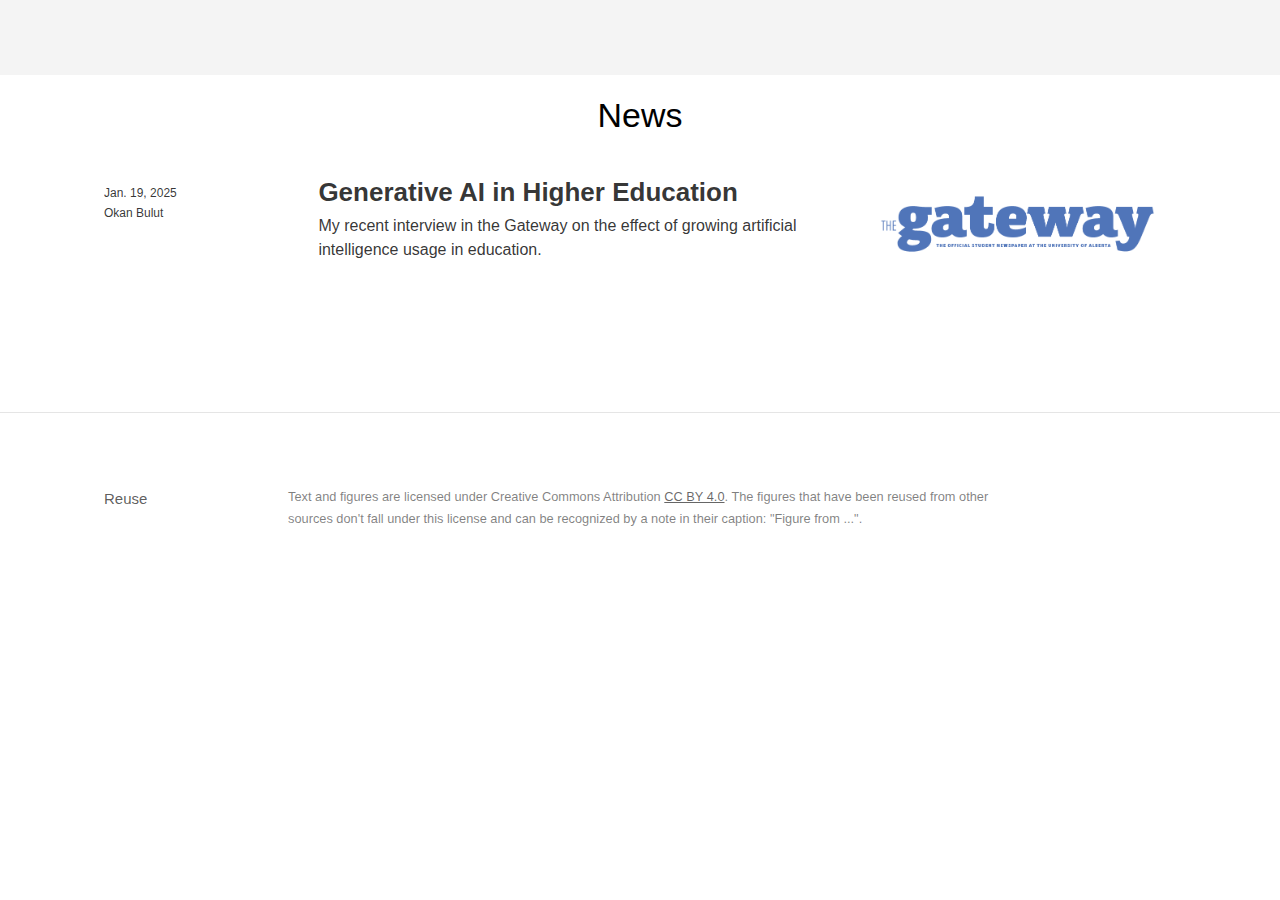
<file: docs/index.html>
<!DOCTYPE html>

<html xmlns="http://www.w3.org/1999/xhtml" lang="" xml:lang="">

<head>
  <meta charset="utf-8"/>
  <meta name="viewport" content="width=device-width, initial-scale=1"/>
  <meta http-equiv="X-UA-Compatible" content="IE=Edge,chrome=1"/>
  <meta name="generator" content="distill" />
  <link rel="alternate" type="application/rss+xml" href="https://okanbulut.github.io/news/index.xml" />

  <style type="text/css">
  /* Hide doc at startup (prevent jankiness while JS renders/transforms) */
  body {
    visibility: hidden;
  }
  </style>

 <!--radix_placeholder_import_source-->
 <!--/radix_placeholder_import_source-->

<style type="text/css">code{white-space: pre;}</style>
<style type="text/css" data-origin="pandoc">
pre > code.sourceCode { white-space: pre; position: relative; }
pre > code.sourceCode > span { line-height: 1.25; }
pre > code.sourceCode > span:empty { height: 1.2em; }
.sourceCode { overflow: visible; }
code.sourceCode > span { color: inherit; text-decoration: inherit; }
div.sourceCode { margin: 1em 0; }
pre.sourceCode { margin: 0; }
@media screen {
div.sourceCode { overflow: auto; }
}
@media print {
pre > code.sourceCode { white-space: pre-wrap; }
pre > code.sourceCode > span { display: inline-block; text-indent: -5em; padding-left: 5em; }
}
pre.numberSource code
  { counter-reset: source-line 0; }
pre.numberSource code > span
  { position: relative; left: -4em; counter-increment: source-line; }
pre.numberSource code > span > a:first-child::before
  { content: counter(source-line);
    position: relative; left: -1em; text-align: right; vertical-align: baseline;
    border: none; display: inline-block;
    -webkit-touch-callout: none; -webkit-user-select: none;
    -khtml-user-select: none; -moz-user-select: none;
    -ms-user-select: none; user-select: none;
    padding: 0 4px; width: 4em;
    color: #aaaaaa;
  }
pre.numberSource { margin-left: 3em; border-left: 1px solid #aaaaaa;  padding-left: 4px; }
div.sourceCode
  { color: #00769e; background-color: #f1f3f5; }
@media screen {
pre > code.sourceCode > span > a:first-child::before { text-decoration: underline; }
}
code span { color: #00769e; } /* Normal */
code span.al { color: #ad0000; } /* Alert */
code span.an { color: #5e5e5e; } /* Annotation */
code span.at { color: #657422; } /* Attribute */
code span.bn { color: #ad0000; } /* BaseN */
code span.bu { } /* BuiltIn */
code span.cf { color: #00769e; } /* ControlFlow */
code span.ch { color: #20794d; } /* Char */
code span.cn { color: #8f5902; } /* Constant */
code span.co { color: #5e5e5e; } /* Comment */
code span.cv { color: #5e5e5e; font-style: italic; } /* CommentVar */
code span.do { color: #5e5e5e; font-style: italic; } /* Documentation */
code span.dt { color: #ad0000; } /* DataType */
code span.dv { color: #ad0000; } /* DecVal */
code span.er { color: #ad0000; } /* Error */
code span.ex { } /* Extension */
code span.fl { color: #ad0000; } /* Float */
code span.fu { color: #4758ab; } /* Function */
code span.im { } /* Import */
code span.in { color: #5e5e5e; } /* Information */
code span.kw { color: #00769e; } /* Keyword */
code span.op { color: #5e5e5e; } /* Operator */
code span.ot { color: #00769e; } /* Other */
code span.pp { color: #ad0000; } /* Preprocessor */
code span.sc { color: #5e5e5e; } /* SpecialChar */
code span.ss { color: #20794d; } /* SpecialString */
code span.st { color: #20794d; } /* String */
code span.va { color: #111111; } /* Variable */
code span.vs { color: #20794d; } /* VerbatimString */
code span.wa { color: #5e5e5e; font-style: italic; } /* Warning */
</style>


  <!--radix_placeholder_meta_tags-->
  <title>: News</title>


  <link rel="license" href="https://creativecommons.org/licenses/by/4.0/"/>


  <!--  https://developers.facebook.com/docs/sharing/webmasters#markup -->
  <meta property="og:title" content=": News"/>
  <meta property="og:type" content="article"/>
  <meta property="og:locale" content="en_US"/>
  <meta property="og:site_name" content=""/>

  <!--  https://dev.twitter.com/cards/types/summary -->
  <meta property="twitter:card" content="summary"/>
  <meta property="twitter:title" content=": News"/>

  <!--/radix_placeholder_meta_tags-->
  <!--radix_placeholder_rmarkdown_metadata-->

  <script type="text/json" id="radix-rmarkdown-metadata">
  {"type":"list","attributes":{"names":{"type":"character","attributes":{},"value":["title","site","listing"]}},"value":[{"type":"character","attributes":{},"value":["News"]},{"type":"character","attributes":{},"value":["distill::distill_website"]},{"type":"character","attributes":{},"value":["posts"]}]}
  </script>
  <!--/radix_placeholder_rmarkdown_metadata-->
  <!--radix_placeholder_navigation_in_header-->
  <meta name="distill:offset" content=""/>

  <script type="application/javascript">

    window.headroom_prevent_pin = false;

    window.document.addEventListener("DOMContentLoaded", function (event) {

      // initialize headroom for banner
      var header = $('header').get(0);
      var headerHeight = header.offsetHeight;
      var headroom = new Headroom(header, {
        tolerance: 5,
        onPin : function() {
          if (window.headroom_prevent_pin) {
            window.headroom_prevent_pin = false;
            headroom.unpin();
          }
        }
      });
      headroom.init();
      if(window.location.hash)
        headroom.unpin();
      $(header).addClass('headroom--transition');

      // offset scroll location for banner on hash change
      // (see: https://github.com/WickyNilliams/headroom.js/issues/38)
      window.addEventListener("hashchange", function(event) {
        window.scrollTo(0, window.pageYOffset - (headerHeight + 25));
      });

      // responsive menu
      $('.distill-site-header').each(function(i, val) {
        var topnav = $(this);
        var toggle = topnav.find('.nav-toggle');
        toggle.on('click', function() {
          topnav.toggleClass('responsive');
        });
      });

      // nav dropdowns
      $('.nav-dropbtn').click(function(e) {
        $(this).next('.nav-dropdown-content').toggleClass('nav-dropdown-active');
        $(this).parent().siblings('.nav-dropdown')
           .children('.nav-dropdown-content').removeClass('nav-dropdown-active');
      });
      $("body").click(function(e){
        $('.nav-dropdown-content').removeClass('nav-dropdown-active');
      });
      $(".nav-dropdown").click(function(e){
        e.stopPropagation();
      });
    });
  </script>

  <style type="text/css">

  /* Theme (user-documented overrideables for nav appearance) */

  .distill-site-nav {
    color: rgba(255, 255, 255, 0.8);
    background-color: #0F2E3D;
    font-size: 15px;
    font-weight: 300;
  }

  .distill-site-nav a {
    color: inherit;
    text-decoration: none;
  }

  .distill-site-nav a:hover {
    color: white;
  }

  @media print {
    .distill-site-nav {
      display: none;
    }
  }

  .distill-site-header {

  }

  .distill-site-footer {

  }


  /* Site Header */

  .distill-site-header {
    width: 100%;
    box-sizing: border-box;
    z-index: 3;
  }

  .distill-site-header .nav-left {
    display: inline-block;
    margin-left: 8px;
  }

  @media screen and (max-width: 768px) {
    .distill-site-header .nav-left {
      margin-left: 0;
    }
  }


  .distill-site-header .nav-right {
    float: right;
    margin-right: 8px;
  }

  .distill-site-header a,
  .distill-site-header .title {
    display: inline-block;
    text-align: center;
    padding: 14px 10px 14px 10px;
  }

  .distill-site-header .title {
    font-size: 18px;
    min-width: 150px;
  }

  .distill-site-header .logo {
    padding: 0;
  }

  .distill-site-header .logo img {
    display: none;
    max-height: 20px;
    width: auto;
    margin-bottom: -4px;
  }

  .distill-site-header .nav-image img {
    max-height: 18px;
    width: auto;
    display: inline-block;
    margin-bottom: -3px;
  }



  @media screen and (min-width: 1000px) {
    .distill-site-header .logo img {
      display: inline-block;
    }
    .distill-site-header .nav-left {
      margin-left: 20px;
    }
    .distill-site-header .nav-right {
      margin-right: 20px;
    }
    .distill-site-header .title {
      padding-left: 12px;
    }
  }


  .distill-site-header .nav-toggle {
    display: none;
  }

  .nav-dropdown {
    display: inline-block;
    position: relative;
  }

  .nav-dropdown .nav-dropbtn {
    border: none;
    outline: none;
    color: rgba(255, 255, 255, 0.8);
    padding: 16px 10px;
    background-color: transparent;
    font-family: inherit;
    font-size: inherit;
    font-weight: inherit;
    margin: 0;
    margin-top: 1px;
    z-index: 2;
  }

  .nav-dropdown-content {
    display: none;
    position: absolute;
    background-color: white;
    min-width: 200px;
    border: 1px solid rgba(0,0,0,0.15);
    border-radius: 4px;
    box-shadow: 0px 8px 16px 0px rgba(0,0,0,0.1);
    z-index: 1;
    margin-top: 2px;
    white-space: nowrap;
    padding-top: 4px;
    padding-bottom: 4px;
  }

  .nav-dropdown-content hr {
    margin-top: 4px;
    margin-bottom: 4px;
    border: none;
    border-bottom: 1px solid rgba(0, 0, 0, 0.1);
  }

  .nav-dropdown-active {
    display: block;
  }

  .nav-dropdown-content a, .nav-dropdown-content .nav-dropdown-header {
    color: black;
    padding: 6px 24px;
    text-decoration: none;
    display: block;
    text-align: left;
  }

  .nav-dropdown-content .nav-dropdown-header {
    display: block;
    padding: 5px 24px;
    padding-bottom: 0;
    text-transform: uppercase;
    font-size: 14px;
    color: #999999;
    white-space: nowrap;
  }

  .nav-dropdown:hover .nav-dropbtn {
    color: white;
  }

  .nav-dropdown-content a:hover {
    background-color: #ddd;
    color: black;
  }

  .nav-right .nav-dropdown-content {
    margin-left: -45%;
    right: 0;
  }

  @media screen and (max-width: 768px) {
    .distill-site-header a, .distill-site-header .nav-dropdown  {display: none;}
    .distill-site-header a.nav-toggle {
      float: right;
      display: block;
    }
    .distill-site-header .title {
      margin-left: 0;
    }
    .distill-site-header .nav-right {
      margin-right: 0;
    }
    .distill-site-header {
      overflow: hidden;
    }
    .nav-right .nav-dropdown-content {
      margin-left: 0;
    }
  }


  @media screen and (max-width: 768px) {
    .distill-site-header.responsive {position: relative; min-height: 500px; }
    .distill-site-header.responsive a.nav-toggle {
      position: absolute;
      right: 0;
      top: 0;
    }
    .distill-site-header.responsive a,
    .distill-site-header.responsive .nav-dropdown {
      display: block;
      text-align: left;
    }
    .distill-site-header.responsive .nav-left,
    .distill-site-header.responsive .nav-right {
      width: 100%;
    }
    .distill-site-header.responsive .nav-dropdown {float: none;}
    .distill-site-header.responsive .nav-dropdown-content {position: relative;}
    .distill-site-header.responsive .nav-dropdown .nav-dropbtn {
      display: block;
      width: 100%;
      text-align: left;
    }
  }

  /* Site Footer */

  .distill-site-footer {
    width: 100%;
    overflow: hidden;
    box-sizing: border-box;
    z-index: 3;
    margin-top: 30px;
    padding-top: 30px;
    padding-bottom: 30px;
    text-align: center;
  }

  /* Headroom */

  d-title {
    padding-top: 6rem;
  }

  @media print {
    d-title {
      padding-top: 4rem;
    }
  }

  .headroom {
    z-index: 1000;
    position: fixed;
    top: 0;
    left: 0;
    right: 0;
  }

  .headroom--transition {
    transition: all .4s ease-in-out;
  }

  .headroom--unpinned {
    top: -100px;
  }

  .headroom--pinned {
    top: 0;
  }

  /* adjust viewport for navbar height */
  /* helps vertically center bootstrap (non-distill) content */
  .min-vh-100 {
    min-height: calc(100vh - 100px) !important;
  }

  </style>

  <script src="site_libs/jquery-3.6.0/jquery-3.6.0.min.js"></script>
  <link href="site_libs/font-awesome-6.5.2/css/all.min.css" rel="stylesheet"/>
  <link href="site_libs/font-awesome-6.5.2/css/v4-shims.min.css" rel="stylesheet"/>
  <script src="site_libs/headroom-0.9.4/headroom.min.js"></script>
  <!--/radix_placeholder_navigation_in_header-->
  <!--radix_placeholder_distill-->

  <style type="text/css">

  body {
    background-color: white;
  }

  .pandoc-table {
    width: 100%;
  }

  .pandoc-table>caption {
    margin-bottom: 10px;
  }

  .pandoc-table th:not([align]) {
    text-align: left;
  }

  .pagedtable-footer {
    font-size: 15px;
  }

  d-byline .byline {
    grid-template-columns: 2fr 2fr;
  }

  d-byline .byline h3 {
    margin-block-start: 1.5em;
  }

  d-byline .byline .authors-affiliations h3 {
    margin-block-start: 0.5em;
  }

  .authors-affiliations .orcid-id {
    width: 16px;
    height:16px;
    margin-left: 4px;
    margin-right: 4px;
    vertical-align: middle;
    padding-bottom: 2px;
  }

  d-title .dt-tags {
    margin-top: 1em;
    grid-column: text;
  }

  .dt-tags .dt-tag {
    text-decoration: none;
    display: inline-block;
    color: rgba(0,0,0,0.6);
    padding: 0em 0.4em;
    margin-right: 0.5em;
    margin-bottom: 0.4em;
    font-size: 70%;
    border: 1px solid rgba(0,0,0,0.2);
    border-radius: 3px;
    text-transform: uppercase;
    font-weight: 500;
  }

  d-article table.gt_table td,
  d-article table.gt_table th {
    border-bottom: none;
    font-size: 100%;
  }

  .html-widget {
    margin-bottom: 2.0em;
  }

  .l-screen-inset {
    padding-right: 16px;
  }

  .l-screen .caption {
    margin-left: 10px;
  }

  .shaded {
    background: rgb(247, 247, 247);
    padding-top: 20px;
    padding-bottom: 20px;
    border-top: 1px solid rgba(0, 0, 0, 0.1);
    border-bottom: 1px solid rgba(0, 0, 0, 0.1);
  }

  .shaded .html-widget {
    margin-bottom: 0;
    border: 1px solid rgba(0, 0, 0, 0.1);
  }

  .shaded .shaded-content {
    background: white;
  }

  .text-output {
    margin-top: 0;
    line-height: 1.5em;
  }

  .hidden {
    display: none !important;
  }

  hr.section-separator {
    border: none;
    border-top: 1px solid rgba(0, 0, 0, 0.1);
    margin: 0px;
  }


  d-byline {
    border-top: none;
  }

  d-article {
    padding-top: 2.5rem;
    padding-bottom: 30px;
    border-top: none;
  }

  d-appendix {
    padding-top: 30px;
  }

  d-article>p>img {
    width: 100%;
  }

  d-article h2 {
    margin: 1rem 0 1.5rem 0;
  }

  d-article h3 {
    margin-top: 1.5rem;
  }

  d-article iframe {
    border: 1px solid rgba(0, 0, 0, 0.1);
    margin-bottom: 2.0em;
    width: 100%;
  }

  /* Tweak code blocks */

  d-article div.sourceCode code,
  d-article pre code {
    font-family: Consolas, Monaco, 'Andale Mono', 'Ubuntu Mono', monospace;
  }

  d-article pre,
  d-article div.sourceCode,
  d-article div.sourceCode pre {
    overflow: auto;
  }

  d-article div.sourceCode {
    background-color: white;
  }

  d-article div.sourceCode pre {
    padding-left: 10px;
    font-size: 12px;
    border-left: 2px solid rgba(0,0,0,0.1);
  }

  d-article pre {
    font-size: 12px;
    color: black;
    background: none;
    margin-top: 0;
    text-align: left;
    white-space: pre;
    word-spacing: normal;
    word-break: normal;
    word-wrap: normal;
    line-height: 1.5;

    -moz-tab-size: 4;
    -o-tab-size: 4;
    tab-size: 4;

    -webkit-hyphens: none;
    -moz-hyphens: none;
    -ms-hyphens: none;
    hyphens: none;
  }

  d-article pre a {
    border-bottom: none;
  }

  d-article pre a:hover {
    border-bottom: none;
    text-decoration: underline;
  }

  d-article details {
    grid-column: text;
    margin-bottom: 0.8em;
  }

  @media(min-width: 768px) {

  d-article pre,
  d-article div.sourceCode,
  d-article div.sourceCode pre {
    overflow: visible !important;
  }

  d-article div.sourceCode pre {
    padding-left: 18px;
    font-size: 14px;
  }

  /* tweak for Pandoc numbered line within distill */
  d-article pre.numberSource code > span {
      left: -2em;
  }

  d-article pre {
    font-size: 14px;
  }

  }

  figure img.external {
    background: white;
    border: 1px solid rgba(0, 0, 0, 0.1);
    box-shadow: 0 1px 8px rgba(0, 0, 0, 0.1);
    padding: 18px;
    box-sizing: border-box;
  }

  /* CSS for d-contents */

  .d-contents {
    grid-column: text;
    color: rgba(0,0,0,0.8);
    font-size: 0.9em;
    padding-bottom: 1em;
    margin-bottom: 1em;
    padding-bottom: 0.5em;
    margin-bottom: 1em;
    padding-left: 0.25em;
    justify-self: start;
  }

  @media(min-width: 1000px) {
    .d-contents.d-contents-float {
      height: 0;
      grid-column-start: 1;
      grid-column-end: 4;
      justify-self: center;
      padding-right: 3em;
      padding-left: 2em;
    }
  }

  .d-contents nav h3 {
    font-size: 18px;
    margin-top: 0;
    margin-bottom: 1em;
  }

  .d-contents li {
    list-style-type: none
  }

  .d-contents nav > ul {
    padding-left: 0;
  }

  .d-contents ul {
    padding-left: 1em
  }

  .d-contents nav ul li {
    margin-top: 0.6em;
    margin-bottom: 0.2em;
  }

  .d-contents nav a {
    font-size: 13px;
    border-bottom: none;
    text-decoration: none
    color: rgba(0, 0, 0, 0.8);
  }

  .d-contents nav a:hover {
    text-decoration: underline solid rgba(0, 0, 0, 0.6)
  }

  .d-contents nav > ul > li > a {
    font-weight: 600;
  }

  .d-contents nav > ul > li > ul {
    font-weight: inherit;
  }

  .d-contents nav > ul > li > ul > li {
    margin-top: 0.2em;
  }


  .d-contents nav ul {
    margin-top: 0;
    margin-bottom: 0.25em;
  }

  .d-article-with-toc h2:nth-child(2) {
    margin-top: 0;
  }


  /* Figure */

  .figure {
    position: relative;
    margin-bottom: 2.5em;
    margin-top: 1.5em;
  }

  .figure .caption {
    color: rgba(0, 0, 0, 0.6);
    font-size: 12px;
    line-height: 1.5em;
  }

  .figure img.external {
    background: white;
    border: 1px solid rgba(0, 0, 0, 0.1);
    box-shadow: 0 1px 8px rgba(0, 0, 0, 0.1);
    padding: 18px;
    box-sizing: border-box;
  }

  .figure .caption a {
    color: rgba(0, 0, 0, 0.6);
  }

  .figure .caption b,
  .figure .caption strong, {
    font-weight: 600;
    color: rgba(0, 0, 0, 1.0);
  }

  /* Citations */

  d-article .citation {
    color: inherit;
    cursor: inherit;
  }

  div.hanging-indent{
    margin-left: 1em; text-indent: -1em;
  }

  /* Citation hover box */

  .tippy-box[data-theme~=light-border] {
    background-color: rgba(250, 250, 250, 0.95);
  }

  .tippy-content > p {
    margin-bottom: 0;
    padding: 2px;
  }


  /* Tweak 1000px media break to show more text */

  @media(min-width: 1000px) {
    .base-grid,
    distill-header,
    d-title,
    d-abstract,
    d-article,
    d-appendix,
    distill-appendix,
    d-byline,
    d-footnote-list,
    d-citation-list,
    distill-footer {
      grid-template-columns: [screen-start] 1fr [page-start kicker-start] 80px [middle-start] 50px [text-start kicker-end] 65px 65px 65px 65px 65px 65px 65px 65px [text-end gutter-start] 65px [middle-end] 65px [page-end gutter-end] 1fr [screen-end];
      grid-column-gap: 16px;
    }

    .grid {
      grid-column-gap: 16px;
    }

    d-article {
      font-size: 1.06rem;
      line-height: 1.7em;
    }
    figure .caption, .figure .caption, figure figcaption {
      font-size: 13px;
    }
  }

  @media(min-width: 1180px) {
    .base-grid,
    distill-header,
    d-title,
    d-abstract,
    d-article,
    d-appendix,
    distill-appendix,
    d-byline,
    d-footnote-list,
    d-citation-list,
    distill-footer {
      grid-template-columns: [screen-start] 1fr [page-start kicker-start] 60px [middle-start] 60px [text-start kicker-end] 60px 60px 60px 60px 60px 60px 60px 60px [text-end gutter-start] 60px [middle-end] 60px [page-end gutter-end] 1fr [screen-end];
      grid-column-gap: 32px;
    }

    .grid {
      grid-column-gap: 32px;
    }
  }


  /* Get the citation styles for the appendix (not auto-injected on render since
     we do our own rendering of the citation appendix) */

  d-appendix .citation-appendix,
  .d-appendix .citation-appendix {
    font-size: 11px;
    line-height: 15px;
    border-left: 1px solid rgba(0, 0, 0, 0.1);
    padding-left: 18px;
    border: 1px solid rgba(0,0,0,0.1);
    background: rgba(0, 0, 0, 0.02);
    padding: 10px 18px;
    border-radius: 3px;
    color: rgba(150, 150, 150, 1);
    overflow: hidden;
    margin-top: -12px;
    white-space: pre-wrap;
    word-wrap: break-word;
  }

  /* Include appendix styles here so they can be overridden */

  d-appendix {
    contain: layout style;
    font-size: 0.8em;
    line-height: 1.7em;
    margin-top: 60px;
    margin-bottom: 0;
    border-top: 1px solid rgba(0, 0, 0, 0.1);
    color: rgba(0,0,0,0.5);
    padding-top: 60px;
    padding-bottom: 48px;
  }

  d-appendix h3 {
    grid-column: page-start / text-start;
    font-size: 15px;
    font-weight: 500;
    margin-top: 1em;
    margin-bottom: 0;
    color: rgba(0,0,0,0.65);
  }

  d-appendix h3 + * {
    margin-top: 1em;
  }

  d-appendix ol {
    padding: 0 0 0 15px;
  }

  @media (min-width: 768px) {
    d-appendix ol {
      padding: 0 0 0 30px;
      margin-left: -30px;
    }
  }

  d-appendix li {
    margin-bottom: 1em;
  }

  d-appendix a {
    color: rgba(0, 0, 0, 0.6);
  }

  d-appendix > * {
    grid-column: text;
  }

  d-appendix > d-footnote-list,
  d-appendix > d-citation-list,
  d-appendix > distill-appendix {
    grid-column: screen;
  }

  /* Include footnote styles here so they can be overridden */

  d-footnote-list {
    contain: layout style;
  }

  d-footnote-list > * {
    grid-column: text;
  }

  d-footnote-list a.footnote-backlink {
    color: rgba(0,0,0,0.3);
    padding-left: 0.5em;
  }



  /* Anchor.js */

  .anchorjs-link {
    /*transition: all .25s linear; */
    text-decoration: none;
    border-bottom: none;
  }
  *:hover > .anchorjs-link {
    margin-left: -1.125em !important;
    text-decoration: none;
    border-bottom: none;
  }

  /* Social footer */

  .social_footer {
    margin-top: 30px;
    margin-bottom: 0;
    color: rgba(0,0,0,0.67);
  }

  .disqus-comments {
    margin-right: 30px;
  }

  .disqus-comment-count {
    border-bottom: 1px solid rgba(0, 0, 0, 0.4);
    cursor: pointer;
  }

  #disqus_thread {
    margin-top: 30px;
  }

  .article-sharing a {
    border-bottom: none;
    margin-right: 8px;
  }

  .article-sharing a:hover {
    border-bottom: none;
  }

  .sidebar-section.subscribe {
    font-size: 12px;
    line-height: 1.6em;
  }

  .subscribe p {
    margin-bottom: 0.5em;
  }


  .article-footer .subscribe {
    font-size: 15px;
    margin-top: 45px;
  }


  .sidebar-section.custom {
    font-size: 12px;
    line-height: 1.6em;
  }

  .custom p {
    margin-bottom: 0.5em;
  }

  /* Styles for listing layout (hide title) */
  .layout-listing d-title, .layout-listing .d-title {
    display: none;
  }

  /* Styles for posts lists (not auto-injected) */


  .posts-with-sidebar {
    padding-left: 45px;
    padding-right: 45px;
  }

  .posts-list .description h2,
  .posts-list .description p {
    font-family: -apple-system, BlinkMacSystemFont, "Segoe UI", Roboto, Oxygen, Ubuntu, Cantarell, "Fira Sans", "Droid Sans", "Helvetica Neue", Arial, sans-serif;
  }

  .posts-list .description h2 {
    font-weight: 700;
    border-bottom: none;
    padding-bottom: 0;
  }

  .posts-list h2.post-tag {
    border-bottom: 1px solid rgba(0, 0, 0, 0.2);
    padding-bottom: 12px;
  }
  .posts-list {
    margin-top: 60px;
    margin-bottom: 24px;
  }

  .posts-list .post-preview {
    text-decoration: none;
    overflow: hidden;
    display: block;
    border-bottom: 1px solid rgba(0, 0, 0, 0.1);
    padding: 24px 0;
  }

  .post-preview-last {
    border-bottom: none !important;
  }

  .posts-list .posts-list-caption {
    grid-column: screen;
    font-weight: 400;
  }

  .posts-list .post-preview h2 {
    margin: 0 0 6px 0;
    line-height: 1.2em;
    font-style: normal;
    font-size: 24px;
  }

  .posts-list .post-preview p {
    margin: 0 0 12px 0;
    line-height: 1.4em;
    font-size: 16px;
  }

  .posts-list .post-preview .thumbnail {
    box-sizing: border-box;
    margin-bottom: 24px;
    position: relative;
    max-width: 500px;
  }
  .posts-list .post-preview img {
    width: 100%;
    display: block;
  }

  .posts-list .metadata {
    font-size: 12px;
    line-height: 1.4em;
    margin-bottom: 18px;
  }

  .posts-list .metadata > * {
    display: inline-block;
  }

  .posts-list .metadata .publishedDate {
    margin-right: 2em;
  }

  .posts-list .metadata .dt-authors {
    display: block;
    margin-top: 0.3em;
    margin-right: 2em;
  }

  .posts-list .dt-tags {
    display: block;
    line-height: 1em;
  }

  .posts-list .dt-tags .dt-tag {
    display: inline-block;
    color: rgba(0,0,0,0.6);
    padding: 0.3em 0.4em;
    margin-right: 0.2em;
    margin-bottom: 0.4em;
    font-size: 60%;
    border: 1px solid rgba(0,0,0,0.2);
    border-radius: 3px;
    text-transform: uppercase;
    font-weight: 500;
  }

  .posts-list img {
    opacity: 1;
  }

  .posts-list img[data-src] {
    opacity: 0;
  }

  .posts-more {
    clear: both;
  }


  .posts-sidebar {
    font-size: 16px;
  }

  .posts-sidebar h3 {
    font-size: 16px;
    margin-top: 0;
    margin-bottom: 0.5em;
    font-weight: 400;
    text-transform: uppercase;
  }

  .sidebar-section {
    margin-bottom: 30px;
  }

  .categories ul {
    list-style-type: none;
    margin: 0;
    padding: 0;
  }

  .categories li {
    color: rgba(0, 0, 0, 0.8);
    margin-bottom: 0;
  }

  .categories li>a {
    border-bottom: none;
  }

  .categories li>a:hover {
    border-bottom: 1px solid rgba(0, 0, 0, 0.4);
  }

  .categories .active {
    font-weight: 600;
  }

  .categories .category-count {
    color: rgba(0, 0, 0, 0.4);
  }


  @media(min-width: 768px) {
    .posts-list .post-preview h2 {
      font-size: 26px;
    }
    .posts-list .post-preview .thumbnail {
      float: right;
      width: 30%;
      margin-bottom: 0;
    }
    .posts-list .post-preview .description {
      float: left;
      width: 45%;
    }
    .posts-list .post-preview .metadata {
      float: left;
      width: 20%;
      margin-top: 8px;
    }
    .posts-list .post-preview p {
      margin: 0 0 12px 0;
      line-height: 1.5em;
      font-size: 16px;
    }
    .posts-with-sidebar .posts-list {
      float: left;
      width: 75%;
    }
    .posts-with-sidebar .posts-sidebar {
      float: right;
      width: 20%;
      margin-top: 60px;
      padding-top: 24px;
      padding-bottom: 24px;
    }
  }


  /* Improve display for browsers without grid (IE/Edge <= 15) */

  .downlevel {
    line-height: 1.6em;
    font-family: -apple-system, BlinkMacSystemFont, "Segoe UI", Roboto, Oxygen, Ubuntu, Cantarell, "Fira Sans", "Droid Sans", "Helvetica Neue", Arial, sans-serif;
    margin: 0;
  }

  .downlevel .d-title {
    padding-top: 6rem;
    padding-bottom: 1.5rem;
  }

  .downlevel .d-title h1 {
    font-size: 50px;
    font-weight: 700;
    line-height: 1.1em;
    margin: 0 0 0.5rem;
  }

  .downlevel .d-title p {
    font-weight: 300;
    font-size: 1.2rem;
    line-height: 1.55em;
    margin-top: 0;
  }

  .downlevel .d-byline {
    padding-top: 0.8em;
    padding-bottom: 0.8em;
    font-size: 0.8rem;
    line-height: 1.8em;
  }

  .downlevel .section-separator {
    border: none;
    border-top: 1px solid rgba(0, 0, 0, 0.1);
  }

  .downlevel .d-article {
    font-size: 1.06rem;
    line-height: 1.7em;
    padding-top: 1rem;
    padding-bottom: 2rem;
  }


  .downlevel .d-appendix {
    padding-left: 0;
    padding-right: 0;
    max-width: none;
    font-size: 0.8em;
    line-height: 1.7em;
    margin-bottom: 0;
    color: rgba(0,0,0,0.5);
    padding-top: 40px;
    padding-bottom: 48px;
  }

  .downlevel .footnotes ol {
    padding-left: 13px;
  }

  .downlevel .base-grid,
  .downlevel .distill-header,
  .downlevel .d-title,
  .downlevel .d-abstract,
  .downlevel .d-article,
  .downlevel .d-appendix,
  .downlevel .distill-appendix,
  .downlevel .d-byline,
  .downlevel .d-footnote-list,
  .downlevel .d-citation-list,
  .downlevel .distill-footer,
  .downlevel .appendix-bottom,
  .downlevel .posts-container {
    padding-left: 40px;
    padding-right: 40px;
  }

  @media(min-width: 768px) {
    .downlevel .base-grid,
    .downlevel .distill-header,
    .downlevel .d-title,
    .downlevel .d-abstract,
    .downlevel .d-article,
    .downlevel .d-appendix,
    .downlevel .distill-appendix,
    .downlevel .d-byline,
    .downlevel .d-footnote-list,
    .downlevel .d-citation-list,
    .downlevel .distill-footer,
    .downlevel .appendix-bottom,
    .downlevel .posts-container {
    padding-left: 150px;
    padding-right: 150px;
    max-width: 900px;
  }
  }

  .downlevel pre code {
    display: block;
    border-left: 2px solid rgba(0, 0, 0, .1);
    padding: 0 0 0 20px;
    font-size: 14px;
  }

  .downlevel code, .downlevel pre {
    color: black;
    background: none;
    font-family: Consolas, Monaco, 'Andale Mono', 'Ubuntu Mono', monospace;
    text-align: left;
    white-space: pre;
    word-spacing: normal;
    word-break: normal;
    word-wrap: normal;
    line-height: 1.5;

    -moz-tab-size: 4;
    -o-tab-size: 4;
    tab-size: 4;

    -webkit-hyphens: none;
    -moz-hyphens: none;
    -ms-hyphens: none;
    hyphens: none;
  }

  .downlevel .posts-list .post-preview {
    color: inherit;
  }



  </style>

  <script type="application/javascript">

  function is_downlevel_browser() {
    if (bowser.isUnsupportedBrowser({ msie: "12", msedge: "16"},
                                   window.navigator.userAgent)) {
      return true;
    } else {
      return window.load_distill_framework === undefined;
    }
  }

  // show body when load is complete
  function on_load_complete() {

    // add anchors
    if (window.anchors) {
      window.anchors.options.placement = 'left';
      window.anchors.add('d-article > h2, d-article > h3, d-article > h4, d-article > h5');
    }


    // set body to visible
    document.body.style.visibility = 'visible';

    // force redraw for leaflet widgets
    if (window.HTMLWidgets) {
      var maps = window.HTMLWidgets.findAll(".leaflet");
      $.each(maps, function(i, el) {
        var map = this.getMap();
        map.invalidateSize();
        map.eachLayer(function(layer) {
          if (layer instanceof L.TileLayer)
            layer.redraw();
        });
      });
    }

    // trigger 'shown' so htmlwidgets resize
    $('d-article').trigger('shown');
  }

  function init_distill() {

    init_common();

    // create front matter
    var front_matter = $('<d-front-matter></d-front-matter>');
    $('#distill-front-matter').wrap(front_matter);

    // create d-title
    $('.d-title').changeElementType('d-title');

    // separator
    var separator = '<hr class="section-separator" style="clear: both"/>';
    // prepend separator above appendix
    $('.d-byline').before(separator);
    $('.d-article').before(separator);

    // create d-byline
    var byline = $('<d-byline></d-byline>');
    $('.d-byline').replaceWith(byline);

    // create d-article
    var article = $('<d-article></d-article>');
    $('.d-article').wrap(article).children().unwrap();

    // move posts container into article
    $('.posts-container').appendTo($('d-article'));

    // create d-appendix
    $('.d-appendix').changeElementType('d-appendix');

    // flag indicating that we have appendix items
    var appendix = $('.appendix-bottom').children('h3').length > 0;

    // replace footnotes with <d-footnote>
    $('.footnote-ref').each(function(i, val) {
      appendix = true;
      var href = $(this).attr('href');
      var id = href.replace('#', '');
      var fn = $('#' + id);
      var fn_p = $('#' + id + '>p');
      fn_p.find('.footnote-back').remove();
      var text = fn_p.html();
      var dtfn = $('<d-footnote></d-footnote>');
      dtfn.html(text);
      $(this).replaceWith(dtfn);
    });
    // remove footnotes
    $('.footnotes').remove();

    // move refs into #references-listing
    $('#references-listing').replaceWith($('#refs'));

    $('h1.appendix, h2.appendix').each(function(i, val) {
      $(this).changeElementType('h3');
    });
    $('h3.appendix').each(function(i, val) {
      var id = $(this).attr('id');
      $('.d-contents a[href="#' + id + '"]').parent().remove();
      appendix = true;
      $(this).nextUntil($('h1, h2, h3')).addBack().appendTo($('d-appendix'));
    });

    // show d-appendix if we have appendix content
    $("d-appendix").css('display', appendix ? 'grid' : 'none');

    // localize layout chunks to just output
    $('.layout-chunk').each(function(i, val) {

      // capture layout
      var layout = $(this).attr('data-layout');

      // apply layout to markdown level block elements
      var elements = $(this).children().not('details, div.sourceCode, pre, script');
      elements.each(function(i, el) {
        var layout_div = $('<div class="' + layout + '"></div>');
        if (layout_div.hasClass('shaded')) {
          var shaded_content = $('<div class="shaded-content"></div>');
          $(this).wrap(shaded_content);
          $(this).parent().wrap(layout_div);
        } else {
          $(this).wrap(layout_div);
        }
      });


      // unwrap the layout-chunk div
      $(this).children().unwrap();
    });

    // remove code block used to force  highlighting css
    $('.distill-force-highlighting-css').parent().remove();

    // remove empty line numbers inserted by pandoc when using a
    // custom syntax highlighting theme, except when numbering line
    // in code chunk
    $('pre:not(.numberLines) code.sourceCode a:empty').remove();

    // load distill framework
    load_distill_framework();

    // wait for window.distillRunlevel == 4 to do post processing
    function distill_post_process() {

      if (!window.distillRunlevel || window.distillRunlevel < 4)
        return;

      // hide author/affiliations entirely if we have no authors
      var front_matter = JSON.parse($("#distill-front-matter").html());
      var have_authors = front_matter.authors && front_matter.authors.length > 0;
      if (!have_authors)
        $('d-byline').addClass('hidden');

      // article with toc class
      $('.d-contents').parent().addClass('d-article-with-toc');

      // strip links that point to #
      $('.authors-affiliations').find('a[href="#"]').removeAttr('href');

      // add orcid ids
      $('.authors-affiliations').find('.author').each(function(i, el) {
        var orcid_id = front_matter.authors[i].orcidID;
        var author_name = front_matter.authors[i].author
        if (orcid_id) {
          var a = $('<a></a>');
          a.attr('href', 'https://orcid.org/' + orcid_id);
          var img = $('<img></img>');
          img.addClass('orcid-id');
          img.attr('alt', author_name ? 'ORCID ID for ' + author_name : 'ORCID ID');
          img.attr('src','[data-uri]');
          a.append(img);
          $(this).append(a);
        }
      });

      // hide elements of author/affiliations grid that have no value
      function hide_byline_column(caption) {
        $('d-byline').find('h3:contains("' + caption + '")').parent().css('visibility', 'hidden');
      }

      // affiliations
      var have_affiliations = false;
      for (var i = 0; i<front_matter.authors.length; ++i) {
        var author = front_matter.authors[i];
        if (author.affiliation !== "&nbsp;") {
          have_affiliations = true;
          break;
        }
      }
      if (!have_affiliations)
        $('d-byline').find('h3:contains("Affiliations")').css('visibility', 'hidden');

      // published date
      if (!front_matter.publishedDate)
        hide_byline_column("Published");

      // document object identifier
      var doi = $('d-byline').find('h3:contains("DOI")');
      var doi_p = doi.next().empty();
      if (!front_matter.doi) {
        // if we have a citation and valid citationText then link to that
        if ($('#citation').length > 0 && front_matter.citationText) {
          doi.html('Citation');
          $('<a href="#citation"></a>')
            .text(front_matter.citationText)
            .appendTo(doi_p);
        } else {
          hide_byline_column("DOI");
        }
      } else {
        $('<a></a>')
           .attr('href', "https://doi.org/" + front_matter.doi)
           .html(front_matter.doi)
           .appendTo(doi_p);
      }

       // change plural form of authors/affiliations
      if (front_matter.authors.length === 1) {
        var grid = $('.authors-affiliations');
        grid.children('h3:contains("Authors")').text('Author');
        grid.children('h3:contains("Affiliations")').text('Affiliation');
      }

      // remove d-appendix and d-footnote-list local styles
      $('d-appendix > style:first-child').remove();
      $('d-footnote-list > style:first-child').remove();

      // move appendix-bottom entries to the bottom
      $('.appendix-bottom').appendTo('d-appendix').children().unwrap();
      $('.appendix-bottom').remove();

      // hoverable references
      $('span.citation[data-cites]').each(function() {
        const citeChild = $(this).children()[0]
        // Do not process if @xyz has been used without escaping and without bibliography activated
        // https://github.com/rstudio/distill/issues/466
        if (citeChild === undefined) return true

        if (citeChild.nodeName == "D-FOOTNOTE") {
          var fn = citeChild
          $(this).html(fn.shadowRoot.querySelector("sup"))
          $(this).id = fn.id
          fn.remove()
        }
        var refs = $(this).attr('data-cites').split(" ");
        var refHtml = refs.map(function(ref) {
          // Could use CSS.escape too here, we insure backward compatibility in navigator
          return "<p>" + $('div[id="ref-' + ref + '"]').html() + "</p>";
        }).join("\n");
        window.tippy(this, {
          allowHTML: true,
          content: refHtml,
          maxWidth: 500,
          interactive: true,
          interactiveBorder: 10,
          theme: 'light-border',
          placement: 'bottom-start'
        });
      });

      // fix footnotes in tables (#411)
      // replacing broken distill.pub feature
      $('table d-footnote').each(function() {
        // we replace internal showAtNode methode which is triggered when hovering a footnote
        this.hoverBox.showAtNode = function(node) {
          // ported from https://github.com/distillpub/template/pull/105/files
          calcOffset = function(elem) {
              let x = elem.offsetLeft;
              let y = elem.offsetTop;
              // Traverse upwards until an `absolute` element is found or `elem`
              // becomes null.
              while (elem = elem.offsetParent && elem.style.position != 'absolute') {
                  x += elem.offsetLeft;
                  y += elem.offsetTop;
              }

              return { left: x, top: y };
          }
          // https://developer.mozilla.org/en-US/docs/Web/API/HTMLElement/offsetTop
          const bbox = node.getBoundingClientRect();
          const offset = calcOffset(node);
          this.show([offset.left + bbox.width, offset.top + bbox.height]);
        }
      })

      // clear polling timer
      clearInterval(tid);

      // show body now that everything is ready
      on_load_complete();
    }

    var tid = setInterval(distill_post_process, 50);
    distill_post_process();

  }

  function init_downlevel() {

    init_common();

     // insert hr after d-title
    $('.d-title').after($('<hr class="section-separator"/>'));

    // check if we have authors
    var front_matter = JSON.parse($("#distill-front-matter").html());
    var have_authors = front_matter.authors && front_matter.authors.length > 0;

    // manage byline/border
    if (!have_authors)
      $('.d-byline').remove();
    $('.d-byline').after($('<hr class="section-separator"/>'));
    $('.d-byline a').remove();

    // remove toc
    $('.d-contents').remove();

    // move appendix elements
    $('h1.appendix, h2.appendix').each(function(i, val) {
      $(this).changeElementType('h3');
    });
    $('h3.appendix').each(function(i, val) {
      $(this).nextUntil($('h1, h2, h3')).addBack().appendTo($('.d-appendix'));
    });


    // inject headers into references and footnotes
    var refs_header = $('<h3></h3>');
    refs_header.text('References');
    $('#refs').prepend(refs_header);

    var footnotes_header = $('<h3></h3');
    footnotes_header.text('Footnotes');
    $('.footnotes').children('hr').first().replaceWith(footnotes_header);

    // move appendix-bottom entries to the bottom
    $('.appendix-bottom').appendTo('.d-appendix').children().unwrap();
    $('.appendix-bottom').remove();

    // remove appendix if it's empty
    if ($('.d-appendix').children().length === 0)
      $('.d-appendix').remove();

    // prepend separator above appendix
    $('.d-appendix').before($('<hr class="section-separator" style="clear: both"/>'));

    // trim code
    $('pre>code').each(function(i, val) {
      $(this).html($.trim($(this).html()));
    });

    // move posts-container right before article
    $('.posts-container').insertBefore($('.d-article'));

    $('body').addClass('downlevel');

    on_load_complete();
  }


  function init_common() {

    // jquery plugin to change element types
    (function($) {
      $.fn.changeElementType = function(newType) {
        var attrs = {};

        $.each(this[0].attributes, function(idx, attr) {
          attrs[attr.nodeName] = attr.nodeValue;
        });

        this.replaceWith(function() {
          return $("<" + newType + "/>", attrs).append($(this).contents());
        });
      };
    })(jQuery);

    // prevent underline for linked images
    $('a > img').parent().css({'border-bottom' : 'none'});

    // mark non-body figures created by knitr chunks as 100% width
    $('.layout-chunk').each(function(i, val) {
      var figures = $(this).find('img, .html-widget');
      // ignore leaflet img layers (#106)
      figures = figures.filter(':not(img[class*="leaflet"])')
      if ($(this).attr('data-layout') !== "l-body") {
        figures.css('width', '100%');
      } else {
        figures.css('max-width', '100%');
        figures.filter("[width]").each(function(i, val) {
          var fig = $(this);
          fig.css('width', fig.attr('width') + 'px');
        });

      }
    });

    // auto-append index.html to post-preview links in file: protocol
    // and in rstudio ide preview
    $('.post-preview').each(function(i, val) {
      if (window.location.protocol === "file:")
        $(this).attr('href', $(this).attr('href') + "index.html");
    });

    // get rid of index.html references in header
    if (window.location.protocol !== "file:") {
      $('.distill-site-header a[href]').each(function(i,val) {
        $(this).attr('href', $(this).attr('href').replace(/^index[.]html/, "./"));
      });
    }

    // add class to pandoc style tables
    $('tr.header').parent('thead').parent('table').addClass('pandoc-table');
    $('.kable-table').children('table').addClass('pandoc-table');

    // add figcaption style to table captions
    $('caption').parent('table').addClass("figcaption");

    // initialize posts list
    if (window.init_posts_list)
      window.init_posts_list();

    // implmement disqus comment link
    $('.disqus-comment-count').click(function() {
      window.headroom_prevent_pin = true;
      $('#disqus_thread').toggleClass('hidden');
      if (!$('#disqus_thread').hasClass('hidden')) {
        var offset = $(this).offset();
        $(window).resize();
        $('html, body').animate({
          scrollTop: offset.top - 35
        });
      }
    });
  }

  document.addEventListener('DOMContentLoaded', function() {
    if (is_downlevel_browser())
      init_downlevel();
    else
      window.addEventListener('WebComponentsReady', init_distill);
  });

  </script>

  <style type="text/css">
  /* base variables */

  /* Edit the CSS properties in this file to create a custom
     Distill theme. Only edit values in the right column
     for each row; values shown are the CSS defaults.
     To return any property to the default,
     you may set its value to: unset
     All rows must end with a semi-colon.                      */

  /* Optional: embed custom fonts here with `@import`          */
  /* This must remain at the top of this file.                 */



  html {
    /*-- Main font sizes --*/
    --title-size:      50px;
    --body-size:       1.06rem;
    --code-size:       14px;
    --aside-size:      12px;
    --fig-cap-size:    13px;
    /*-- Main font colors --*/
    --title-color:     #000000;
    --header-color:    rgba(0, 0, 0, 0.8);
    --body-color:      rgba(0, 0, 0, 0.8);
    --aside-color:     rgba(0, 0, 0, 0.6);
    --fig-cap-color:   rgba(0, 0, 0, 0.6);
    /*-- Specify custom fonts ~~~ must be imported above   --*/
    --heading-font:    sans-serif;
    --mono-font:       monospace;
    --body-font:       sans-serif;
    --navbar-font:     sans-serif;  /* websites + blogs only */
  }

  /*-- ARTICLE METADATA --*/
  d-byline {
    --heading-size:    0.6rem;
    --heading-color:   rgba(0, 0, 0, 0.5);
    --body-size:       0.8rem;
    --body-color:      rgba(0, 0, 0, 0.8);
  }

  /*-- ARTICLE TABLE OF CONTENTS --*/
  .d-contents {
    --heading-size:    18px;
    --contents-size:   13px;
  }

  /*-- ARTICLE APPENDIX --*/
  d-appendix {
    --heading-size:    15px;
    --heading-color:   rgba(0, 0, 0, 0.65);
    --text-size:       0.8em;
    --text-color:      rgba(0, 0, 0, 0.5);
  }

  /*-- WEBSITE HEADER + FOOTER --*/
  /* These properties only apply to Distill sites and blogs  */

  .distill-site-header {
    --title-size:       18px;
    --text-color:       rgba(255, 255, 255, 0.8);
    --text-size:        15px;
    --hover-color:      white;
    --bkgd-color:       #0F2E3D;
  }

  .distill-site-footer {
    --text-color:       rgba(255, 255, 255, 0.8);
    --text-size:        15px;
    --hover-color:      white;
    --bkgd-color:       #0F2E3D;
  }

  /*-- Additional custom styles --*/
  /* Add any additional CSS rules below                      */
  </style>
  <style type="text/css">
  /* base variables */

  /* Edit the CSS properties in this file to create a custom
     Distill theme. Only edit values in the right column
     for each row; values shown are the CSS defaults.
     To return any property to the default,
     you may set its value to: unset
     All rows must end with a semi-colon.                      */

  /* Optional: embed custom fonts here with `@import`          */
  /* This must remain at the top of this file.                 */

  html {
    /*-- Main font sizes --*/
    --title-size:      50px;
    --body-size:       1.06rem;
    --code-size:       14px;
    --aside-size:      12px;
    --fig-cap-size:    15px;
    /*-- Main font colors --*/
    --title-color:     #000000;
    --header-color:    rgba(0, 0, 0, 0.8);
    --body-color:      rgba(0, 0, 0, 0.8);
    --aside-color:     rgba(0, 0, 0, 0.6);
    --fig-cap-color:   rgba(0, 0, 0, 0.6);
    /*-- Specify custom fonts ~~~ must be imported above   --*/
    --heading-font:    sans-serif;
    --mono-font:       monospace;
    --body-font:       sans-serif;
    --navbar-font:     sans-serif;  /* websites + blogs only */
  }

  /*-- ARTICLE METADATA --*/
  d-byline {
    --heading-size:    0.6rem;
    --heading-color:   rgba(0, 0, 0, 0.5);
    --body-size:       0.8rem;
    --body-color:      rgba(0, 0, 0, 0.8);
    --
  }

  /*-- ARTICLE TABLE OF CONTENTS --*/
  .d-contents {
    --heading-size:    18px;
    --contents-size:   13px;
  }

  /*-- ARTICLE APPENDIX --*/
  d-appendix {
    --heading-size:    15px;
    --heading-color:   rgba(0, 0, 0, 0.65);
    --text-size:       0.8em;
    --text-color:      rgba(0, 0, 0, 0.5);
  }

  /*-- WEBSITE HEADER + FOOTER --*/
  /* These properties only apply to Distill sites and blogs  */

  .distill-site-header {
    --title-size:       20px;
    --text-color:       rgba(255, 255, 255, 0.8);
    --text-size:        20px;
    --hover-color:      #f2cd00;
    --bkgd-color:       #F4F4F4;
  }

  .distill-site-footer {
    --text-color:       rgba(255, 255, 255, 0.8);
    --text-size:        15px;
    --hover-color:      white;
    --bkgd-color:       #275d38;
  }

  /*-- Additional custom styles --*/

  .distill-site-header { 
    letter-spacing: 2px;
    padding:20px 20px;
    right: 0;
  }

  h1 {
  text-align: center;
  }



  </style>
  <style type="text/css">
  /* base style */

  /* FONT FAMILIES */

  :root {
    --heading-default: -apple-system, BlinkMacSystemFont, "Segoe UI", Roboto, Oxygen, Ubuntu, Cantarell, "Fira Sans", "Droid Sans", "Helvetica Neue", Arial, sans-serif;
    --mono-default: Consolas, Monaco, 'Andale Mono', 'Ubuntu Mono', monospace;
    --body-default: -apple-system, BlinkMacSystemFont, "Segoe UI", Roboto, Oxygen, Ubuntu, Cantarell, "Fira Sans", "Droid Sans", "Helvetica Neue", Arial, sans-serif;
  }

  body,
  .posts-list .post-preview p,
  .posts-list .description p {
    font-family: var(--body-font), var(--body-default);
  }

  h1, h2, h3, h4, h5, h6,
  .posts-list .post-preview h2,
  .posts-list .description h2 {
    font-family: var(--heading-font), var(--heading-default);
  }

  d-article div.sourceCode code,
  d-article pre code {
    font-family: var(--mono-font), var(--mono-default);
  }


  /*-- TITLE --*/
  d-title h1,
  .posts-list > h1 {
    color: var(--title-color, black);
  }

  d-title h1 {
    font-size: var(--title-size, 50px);
  }

  /*-- HEADERS --*/
  d-article h1,
  d-article h2,
  d-article h3,
  d-article h4,
  d-article h5,
  d-article h6 {
    color: var(--header-color, rgba(0, 0, 0, 0.8));
  }

  /*-- BODY --*/
  d-article > p,  /* only text inside of <p> tags */
  d-article > ul, /* lists */
  d-article > ol {
    color: var(--body-color, rgba(0, 0, 0, 0.8));
    font-size: var(--body-size, 1.06rem);
  }


  /*-- CODE --*/
  d-article div.sourceCode code,
  d-article pre code {
    font-size: var(--code-size, 14px);
  }

  /*-- ASIDE --*/
  d-article aside {
    font-size: var(--aside-size, 12px);
    color: var(--aside-color, rgba(0, 0, 0, 0.6));
  }

  /*-- FIGURE CAPTIONS --*/
  figure .caption,
  figure figcaption,
  .figure .caption {
    font-size: var(--fig-cap-size, 13px);
    color: var(--fig-cap-color, rgba(0, 0, 0, 0.6));
  }

  /*-- METADATA --*/
  d-byline h3 {
    font-size: var(--heading-size, 0.6rem);
    color: var(--heading-color, rgba(0, 0, 0, 0.5));
  }

  d-byline {
    font-size: var(--body-size, 0.8rem);
    color: var(--body-color, rgba(0, 0, 0, 0.8));
  }

  d-byline a,
  d-article d-byline a {
    color: var(--body-color, rgba(0, 0, 0, 0.8));
  }

  /*-- TABLE OF CONTENTS --*/
  .d-contents nav h3 {
    font-size: var(--heading-size, 18px);
  }

  .d-contents nav a {
    font-size: var(--contents-size, 13px);
  }

  /*-- APPENDIX --*/
  d-appendix h3 {
    font-size: var(--heading-size, 15px);
    color: var(--heading-color, rgba(0, 0, 0, 0.65));
  }

  d-appendix {
    font-size: var(--text-size, 0.8em);
    color: var(--text-color, rgba(0, 0, 0, 0.5));
  }

  d-appendix d-footnote-list a.footnote-backlink {
    color: var(--text-color, rgba(0, 0, 0, 0.5));
  }

  /*-- WEBSITE HEADER + FOOTER --*/
  .distill-site-header .title {
    font-size: var(--title-size, 18px);
    font-family: var(--navbar-font), var(--heading-default);
  }

  .distill-site-header a,
  .nav-dropdown .nav-dropbtn {
    font-family: var(--navbar-font), var(--heading-default);
  }

  .nav-dropdown .nav-dropbtn {
    color: var(--text-color, rgba(255, 255, 255, 0.8));
    font-size: var(--text-size, 15px);
  }

  .distill-site-header a:hover,
  .nav-dropdown:hover .nav-dropbtn {
    color: var(--hover-color, white);
  }

  .distill-site-header {
    font-size: var(--text-size, 15px);
    color: var(--text-color, rgba(255, 255, 255, 0.8));
    background-color: var(--bkgd-color, #0F2E3D);
  }

  .distill-site-footer {
    font-size: var(--text-size, 15px);
    color: var(--text-color, rgba(255, 255, 255, 0.8));
    background-color: var(--bkgd-color, #0F2E3D);
  }

  .distill-site-footer a:hover {
    color: var(--hover-color, white);
  }</style>
  <!--/radix_placeholder_distill-->
  <script src="site_libs/header-attrs-2.29/header-attrs.js"></script>
  <script src="site_libs/popper-2.6.0/popper.min.js"></script>
  <link href="site_libs/tippy-6.2.7/tippy.css" rel="stylesheet" />
  <link href="site_libs/tippy-6.2.7/tippy-light-border.css" rel="stylesheet" />
  <script src="site_libs/tippy-6.2.7/tippy.umd.min.js"></script>
  <script src="site_libs/anchor-4.2.2/anchor.min.js"></script>
  <script src="site_libs/bowser-1.9.3/bowser.min.js"></script>
  <script src="site_libs/webcomponents-2.0.0/webcomponents.js"></script>
  <script src="site_libs/distill-2.2.21/template.v2.js"></script>
  <!--radix_placeholder_site_in_header-->
  <!--/radix_placeholder_site_in_header-->


</head>

<body class="layout-listing">

<!--radix_placeholder_front_matter-->

<script id="distill-front-matter" type="text/json">
{"title":"News","authors":[]}
</script>

<!--/radix_placeholder_front_matter-->
<!--radix_placeholder_navigation_before_body-->
<header class="header header--fixed" role="banner">
<nav class="distill-site-nav distill-site-header">
<div class="nav-left">
<a href="index.html" class="title"></a>
<a href="index.html"></a>
</div>
<div class="nav-right">
<a href="javascript:void(0);" class="nav-toggle">&#9776;</a>
</div>
</nav>
</header>
<!--/radix_placeholder_navigation_before_body-->
<!--radix_placeholder_site_before_body-->
<!--/radix_placeholder_site_before_body-->
<!--radix_placeholder_article_listing-->


<script type="application/javascript">

function init_posts_list() {

  function load_image(img) {
    var src = $(img).attr('data-src');
    if (src) {
      $(img).attr('src', src);
      $(img).on("load", function() {
        img.removeAttribute('data-src');
      });
    }
  }

  function set_posts_visible(posts, visible) {
    if (visible) {

      // show bottom border by default
      $(posts).removeClass('post-preview-last');

      // apply limits if need be
      var max_posts = 25;
      var apply_limits = $('.posts-container').hasClass('posts-apply-limit');
      if (apply_limits && posts.length > max_posts) {
        posts = $(posts).slice(0, max_posts);
      } else {
        $('.posts-more a').addClass('hidden');
      }

      // apply last style
      $(posts.slice(-1)[0]).addClass('post-preview-last');

      $(posts).removeClass('hidden');
      $(posts).find('img[data-src]').each(function(i, img) {
        load_image(img);
      });
    } else {
      $(posts).addClass('hidden');
    }
  }

  function apply_hash_filter() {

    // clear active state
    $('.categories .active').removeClass('active');

    // mark all posts invisible to start
    set_posts_visible($('.posts-list').children('a'), false);

    // if we have a hash filter
    if (window.location.hash && window.location.hash.startsWith("#category:")) {

      // mark posts that match the category visible
      var page_category = window.location.hash.replace(/^#category:/, "");
      page_category = decodeURIComponent(page_category)
      var posts = $('.post-metadata').map(function(idx, script) {
        var metadata = $.parseJSON($(script).html());
        var post = null;
        $.each(metadata.categories, function(idx, category) {
          category = category.replace(/ /g,"_");
          if ((page_category || '').toLowerCase() === "articles" || category === page_category) {
            post = $(script).parent().get();
            return false;
          }
        });
        return post;
      });
      set_posts_visible(posts, true);

      // mark the hash active
      $('.categories li>a[href="' + decodeURIComponent(window.location.hash) + '"]').addClass('active');

      // update the list_caption
      var list_caption = $('.posts-list-caption');
      var caption = (page_category || '').toLowerCase() === "articles"
        ? list_caption.attr('data-caption')
        : ('Category: ' + page_category.replace(/_/g," "));
      list_caption.text(caption);

    } else {

      // no hash filter, make all posts visible (subject to max display)
      set_posts_visible($('.posts-list').children(), true);

      // reset list caption
      var list_caption = $('.posts-list-caption');
      list_caption.text(list_caption.attr('data-caption'));


    }
  }

  // more articles
  function apply_post_limits(apply) {
    if (apply) {
      $('.posts-container').addClass('posts-apply-limit');
      $('.posts-more a').removeClass('hidden');
    } else {
      $('.posts-container').removeClass('posts-apply-limit');
      $('.posts-more a').addClass('hidden');
    }
  }

  // click handling for tags
  $('.dt-tag').click(function(ev) {
    window.location.hash = '#category:' + $(this).text().replace(/ /g, "_");
    return false;
  })

  // hash filter handling
  apply_hash_filter();
  $(window).on('hashchange',function() {
    apply_post_limits(true);
    apply_hash_filter();
  });

  // more articles link
  $('.posts-more a').click(function(e) {
    e.preventDefault();
    apply_post_limits(false);
    apply_hash_filter();
    return false;
  });

}

</script>



<div class="posts-container posts-apply-limit l-page">
<div class="posts-list">
<h1 class="posts-list-caption" data-caption="News">News</h1>
<a href="posts/2025-01-19-genai-in-higher-education/" class="post-preview">
<script class="post-metadata" type="text/json">{"categories":[]}</script>
<div class="metadata">
<div class="publishedDate">Jan. 19, 2025</div>
<div class="dt-authors">
<div class="dt-author">Okan Bulut</div>
</div>
</div>
<div class="thumbnail">
<img src="posts/2025-01-19-genai-in-higher-education/gatewaylogo.png"/>
</div>
<div class="description">
<h2>Generative AI in Higher Education</h2>
<div class="dt-tags"></div>
<p>My recent interview in the Gateway on the effect of growing artificial intelligence usage in education.</p>
</div>
</a>
</div>
<div class="posts-more">
<a href="#">More articles &raquo;</a>
</div>
</div>
<!--/radix_placeholder_article_listing-->

<div class="d-title">
<h1>News</h1>

<!--radix_placeholder_categories-->
<!--/radix_placeholder_categories-->

</div>


<div class="d-article">
<div class="sourceCode" id="cb1"><pre class="sourceCode r distill-force-highlighting-css"><code class="sourceCode r"></code></pre></div>
<!--radix_placeholder_article_footer-->
<!--/radix_placeholder_article_footer-->
</div>

<div class="d-appendix">
</div>


<!--radix_placeholder_site_after_body-->
<!--/radix_placeholder_site_after_body-->
<!--radix_placeholder_appendices-->
<div class="appendix-bottom">
<h3 id="reuse">Reuse</h3>
<p>Text and figures are licensed under Creative Commons Attribution <a rel="license" href="https://creativecommons.org/licenses/by/4.0/">CC BY 4.0</a>. The figures that have been reused from other sources don't fall under this license and can be recognized by a note in their caption: "Figure from ...".</p>
</div>
<!--/radix_placeholder_appendices-->
<!--radix_placeholder_navigation_after_body-->
<!--/radix_placeholder_navigation_after_body-->

</body>

</html>
</file>
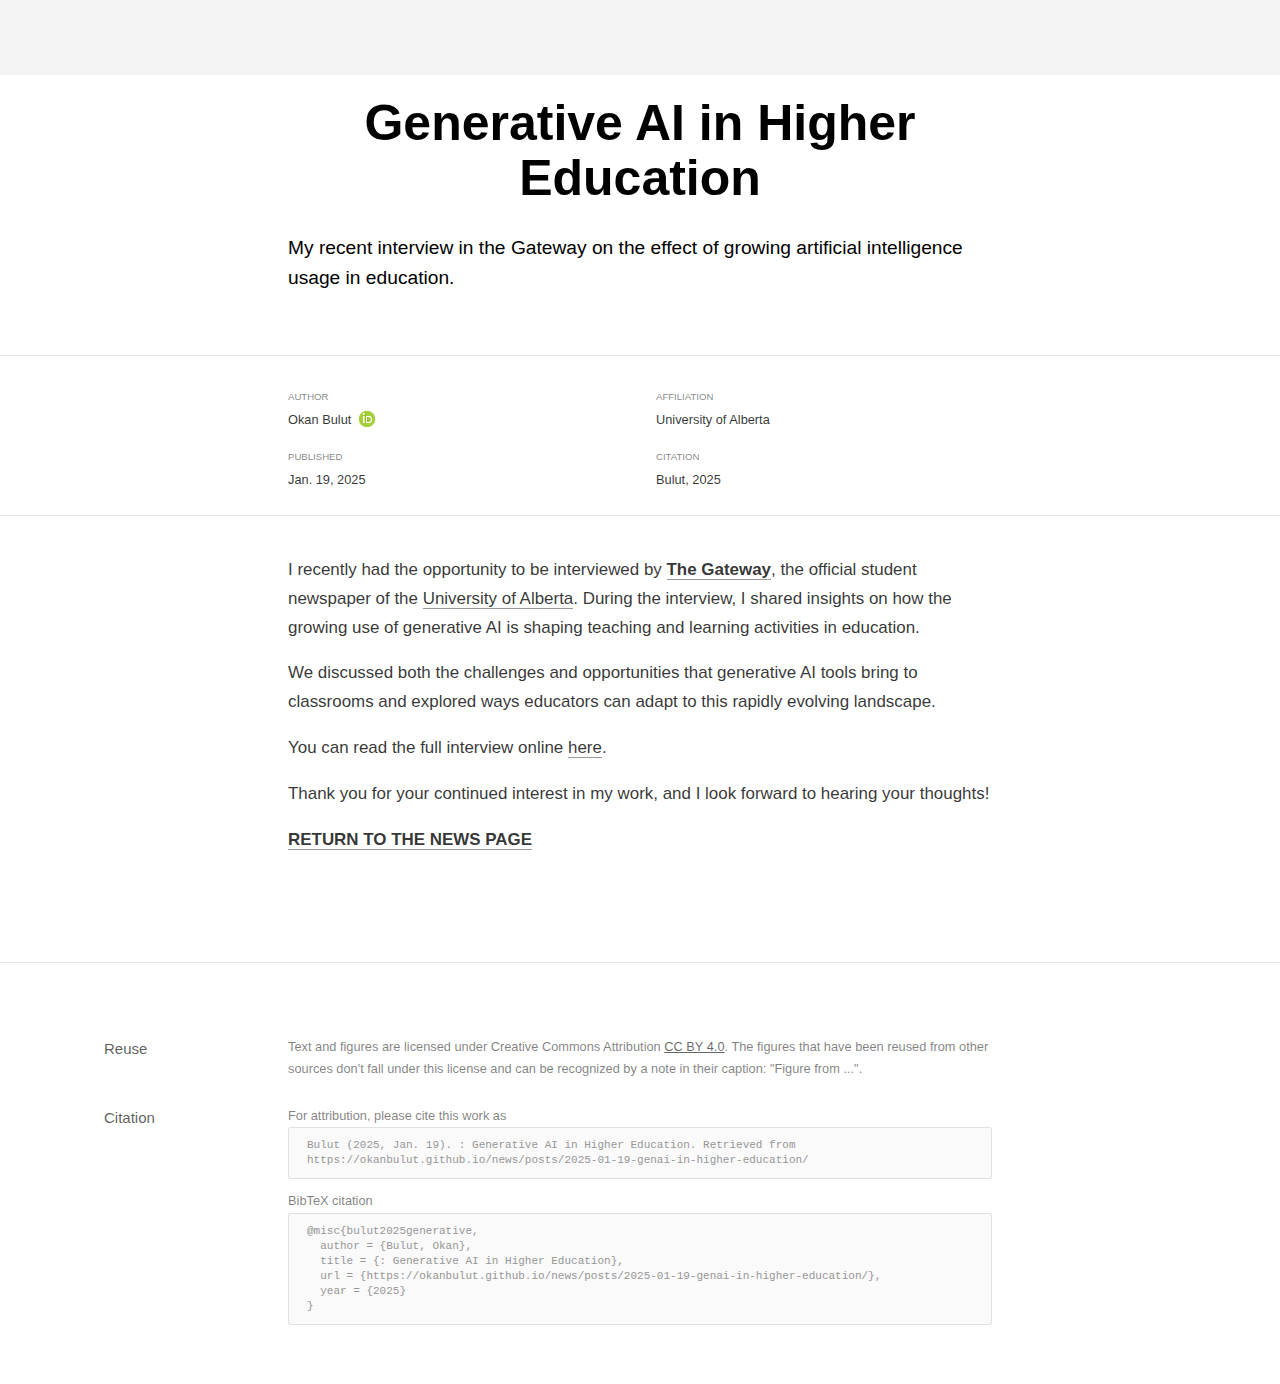
<file: docs/posts/2025-01-19-genai-in-higher-education/index.html>
<!DOCTYPE html>

<html xmlns="http://www.w3.org/1999/xhtml" lang="" xml:lang="">

<head>
  <meta charset="utf-8"/>
  <meta name="viewport" content="width=device-width, initial-scale=1"/>
  <meta http-equiv="X-UA-Compatible" content="IE=Edge,chrome=1"/>
  <meta name="generator" content="distill" />

  <style type="text/css">
  /* Hide doc at startup (prevent jankiness while JS renders/transforms) */
  body {
    visibility: hidden;
  }
  </style>

 <!--radix_placeholder_import_source-->
 <!--/radix_placeholder_import_source-->

<style type="text/css">code{white-space: pre;}</style>
<style type="text/css" data-origin="pandoc">
pre > code.sourceCode { white-space: pre; position: relative; }
pre > code.sourceCode > span { line-height: 1.25; }
pre > code.sourceCode > span:empty { height: 1.2em; }
.sourceCode { overflow: visible; }
code.sourceCode > span { color: inherit; text-decoration: inherit; }
div.sourceCode { margin: 1em 0; }
pre.sourceCode { margin: 0; }
@media screen {
div.sourceCode { overflow: auto; }
}
@media print {
pre > code.sourceCode { white-space: pre-wrap; }
pre > code.sourceCode > span { display: inline-block; text-indent: -5em; padding-left: 5em; }
}
pre.numberSource code
  { counter-reset: source-line 0; }
pre.numberSource code > span
  { position: relative; left: -4em; counter-increment: source-line; }
pre.numberSource code > span > a:first-child::before
  { content: counter(source-line);
    position: relative; left: -1em; text-align: right; vertical-align: baseline;
    border: none; display: inline-block;
    -webkit-touch-callout: none; -webkit-user-select: none;
    -khtml-user-select: none; -moz-user-select: none;
    -ms-user-select: none; user-select: none;
    padding: 0 4px; width: 4em;
    color: #aaaaaa;
  }
pre.numberSource { margin-left: 3em; border-left: 1px solid #aaaaaa;  padding-left: 4px; }
div.sourceCode
  { color: #00769e; background-color: #f1f3f5; }
@media screen {
pre > code.sourceCode > span > a:first-child::before { text-decoration: underline; }
}
code span { color: #00769e; } /* Normal */
code span.al { color: #ad0000; } /* Alert */
code span.an { color: #5e5e5e; } /* Annotation */
code span.at { color: #657422; } /* Attribute */
code span.bn { color: #ad0000; } /* BaseN */
code span.bu { } /* BuiltIn */
code span.cf { color: #00769e; } /* ControlFlow */
code span.ch { color: #20794d; } /* Char */
code span.cn { color: #8f5902; } /* Constant */
code span.co { color: #5e5e5e; } /* Comment */
code span.cv { color: #5e5e5e; font-style: italic; } /* CommentVar */
code span.do { color: #5e5e5e; font-style: italic; } /* Documentation */
code span.dt { color: #ad0000; } /* DataType */
code span.dv { color: #ad0000; } /* DecVal */
code span.er { color: #ad0000; } /* Error */
code span.ex { } /* Extension */
code span.fl { color: #ad0000; } /* Float */
code span.fu { color: #4758ab; } /* Function */
code span.im { } /* Import */
code span.in { color: #5e5e5e; } /* Information */
code span.kw { color: #00769e; } /* Keyword */
code span.op { color: #5e5e5e; } /* Operator */
code span.ot { color: #00769e; } /* Other */
code span.pp { color: #ad0000; } /* Preprocessor */
code span.sc { color: #5e5e5e; } /* SpecialChar */
code span.ss { color: #20794d; } /* SpecialString */
code span.st { color: #20794d; } /* String */
code span.va { color: #111111; } /* Variable */
code span.vs { color: #20794d; } /* VerbatimString */
code span.wa { color: #5e5e5e; font-style: italic; } /* Warning */
</style>


  <!--radix_placeholder_meta_tags-->
<title>: Generative AI in Higher Education</title>

<meta property="description" itemprop="description" content="My recent interview in the Gateway on the effect of growing artificial intelligence usage in education."/>

<link rel="canonical" href="https://okanbulut.github.io/news/posts/2025-01-19-genai-in-higher-education/"/>
<link rel="license" href="https://creativecommons.org/licenses/by/4.0/"/>

<!--  https://schema.org/Article -->
<meta property="article:published" itemprop="datePublished" content="2025-01-19"/>
<meta property="article:created" itemprop="dateCreated" content="2025-01-19"/>
<meta name="article:author" content="Okan Bulut"/>

<!--  https://developers.facebook.com/docs/sharing/webmasters#markup -->
<meta property="og:title" content=": Generative AI in Higher Education"/>
<meta property="og:type" content="article"/>
<meta property="og:description" content="My recent interview in the Gateway on the effect of growing artificial intelligence usage in education."/>
<meta property="og:url" content="https://okanbulut.github.io/news/posts/2025-01-19-genai-in-higher-education/"/>
<meta property="og:image" content="https://okanbulut.github.io/news/posts/2025-01-19-genai-in-higher-education/gatewaylogo.png"/>
<meta property="og:image:width" content="793"/>
<meta property="og:image:height" content="226"/>
<meta property="og:locale" content="en_US"/>
<meta property="og:site_name" content=""/>

<!--  https://dev.twitter.com/cards/types/summary -->
<meta property="twitter:card" content="summary_large_image"/>
<meta property="twitter:title" content=": Generative AI in Higher Education"/>
<meta property="twitter:description" content="My recent interview in the Gateway on the effect of growing artificial intelligence usage in education."/>
<meta property="twitter:url" content="https://okanbulut.github.io/news/posts/2025-01-19-genai-in-higher-education/"/>
<meta property="twitter:image" content="https://okanbulut.github.io/news/posts/2025-01-19-genai-in-higher-education/gatewaylogo.png"/>
<meta property="twitter:image:width" content="793"/>
<meta property="twitter:image:height" content="226"/>

<!--  https://scholar.google.com/intl/en/scholar/inclusion.html#indexing -->
<meta name="citation_title" content=": Generative AI in Higher Education"/>
<meta name="citation_fulltext_html_url" content="https://okanbulut.github.io/news/posts/2025-01-19-genai-in-higher-education/"/>
<meta name="citation_fulltext_world_readable" content=""/>
<meta name="citation_online_date" content="2025/01/19"/>
<meta name="citation_publication_date" content="2025/01/19"/>
<meta name="citation_author" content="Okan Bulut"/>
<meta name="citation_author_institution" content="University of Alberta"/>
<!--/radix_placeholder_meta_tags-->
  <!--radix_placeholder_rmarkdown_metadata-->

<script type="text/json" id="radix-rmarkdown-metadata">
{"type":"list","attributes":{"names":{"type":"character","attributes":{},"value":["creative_commons","title","description","author","date","preview","output","citation_url","canonical_url"]}},"value":[{"type":"character","attributes":{},"value":["CC BY"]},{"type":"character","attributes":{},"value":["Generative AI in Higher Education"]},{"type":"character","attributes":{},"value":["My recent interview in the Gateway on the effect of growing artificial intelligence usage in education."]},{"type":"list","attributes":{},"value":[{"type":"list","attributes":{"names":{"type":"character","attributes":{},"value":["name","url","affiliation","affiliation_url","orcid_id"]}},"value":[{"type":"character","attributes":{},"value":["Okan Bulut"]},{"type":"character","attributes":{},"value":["http://www.okanbulut.com/"]},{"type":"character","attributes":{},"value":["University of Alberta"]},{"type":"character","attributes":{},"value":["https://www.ualberta.ca"]},{"type":"character","attributes":{},"value":["0000-0001-5853-1267"]}]}]},{"type":"character","attributes":{},"value":["2025-01-19"]},{"type":"character","attributes":{},"value":["gatewaylogo.png"]},{"type":"list","attributes":{"names":{"type":"character","attributes":{},"value":["distill::distill_article"]}},"value":[{"type":"list","attributes":{"names":{"type":"character","attributes":{},"value":["self_contained"]}},"value":[{"type":"logical","attributes":{},"value":[false]}]}]},{"type":"character","attributes":{},"value":["https://okanbulut.github.io/news/posts/2025-01-19-genai-in-higher-education/"]},{"type":"character","attributes":{},"value":["https://okanbulut.github.io/news/posts/2025-01-19-genai-in-higher-education/"]}]}
</script>
<!--/radix_placeholder_rmarkdown_metadata-->
  
  <script type="text/json" id="radix-resource-manifest">
  {"type":"character","attributes":{},"value":["gatewaylogo.png","genai-in-higher-education_files/anchor-4.2.2/anchor.min.js","genai-in-higher-education_files/bowser-1.9.3/bowser.min.js","genai-in-higher-education_files/distill-2.2.21/template.v2.js","genai-in-higher-education_files/header-attrs-2.29/header-attrs.js","genai-in-higher-education_files/jquery-3.6.0/jquery-3.6.0.js","genai-in-higher-education_files/jquery-3.6.0/jquery-3.6.0.min.js","genai-in-higher-education_files/jquery-3.6.0/jquery-3.6.0.min.map","genai-in-higher-education_files/popper-2.6.0/popper.min.js","genai-in-higher-education_files/tippy-6.2.7/tippy-bundle.umd.min.js","genai-in-higher-education_files/tippy-6.2.7/tippy-light-border.css","genai-in-higher-education_files/tippy-6.2.7/tippy.css","genai-in-higher-education_files/tippy-6.2.7/tippy.umd.min.js","genai-in-higher-education_files/webcomponents-2.0.0/webcomponents.js"]}
  </script>
  <!--radix_placeholder_navigation_in_header-->
<meta name="distill:offset" content="../.."/>

<script type="application/javascript">

  window.headroom_prevent_pin = false;

  window.document.addEventListener("DOMContentLoaded", function (event) {

    // initialize headroom for banner
    var header = $('header').get(0);
    var headerHeight = header.offsetHeight;
    var headroom = new Headroom(header, {
      tolerance: 5,
      onPin : function() {
        if (window.headroom_prevent_pin) {
          window.headroom_prevent_pin = false;
          headroom.unpin();
        }
      }
    });
    headroom.init();
    if(window.location.hash)
      headroom.unpin();
    $(header).addClass('headroom--transition');

    // offset scroll location for banner on hash change
    // (see: https://github.com/WickyNilliams/headroom.js/issues/38)
    window.addEventListener("hashchange", function(event) {
      window.scrollTo(0, window.pageYOffset - (headerHeight + 25));
    });

    // responsive menu
    $('.distill-site-header').each(function(i, val) {
      var topnav = $(this);
      var toggle = topnav.find('.nav-toggle');
      toggle.on('click', function() {
        topnav.toggleClass('responsive');
      });
    });

    // nav dropdowns
    $('.nav-dropbtn').click(function(e) {
      $(this).next('.nav-dropdown-content').toggleClass('nav-dropdown-active');
      $(this).parent().siblings('.nav-dropdown')
         .children('.nav-dropdown-content').removeClass('nav-dropdown-active');
    });
    $("body").click(function(e){
      $('.nav-dropdown-content').removeClass('nav-dropdown-active');
    });
    $(".nav-dropdown").click(function(e){
      e.stopPropagation();
    });
  });
</script>

<style type="text/css">

/* Theme (user-documented overrideables for nav appearance) */

.distill-site-nav {
  color: rgba(255, 255, 255, 0.8);
  background-color: #0F2E3D;
  font-size: 15px;
  font-weight: 300;
}

.distill-site-nav a {
  color: inherit;
  text-decoration: none;
}

.distill-site-nav a:hover {
  color: white;
}

@media print {
  .distill-site-nav {
    display: none;
  }
}

.distill-site-header {

}

.distill-site-footer {

}


/* Site Header */

.distill-site-header {
  width: 100%;
  box-sizing: border-box;
  z-index: 3;
}

.distill-site-header .nav-left {
  display: inline-block;
  margin-left: 8px;
}

@media screen and (max-width: 768px) {
  .distill-site-header .nav-left {
    margin-left: 0;
  }
}


.distill-site-header .nav-right {
  float: right;
  margin-right: 8px;
}

.distill-site-header a,
.distill-site-header .title {
  display: inline-block;
  text-align: center;
  padding: 14px 10px 14px 10px;
}

.distill-site-header .title {
  font-size: 18px;
  min-width: 150px;
}

.distill-site-header .logo {
  padding: 0;
}

.distill-site-header .logo img {
  display: none;
  max-height: 20px;
  width: auto;
  margin-bottom: -4px;
}

.distill-site-header .nav-image img {
  max-height: 18px;
  width: auto;
  display: inline-block;
  margin-bottom: -3px;
}



@media screen and (min-width: 1000px) {
  .distill-site-header .logo img {
    display: inline-block;
  }
  .distill-site-header .nav-left {
    margin-left: 20px;
  }
  .distill-site-header .nav-right {
    margin-right: 20px;
  }
  .distill-site-header .title {
    padding-left: 12px;
  }
}


.distill-site-header .nav-toggle {
  display: none;
}

.nav-dropdown {
  display: inline-block;
  position: relative;
}

.nav-dropdown .nav-dropbtn {
  border: none;
  outline: none;
  color: rgba(255, 255, 255, 0.8);
  padding: 16px 10px;
  background-color: transparent;
  font-family: inherit;
  font-size: inherit;
  font-weight: inherit;
  margin: 0;
  margin-top: 1px;
  z-index: 2;
}

.nav-dropdown-content {
  display: none;
  position: absolute;
  background-color: white;
  min-width: 200px;
  border: 1px solid rgba(0,0,0,0.15);
  border-radius: 4px;
  box-shadow: 0px 8px 16px 0px rgba(0,0,0,0.1);
  z-index: 1;
  margin-top: 2px;
  white-space: nowrap;
  padding-top: 4px;
  padding-bottom: 4px;
}

.nav-dropdown-content hr {
  margin-top: 4px;
  margin-bottom: 4px;
  border: none;
  border-bottom: 1px solid rgba(0, 0, 0, 0.1);
}

.nav-dropdown-active {
  display: block;
}

.nav-dropdown-content a, .nav-dropdown-content .nav-dropdown-header {
  color: black;
  padding: 6px 24px;
  text-decoration: none;
  display: block;
  text-align: left;
}

.nav-dropdown-content .nav-dropdown-header {
  display: block;
  padding: 5px 24px;
  padding-bottom: 0;
  text-transform: uppercase;
  font-size: 14px;
  color: #999999;
  white-space: nowrap;
}

.nav-dropdown:hover .nav-dropbtn {
  color: white;
}

.nav-dropdown-content a:hover {
  background-color: #ddd;
  color: black;
}

.nav-right .nav-dropdown-content {
  margin-left: -45%;
  right: 0;
}

@media screen and (max-width: 768px) {
  .distill-site-header a, .distill-site-header .nav-dropdown  {display: none;}
  .distill-site-header a.nav-toggle {
    float: right;
    display: block;
  }
  .distill-site-header .title {
    margin-left: 0;
  }
  .distill-site-header .nav-right {
    margin-right: 0;
  }
  .distill-site-header {
    overflow: hidden;
  }
  .nav-right .nav-dropdown-content {
    margin-left: 0;
  }
}


@media screen and (max-width: 768px) {
  .distill-site-header.responsive {position: relative; min-height: 500px; }
  .distill-site-header.responsive a.nav-toggle {
    position: absolute;
    right: 0;
    top: 0;
  }
  .distill-site-header.responsive a,
  .distill-site-header.responsive .nav-dropdown {
    display: block;
    text-align: left;
  }
  .distill-site-header.responsive .nav-left,
  .distill-site-header.responsive .nav-right {
    width: 100%;
  }
  .distill-site-header.responsive .nav-dropdown {float: none;}
  .distill-site-header.responsive .nav-dropdown-content {position: relative;}
  .distill-site-header.responsive .nav-dropdown .nav-dropbtn {
    display: block;
    width: 100%;
    text-align: left;
  }
}

/* Site Footer */

.distill-site-footer {
  width: 100%;
  overflow: hidden;
  box-sizing: border-box;
  z-index: 3;
  margin-top: 30px;
  padding-top: 30px;
  padding-bottom: 30px;
  text-align: center;
}

/* Headroom */

d-title {
  padding-top: 6rem;
}

@media print {
  d-title {
    padding-top: 4rem;
  }
}

.headroom {
  z-index: 1000;
  position: fixed;
  top: 0;
  left: 0;
  right: 0;
}

.headroom--transition {
  transition: all .4s ease-in-out;
}

.headroom--unpinned {
  top: -100px;
}

.headroom--pinned {
  top: 0;
}

/* adjust viewport for navbar height */
/* helps vertically center bootstrap (non-distill) content */
.min-vh-100 {
  min-height: calc(100vh - 100px) !important;
}

</style>

<script src="../../site_libs/jquery-3.6.0/jquery-3.6.0.min.js"></script>
<link href="../../site_libs/font-awesome-6.5.2/css/all.min.css" rel="stylesheet"/>
<link href="../../site_libs/font-awesome-6.5.2/css/v4-shims.min.css" rel="stylesheet"/>
<script src="../../site_libs/headroom-0.9.4/headroom.min.js"></script>
<!--/radix_placeholder_navigation_in_header-->
  <!--radix_placeholder_distill-->

<style type="text/css">

body {
  background-color: white;
}

.pandoc-table {
  width: 100%;
}

.pandoc-table>caption {
  margin-bottom: 10px;
}

.pandoc-table th:not([align]) {
  text-align: left;
}

.pagedtable-footer {
  font-size: 15px;
}

d-byline .byline {
  grid-template-columns: 2fr 2fr;
}

d-byline .byline h3 {
  margin-block-start: 1.5em;
}

d-byline .byline .authors-affiliations h3 {
  margin-block-start: 0.5em;
}

.authors-affiliations .orcid-id {
  width: 16px;
  height:16px;
  margin-left: 4px;
  margin-right: 4px;
  vertical-align: middle;
  padding-bottom: 2px;
}

d-title .dt-tags {
  margin-top: 1em;
  grid-column: text;
}

.dt-tags .dt-tag {
  text-decoration: none;
  display: inline-block;
  color: rgba(0,0,0,0.6);
  padding: 0em 0.4em;
  margin-right: 0.5em;
  margin-bottom: 0.4em;
  font-size: 70%;
  border: 1px solid rgba(0,0,0,0.2);
  border-radius: 3px;
  text-transform: uppercase;
  font-weight: 500;
}

d-article table.gt_table td,
d-article table.gt_table th {
  border-bottom: none;
  font-size: 100%;
}

.html-widget {
  margin-bottom: 2.0em;
}

.l-screen-inset {
  padding-right: 16px;
}

.l-screen .caption {
  margin-left: 10px;
}

.shaded {
  background: rgb(247, 247, 247);
  padding-top: 20px;
  padding-bottom: 20px;
  border-top: 1px solid rgba(0, 0, 0, 0.1);
  border-bottom: 1px solid rgba(0, 0, 0, 0.1);
}

.shaded .html-widget {
  margin-bottom: 0;
  border: 1px solid rgba(0, 0, 0, 0.1);
}

.shaded .shaded-content {
  background: white;
}

.text-output {
  margin-top: 0;
  line-height: 1.5em;
}

.hidden {
  display: none !important;
}

hr.section-separator {
  border: none;
  border-top: 1px solid rgba(0, 0, 0, 0.1);
  margin: 0px;
}


d-byline {
  border-top: none;
}

d-article {
  padding-top: 2.5rem;
  padding-bottom: 30px;
  border-top: none;
}

d-appendix {
  padding-top: 30px;
}

d-article>p>img {
  width: 100%;
}

d-article h2 {
  margin: 1rem 0 1.5rem 0;
}

d-article h3 {
  margin-top: 1.5rem;
}

d-article iframe {
  border: 1px solid rgba(0, 0, 0, 0.1);
  margin-bottom: 2.0em;
  width: 100%;
}

/* Tweak code blocks */

d-article div.sourceCode code,
d-article pre code {
  font-family: Consolas, Monaco, 'Andale Mono', 'Ubuntu Mono', monospace;
}

d-article pre,
d-article div.sourceCode,
d-article div.sourceCode pre {
  overflow: auto;
}

d-article div.sourceCode {
  background-color: white;
}

d-article div.sourceCode pre {
  padding-left: 10px;
  font-size: 12px;
  border-left: 2px solid rgba(0,0,0,0.1);
}

d-article pre {
  font-size: 12px;
  color: black;
  background: none;
  margin-top: 0;
  text-align: left;
  white-space: pre;
  word-spacing: normal;
  word-break: normal;
  word-wrap: normal;
  line-height: 1.5;

  -moz-tab-size: 4;
  -o-tab-size: 4;
  tab-size: 4;

  -webkit-hyphens: none;
  -moz-hyphens: none;
  -ms-hyphens: none;
  hyphens: none;
}

d-article pre a {
  border-bottom: none;
}

d-article pre a:hover {
  border-bottom: none;
  text-decoration: underline;
}

d-article details {
  grid-column: text;
  margin-bottom: 0.8em;
}

@media(min-width: 768px) {

d-article pre,
d-article div.sourceCode,
d-article div.sourceCode pre {
  overflow: visible !important;
}

d-article div.sourceCode pre {
  padding-left: 18px;
  font-size: 14px;
}

/* tweak for Pandoc numbered line within distill */
d-article pre.numberSource code > span {
    left: -2em;
}

d-article pre {
  font-size: 14px;
}

}

figure img.external {
  background: white;
  border: 1px solid rgba(0, 0, 0, 0.1);
  box-shadow: 0 1px 8px rgba(0, 0, 0, 0.1);
  padding: 18px;
  box-sizing: border-box;
}

/* CSS for d-contents */

.d-contents {
  grid-column: text;
  color: rgba(0,0,0,0.8);
  font-size: 0.9em;
  padding-bottom: 1em;
  margin-bottom: 1em;
  padding-bottom: 0.5em;
  margin-bottom: 1em;
  padding-left: 0.25em;
  justify-self: start;
}

@media(min-width: 1000px) {
  .d-contents.d-contents-float {
    height: 0;
    grid-column-start: 1;
    grid-column-end: 4;
    justify-self: center;
    padding-right: 3em;
    padding-left: 2em;
  }
}

.d-contents nav h3 {
  font-size: 18px;
  margin-top: 0;
  margin-bottom: 1em;
}

.d-contents li {
  list-style-type: none
}

.d-contents nav > ul {
  padding-left: 0;
}

.d-contents ul {
  padding-left: 1em
}

.d-contents nav ul li {
  margin-top: 0.6em;
  margin-bottom: 0.2em;
}

.d-contents nav a {
  font-size: 13px;
  border-bottom: none;
  text-decoration: none
  color: rgba(0, 0, 0, 0.8);
}

.d-contents nav a:hover {
  text-decoration: underline solid rgba(0, 0, 0, 0.6)
}

.d-contents nav > ul > li > a {
  font-weight: 600;
}

.d-contents nav > ul > li > ul {
  font-weight: inherit;
}

.d-contents nav > ul > li > ul > li {
  margin-top: 0.2em;
}


.d-contents nav ul {
  margin-top: 0;
  margin-bottom: 0.25em;
}

.d-article-with-toc h2:nth-child(2) {
  margin-top: 0;
}


/* Figure */

.figure {
  position: relative;
  margin-bottom: 2.5em;
  margin-top: 1.5em;
}

.figure .caption {
  color: rgba(0, 0, 0, 0.6);
  font-size: 12px;
  line-height: 1.5em;
}

.figure img.external {
  background: white;
  border: 1px solid rgba(0, 0, 0, 0.1);
  box-shadow: 0 1px 8px rgba(0, 0, 0, 0.1);
  padding: 18px;
  box-sizing: border-box;
}

.figure .caption a {
  color: rgba(0, 0, 0, 0.6);
}

.figure .caption b,
.figure .caption strong, {
  font-weight: 600;
  color: rgba(0, 0, 0, 1.0);
}

/* Citations */

d-article .citation {
  color: inherit;
  cursor: inherit;
}

div.hanging-indent{
  margin-left: 1em; text-indent: -1em;
}

/* Citation hover box */

.tippy-box[data-theme~=light-border] {
  background-color: rgba(250, 250, 250, 0.95);
}

.tippy-content > p {
  margin-bottom: 0;
  padding: 2px;
}


/* Tweak 1000px media break to show more text */

@media(min-width: 1000px) {
  .base-grid,
  distill-header,
  d-title,
  d-abstract,
  d-article,
  d-appendix,
  distill-appendix,
  d-byline,
  d-footnote-list,
  d-citation-list,
  distill-footer {
    grid-template-columns: [screen-start] 1fr [page-start kicker-start] 80px [middle-start] 50px [text-start kicker-end] 65px 65px 65px 65px 65px 65px 65px 65px [text-end gutter-start] 65px [middle-end] 65px [page-end gutter-end] 1fr [screen-end];
    grid-column-gap: 16px;
  }

  .grid {
    grid-column-gap: 16px;
  }

  d-article {
    font-size: 1.06rem;
    line-height: 1.7em;
  }
  figure .caption, .figure .caption, figure figcaption {
    font-size: 13px;
  }
}

@media(min-width: 1180px) {
  .base-grid,
  distill-header,
  d-title,
  d-abstract,
  d-article,
  d-appendix,
  distill-appendix,
  d-byline,
  d-footnote-list,
  d-citation-list,
  distill-footer {
    grid-template-columns: [screen-start] 1fr [page-start kicker-start] 60px [middle-start] 60px [text-start kicker-end] 60px 60px 60px 60px 60px 60px 60px 60px [text-end gutter-start] 60px [middle-end] 60px [page-end gutter-end] 1fr [screen-end];
    grid-column-gap: 32px;
  }

  .grid {
    grid-column-gap: 32px;
  }
}


/* Get the citation styles for the appendix (not auto-injected on render since
   we do our own rendering of the citation appendix) */

d-appendix .citation-appendix,
.d-appendix .citation-appendix {
  font-size: 11px;
  line-height: 15px;
  border-left: 1px solid rgba(0, 0, 0, 0.1);
  padding-left: 18px;
  border: 1px solid rgba(0,0,0,0.1);
  background: rgba(0, 0, 0, 0.02);
  padding: 10px 18px;
  border-radius: 3px;
  color: rgba(150, 150, 150, 1);
  overflow: hidden;
  margin-top: -12px;
  white-space: pre-wrap;
  word-wrap: break-word;
}

/* Include appendix styles here so they can be overridden */

d-appendix {
  contain: layout style;
  font-size: 0.8em;
  line-height: 1.7em;
  margin-top: 60px;
  margin-bottom: 0;
  border-top: 1px solid rgba(0, 0, 0, 0.1);
  color: rgba(0,0,0,0.5);
  padding-top: 60px;
  padding-bottom: 48px;
}

d-appendix h3 {
  grid-column: page-start / text-start;
  font-size: 15px;
  font-weight: 500;
  margin-top: 1em;
  margin-bottom: 0;
  color: rgba(0,0,0,0.65);
}

d-appendix h3 + * {
  margin-top: 1em;
}

d-appendix ol {
  padding: 0 0 0 15px;
}

@media (min-width: 768px) {
  d-appendix ol {
    padding: 0 0 0 30px;
    margin-left: -30px;
  }
}

d-appendix li {
  margin-bottom: 1em;
}

d-appendix a {
  color: rgba(0, 0, 0, 0.6);
}

d-appendix > * {
  grid-column: text;
}

d-appendix > d-footnote-list,
d-appendix > d-citation-list,
d-appendix > distill-appendix {
  grid-column: screen;
}

/* Include footnote styles here so they can be overridden */

d-footnote-list {
  contain: layout style;
}

d-footnote-list > * {
  grid-column: text;
}

d-footnote-list a.footnote-backlink {
  color: rgba(0,0,0,0.3);
  padding-left: 0.5em;
}



/* Anchor.js */

.anchorjs-link {
  /*transition: all .25s linear; */
  text-decoration: none;
  border-bottom: none;
}
*:hover > .anchorjs-link {
  margin-left: -1.125em !important;
  text-decoration: none;
  border-bottom: none;
}

/* Social footer */

.social_footer {
  margin-top: 30px;
  margin-bottom: 0;
  color: rgba(0,0,0,0.67);
}

.disqus-comments {
  margin-right: 30px;
}

.disqus-comment-count {
  border-bottom: 1px solid rgba(0, 0, 0, 0.4);
  cursor: pointer;
}

#disqus_thread {
  margin-top: 30px;
}

.article-sharing a {
  border-bottom: none;
  margin-right: 8px;
}

.article-sharing a:hover {
  border-bottom: none;
}

.sidebar-section.subscribe {
  font-size: 12px;
  line-height: 1.6em;
}

.subscribe p {
  margin-bottom: 0.5em;
}


.article-footer .subscribe {
  font-size: 15px;
  margin-top: 45px;
}


.sidebar-section.custom {
  font-size: 12px;
  line-height: 1.6em;
}

.custom p {
  margin-bottom: 0.5em;
}

/* Styles for listing layout (hide title) */
.layout-listing d-title, .layout-listing .d-title {
  display: none;
}

/* Styles for posts lists (not auto-injected) */


.posts-with-sidebar {
  padding-left: 45px;
  padding-right: 45px;
}

.posts-list .description h2,
.posts-list .description p {
  font-family: -apple-system, BlinkMacSystemFont, "Segoe UI", Roboto, Oxygen, Ubuntu, Cantarell, "Fira Sans", "Droid Sans", "Helvetica Neue", Arial, sans-serif;
}

.posts-list .description h2 {
  font-weight: 700;
  border-bottom: none;
  padding-bottom: 0;
}

.posts-list h2.post-tag {
  border-bottom: 1px solid rgba(0, 0, 0, 0.2);
  padding-bottom: 12px;
}
.posts-list {
  margin-top: 60px;
  margin-bottom: 24px;
}

.posts-list .post-preview {
  text-decoration: none;
  overflow: hidden;
  display: block;
  border-bottom: 1px solid rgba(0, 0, 0, 0.1);
  padding: 24px 0;
}

.post-preview-last {
  border-bottom: none !important;
}

.posts-list .posts-list-caption {
  grid-column: screen;
  font-weight: 400;
}

.posts-list .post-preview h2 {
  margin: 0 0 6px 0;
  line-height: 1.2em;
  font-style: normal;
  font-size: 24px;
}

.posts-list .post-preview p {
  margin: 0 0 12px 0;
  line-height: 1.4em;
  font-size: 16px;
}

.posts-list .post-preview .thumbnail {
  box-sizing: border-box;
  margin-bottom: 24px;
  position: relative;
  max-width: 500px;
}
.posts-list .post-preview img {
  width: 100%;
  display: block;
}

.posts-list .metadata {
  font-size: 12px;
  line-height: 1.4em;
  margin-bottom: 18px;
}

.posts-list .metadata > * {
  display: inline-block;
}

.posts-list .metadata .publishedDate {
  margin-right: 2em;
}

.posts-list .metadata .dt-authors {
  display: block;
  margin-top: 0.3em;
  margin-right: 2em;
}

.posts-list .dt-tags {
  display: block;
  line-height: 1em;
}

.posts-list .dt-tags .dt-tag {
  display: inline-block;
  color: rgba(0,0,0,0.6);
  padding: 0.3em 0.4em;
  margin-right: 0.2em;
  margin-bottom: 0.4em;
  font-size: 60%;
  border: 1px solid rgba(0,0,0,0.2);
  border-radius: 3px;
  text-transform: uppercase;
  font-weight: 500;
}

.posts-list img {
  opacity: 1;
}

.posts-list img[data-src] {
  opacity: 0;
}

.posts-more {
  clear: both;
}


.posts-sidebar {
  font-size: 16px;
}

.posts-sidebar h3 {
  font-size: 16px;
  margin-top: 0;
  margin-bottom: 0.5em;
  font-weight: 400;
  text-transform: uppercase;
}

.sidebar-section {
  margin-bottom: 30px;
}

.categories ul {
  list-style-type: none;
  margin: 0;
  padding: 0;
}

.categories li {
  color: rgba(0, 0, 0, 0.8);
  margin-bottom: 0;
}

.categories li>a {
  border-bottom: none;
}

.categories li>a:hover {
  border-bottom: 1px solid rgba(0, 0, 0, 0.4);
}

.categories .active {
  font-weight: 600;
}

.categories .category-count {
  color: rgba(0, 0, 0, 0.4);
}


@media(min-width: 768px) {
  .posts-list .post-preview h2 {
    font-size: 26px;
  }
  .posts-list .post-preview .thumbnail {
    float: right;
    width: 30%;
    margin-bottom: 0;
  }
  .posts-list .post-preview .description {
    float: left;
    width: 45%;
  }
  .posts-list .post-preview .metadata {
    float: left;
    width: 20%;
    margin-top: 8px;
  }
  .posts-list .post-preview p {
    margin: 0 0 12px 0;
    line-height: 1.5em;
    font-size: 16px;
  }
  .posts-with-sidebar .posts-list {
    float: left;
    width: 75%;
  }
  .posts-with-sidebar .posts-sidebar {
    float: right;
    width: 20%;
    margin-top: 60px;
    padding-top: 24px;
    padding-bottom: 24px;
  }
}


/* Improve display for browsers without grid (IE/Edge <= 15) */

.downlevel {
  line-height: 1.6em;
  font-family: -apple-system, BlinkMacSystemFont, "Segoe UI", Roboto, Oxygen, Ubuntu, Cantarell, "Fira Sans", "Droid Sans", "Helvetica Neue", Arial, sans-serif;
  margin: 0;
}

.downlevel .d-title {
  padding-top: 6rem;
  padding-bottom: 1.5rem;
}

.downlevel .d-title h1 {
  font-size: 50px;
  font-weight: 700;
  line-height: 1.1em;
  margin: 0 0 0.5rem;
}

.downlevel .d-title p {
  font-weight: 300;
  font-size: 1.2rem;
  line-height: 1.55em;
  margin-top: 0;
}

.downlevel .d-byline {
  padding-top: 0.8em;
  padding-bottom: 0.8em;
  font-size: 0.8rem;
  line-height: 1.8em;
}

.downlevel .section-separator {
  border: none;
  border-top: 1px solid rgba(0, 0, 0, 0.1);
}

.downlevel .d-article {
  font-size: 1.06rem;
  line-height: 1.7em;
  padding-top: 1rem;
  padding-bottom: 2rem;
}


.downlevel .d-appendix {
  padding-left: 0;
  padding-right: 0;
  max-width: none;
  font-size: 0.8em;
  line-height: 1.7em;
  margin-bottom: 0;
  color: rgba(0,0,0,0.5);
  padding-top: 40px;
  padding-bottom: 48px;
}

.downlevel .footnotes ol {
  padding-left: 13px;
}

.downlevel .base-grid,
.downlevel .distill-header,
.downlevel .d-title,
.downlevel .d-abstract,
.downlevel .d-article,
.downlevel .d-appendix,
.downlevel .distill-appendix,
.downlevel .d-byline,
.downlevel .d-footnote-list,
.downlevel .d-citation-list,
.downlevel .distill-footer,
.downlevel .appendix-bottom,
.downlevel .posts-container {
  padding-left: 40px;
  padding-right: 40px;
}

@media(min-width: 768px) {
  .downlevel .base-grid,
  .downlevel .distill-header,
  .downlevel .d-title,
  .downlevel .d-abstract,
  .downlevel .d-article,
  .downlevel .d-appendix,
  .downlevel .distill-appendix,
  .downlevel .d-byline,
  .downlevel .d-footnote-list,
  .downlevel .d-citation-list,
  .downlevel .distill-footer,
  .downlevel .appendix-bottom,
  .downlevel .posts-container {
  padding-left: 150px;
  padding-right: 150px;
  max-width: 900px;
}
}

.downlevel pre code {
  display: block;
  border-left: 2px solid rgba(0, 0, 0, .1);
  padding: 0 0 0 20px;
  font-size: 14px;
}

.downlevel code, .downlevel pre {
  color: black;
  background: none;
  font-family: Consolas, Monaco, 'Andale Mono', 'Ubuntu Mono', monospace;
  text-align: left;
  white-space: pre;
  word-spacing: normal;
  word-break: normal;
  word-wrap: normal;
  line-height: 1.5;

  -moz-tab-size: 4;
  -o-tab-size: 4;
  tab-size: 4;

  -webkit-hyphens: none;
  -moz-hyphens: none;
  -ms-hyphens: none;
  hyphens: none;
}

.downlevel .posts-list .post-preview {
  color: inherit;
}



</style>

<script type="application/javascript">

function is_downlevel_browser() {
  if (bowser.isUnsupportedBrowser({ msie: "12", msedge: "16"},
                                 window.navigator.userAgent)) {
    return true;
  } else {
    return window.load_distill_framework === undefined;
  }
}

// show body when load is complete
function on_load_complete() {

  // add anchors
  if (window.anchors) {
    window.anchors.options.placement = 'left';
    window.anchors.add('d-article > h2, d-article > h3, d-article > h4, d-article > h5');
  }


  // set body to visible
  document.body.style.visibility = 'visible';

  // force redraw for leaflet widgets
  if (window.HTMLWidgets) {
    var maps = window.HTMLWidgets.findAll(".leaflet");
    $.each(maps, function(i, el) {
      var map = this.getMap();
      map.invalidateSize();
      map.eachLayer(function(layer) {
        if (layer instanceof L.TileLayer)
          layer.redraw();
      });
    });
  }

  // trigger 'shown' so htmlwidgets resize
  $('d-article').trigger('shown');
}

function init_distill() {

  init_common();

  // create front matter
  var front_matter = $('<d-front-matter></d-front-matter>');
  $('#distill-front-matter').wrap(front_matter);

  // create d-title
  $('.d-title').changeElementType('d-title');

  // separator
  var separator = '<hr class="section-separator" style="clear: both"/>';
  // prepend separator above appendix
  $('.d-byline').before(separator);
  $('.d-article').before(separator);

  // create d-byline
  var byline = $('<d-byline></d-byline>');
  $('.d-byline').replaceWith(byline);

  // create d-article
  var article = $('<d-article></d-article>');
  $('.d-article').wrap(article).children().unwrap();

  // move posts container into article
  $('.posts-container').appendTo($('d-article'));

  // create d-appendix
  $('.d-appendix').changeElementType('d-appendix');

  // flag indicating that we have appendix items
  var appendix = $('.appendix-bottom').children('h3').length > 0;

  // replace footnotes with <d-footnote>
  $('.footnote-ref').each(function(i, val) {
    appendix = true;
    var href = $(this).attr('href');
    var id = href.replace('#', '');
    var fn = $('#' + id);
    var fn_p = $('#' + id + '>p');
    fn_p.find('.footnote-back').remove();
    var text = fn_p.html();
    var dtfn = $('<d-footnote></d-footnote>');
    dtfn.html(text);
    $(this).replaceWith(dtfn);
  });
  // remove footnotes
  $('.footnotes').remove();

  // move refs into #references-listing
  $('#references-listing').replaceWith($('#refs'));

  $('h1.appendix, h2.appendix').each(function(i, val) {
    $(this).changeElementType('h3');
  });
  $('h3.appendix').each(function(i, val) {
    var id = $(this).attr('id');
    $('.d-contents a[href="#' + id + '"]').parent().remove();
    appendix = true;
    $(this).nextUntil($('h1, h2, h3')).addBack().appendTo($('d-appendix'));
  });

  // show d-appendix if we have appendix content
  $("d-appendix").css('display', appendix ? 'grid' : 'none');

  // localize layout chunks to just output
  $('.layout-chunk').each(function(i, val) {

    // capture layout
    var layout = $(this).attr('data-layout');

    // apply layout to markdown level block elements
    var elements = $(this).children().not('details, div.sourceCode, pre, script');
    elements.each(function(i, el) {
      var layout_div = $('<div class="' + layout + '"></div>');
      if (layout_div.hasClass('shaded')) {
        var shaded_content = $('<div class="shaded-content"></div>');
        $(this).wrap(shaded_content);
        $(this).parent().wrap(layout_div);
      } else {
        $(this).wrap(layout_div);
      }
    });


    // unwrap the layout-chunk div
    $(this).children().unwrap();
  });

  // remove code block used to force  highlighting css
  $('.distill-force-highlighting-css').parent().remove();

  // remove empty line numbers inserted by pandoc when using a
  // custom syntax highlighting theme, except when numbering line
  // in code chunk
  $('pre:not(.numberLines) code.sourceCode a:empty').remove();

  // load distill framework
  load_distill_framework();

  // wait for window.distillRunlevel == 4 to do post processing
  function distill_post_process() {

    if (!window.distillRunlevel || window.distillRunlevel < 4)
      return;

    // hide author/affiliations entirely if we have no authors
    var front_matter = JSON.parse($("#distill-front-matter").html());
    var have_authors = front_matter.authors && front_matter.authors.length > 0;
    if (!have_authors)
      $('d-byline').addClass('hidden');

    // article with toc class
    $('.d-contents').parent().addClass('d-article-with-toc');

    // strip links that point to #
    $('.authors-affiliations').find('a[href="#"]').removeAttr('href');

    // add orcid ids
    $('.authors-affiliations').find('.author').each(function(i, el) {
      var orcid_id = front_matter.authors[i].orcidID;
      var author_name = front_matter.authors[i].author
      if (orcid_id) {
        var a = $('<a></a>');
        a.attr('href', 'https://orcid.org/' + orcid_id);
        var img = $('<img></img>');
        img.addClass('orcid-id');
        img.attr('alt', author_name ? 'ORCID ID for ' + author_name : 'ORCID ID');
        img.attr('src','[data-uri]');
        a.append(img);
        $(this).append(a);
      }
    });

    // hide elements of author/affiliations grid that have no value
    function hide_byline_column(caption) {
      $('d-byline').find('h3:contains("' + caption + '")').parent().css('visibility', 'hidden');
    }

    // affiliations
    var have_affiliations = false;
    for (var i = 0; i<front_matter.authors.length; ++i) {
      var author = front_matter.authors[i];
      if (author.affiliation !== "&nbsp;") {
        have_affiliations = true;
        break;
      }
    }
    if (!have_affiliations)
      $('d-byline').find('h3:contains("Affiliations")').css('visibility', 'hidden');

    // published date
    if (!front_matter.publishedDate)
      hide_byline_column("Published");

    // document object identifier
    var doi = $('d-byline').find('h3:contains("DOI")');
    var doi_p = doi.next().empty();
    if (!front_matter.doi) {
      // if we have a citation and valid citationText then link to that
      if ($('#citation').length > 0 && front_matter.citationText) {
        doi.html('Citation');
        $('<a href="#citation"></a>')
          .text(front_matter.citationText)
          .appendTo(doi_p);
      } else {
        hide_byline_column("DOI");
      }
    } else {
      $('<a></a>')
         .attr('href', "https://doi.org/" + front_matter.doi)
         .html(front_matter.doi)
         .appendTo(doi_p);
    }

     // change plural form of authors/affiliations
    if (front_matter.authors.length === 1) {
      var grid = $('.authors-affiliations');
      grid.children('h3:contains("Authors")').text('Author');
      grid.children('h3:contains("Affiliations")').text('Affiliation');
    }

    // remove d-appendix and d-footnote-list local styles
    $('d-appendix > style:first-child').remove();
    $('d-footnote-list > style:first-child').remove();

    // move appendix-bottom entries to the bottom
    $('.appendix-bottom').appendTo('d-appendix').children().unwrap();
    $('.appendix-bottom').remove();

    // hoverable references
    $('span.citation[data-cites]').each(function() {
      const citeChild = $(this).children()[0]
      // Do not process if @xyz has been used without escaping and without bibliography activated
      // https://github.com/rstudio/distill/issues/466
      if (citeChild === undefined) return true

      if (citeChild.nodeName == "D-FOOTNOTE") {
        var fn = citeChild
        $(this).html(fn.shadowRoot.querySelector("sup"))
        $(this).id = fn.id
        fn.remove()
      }
      var refs = $(this).attr('data-cites').split(" ");
      var refHtml = refs.map(function(ref) {
        // Could use CSS.escape too here, we insure backward compatibility in navigator
        return "<p>" + $('div[id="ref-' + ref + '"]').html() + "</p>";
      }).join("\n");
      window.tippy(this, {
        allowHTML: true,
        content: refHtml,
        maxWidth: 500,
        interactive: true,
        interactiveBorder: 10,
        theme: 'light-border',
        placement: 'bottom-start'
      });
    });

    // fix footnotes in tables (#411)
    // replacing broken distill.pub feature
    $('table d-footnote').each(function() {
      // we replace internal showAtNode methode which is triggered when hovering a footnote
      this.hoverBox.showAtNode = function(node) {
        // ported from https://github.com/distillpub/template/pull/105/files
        calcOffset = function(elem) {
            let x = elem.offsetLeft;
            let y = elem.offsetTop;
            // Traverse upwards until an `absolute` element is found or `elem`
            // becomes null.
            while (elem = elem.offsetParent && elem.style.position != 'absolute') {
                x += elem.offsetLeft;
                y += elem.offsetTop;
            }

            return { left: x, top: y };
        }
        // https://developer.mozilla.org/en-US/docs/Web/API/HTMLElement/offsetTop
        const bbox = node.getBoundingClientRect();
        const offset = calcOffset(node);
        this.show([offset.left + bbox.width, offset.top + bbox.height]);
      }
    })

    // clear polling timer
    clearInterval(tid);

    // show body now that everything is ready
    on_load_complete();
  }

  var tid = setInterval(distill_post_process, 50);
  distill_post_process();

}

function init_downlevel() {

  init_common();

   // insert hr after d-title
  $('.d-title').after($('<hr class="section-separator"/>'));

  // check if we have authors
  var front_matter = JSON.parse($("#distill-front-matter").html());
  var have_authors = front_matter.authors && front_matter.authors.length > 0;

  // manage byline/border
  if (!have_authors)
    $('.d-byline').remove();
  $('.d-byline').after($('<hr class="section-separator"/>'));
  $('.d-byline a').remove();

  // remove toc
  $('.d-contents').remove();

  // move appendix elements
  $('h1.appendix, h2.appendix').each(function(i, val) {
    $(this).changeElementType('h3');
  });
  $('h3.appendix').each(function(i, val) {
    $(this).nextUntil($('h1, h2, h3')).addBack().appendTo($('.d-appendix'));
  });


  // inject headers into references and footnotes
  var refs_header = $('<h3></h3>');
  refs_header.text('References');
  $('#refs').prepend(refs_header);

  var footnotes_header = $('<h3></h3');
  footnotes_header.text('Footnotes');
  $('.footnotes').children('hr').first().replaceWith(footnotes_header);

  // move appendix-bottom entries to the bottom
  $('.appendix-bottom').appendTo('.d-appendix').children().unwrap();
  $('.appendix-bottom').remove();

  // remove appendix if it's empty
  if ($('.d-appendix').children().length === 0)
    $('.d-appendix').remove();

  // prepend separator above appendix
  $('.d-appendix').before($('<hr class="section-separator" style="clear: both"/>'));

  // trim code
  $('pre>code').each(function(i, val) {
    $(this).html($.trim($(this).html()));
  });

  // move posts-container right before article
  $('.posts-container').insertBefore($('.d-article'));

  $('body').addClass('downlevel');

  on_load_complete();
}


function init_common() {

  // jquery plugin to change element types
  (function($) {
    $.fn.changeElementType = function(newType) {
      var attrs = {};

      $.each(this[0].attributes, function(idx, attr) {
        attrs[attr.nodeName] = attr.nodeValue;
      });

      this.replaceWith(function() {
        return $("<" + newType + "/>", attrs).append($(this).contents());
      });
    };
  })(jQuery);

  // prevent underline for linked images
  $('a > img').parent().css({'border-bottom' : 'none'});

  // mark non-body figures created by knitr chunks as 100% width
  $('.layout-chunk').each(function(i, val) {
    var figures = $(this).find('img, .html-widget');
    // ignore leaflet img layers (#106)
    figures = figures.filter(':not(img[class*="leaflet"])')
    if ($(this).attr('data-layout') !== "l-body") {
      figures.css('width', '100%');
    } else {
      figures.css('max-width', '100%');
      figures.filter("[width]").each(function(i, val) {
        var fig = $(this);
        fig.css('width', fig.attr('width') + 'px');
      });

    }
  });

  // auto-append index.html to post-preview links in file: protocol
  // and in rstudio ide preview
  $('.post-preview').each(function(i, val) {
    if (window.location.protocol === "file:")
      $(this).attr('href', $(this).attr('href') + "index.html");
  });

  // get rid of index.html references in header
  if (window.location.protocol !== "file:") {
    $('.distill-site-header a[href]').each(function(i,val) {
      $(this).attr('href', $(this).attr('href').replace(/^index[.]html/, "./"));
    });
  }

  // add class to pandoc style tables
  $('tr.header').parent('thead').parent('table').addClass('pandoc-table');
  $('.kable-table').children('table').addClass('pandoc-table');

  // add figcaption style to table captions
  $('caption').parent('table').addClass("figcaption");

  // initialize posts list
  if (window.init_posts_list)
    window.init_posts_list();

  // implmement disqus comment link
  $('.disqus-comment-count').click(function() {
    window.headroom_prevent_pin = true;
    $('#disqus_thread').toggleClass('hidden');
    if (!$('#disqus_thread').hasClass('hidden')) {
      var offset = $(this).offset();
      $(window).resize();
      $('html, body').animate({
        scrollTop: offset.top - 35
      });
    }
  });
}

document.addEventListener('DOMContentLoaded', function() {
  if (is_downlevel_browser())
    init_downlevel();
  else
    window.addEventListener('WebComponentsReady', init_distill);
});

</script>

<style type="text/css">
/* base variables */

/* Edit the CSS properties in this file to create a custom
   Distill theme. Only edit values in the right column
   for each row; values shown are the CSS defaults.
   To return any property to the default,
   you may set its value to: unset
   All rows must end with a semi-colon.                      */

/* Optional: embed custom fonts here with `@import`          */
/* This must remain at the top of this file.                 */



html {
  /*-- Main font sizes --*/
  --title-size:      50px;
  --body-size:       1.06rem;
  --code-size:       14px;
  --aside-size:      12px;
  --fig-cap-size:    13px;
  /*-- Main font colors --*/
  --title-color:     #000000;
  --header-color:    rgba(0, 0, 0, 0.8);
  --body-color:      rgba(0, 0, 0, 0.8);
  --aside-color:     rgba(0, 0, 0, 0.6);
  --fig-cap-color:   rgba(0, 0, 0, 0.6);
  /*-- Specify custom fonts ~~~ must be imported above   --*/
  --heading-font:    sans-serif;
  --mono-font:       monospace;
  --body-font:       sans-serif;
  --navbar-font:     sans-serif;  /* websites + blogs only */
}

/*-- ARTICLE METADATA --*/
d-byline {
  --heading-size:    0.6rem;
  --heading-color:   rgba(0, 0, 0, 0.5);
  --body-size:       0.8rem;
  --body-color:      rgba(0, 0, 0, 0.8);
}

/*-- ARTICLE TABLE OF CONTENTS --*/
.d-contents {
  --heading-size:    18px;
  --contents-size:   13px;
}

/*-- ARTICLE APPENDIX --*/
d-appendix {
  --heading-size:    15px;
  --heading-color:   rgba(0, 0, 0, 0.65);
  --text-size:       0.8em;
  --text-color:      rgba(0, 0, 0, 0.5);
}

/*-- WEBSITE HEADER + FOOTER --*/
/* These properties only apply to Distill sites and blogs  */

.distill-site-header {
  --title-size:       18px;
  --text-color:       rgba(255, 255, 255, 0.8);
  --text-size:        15px;
  --hover-color:      white;
  --bkgd-color:       #0F2E3D;
}

.distill-site-footer {
  --text-color:       rgba(255, 255, 255, 0.8);
  --text-size:        15px;
  --hover-color:      white;
  --bkgd-color:       #0F2E3D;
}

/*-- Additional custom styles --*/
/* Add any additional CSS rules below                      */
</style>
<style type="text/css">
/* base variables */

/* Edit the CSS properties in this file to create a custom
   Distill theme. Only edit values in the right column
   for each row; values shown are the CSS defaults.
   To return any property to the default,
   you may set its value to: unset
   All rows must end with a semi-colon.                      */

/* Optional: embed custom fonts here with `@import`          */
/* This must remain at the top of this file.                 */

html {
  /*-- Main font sizes --*/
  --title-size:      50px;
  --body-size:       1.06rem;
  --code-size:       14px;
  --aside-size:      12px;
  --fig-cap-size:    15px;
  /*-- Main font colors --*/
  --title-color:     #000000;
  --header-color:    rgba(0, 0, 0, 0.8);
  --body-color:      rgba(0, 0, 0, 0.8);
  --aside-color:     rgba(0, 0, 0, 0.6);
  --fig-cap-color:   rgba(0, 0, 0, 0.6);
  /*-- Specify custom fonts ~~~ must be imported above   --*/
  --heading-font:    sans-serif;
  --mono-font:       monospace;
  --body-font:       sans-serif;
  --navbar-font:     sans-serif;  /* websites + blogs only */
}

/*-- ARTICLE METADATA --*/
d-byline {
  --heading-size:    0.6rem;
  --heading-color:   rgba(0, 0, 0, 0.5);
  --body-size:       0.8rem;
  --body-color:      rgba(0, 0, 0, 0.8);
  --
}

/*-- ARTICLE TABLE OF CONTENTS --*/
.d-contents {
  --heading-size:    18px;
  --contents-size:   13px;
}

/*-- ARTICLE APPENDIX --*/
d-appendix {
  --heading-size:    15px;
  --heading-color:   rgba(0, 0, 0, 0.65);
  --text-size:       0.8em;
  --text-color:      rgba(0, 0, 0, 0.5);
}

/*-- WEBSITE HEADER + FOOTER --*/
/* These properties only apply to Distill sites and blogs  */

.distill-site-header {
  --title-size:       20px;
  --text-color:       rgba(255, 255, 255, 0.8);
  --text-size:        20px;
  --hover-color:      #f2cd00;
  --bkgd-color:       #F4F4F4;
}

.distill-site-footer {
  --text-color:       rgba(255, 255, 255, 0.8);
  --text-size:        15px;
  --hover-color:      white;
  --bkgd-color:       #275d38;
}

/*-- Additional custom styles --*/

.distill-site-header { 
  letter-spacing: 2px;
  padding:20px 20px;
  right: 0;
}

h1 {
text-align: center;
}



</style>
<style type="text/css">
/* base style */

/* FONT FAMILIES */

:root {
  --heading-default: -apple-system, BlinkMacSystemFont, "Segoe UI", Roboto, Oxygen, Ubuntu, Cantarell, "Fira Sans", "Droid Sans", "Helvetica Neue", Arial, sans-serif;
  --mono-default: Consolas, Monaco, 'Andale Mono', 'Ubuntu Mono', monospace;
  --body-default: -apple-system, BlinkMacSystemFont, "Segoe UI", Roboto, Oxygen, Ubuntu, Cantarell, "Fira Sans", "Droid Sans", "Helvetica Neue", Arial, sans-serif;
}

body,
.posts-list .post-preview p,
.posts-list .description p {
  font-family: var(--body-font), var(--body-default);
}

h1, h2, h3, h4, h5, h6,
.posts-list .post-preview h2,
.posts-list .description h2 {
  font-family: var(--heading-font), var(--heading-default);
}

d-article div.sourceCode code,
d-article pre code {
  font-family: var(--mono-font), var(--mono-default);
}


/*-- TITLE --*/
d-title h1,
.posts-list > h1 {
  color: var(--title-color, black);
}

d-title h1 {
  font-size: var(--title-size, 50px);
}

/*-- HEADERS --*/
d-article h1,
d-article h2,
d-article h3,
d-article h4,
d-article h5,
d-article h6 {
  color: var(--header-color, rgba(0, 0, 0, 0.8));
}

/*-- BODY --*/
d-article > p,  /* only text inside of <p> tags */
d-article > ul, /* lists */
d-article > ol {
  color: var(--body-color, rgba(0, 0, 0, 0.8));
  font-size: var(--body-size, 1.06rem);
}


/*-- CODE --*/
d-article div.sourceCode code,
d-article pre code {
  font-size: var(--code-size, 14px);
}

/*-- ASIDE --*/
d-article aside {
  font-size: var(--aside-size, 12px);
  color: var(--aside-color, rgba(0, 0, 0, 0.6));
}

/*-- FIGURE CAPTIONS --*/
figure .caption,
figure figcaption,
.figure .caption {
  font-size: var(--fig-cap-size, 13px);
  color: var(--fig-cap-color, rgba(0, 0, 0, 0.6));
}

/*-- METADATA --*/
d-byline h3 {
  font-size: var(--heading-size, 0.6rem);
  color: var(--heading-color, rgba(0, 0, 0, 0.5));
}

d-byline {
  font-size: var(--body-size, 0.8rem);
  color: var(--body-color, rgba(0, 0, 0, 0.8));
}

d-byline a,
d-article d-byline a {
  color: var(--body-color, rgba(0, 0, 0, 0.8));
}

/*-- TABLE OF CONTENTS --*/
.d-contents nav h3 {
  font-size: var(--heading-size, 18px);
}

.d-contents nav a {
  font-size: var(--contents-size, 13px);
}

/*-- APPENDIX --*/
d-appendix h3 {
  font-size: var(--heading-size, 15px);
  color: var(--heading-color, rgba(0, 0, 0, 0.65));
}

d-appendix {
  font-size: var(--text-size, 0.8em);
  color: var(--text-color, rgba(0, 0, 0, 0.5));
}

d-appendix d-footnote-list a.footnote-backlink {
  color: var(--text-color, rgba(0, 0, 0, 0.5));
}

/*-- WEBSITE HEADER + FOOTER --*/
.distill-site-header .title {
  font-size: var(--title-size, 18px);
  font-family: var(--navbar-font), var(--heading-default);
}

.distill-site-header a,
.nav-dropdown .nav-dropbtn {
  font-family: var(--navbar-font), var(--heading-default);
}

.nav-dropdown .nav-dropbtn {
  color: var(--text-color, rgba(255, 255, 255, 0.8));
  font-size: var(--text-size, 15px);
}

.distill-site-header a:hover,
.nav-dropdown:hover .nav-dropbtn {
  color: var(--hover-color, white);
}

.distill-site-header {
  font-size: var(--text-size, 15px);
  color: var(--text-color, rgba(255, 255, 255, 0.8));
  background-color: var(--bkgd-color, #0F2E3D);
}

.distill-site-footer {
  font-size: var(--text-size, 15px);
  color: var(--text-color, rgba(255, 255, 255, 0.8));
  background-color: var(--bkgd-color, #0F2E3D);
}

.distill-site-footer a:hover {
  color: var(--hover-color, white);
}</style>
<!--/radix_placeholder_distill-->
  <script src="../../site_libs/header-attrs-2.29/header-attrs.js"></script>
  <script src="../../site_libs/jquery-3.6.0/jquery-3.6.0.min.js"></script>
  <script src="../../site_libs/popper-2.6.0/popper.min.js"></script>
  <link href="../../site_libs/tippy-6.2.7/tippy.css" rel="stylesheet" />
  <link href="../../site_libs/tippy-6.2.7/tippy-light-border.css" rel="stylesheet" />
  <script src="../../site_libs/tippy-6.2.7/tippy.umd.min.js"></script>
  <script src="../../site_libs/anchor-4.2.2/anchor.min.js"></script>
  <script src="../../site_libs/bowser-1.9.3/bowser.min.js"></script>
  <script src="../../site_libs/webcomponents-2.0.0/webcomponents.js"></script>
  <script src="../../site_libs/distill-2.2.21/template.v2.js"></script>
  <!--radix_placeholder_site_in_header-->
<!--/radix_placeholder_site_in_header-->


</head>

<body>

<!--radix_placeholder_front_matter-->

<script id="distill-front-matter" type="text/json">
{"title":"Generative AI in Higher Education","description":"My recent interview in the Gateway on the effect of growing artificial intelligence usage in education.","authors":[{"author":"Okan Bulut","authorURL":"http://www.okanbulut.com/","affiliation":"University of Alberta","affiliationURL":"https://www.ualberta.ca","orcidID":"0000-0001-5853-1267"}],"publishedDate":"2025-01-19T00:00:00.000-07:00","citationText":"Bulut, 2025"}
</script>

<!--/radix_placeholder_front_matter-->
<!--radix_placeholder_navigation_before_body-->
<header class="header header--fixed" role="banner">
<nav class="distill-site-nav distill-site-header">
<div class="nav-left">
<a href="../../index.html" class="title"></a>
<a href="../../index.html"></a>
</div>
<div class="nav-right">
<a href="javascript:void(0);" class="nav-toggle">&#9776;</a>
</div>
</nav>
</header>
<!--/radix_placeholder_navigation_before_body-->
<!--radix_placeholder_site_before_body-->
<!--/radix_placeholder_site_before_body-->

<div class="d-title">
<h1>Generative AI in Higher Education</h1>

<!--radix_placeholder_categories-->
<!--/radix_placeholder_categories-->
<p><p>My recent interview in the Gateway on the effect of growing artificial intelligence usage in education.</p></p>
</div>

<div class="d-byline">
  Okan Bulut <a href="http://www.okanbulut.com/" class="uri">http://www.okanbulut.com/</a> (University of Alberta)<a href="https://www.ualberta.ca" class="uri">https://www.ualberta.ca</a>
  
<br/>2025-01-19
</div>

<div class="d-article">
<p>I recently had the opportunity to be interviewed by <a href="https://thegatewayonline.ca"><strong>The Gateway</strong></a>, the official student newspaper of the <a href="https://www.ualberta.ca/en/index.html">University of Alberta</a>. During the interview, I shared insights on how the growing use of generative AI is shaping teaching and learning activities in education.</p>
<p>We discussed both the challenges and opportunities that generative AI tools bring to classrooms and explored ways educators can adapt to this rapidly evolving landscape.</p>
<p>You can read the full interview online <a href="https://thegatewayonline.ca/2025/01/the-effect-of-growing-artificial-intelligence-usage-on-education/">here</a>.</p>
<p>Thank you for your continued interest in my work, and I look forward to hearing your thoughts!</p>
<p><a href="https://okanbulut.github.io/news/"><strong>RETURN TO THE NEWS PAGE</strong></a></p>
<div class="sourceCode" id="cb1"><pre class="sourceCode r distill-force-highlighting-css"><code class="sourceCode r"></code></pre></div>
<!--radix_placeholder_article_footer-->
<!--/radix_placeholder_article_footer-->
</div>

<div class="d-appendix">
</div>


<!--radix_placeholder_site_after_body-->
<!--/radix_placeholder_site_after_body-->
<!--radix_placeholder_appendices-->
<div class="appendix-bottom">
  <h3 id="reuse">Reuse</h3>
  <p>Text and figures are licensed under Creative Commons Attribution <a rel="license" href="https://creativecommons.org/licenses/by/4.0/">CC BY 4.0</a>. The figures that have been reused from other sources don't fall under this license and can be recognized by a note in their caption: "Figure from ...".</p>
  <h3 id="citation">Citation</h3>
  <p>For attribution, please cite this work as</p>
  <pre class="citation-appendix short">Bulut (2025, Jan. 19). : Generative AI in Higher Education. Retrieved from https://okanbulut.github.io/news/posts/2025-01-19-genai-in-higher-education/</pre>
  <p>BibTeX citation</p>
  <pre class="citation-appendix long">@misc{bulut2025generative,
  author = {Bulut, Okan},
  title = {: Generative AI in Higher Education},
  url = {https://okanbulut.github.io/news/posts/2025-01-19-genai-in-higher-education/},
  year = {2025}
}</pre>
</div>
<!--/radix_placeholder_appendices-->
<!--radix_placeholder_navigation_after_body-->
<!--/radix_placeholder_navigation_after_body-->

</body>

</html>
</file>
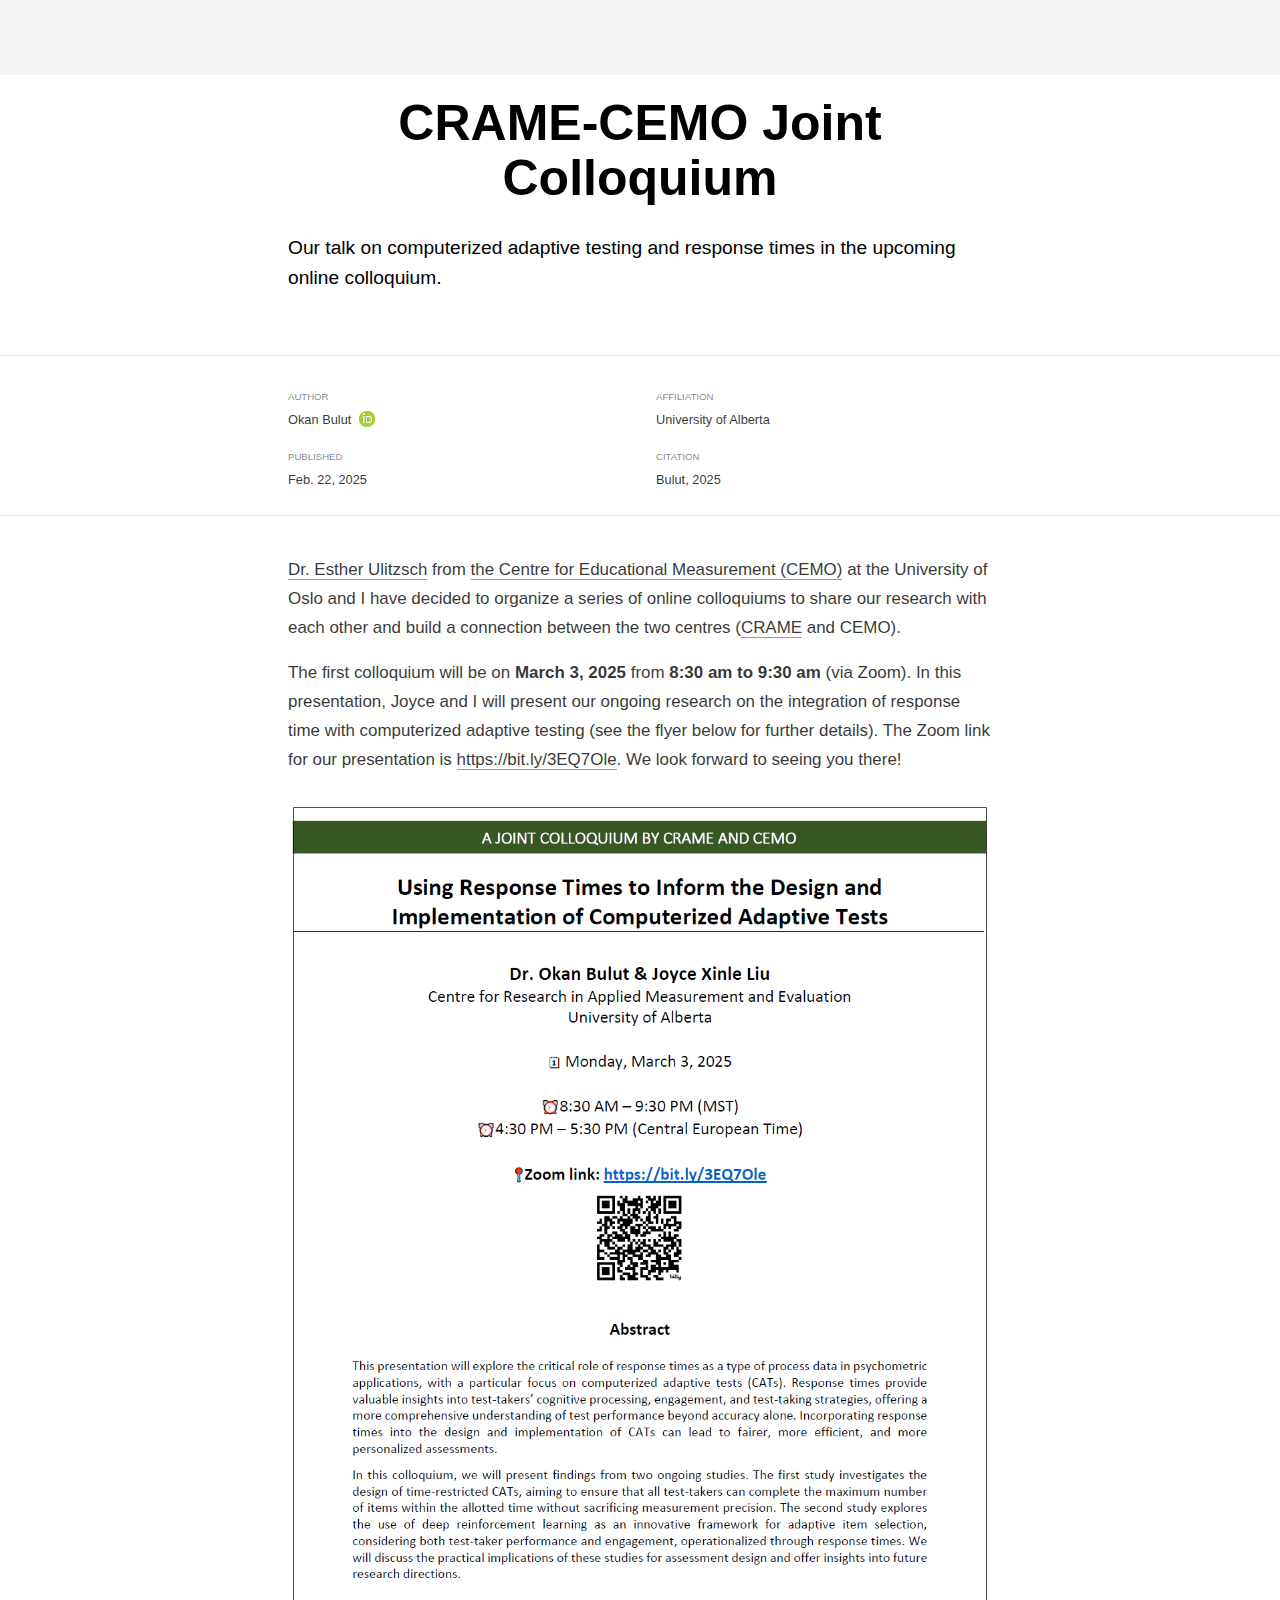
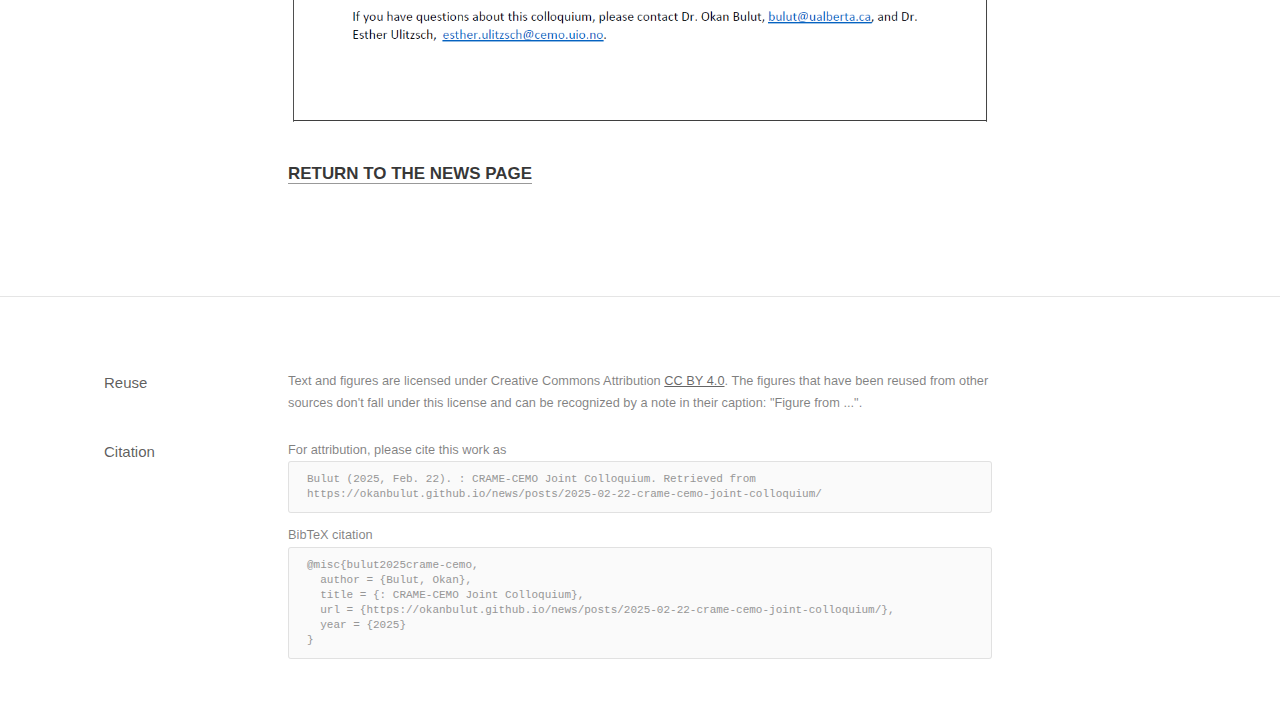
<file: docs/posts/2025-02-22-crame-cemo-joint-colloquium/index.html>
<!DOCTYPE html>

<html xmlns="http://www.w3.org/1999/xhtml" lang="" xml:lang="">

<head>
  <meta charset="utf-8"/>
  <meta name="viewport" content="width=device-width, initial-scale=1"/>
  <meta http-equiv="X-UA-Compatible" content="IE=Edge,chrome=1"/>
  <meta name="generator" content="distill" />

  <style type="text/css">
  /* Hide doc at startup (prevent jankiness while JS renders/transforms) */
  body {
    visibility: hidden;
  }
  </style>

 <!--radix_placeholder_import_source-->
 <!--/radix_placeholder_import_source-->

<style type="text/css">code{white-space: pre;}</style>
<style type="text/css" data-origin="pandoc">
pre > code.sourceCode { white-space: pre; position: relative; }
pre > code.sourceCode > span { line-height: 1.25; }
pre > code.sourceCode > span:empty { height: 1.2em; }
.sourceCode { overflow: visible; }
code.sourceCode > span { color: inherit; text-decoration: inherit; }
div.sourceCode { margin: 1em 0; }
pre.sourceCode { margin: 0; }
@media screen {
div.sourceCode { overflow: auto; }
}
@media print {
pre > code.sourceCode { white-space: pre-wrap; }
pre > code.sourceCode > span { display: inline-block; text-indent: -5em; padding-left: 5em; }
}
pre.numberSource code
  { counter-reset: source-line 0; }
pre.numberSource code > span
  { position: relative; left: -4em; counter-increment: source-line; }
pre.numberSource code > span > a:first-child::before
  { content: counter(source-line);
    position: relative; left: -1em; text-align: right; vertical-align: baseline;
    border: none; display: inline-block;
    -webkit-touch-callout: none; -webkit-user-select: none;
    -khtml-user-select: none; -moz-user-select: none;
    -ms-user-select: none; user-select: none;
    padding: 0 4px; width: 4em;
    color: #aaaaaa;
  }
pre.numberSource { margin-left: 3em; border-left: 1px solid #aaaaaa;  padding-left: 4px; }
div.sourceCode
  { color: #00769e; background-color: #f1f3f5; }
@media screen {
pre > code.sourceCode > span > a:first-child::before { text-decoration: underline; }
}
code span { color: #00769e; } /* Normal */
code span.al { color: #ad0000; } /* Alert */
code span.an { color: #5e5e5e; } /* Annotation */
code span.at { color: #657422; } /* Attribute */
code span.bn { color: #ad0000; } /* BaseN */
code span.bu { } /* BuiltIn */
code span.cf { color: #00769e; } /* ControlFlow */
code span.ch { color: #20794d; } /* Char */
code span.cn { color: #8f5902; } /* Constant */
code span.co { color: #5e5e5e; } /* Comment */
code span.cv { color: #5e5e5e; font-style: italic; } /* CommentVar */
code span.do { color: #5e5e5e; font-style: italic; } /* Documentation */
code span.dt { color: #ad0000; } /* DataType */
code span.dv { color: #ad0000; } /* DecVal */
code span.er { color: #ad0000; } /* Error */
code span.ex { } /* Extension */
code span.fl { color: #ad0000; } /* Float */
code span.fu { color: #4758ab; } /* Function */
code span.im { } /* Import */
code span.in { color: #5e5e5e; } /* Information */
code span.kw { color: #00769e; } /* Keyword */
code span.op { color: #5e5e5e; } /* Operator */
code span.ot { color: #00769e; } /* Other */
code span.pp { color: #ad0000; } /* Preprocessor */
code span.sc { color: #5e5e5e; } /* SpecialChar */
code span.ss { color: #20794d; } /* SpecialString */
code span.st { color: #20794d; } /* String */
code span.va { color: #111111; } /* Variable */
code span.vs { color: #20794d; } /* VerbatimString */
code span.wa { color: #5e5e5e; font-style: italic; } /* Warning */
</style>


  <!--radix_placeholder_meta_tags-->
<title>: CRAME-CEMO Joint Colloquium</title>

<meta property="description" itemprop="description" content="Our talk on computerized adaptive testing and response times in the &#10;upcoming online colloquium."/>

<link rel="canonical" href="https://okanbulut.github.io/news/posts/2025-02-22-crame-cemo-joint-colloquium/"/>
<link rel="license" href="https://creativecommons.org/licenses/by/4.0/"/>

<!--  https://schema.org/Article -->
<meta property="article:published" itemprop="datePublished" content="2025-02-22"/>
<meta property="article:created" itemprop="dateCreated" content="2025-02-22"/>
<meta name="article:author" content="Okan Bulut"/>

<!--  https://developers.facebook.com/docs/sharing/webmasters#markup -->
<meta property="og:title" content=": CRAME-CEMO Joint Colloquium"/>
<meta property="og:type" content="article"/>
<meta property="og:description" content="Our talk on computerized adaptive testing and response times in the &#10;upcoming online colloquium."/>
<meta property="og:url" content="https://okanbulut.github.io/news/posts/2025-02-22-crame-cemo-joint-colloquium/"/>
<meta property="og:image" content="https://okanbulut.github.io/news/posts/2025-02-22-crame-cemo-joint-colloquium/cat_rt.png"/>
<meta property="og:image:width" content="1024"/>
<meta property="og:image:height" content="1024"/>
<meta property="og:locale" content="en_US"/>
<meta property="og:site_name" content=""/>

<!--  https://dev.twitter.com/cards/types/summary -->
<meta property="twitter:card" content="summary_large_image"/>
<meta property="twitter:title" content=": CRAME-CEMO Joint Colloquium"/>
<meta property="twitter:description" content="Our talk on computerized adaptive testing and response times in the &#10;upcoming online colloquium."/>
<meta property="twitter:url" content="https://okanbulut.github.io/news/posts/2025-02-22-crame-cemo-joint-colloquium/"/>
<meta property="twitter:image" content="https://okanbulut.github.io/news/posts/2025-02-22-crame-cemo-joint-colloquium/cat_rt.png"/>
<meta property="twitter:image:width" content="1024"/>
<meta property="twitter:image:height" content="1024"/>

<!--  https://scholar.google.com/intl/en/scholar/inclusion.html#indexing -->
<meta name="citation_title" content=": CRAME-CEMO Joint Colloquium"/>
<meta name="citation_fulltext_html_url" content="https://okanbulut.github.io/news/posts/2025-02-22-crame-cemo-joint-colloquium/"/>
<meta name="citation_fulltext_world_readable" content=""/>
<meta name="citation_online_date" content="2025/02/22"/>
<meta name="citation_publication_date" content="2025/02/22"/>
<meta name="citation_author" content="Okan Bulut"/>
<meta name="citation_author_institution" content="University of Alberta"/>
<!--/radix_placeholder_meta_tags-->
  <!--radix_placeholder_rmarkdown_metadata-->

<script type="text/json" id="radix-rmarkdown-metadata">
{"type":"list","attributes":{"names":{"type":"character","attributes":{},"value":["creative_commons","title","description","author","date","preview","output","citation_url","canonical_url"]}},"value":[{"type":"character","attributes":{},"value":["CC BY"]},{"type":"character","attributes":{},"value":["CRAME-CEMO Joint Colloquium"]},{"type":"character","attributes":{},"value":["Our talk on computerized adaptive testing and response times in the \nupcoming online colloquium."]},{"type":"list","attributes":{},"value":[{"type":"list","attributes":{"names":{"type":"character","attributes":{},"value":["name","url","affiliation","affiliation_url","orcid_id"]}},"value":[{"type":"character","attributes":{},"value":["Okan Bulut"]},{"type":"character","attributes":{},"value":["http://www.okanbulut.com/"]},{"type":"character","attributes":{},"value":["University of Alberta"]},{"type":"character","attributes":{},"value":["https://www.ualberta.ca"]},{"type":"character","attributes":{},"value":["0000-0001-5853-1267"]}]}]},{"type":"character","attributes":{},"value":["2025-02-22"]},{"type":"character","attributes":{},"value":["cat_rt.png"]},{"type":"list","attributes":{"names":{"type":"character","attributes":{},"value":["distill::distill_article"]}},"value":[{"type":"list","attributes":{"names":{"type":"character","attributes":{},"value":["self_contained"]}},"value":[{"type":"logical","attributes":{},"value":[false]}]}]},{"type":"character","attributes":{},"value":["https://okanbulut.github.io/news/posts/2025-02-22-crame-cemo-joint-colloquium/"]},{"type":"character","attributes":{},"value":["https://okanbulut.github.io/news/posts/2025-02-22-crame-cemo-joint-colloquium/"]}]}
</script>
<!--/radix_placeholder_rmarkdown_metadata-->
  
  <script type="text/json" id="radix-resource-manifest">
  {"type":"character","attributes":{},"value":["cat_rt.png","crame-cemo-joint-colloquium_files/anchor-4.2.2/anchor.min.js","crame-cemo-joint-colloquium_files/bowser-1.9.3/bowser.min.js","crame-cemo-joint-colloquium_files/distill-2.2.21/template.v2.js","crame-cemo-joint-colloquium_files/header-attrs-2.29/header-attrs.js","crame-cemo-joint-colloquium_files/jquery-3.6.0/jquery-3.6.0.js","crame-cemo-joint-colloquium_files/jquery-3.6.0/jquery-3.6.0.min.js","crame-cemo-joint-colloquium_files/jquery-3.6.0/jquery-3.6.0.min.map","crame-cemo-joint-colloquium_files/popper-2.6.0/popper.min.js","crame-cemo-joint-colloquium_files/tippy-6.2.7/tippy-bundle.umd.min.js","crame-cemo-joint-colloquium_files/tippy-6.2.7/tippy-light-border.css","crame-cemo-joint-colloquium_files/tippy-6.2.7/tippy.css","crame-cemo-joint-colloquium_files/tippy-6.2.7/tippy.umd.min.js","crame-cemo-joint-colloquium_files/webcomponents-2.0.0/webcomponents.js","flyer.png"]}
  </script>
  <!--radix_placeholder_navigation_in_header-->
<meta name="distill:offset" content="../.."/>

<script type="application/javascript">

  window.headroom_prevent_pin = false;

  window.document.addEventListener("DOMContentLoaded", function (event) {

    // initialize headroom for banner
    var header = $('header').get(0);
    var headerHeight = header.offsetHeight;
    var headroom = new Headroom(header, {
      tolerance: 5,
      onPin : function() {
        if (window.headroom_prevent_pin) {
          window.headroom_prevent_pin = false;
          headroom.unpin();
        }
      }
    });
    headroom.init();
    if(window.location.hash)
      headroom.unpin();
    $(header).addClass('headroom--transition');

    // offset scroll location for banner on hash change
    // (see: https://github.com/WickyNilliams/headroom.js/issues/38)
    window.addEventListener("hashchange", function(event) {
      window.scrollTo(0, window.pageYOffset - (headerHeight + 25));
    });

    // responsive menu
    $('.distill-site-header').each(function(i, val) {
      var topnav = $(this);
      var toggle = topnav.find('.nav-toggle');
      toggle.on('click', function() {
        topnav.toggleClass('responsive');
      });
    });

    // nav dropdowns
    $('.nav-dropbtn').click(function(e) {
      $(this).next('.nav-dropdown-content').toggleClass('nav-dropdown-active');
      $(this).parent().siblings('.nav-dropdown')
         .children('.nav-dropdown-content').removeClass('nav-dropdown-active');
    });
    $("body").click(function(e){
      $('.nav-dropdown-content').removeClass('nav-dropdown-active');
    });
    $(".nav-dropdown").click(function(e){
      e.stopPropagation();
    });
  });
</script>

<style type="text/css">

/* Theme (user-documented overrideables for nav appearance) */

.distill-site-nav {
  color: rgba(255, 255, 255, 0.8);
  background-color: #0F2E3D;
  font-size: 15px;
  font-weight: 300;
}

.distill-site-nav a {
  color: inherit;
  text-decoration: none;
}

.distill-site-nav a:hover {
  color: white;
}

@media print {
  .distill-site-nav {
    display: none;
  }
}

.distill-site-header {

}

.distill-site-footer {

}


/* Site Header */

.distill-site-header {
  width: 100%;
  box-sizing: border-box;
  z-index: 3;
}

.distill-site-header .nav-left {
  display: inline-block;
  margin-left: 8px;
}

@media screen and (max-width: 768px) {
  .distill-site-header .nav-left {
    margin-left: 0;
  }
}


.distill-site-header .nav-right {
  float: right;
  margin-right: 8px;
}

.distill-site-header a,
.distill-site-header .title {
  display: inline-block;
  text-align: center;
  padding: 14px 10px 14px 10px;
}

.distill-site-header .title {
  font-size: 18px;
  min-width: 150px;
}

.distill-site-header .logo {
  padding: 0;
}

.distill-site-header .logo img {
  display: none;
  max-height: 20px;
  width: auto;
  margin-bottom: -4px;
}

.distill-site-header .nav-image img {
  max-height: 18px;
  width: auto;
  display: inline-block;
  margin-bottom: -3px;
}



@media screen and (min-width: 1000px) {
  .distill-site-header .logo img {
    display: inline-block;
  }
  .distill-site-header .nav-left {
    margin-left: 20px;
  }
  .distill-site-header .nav-right {
    margin-right: 20px;
  }
  .distill-site-header .title {
    padding-left: 12px;
  }
}


.distill-site-header .nav-toggle {
  display: none;
}

.nav-dropdown {
  display: inline-block;
  position: relative;
}

.nav-dropdown .nav-dropbtn {
  border: none;
  outline: none;
  color: rgba(255, 255, 255, 0.8);
  padding: 16px 10px;
  background-color: transparent;
  font-family: inherit;
  font-size: inherit;
  font-weight: inherit;
  margin: 0;
  margin-top: 1px;
  z-index: 2;
}

.nav-dropdown-content {
  display: none;
  position: absolute;
  background-color: white;
  min-width: 200px;
  border: 1px solid rgba(0,0,0,0.15);
  border-radius: 4px;
  box-shadow: 0px 8px 16px 0px rgba(0,0,0,0.1);
  z-index: 1;
  margin-top: 2px;
  white-space: nowrap;
  padding-top: 4px;
  padding-bottom: 4px;
}

.nav-dropdown-content hr {
  margin-top: 4px;
  margin-bottom: 4px;
  border: none;
  border-bottom: 1px solid rgba(0, 0, 0, 0.1);
}

.nav-dropdown-active {
  display: block;
}

.nav-dropdown-content a, .nav-dropdown-content .nav-dropdown-header {
  color: black;
  padding: 6px 24px;
  text-decoration: none;
  display: block;
  text-align: left;
}

.nav-dropdown-content .nav-dropdown-header {
  display: block;
  padding: 5px 24px;
  padding-bottom: 0;
  text-transform: uppercase;
  font-size: 14px;
  color: #999999;
  white-space: nowrap;
}

.nav-dropdown:hover .nav-dropbtn {
  color: white;
}

.nav-dropdown-content a:hover {
  background-color: #ddd;
  color: black;
}

.nav-right .nav-dropdown-content {
  margin-left: -45%;
  right: 0;
}

@media screen and (max-width: 768px) {
  .distill-site-header a, .distill-site-header .nav-dropdown  {display: none;}
  .distill-site-header a.nav-toggle {
    float: right;
    display: block;
  }
  .distill-site-header .title {
    margin-left: 0;
  }
  .distill-site-header .nav-right {
    margin-right: 0;
  }
  .distill-site-header {
    overflow: hidden;
  }
  .nav-right .nav-dropdown-content {
    margin-left: 0;
  }
}


@media screen and (max-width: 768px) {
  .distill-site-header.responsive {position: relative; min-height: 500px; }
  .distill-site-header.responsive a.nav-toggle {
    position: absolute;
    right: 0;
    top: 0;
  }
  .distill-site-header.responsive a,
  .distill-site-header.responsive .nav-dropdown {
    display: block;
    text-align: left;
  }
  .distill-site-header.responsive .nav-left,
  .distill-site-header.responsive .nav-right {
    width: 100%;
  }
  .distill-site-header.responsive .nav-dropdown {float: none;}
  .distill-site-header.responsive .nav-dropdown-content {position: relative;}
  .distill-site-header.responsive .nav-dropdown .nav-dropbtn {
    display: block;
    width: 100%;
    text-align: left;
  }
}

/* Site Footer */

.distill-site-footer {
  width: 100%;
  overflow: hidden;
  box-sizing: border-box;
  z-index: 3;
  margin-top: 30px;
  padding-top: 30px;
  padding-bottom: 30px;
  text-align: center;
}

/* Headroom */

d-title {
  padding-top: 6rem;
}

@media print {
  d-title {
    padding-top: 4rem;
  }
}

.headroom {
  z-index: 1000;
  position: fixed;
  top: 0;
  left: 0;
  right: 0;
}

.headroom--transition {
  transition: all .4s ease-in-out;
}

.headroom--unpinned {
  top: -100px;
}

.headroom--pinned {
  top: 0;
}

/* adjust viewport for navbar height */
/* helps vertically center bootstrap (non-distill) content */
.min-vh-100 {
  min-height: calc(100vh - 100px) !important;
}

</style>

<script src="../../site_libs/jquery-3.6.0/jquery-3.6.0.min.js"></script>
<link href="../../site_libs/font-awesome-6.5.2/css/all.min.css" rel="stylesheet"/>
<link href="../../site_libs/font-awesome-6.5.2/css/v4-shims.min.css" rel="stylesheet"/>
<script src="../../site_libs/headroom-0.9.4/headroom.min.js"></script>
<!--/radix_placeholder_navigation_in_header-->
  <!--radix_placeholder_distill-->

<style type="text/css">

body {
  background-color: white;
}

.pandoc-table {
  width: 100%;
}

.pandoc-table>caption {
  margin-bottom: 10px;
}

.pandoc-table th:not([align]) {
  text-align: left;
}

.pagedtable-footer {
  font-size: 15px;
}

d-byline .byline {
  grid-template-columns: 2fr 2fr;
}

d-byline .byline h3 {
  margin-block-start: 1.5em;
}

d-byline .byline .authors-affiliations h3 {
  margin-block-start: 0.5em;
}

.authors-affiliations .orcid-id {
  width: 16px;
  height:16px;
  margin-left: 4px;
  margin-right: 4px;
  vertical-align: middle;
  padding-bottom: 2px;
}

d-title .dt-tags {
  margin-top: 1em;
  grid-column: text;
}

.dt-tags .dt-tag {
  text-decoration: none;
  display: inline-block;
  color: rgba(0,0,0,0.6);
  padding: 0em 0.4em;
  margin-right: 0.5em;
  margin-bottom: 0.4em;
  font-size: 70%;
  border: 1px solid rgba(0,0,0,0.2);
  border-radius: 3px;
  text-transform: uppercase;
  font-weight: 500;
}

d-article table.gt_table td,
d-article table.gt_table th {
  border-bottom: none;
  font-size: 100%;
}

.html-widget {
  margin-bottom: 2.0em;
}

.l-screen-inset {
  padding-right: 16px;
}

.l-screen .caption {
  margin-left: 10px;
}

.shaded {
  background: rgb(247, 247, 247);
  padding-top: 20px;
  padding-bottom: 20px;
  border-top: 1px solid rgba(0, 0, 0, 0.1);
  border-bottom: 1px solid rgba(0, 0, 0, 0.1);
}

.shaded .html-widget {
  margin-bottom: 0;
  border: 1px solid rgba(0, 0, 0, 0.1);
}

.shaded .shaded-content {
  background: white;
}

.text-output {
  margin-top: 0;
  line-height: 1.5em;
}

.hidden {
  display: none !important;
}

hr.section-separator {
  border: none;
  border-top: 1px solid rgba(0, 0, 0, 0.1);
  margin: 0px;
}


d-byline {
  border-top: none;
}

d-article {
  padding-top: 2.5rem;
  padding-bottom: 30px;
  border-top: none;
}

d-appendix {
  padding-top: 30px;
}

d-article>p>img {
  width: 100%;
}

d-article h2 {
  margin: 1rem 0 1.5rem 0;
}

d-article h3 {
  margin-top: 1.5rem;
}

d-article iframe {
  border: 1px solid rgba(0, 0, 0, 0.1);
  margin-bottom: 2.0em;
  width: 100%;
}

/* Tweak code blocks */

d-article div.sourceCode code,
d-article pre code {
  font-family: Consolas, Monaco, 'Andale Mono', 'Ubuntu Mono', monospace;
}

d-article pre,
d-article div.sourceCode,
d-article div.sourceCode pre {
  overflow: auto;
}

d-article div.sourceCode {
  background-color: white;
}

d-article div.sourceCode pre {
  padding-left: 10px;
  font-size: 12px;
  border-left: 2px solid rgba(0,0,0,0.1);
}

d-article pre {
  font-size: 12px;
  color: black;
  background: none;
  margin-top: 0;
  text-align: left;
  white-space: pre;
  word-spacing: normal;
  word-break: normal;
  word-wrap: normal;
  line-height: 1.5;

  -moz-tab-size: 4;
  -o-tab-size: 4;
  tab-size: 4;

  -webkit-hyphens: none;
  -moz-hyphens: none;
  -ms-hyphens: none;
  hyphens: none;
}

d-article pre a {
  border-bottom: none;
}

d-article pre a:hover {
  border-bottom: none;
  text-decoration: underline;
}

d-article details {
  grid-column: text;
  margin-bottom: 0.8em;
}

@media(min-width: 768px) {

d-article pre,
d-article div.sourceCode,
d-article div.sourceCode pre {
  overflow: visible !important;
}

d-article div.sourceCode pre {
  padding-left: 18px;
  font-size: 14px;
}

/* tweak for Pandoc numbered line within distill */
d-article pre.numberSource code > span {
    left: -2em;
}

d-article pre {
  font-size: 14px;
}

}

figure img.external {
  background: white;
  border: 1px solid rgba(0, 0, 0, 0.1);
  box-shadow: 0 1px 8px rgba(0, 0, 0, 0.1);
  padding: 18px;
  box-sizing: border-box;
}

/* CSS for d-contents */

.d-contents {
  grid-column: text;
  color: rgba(0,0,0,0.8);
  font-size: 0.9em;
  padding-bottom: 1em;
  margin-bottom: 1em;
  padding-bottom: 0.5em;
  margin-bottom: 1em;
  padding-left: 0.25em;
  justify-self: start;
}

@media(min-width: 1000px) {
  .d-contents.d-contents-float {
    height: 0;
    grid-column-start: 1;
    grid-column-end: 4;
    justify-self: center;
    padding-right: 3em;
    padding-left: 2em;
  }
}

.d-contents nav h3 {
  font-size: 18px;
  margin-top: 0;
  margin-bottom: 1em;
}

.d-contents li {
  list-style-type: none
}

.d-contents nav > ul {
  padding-left: 0;
}

.d-contents ul {
  padding-left: 1em
}

.d-contents nav ul li {
  margin-top: 0.6em;
  margin-bottom: 0.2em;
}

.d-contents nav a {
  font-size: 13px;
  border-bottom: none;
  text-decoration: none
  color: rgba(0, 0, 0, 0.8);
}

.d-contents nav a:hover {
  text-decoration: underline solid rgba(0, 0, 0, 0.6)
}

.d-contents nav > ul > li > a {
  font-weight: 600;
}

.d-contents nav > ul > li > ul {
  font-weight: inherit;
}

.d-contents nav > ul > li > ul > li {
  margin-top: 0.2em;
}


.d-contents nav ul {
  margin-top: 0;
  margin-bottom: 0.25em;
}

.d-article-with-toc h2:nth-child(2) {
  margin-top: 0;
}


/* Figure */

.figure {
  position: relative;
  margin-bottom: 2.5em;
  margin-top: 1.5em;
}

.figure .caption {
  color: rgba(0, 0, 0, 0.6);
  font-size: 12px;
  line-height: 1.5em;
}

.figure img.external {
  background: white;
  border: 1px solid rgba(0, 0, 0, 0.1);
  box-shadow: 0 1px 8px rgba(0, 0, 0, 0.1);
  padding: 18px;
  box-sizing: border-box;
}

.figure .caption a {
  color: rgba(0, 0, 0, 0.6);
}

.figure .caption b,
.figure .caption strong, {
  font-weight: 600;
  color: rgba(0, 0, 0, 1.0);
}

/* Citations */

d-article .citation {
  color: inherit;
  cursor: inherit;
}

div.hanging-indent{
  margin-left: 1em; text-indent: -1em;
}

/* Citation hover box */

.tippy-box[data-theme~=light-border] {
  background-color: rgba(250, 250, 250, 0.95);
}

.tippy-content > p {
  margin-bottom: 0;
  padding: 2px;
}


/* Tweak 1000px media break to show more text */

@media(min-width: 1000px) {
  .base-grid,
  distill-header,
  d-title,
  d-abstract,
  d-article,
  d-appendix,
  distill-appendix,
  d-byline,
  d-footnote-list,
  d-citation-list,
  distill-footer {
    grid-template-columns: [screen-start] 1fr [page-start kicker-start] 80px [middle-start] 50px [text-start kicker-end] 65px 65px 65px 65px 65px 65px 65px 65px [text-end gutter-start] 65px [middle-end] 65px [page-end gutter-end] 1fr [screen-end];
    grid-column-gap: 16px;
  }

  .grid {
    grid-column-gap: 16px;
  }

  d-article {
    font-size: 1.06rem;
    line-height: 1.7em;
  }
  figure .caption, .figure .caption, figure figcaption {
    font-size: 13px;
  }
}

@media(min-width: 1180px) {
  .base-grid,
  distill-header,
  d-title,
  d-abstract,
  d-article,
  d-appendix,
  distill-appendix,
  d-byline,
  d-footnote-list,
  d-citation-list,
  distill-footer {
    grid-template-columns: [screen-start] 1fr [page-start kicker-start] 60px [middle-start] 60px [text-start kicker-end] 60px 60px 60px 60px 60px 60px 60px 60px [text-end gutter-start] 60px [middle-end] 60px [page-end gutter-end] 1fr [screen-end];
    grid-column-gap: 32px;
  }

  .grid {
    grid-column-gap: 32px;
  }
}


/* Get the citation styles for the appendix (not auto-injected on render since
   we do our own rendering of the citation appendix) */

d-appendix .citation-appendix,
.d-appendix .citation-appendix {
  font-size: 11px;
  line-height: 15px;
  border-left: 1px solid rgba(0, 0, 0, 0.1);
  padding-left: 18px;
  border: 1px solid rgba(0,0,0,0.1);
  background: rgba(0, 0, 0, 0.02);
  padding: 10px 18px;
  border-radius: 3px;
  color: rgba(150, 150, 150, 1);
  overflow: hidden;
  margin-top: -12px;
  white-space: pre-wrap;
  word-wrap: break-word;
}

/* Include appendix styles here so they can be overridden */

d-appendix {
  contain: layout style;
  font-size: 0.8em;
  line-height: 1.7em;
  margin-top: 60px;
  margin-bottom: 0;
  border-top: 1px solid rgba(0, 0, 0, 0.1);
  color: rgba(0,0,0,0.5);
  padding-top: 60px;
  padding-bottom: 48px;
}

d-appendix h3 {
  grid-column: page-start / text-start;
  font-size: 15px;
  font-weight: 500;
  margin-top: 1em;
  margin-bottom: 0;
  color: rgba(0,0,0,0.65);
}

d-appendix h3 + * {
  margin-top: 1em;
}

d-appendix ol {
  padding: 0 0 0 15px;
}

@media (min-width: 768px) {
  d-appendix ol {
    padding: 0 0 0 30px;
    margin-left: -30px;
  }
}

d-appendix li {
  margin-bottom: 1em;
}

d-appendix a {
  color: rgba(0, 0, 0, 0.6);
}

d-appendix > * {
  grid-column: text;
}

d-appendix > d-footnote-list,
d-appendix > d-citation-list,
d-appendix > distill-appendix {
  grid-column: screen;
}

/* Include footnote styles here so they can be overridden */

d-footnote-list {
  contain: layout style;
}

d-footnote-list > * {
  grid-column: text;
}

d-footnote-list a.footnote-backlink {
  color: rgba(0,0,0,0.3);
  padding-left: 0.5em;
}



/* Anchor.js */

.anchorjs-link {
  /*transition: all .25s linear; */
  text-decoration: none;
  border-bottom: none;
}
*:hover > .anchorjs-link {
  margin-left: -1.125em !important;
  text-decoration: none;
  border-bottom: none;
}

/* Social footer */

.social_footer {
  margin-top: 30px;
  margin-bottom: 0;
  color: rgba(0,0,0,0.67);
}

.disqus-comments {
  margin-right: 30px;
}

.disqus-comment-count {
  border-bottom: 1px solid rgba(0, 0, 0, 0.4);
  cursor: pointer;
}

#disqus_thread {
  margin-top: 30px;
}

.article-sharing a {
  border-bottom: none;
  margin-right: 8px;
}

.article-sharing a:hover {
  border-bottom: none;
}

.sidebar-section.subscribe {
  font-size: 12px;
  line-height: 1.6em;
}

.subscribe p {
  margin-bottom: 0.5em;
}


.article-footer .subscribe {
  font-size: 15px;
  margin-top: 45px;
}


.sidebar-section.custom {
  font-size: 12px;
  line-height: 1.6em;
}

.custom p {
  margin-bottom: 0.5em;
}

/* Styles for listing layout (hide title) */
.layout-listing d-title, .layout-listing .d-title {
  display: none;
}

/* Styles for posts lists (not auto-injected) */


.posts-with-sidebar {
  padding-left: 45px;
  padding-right: 45px;
}

.posts-list .description h2,
.posts-list .description p {
  font-family: -apple-system, BlinkMacSystemFont, "Segoe UI", Roboto, Oxygen, Ubuntu, Cantarell, "Fira Sans", "Droid Sans", "Helvetica Neue", Arial, sans-serif;
}

.posts-list .description h2 {
  font-weight: 700;
  border-bottom: none;
  padding-bottom: 0;
}

.posts-list h2.post-tag {
  border-bottom: 1px solid rgba(0, 0, 0, 0.2);
  padding-bottom: 12px;
}
.posts-list {
  margin-top: 60px;
  margin-bottom: 24px;
}

.posts-list .post-preview {
  text-decoration: none;
  overflow: hidden;
  display: block;
  border-bottom: 1px solid rgba(0, 0, 0, 0.1);
  padding: 24px 0;
}

.post-preview-last {
  border-bottom: none !important;
}

.posts-list .posts-list-caption {
  grid-column: screen;
  font-weight: 400;
}

.posts-list .post-preview h2 {
  margin: 0 0 6px 0;
  line-height: 1.2em;
  font-style: normal;
  font-size: 24px;
}

.posts-list .post-preview p {
  margin: 0 0 12px 0;
  line-height: 1.4em;
  font-size: 16px;
}

.posts-list .post-preview .thumbnail {
  box-sizing: border-box;
  margin-bottom: 24px;
  position: relative;
  max-width: 500px;
}
.posts-list .post-preview img {
  width: 100%;
  display: block;
}

.posts-list .metadata {
  font-size: 12px;
  line-height: 1.4em;
  margin-bottom: 18px;
}

.posts-list .metadata > * {
  display: inline-block;
}

.posts-list .metadata .publishedDate {
  margin-right: 2em;
}

.posts-list .metadata .dt-authors {
  display: block;
  margin-top: 0.3em;
  margin-right: 2em;
}

.posts-list .dt-tags {
  display: block;
  line-height: 1em;
}

.posts-list .dt-tags .dt-tag {
  display: inline-block;
  color: rgba(0,0,0,0.6);
  padding: 0.3em 0.4em;
  margin-right: 0.2em;
  margin-bottom: 0.4em;
  font-size: 60%;
  border: 1px solid rgba(0,0,0,0.2);
  border-radius: 3px;
  text-transform: uppercase;
  font-weight: 500;
}

.posts-list img {
  opacity: 1;
}

.posts-list img[data-src] {
  opacity: 0;
}

.posts-more {
  clear: both;
}


.posts-sidebar {
  font-size: 16px;
}

.posts-sidebar h3 {
  font-size: 16px;
  margin-top: 0;
  margin-bottom: 0.5em;
  font-weight: 400;
  text-transform: uppercase;
}

.sidebar-section {
  margin-bottom: 30px;
}

.categories ul {
  list-style-type: none;
  margin: 0;
  padding: 0;
}

.categories li {
  color: rgba(0, 0, 0, 0.8);
  margin-bottom: 0;
}

.categories li>a {
  border-bottom: none;
}

.categories li>a:hover {
  border-bottom: 1px solid rgba(0, 0, 0, 0.4);
}

.categories .active {
  font-weight: 600;
}

.categories .category-count {
  color: rgba(0, 0, 0, 0.4);
}


@media(min-width: 768px) {
  .posts-list .post-preview h2 {
    font-size: 26px;
  }
  .posts-list .post-preview .thumbnail {
    float: right;
    width: 30%;
    margin-bottom: 0;
  }
  .posts-list .post-preview .description {
    float: left;
    width: 45%;
  }
  .posts-list .post-preview .metadata {
    float: left;
    width: 20%;
    margin-top: 8px;
  }
  .posts-list .post-preview p {
    margin: 0 0 12px 0;
    line-height: 1.5em;
    font-size: 16px;
  }
  .posts-with-sidebar .posts-list {
    float: left;
    width: 75%;
  }
  .posts-with-sidebar .posts-sidebar {
    float: right;
    width: 20%;
    margin-top: 60px;
    padding-top: 24px;
    padding-bottom: 24px;
  }
}


/* Improve display for browsers without grid (IE/Edge <= 15) */

.downlevel {
  line-height: 1.6em;
  font-family: -apple-system, BlinkMacSystemFont, "Segoe UI", Roboto, Oxygen, Ubuntu, Cantarell, "Fira Sans", "Droid Sans", "Helvetica Neue", Arial, sans-serif;
  margin: 0;
}

.downlevel .d-title {
  padding-top: 6rem;
  padding-bottom: 1.5rem;
}

.downlevel .d-title h1 {
  font-size: 50px;
  font-weight: 700;
  line-height: 1.1em;
  margin: 0 0 0.5rem;
}

.downlevel .d-title p {
  font-weight: 300;
  font-size: 1.2rem;
  line-height: 1.55em;
  margin-top: 0;
}

.downlevel .d-byline {
  padding-top: 0.8em;
  padding-bottom: 0.8em;
  font-size: 0.8rem;
  line-height: 1.8em;
}

.downlevel .section-separator {
  border: none;
  border-top: 1px solid rgba(0, 0, 0, 0.1);
}

.downlevel .d-article {
  font-size: 1.06rem;
  line-height: 1.7em;
  padding-top: 1rem;
  padding-bottom: 2rem;
}


.downlevel .d-appendix {
  padding-left: 0;
  padding-right: 0;
  max-width: none;
  font-size: 0.8em;
  line-height: 1.7em;
  margin-bottom: 0;
  color: rgba(0,0,0,0.5);
  padding-top: 40px;
  padding-bottom: 48px;
}

.downlevel .footnotes ol {
  padding-left: 13px;
}

.downlevel .base-grid,
.downlevel .distill-header,
.downlevel .d-title,
.downlevel .d-abstract,
.downlevel .d-article,
.downlevel .d-appendix,
.downlevel .distill-appendix,
.downlevel .d-byline,
.downlevel .d-footnote-list,
.downlevel .d-citation-list,
.downlevel .distill-footer,
.downlevel .appendix-bottom,
.downlevel .posts-container {
  padding-left: 40px;
  padding-right: 40px;
}

@media(min-width: 768px) {
  .downlevel .base-grid,
  .downlevel .distill-header,
  .downlevel .d-title,
  .downlevel .d-abstract,
  .downlevel .d-article,
  .downlevel .d-appendix,
  .downlevel .distill-appendix,
  .downlevel .d-byline,
  .downlevel .d-footnote-list,
  .downlevel .d-citation-list,
  .downlevel .distill-footer,
  .downlevel .appendix-bottom,
  .downlevel .posts-container {
  padding-left: 150px;
  padding-right: 150px;
  max-width: 900px;
}
}

.downlevel pre code {
  display: block;
  border-left: 2px solid rgba(0, 0, 0, .1);
  padding: 0 0 0 20px;
  font-size: 14px;
}

.downlevel code, .downlevel pre {
  color: black;
  background: none;
  font-family: Consolas, Monaco, 'Andale Mono', 'Ubuntu Mono', monospace;
  text-align: left;
  white-space: pre;
  word-spacing: normal;
  word-break: normal;
  word-wrap: normal;
  line-height: 1.5;

  -moz-tab-size: 4;
  -o-tab-size: 4;
  tab-size: 4;

  -webkit-hyphens: none;
  -moz-hyphens: none;
  -ms-hyphens: none;
  hyphens: none;
}

.downlevel .posts-list .post-preview {
  color: inherit;
}



</style>

<script type="application/javascript">

function is_downlevel_browser() {
  if (bowser.isUnsupportedBrowser({ msie: "12", msedge: "16"},
                                 window.navigator.userAgent)) {
    return true;
  } else {
    return window.load_distill_framework === undefined;
  }
}

// show body when load is complete
function on_load_complete() {

  // add anchors
  if (window.anchors) {
    window.anchors.options.placement = 'left';
    window.anchors.add('d-article > h2, d-article > h3, d-article > h4, d-article > h5');
  }


  // set body to visible
  document.body.style.visibility = 'visible';

  // force redraw for leaflet widgets
  if (window.HTMLWidgets) {
    var maps = window.HTMLWidgets.findAll(".leaflet");
    $.each(maps, function(i, el) {
      var map = this.getMap();
      map.invalidateSize();
      map.eachLayer(function(layer) {
        if (layer instanceof L.TileLayer)
          layer.redraw();
      });
    });
  }

  // trigger 'shown' so htmlwidgets resize
  $('d-article').trigger('shown');
}

function init_distill() {

  init_common();

  // create front matter
  var front_matter = $('<d-front-matter></d-front-matter>');
  $('#distill-front-matter').wrap(front_matter);

  // create d-title
  $('.d-title').changeElementType('d-title');

  // separator
  var separator = '<hr class="section-separator" style="clear: both"/>';
  // prepend separator above appendix
  $('.d-byline').before(separator);
  $('.d-article').before(separator);

  // create d-byline
  var byline = $('<d-byline></d-byline>');
  $('.d-byline').replaceWith(byline);

  // create d-article
  var article = $('<d-article></d-article>');
  $('.d-article').wrap(article).children().unwrap();

  // move posts container into article
  $('.posts-container').appendTo($('d-article'));

  // create d-appendix
  $('.d-appendix').changeElementType('d-appendix');

  // flag indicating that we have appendix items
  var appendix = $('.appendix-bottom').children('h3').length > 0;

  // replace footnotes with <d-footnote>
  $('.footnote-ref').each(function(i, val) {
    appendix = true;
    var href = $(this).attr('href');
    var id = href.replace('#', '');
    var fn = $('#' + id);
    var fn_p = $('#' + id + '>p');
    fn_p.find('.footnote-back').remove();
    var text = fn_p.html();
    var dtfn = $('<d-footnote></d-footnote>');
    dtfn.html(text);
    $(this).replaceWith(dtfn);
  });
  // remove footnotes
  $('.footnotes').remove();

  // move refs into #references-listing
  $('#references-listing').replaceWith($('#refs'));

  $('h1.appendix, h2.appendix').each(function(i, val) {
    $(this).changeElementType('h3');
  });
  $('h3.appendix').each(function(i, val) {
    var id = $(this).attr('id');
    $('.d-contents a[href="#' + id + '"]').parent().remove();
    appendix = true;
    $(this).nextUntil($('h1, h2, h3')).addBack().appendTo($('d-appendix'));
  });

  // show d-appendix if we have appendix content
  $("d-appendix").css('display', appendix ? 'grid' : 'none');

  // localize layout chunks to just output
  $('.layout-chunk').each(function(i, val) {

    // capture layout
    var layout = $(this).attr('data-layout');

    // apply layout to markdown level block elements
    var elements = $(this).children().not('details, div.sourceCode, pre, script');
    elements.each(function(i, el) {
      var layout_div = $('<div class="' + layout + '"></div>');
      if (layout_div.hasClass('shaded')) {
        var shaded_content = $('<div class="shaded-content"></div>');
        $(this).wrap(shaded_content);
        $(this).parent().wrap(layout_div);
      } else {
        $(this).wrap(layout_div);
      }
    });


    // unwrap the layout-chunk div
    $(this).children().unwrap();
  });

  // remove code block used to force  highlighting css
  $('.distill-force-highlighting-css').parent().remove();

  // remove empty line numbers inserted by pandoc when using a
  // custom syntax highlighting theme, except when numbering line
  // in code chunk
  $('pre:not(.numberLines) code.sourceCode a:empty').remove();

  // load distill framework
  load_distill_framework();

  // wait for window.distillRunlevel == 4 to do post processing
  function distill_post_process() {

    if (!window.distillRunlevel || window.distillRunlevel < 4)
      return;

    // hide author/affiliations entirely if we have no authors
    var front_matter = JSON.parse($("#distill-front-matter").html());
    var have_authors = front_matter.authors && front_matter.authors.length > 0;
    if (!have_authors)
      $('d-byline').addClass('hidden');

    // article with toc class
    $('.d-contents').parent().addClass('d-article-with-toc');

    // strip links that point to #
    $('.authors-affiliations').find('a[href="#"]').removeAttr('href');

    // add orcid ids
    $('.authors-affiliations').find('.author').each(function(i, el) {
      var orcid_id = front_matter.authors[i].orcidID;
      var author_name = front_matter.authors[i].author
      if (orcid_id) {
        var a = $('<a></a>');
        a.attr('href', 'https://orcid.org/' + orcid_id);
        var img = $('<img></img>');
        img.addClass('orcid-id');
        img.attr('alt', author_name ? 'ORCID ID for ' + author_name : 'ORCID ID');
        img.attr('src','[data-uri]');
        a.append(img);
        $(this).append(a);
      }
    });

    // hide elements of author/affiliations grid that have no value
    function hide_byline_column(caption) {
      $('d-byline').find('h3:contains("' + caption + '")').parent().css('visibility', 'hidden');
    }

    // affiliations
    var have_affiliations = false;
    for (var i = 0; i<front_matter.authors.length; ++i) {
      var author = front_matter.authors[i];
      if (author.affiliation !== "&nbsp;") {
        have_affiliations = true;
        break;
      }
    }
    if (!have_affiliations)
      $('d-byline').find('h3:contains("Affiliations")').css('visibility', 'hidden');

    // published date
    if (!front_matter.publishedDate)
      hide_byline_column("Published");

    // document object identifier
    var doi = $('d-byline').find('h3:contains("DOI")');
    var doi_p = doi.next().empty();
    if (!front_matter.doi) {
      // if we have a citation and valid citationText then link to that
      if ($('#citation').length > 0 && front_matter.citationText) {
        doi.html('Citation');
        $('<a href="#citation"></a>')
          .text(front_matter.citationText)
          .appendTo(doi_p);
      } else {
        hide_byline_column("DOI");
      }
    } else {
      $('<a></a>')
         .attr('href', "https://doi.org/" + front_matter.doi)
         .html(front_matter.doi)
         .appendTo(doi_p);
    }

     // change plural form of authors/affiliations
    if (front_matter.authors.length === 1) {
      var grid = $('.authors-affiliations');
      grid.children('h3:contains("Authors")').text('Author');
      grid.children('h3:contains("Affiliations")').text('Affiliation');
    }

    // remove d-appendix and d-footnote-list local styles
    $('d-appendix > style:first-child').remove();
    $('d-footnote-list > style:first-child').remove();

    // move appendix-bottom entries to the bottom
    $('.appendix-bottom').appendTo('d-appendix').children().unwrap();
    $('.appendix-bottom').remove();

    // hoverable references
    $('span.citation[data-cites]').each(function() {
      const citeChild = $(this).children()[0]
      // Do not process if @xyz has been used without escaping and without bibliography activated
      // https://github.com/rstudio/distill/issues/466
      if (citeChild === undefined) return true

      if (citeChild.nodeName == "D-FOOTNOTE") {
        var fn = citeChild
        $(this).html(fn.shadowRoot.querySelector("sup"))
        $(this).id = fn.id
        fn.remove()
      }
      var refs = $(this).attr('data-cites').split(" ");
      var refHtml = refs.map(function(ref) {
        // Could use CSS.escape too here, we insure backward compatibility in navigator
        return "<p>" + $('div[id="ref-' + ref + '"]').html() + "</p>";
      }).join("\n");
      window.tippy(this, {
        allowHTML: true,
        content: refHtml,
        maxWidth: 500,
        interactive: true,
        interactiveBorder: 10,
        theme: 'light-border',
        placement: 'bottom-start'
      });
    });

    // fix footnotes in tables (#411)
    // replacing broken distill.pub feature
    $('table d-footnote').each(function() {
      // we replace internal showAtNode methode which is triggered when hovering a footnote
      this.hoverBox.showAtNode = function(node) {
        // ported from https://github.com/distillpub/template/pull/105/files
        calcOffset = function(elem) {
            let x = elem.offsetLeft;
            let y = elem.offsetTop;
            // Traverse upwards until an `absolute` element is found or `elem`
            // becomes null.
            while (elem = elem.offsetParent && elem.style.position != 'absolute') {
                x += elem.offsetLeft;
                y += elem.offsetTop;
            }

            return { left: x, top: y };
        }
        // https://developer.mozilla.org/en-US/docs/Web/API/HTMLElement/offsetTop
        const bbox = node.getBoundingClientRect();
        const offset = calcOffset(node);
        this.show([offset.left + bbox.width, offset.top + bbox.height]);
      }
    })

    // clear polling timer
    clearInterval(tid);

    // show body now that everything is ready
    on_load_complete();
  }

  var tid = setInterval(distill_post_process, 50);
  distill_post_process();

}

function init_downlevel() {

  init_common();

   // insert hr after d-title
  $('.d-title').after($('<hr class="section-separator"/>'));

  // check if we have authors
  var front_matter = JSON.parse($("#distill-front-matter").html());
  var have_authors = front_matter.authors && front_matter.authors.length > 0;

  // manage byline/border
  if (!have_authors)
    $('.d-byline').remove();
  $('.d-byline').after($('<hr class="section-separator"/>'));
  $('.d-byline a').remove();

  // remove toc
  $('.d-contents').remove();

  // move appendix elements
  $('h1.appendix, h2.appendix').each(function(i, val) {
    $(this).changeElementType('h3');
  });
  $('h3.appendix').each(function(i, val) {
    $(this).nextUntil($('h1, h2, h3')).addBack().appendTo($('.d-appendix'));
  });


  // inject headers into references and footnotes
  var refs_header = $('<h3></h3>');
  refs_header.text('References');
  $('#refs').prepend(refs_header);

  var footnotes_header = $('<h3></h3');
  footnotes_header.text('Footnotes');
  $('.footnotes').children('hr').first().replaceWith(footnotes_header);

  // move appendix-bottom entries to the bottom
  $('.appendix-bottom').appendTo('.d-appendix').children().unwrap();
  $('.appendix-bottom').remove();

  // remove appendix if it's empty
  if ($('.d-appendix').children().length === 0)
    $('.d-appendix').remove();

  // prepend separator above appendix
  $('.d-appendix').before($('<hr class="section-separator" style="clear: both"/>'));

  // trim code
  $('pre>code').each(function(i, val) {
    $(this).html($.trim($(this).html()));
  });

  // move posts-container right before article
  $('.posts-container').insertBefore($('.d-article'));

  $('body').addClass('downlevel');

  on_load_complete();
}


function init_common() {

  // jquery plugin to change element types
  (function($) {
    $.fn.changeElementType = function(newType) {
      var attrs = {};

      $.each(this[0].attributes, function(idx, attr) {
        attrs[attr.nodeName] = attr.nodeValue;
      });

      this.replaceWith(function() {
        return $("<" + newType + "/>", attrs).append($(this).contents());
      });
    };
  })(jQuery);

  // prevent underline for linked images
  $('a > img').parent().css({'border-bottom' : 'none'});

  // mark non-body figures created by knitr chunks as 100% width
  $('.layout-chunk').each(function(i, val) {
    var figures = $(this).find('img, .html-widget');
    // ignore leaflet img layers (#106)
    figures = figures.filter(':not(img[class*="leaflet"])')
    if ($(this).attr('data-layout') !== "l-body") {
      figures.css('width', '100%');
    } else {
      figures.css('max-width', '100%');
      figures.filter("[width]").each(function(i, val) {
        var fig = $(this);
        fig.css('width', fig.attr('width') + 'px');
      });

    }
  });

  // auto-append index.html to post-preview links in file: protocol
  // and in rstudio ide preview
  $('.post-preview').each(function(i, val) {
    if (window.location.protocol === "file:")
      $(this).attr('href', $(this).attr('href') + "index.html");
  });

  // get rid of index.html references in header
  if (window.location.protocol !== "file:") {
    $('.distill-site-header a[href]').each(function(i,val) {
      $(this).attr('href', $(this).attr('href').replace(/^index[.]html/, "./"));
    });
  }

  // add class to pandoc style tables
  $('tr.header').parent('thead').parent('table').addClass('pandoc-table');
  $('.kable-table').children('table').addClass('pandoc-table');

  // add figcaption style to table captions
  $('caption').parent('table').addClass("figcaption");

  // initialize posts list
  if (window.init_posts_list)
    window.init_posts_list();

  // implmement disqus comment link
  $('.disqus-comment-count').click(function() {
    window.headroom_prevent_pin = true;
    $('#disqus_thread').toggleClass('hidden');
    if (!$('#disqus_thread').hasClass('hidden')) {
      var offset = $(this).offset();
      $(window).resize();
      $('html, body').animate({
        scrollTop: offset.top - 35
      });
    }
  });
}

document.addEventListener('DOMContentLoaded', function() {
  if (is_downlevel_browser())
    init_downlevel();
  else
    window.addEventListener('WebComponentsReady', init_distill);
});

</script>

<style type="text/css">
/* base variables */

/* Edit the CSS properties in this file to create a custom
   Distill theme. Only edit values in the right column
   for each row; values shown are the CSS defaults.
   To return any property to the default,
   you may set its value to: unset
   All rows must end with a semi-colon.                      */

/* Optional: embed custom fonts here with `@import`          */
/* This must remain at the top of this file.                 */



html {
  /*-- Main font sizes --*/
  --title-size:      50px;
  --body-size:       1.06rem;
  --code-size:       14px;
  --aside-size:      12px;
  --fig-cap-size:    13px;
  /*-- Main font colors --*/
  --title-color:     #000000;
  --header-color:    rgba(0, 0, 0, 0.8);
  --body-color:      rgba(0, 0, 0, 0.8);
  --aside-color:     rgba(0, 0, 0, 0.6);
  --fig-cap-color:   rgba(0, 0, 0, 0.6);
  /*-- Specify custom fonts ~~~ must be imported above   --*/
  --heading-font:    sans-serif;
  --mono-font:       monospace;
  --body-font:       sans-serif;
  --navbar-font:     sans-serif;  /* websites + blogs only */
}

/*-- ARTICLE METADATA --*/
d-byline {
  --heading-size:    0.6rem;
  --heading-color:   rgba(0, 0, 0, 0.5);
  --body-size:       0.8rem;
  --body-color:      rgba(0, 0, 0, 0.8);
}

/*-- ARTICLE TABLE OF CONTENTS --*/
.d-contents {
  --heading-size:    18px;
  --contents-size:   13px;
}

/*-- ARTICLE APPENDIX --*/
d-appendix {
  --heading-size:    15px;
  --heading-color:   rgba(0, 0, 0, 0.65);
  --text-size:       0.8em;
  --text-color:      rgba(0, 0, 0, 0.5);
}

/*-- WEBSITE HEADER + FOOTER --*/
/* These properties only apply to Distill sites and blogs  */

.distill-site-header {
  --title-size:       18px;
  --text-color:       rgba(255, 255, 255, 0.8);
  --text-size:        15px;
  --hover-color:      white;
  --bkgd-color:       #0F2E3D;
}

.distill-site-footer {
  --text-color:       rgba(255, 255, 255, 0.8);
  --text-size:        15px;
  --hover-color:      white;
  --bkgd-color:       #0F2E3D;
}

/*-- Additional custom styles --*/
/* Add any additional CSS rules below                      */
</style>
<style type="text/css">
/* base variables */

/* Edit the CSS properties in this file to create a custom
   Distill theme. Only edit values in the right column
   for each row; values shown are the CSS defaults.
   To return any property to the default,
   you may set its value to: unset
   All rows must end with a semi-colon.                      */

/* Optional: embed custom fonts here with `@import`          */
/* This must remain at the top of this file.                 */

html {
  /*-- Main font sizes --*/
  --title-size:      50px;
  --body-size:       1.06rem;
  --code-size:       14px;
  --aside-size:      12px;
  --fig-cap-size:    15px;
  /*-- Main font colors --*/
  --title-color:     #000000;
  --header-color:    rgba(0, 0, 0, 0.8);
  --body-color:      rgba(0, 0, 0, 0.8);
  --aside-color:     rgba(0, 0, 0, 0.6);
  --fig-cap-color:   rgba(0, 0, 0, 0.6);
  /*-- Specify custom fonts ~~~ must be imported above   --*/
  --heading-font:    sans-serif;
  --mono-font:       monospace;
  --body-font:       sans-serif;
  --navbar-font:     sans-serif;  /* websites + blogs only */
}

/*-- ARTICLE METADATA --*/
d-byline {
  --heading-size:    0.6rem;
  --heading-color:   rgba(0, 0, 0, 0.5);
  --body-size:       0.8rem;
  --body-color:      rgba(0, 0, 0, 0.8);
  --
}

/*-- ARTICLE TABLE OF CONTENTS --*/
.d-contents {
  --heading-size:    18px;
  --contents-size:   13px;
}

/*-- ARTICLE APPENDIX --*/
d-appendix {
  --heading-size:    15px;
  --heading-color:   rgba(0, 0, 0, 0.65);
  --text-size:       0.8em;
  --text-color:      rgba(0, 0, 0, 0.5);
}

/*-- WEBSITE HEADER + FOOTER --*/
/* These properties only apply to Distill sites and blogs  */

.distill-site-header {
  --title-size:       20px;
  --text-color:       rgba(255, 255, 255, 0.8);
  --text-size:        20px;
  --hover-color:      #f2cd00;
  --bkgd-color:       #F4F4F4;
}

.distill-site-footer {
  --text-color:       rgba(255, 255, 255, 0.8);
  --text-size:        15px;
  --hover-color:      white;
  --bkgd-color:       #275d38;
}

/*-- Additional custom styles --*/

.distill-site-header { 
  letter-spacing: 2px;
  padding:20px 20px;
  right: 0;
}

h1 {
text-align: center;
}



</style>
<style type="text/css">
/* base style */

/* FONT FAMILIES */

:root {
  --heading-default: -apple-system, BlinkMacSystemFont, "Segoe UI", Roboto, Oxygen, Ubuntu, Cantarell, "Fira Sans", "Droid Sans", "Helvetica Neue", Arial, sans-serif;
  --mono-default: Consolas, Monaco, 'Andale Mono', 'Ubuntu Mono', monospace;
  --body-default: -apple-system, BlinkMacSystemFont, "Segoe UI", Roboto, Oxygen, Ubuntu, Cantarell, "Fira Sans", "Droid Sans", "Helvetica Neue", Arial, sans-serif;
}

body,
.posts-list .post-preview p,
.posts-list .description p {
  font-family: var(--body-font), var(--body-default);
}

h1, h2, h3, h4, h5, h6,
.posts-list .post-preview h2,
.posts-list .description h2 {
  font-family: var(--heading-font), var(--heading-default);
}

d-article div.sourceCode code,
d-article pre code {
  font-family: var(--mono-font), var(--mono-default);
}


/*-- TITLE --*/
d-title h1,
.posts-list > h1 {
  color: var(--title-color, black);
}

d-title h1 {
  font-size: var(--title-size, 50px);
}

/*-- HEADERS --*/
d-article h1,
d-article h2,
d-article h3,
d-article h4,
d-article h5,
d-article h6 {
  color: var(--header-color, rgba(0, 0, 0, 0.8));
}

/*-- BODY --*/
d-article > p,  /* only text inside of <p> tags */
d-article > ul, /* lists */
d-article > ol {
  color: var(--body-color, rgba(0, 0, 0, 0.8));
  font-size: var(--body-size, 1.06rem);
}


/*-- CODE --*/
d-article div.sourceCode code,
d-article pre code {
  font-size: var(--code-size, 14px);
}

/*-- ASIDE --*/
d-article aside {
  font-size: var(--aside-size, 12px);
  color: var(--aside-color, rgba(0, 0, 0, 0.6));
}

/*-- FIGURE CAPTIONS --*/
figure .caption,
figure figcaption,
.figure .caption {
  font-size: var(--fig-cap-size, 13px);
  color: var(--fig-cap-color, rgba(0, 0, 0, 0.6));
}

/*-- METADATA --*/
d-byline h3 {
  font-size: var(--heading-size, 0.6rem);
  color: var(--heading-color, rgba(0, 0, 0, 0.5));
}

d-byline {
  font-size: var(--body-size, 0.8rem);
  color: var(--body-color, rgba(0, 0, 0, 0.8));
}

d-byline a,
d-article d-byline a {
  color: var(--body-color, rgba(0, 0, 0, 0.8));
}

/*-- TABLE OF CONTENTS --*/
.d-contents nav h3 {
  font-size: var(--heading-size, 18px);
}

.d-contents nav a {
  font-size: var(--contents-size, 13px);
}

/*-- APPENDIX --*/
d-appendix h3 {
  font-size: var(--heading-size, 15px);
  color: var(--heading-color, rgba(0, 0, 0, 0.65));
}

d-appendix {
  font-size: var(--text-size, 0.8em);
  color: var(--text-color, rgba(0, 0, 0, 0.5));
}

d-appendix d-footnote-list a.footnote-backlink {
  color: var(--text-color, rgba(0, 0, 0, 0.5));
}

/*-- WEBSITE HEADER + FOOTER --*/
.distill-site-header .title {
  font-size: var(--title-size, 18px);
  font-family: var(--navbar-font), var(--heading-default);
}

.distill-site-header a,
.nav-dropdown .nav-dropbtn {
  font-family: var(--navbar-font), var(--heading-default);
}

.nav-dropdown .nav-dropbtn {
  color: var(--text-color, rgba(255, 255, 255, 0.8));
  font-size: var(--text-size, 15px);
}

.distill-site-header a:hover,
.nav-dropdown:hover .nav-dropbtn {
  color: var(--hover-color, white);
}

.distill-site-header {
  font-size: var(--text-size, 15px);
  color: var(--text-color, rgba(255, 255, 255, 0.8));
  background-color: var(--bkgd-color, #0F2E3D);
}

.distill-site-footer {
  font-size: var(--text-size, 15px);
  color: var(--text-color, rgba(255, 255, 255, 0.8));
  background-color: var(--bkgd-color, #0F2E3D);
}

.distill-site-footer a:hover {
  color: var(--hover-color, white);
}</style>
<!--/radix_placeholder_distill-->
  <script src="../../site_libs/header-attrs-2.29/header-attrs.js"></script>
  <script src="../../site_libs/jquery-3.6.0/jquery-3.6.0.min.js"></script>
  <script src="../../site_libs/popper-2.6.0/popper.min.js"></script>
  <link href="../../site_libs/tippy-6.2.7/tippy.css" rel="stylesheet" />
  <link href="../../site_libs/tippy-6.2.7/tippy-light-border.css" rel="stylesheet" />
  <script src="../../site_libs/tippy-6.2.7/tippy.umd.min.js"></script>
  <script src="../../site_libs/anchor-4.2.2/anchor.min.js"></script>
  <script src="../../site_libs/bowser-1.9.3/bowser.min.js"></script>
  <script src="../../site_libs/webcomponents-2.0.0/webcomponents.js"></script>
  <script src="../../site_libs/distill-2.2.21/template.v2.js"></script>
  <!--radix_placeholder_site_in_header-->
<!--/radix_placeholder_site_in_header-->


</head>

<body>

<!--radix_placeholder_front_matter-->

<script id="distill-front-matter" type="text/json">
{"title":"CRAME-CEMO Joint Colloquium","description":"Our talk on computerized adaptive testing and response times in the \nupcoming online colloquium.","authors":[{"author":"Okan Bulut","authorURL":"http://www.okanbulut.com/","affiliation":"University of Alberta","affiliationURL":"https://www.ualberta.ca","orcidID":"0000-0001-5853-1267"}],"publishedDate":"2025-02-22T00:00:00.000-07:00","citationText":"Bulut, 2025"}
</script>

<!--/radix_placeholder_front_matter-->
<!--radix_placeholder_navigation_before_body-->
<header class="header header--fixed" role="banner">
<nav class="distill-site-nav distill-site-header">
<div class="nav-left">
<a href="../../index.html" class="title"></a>
<a href="../../index.html"></a>
</div>
<div class="nav-right">
<a href="javascript:void(0);" class="nav-toggle">&#9776;</a>
</div>
</nav>
</header>
<!--/radix_placeholder_navigation_before_body-->
<!--radix_placeholder_site_before_body-->
<!--/radix_placeholder_site_before_body-->

<div class="d-title">
<h1>CRAME-CEMO Joint Colloquium</h1>

<!--radix_placeholder_categories-->
<!--/radix_placeholder_categories-->
<p><p>Our talk on computerized adaptive testing and response times in the
upcoming online colloquium.</p></p>
</div>

<div class="d-byline">
  Okan Bulut <a href="http://www.okanbulut.com/" class="uri">http://www.okanbulut.com/</a> (University of Alberta)<a href="https://www.ualberta.ca" class="uri">https://www.ualberta.ca</a>
  
<br/>2025-02-22
</div>

<div class="d-article">
<p><a href="https://www.uv.uio.no/cemo/english/people/aca/estheru/">Dr. Esther Ulitzsch</a> from <a href="https://www.uv.uio.no/english/?vrtx=unit-view&amp;areacode=180700">the Centre for Educational Measurement (CEMO)</a> at the University of Oslo and I have decided to organize a series of online colloquiums to share our research with each other and build a connection between the two centres (<a href="https://crame.ualberta.ca/">CRAME</a> and CEMO).</p>
<p>The first colloquium will be on <strong>March 3, 2025</strong> from <strong>8:30 am to 9:30 am</strong> (via Zoom). In this presentation, Joyce and I will present our ongoing research on the integration of response time with computerized adaptive testing (see the flyer below for further details). The Zoom link for our presentation is <a href="https://bit.ly/3EQ7Ole" class="uri">https://bit.ly/3EQ7Ole</a>. We look forward to seeing you there!</p>
<p><img src="flyer.png" /></p>
<p><a href="https://okanbulut.github.io/news/"><strong>RETURN TO THE NEWS PAGE</strong></a></p>
<div class="sourceCode" id="cb1"><pre class="sourceCode r distill-force-highlighting-css"><code class="sourceCode r"></code></pre></div>
<!--radix_placeholder_article_footer-->
<!--/radix_placeholder_article_footer-->
</div>

<div class="d-appendix">
</div>


<!--radix_placeholder_site_after_body-->
<!--/radix_placeholder_site_after_body-->
<!--radix_placeholder_appendices-->
<div class="appendix-bottom">
  <h3 id="reuse">Reuse</h3>
  <p>Text and figures are licensed under Creative Commons Attribution <a rel="license" href="https://creativecommons.org/licenses/by/4.0/">CC BY 4.0</a>. The figures that have been reused from other sources don't fall under this license and can be recognized by a note in their caption: "Figure from ...".</p>
  <h3 id="citation">Citation</h3>
  <p>For attribution, please cite this work as</p>
  <pre class="citation-appendix short">Bulut (2025, Feb. 22). : CRAME-CEMO Joint Colloquium. Retrieved from https://okanbulut.github.io/news/posts/2025-02-22-crame-cemo-joint-colloquium/</pre>
  <p>BibTeX citation</p>
  <pre class="citation-appendix long">@misc{bulut2025crame-cemo,
  author = {Bulut, Okan},
  title = {: CRAME-CEMO Joint Colloquium},
  url = {https://okanbulut.github.io/news/posts/2025-02-22-crame-cemo-joint-colloquium/},
  year = {2025}
}</pre>
</div>
<!--/radix_placeholder_appendices-->
<!--radix_placeholder_navigation_after_body-->
<!--/radix_placeholder_navigation_after_body-->

</body>

</html>
</file>
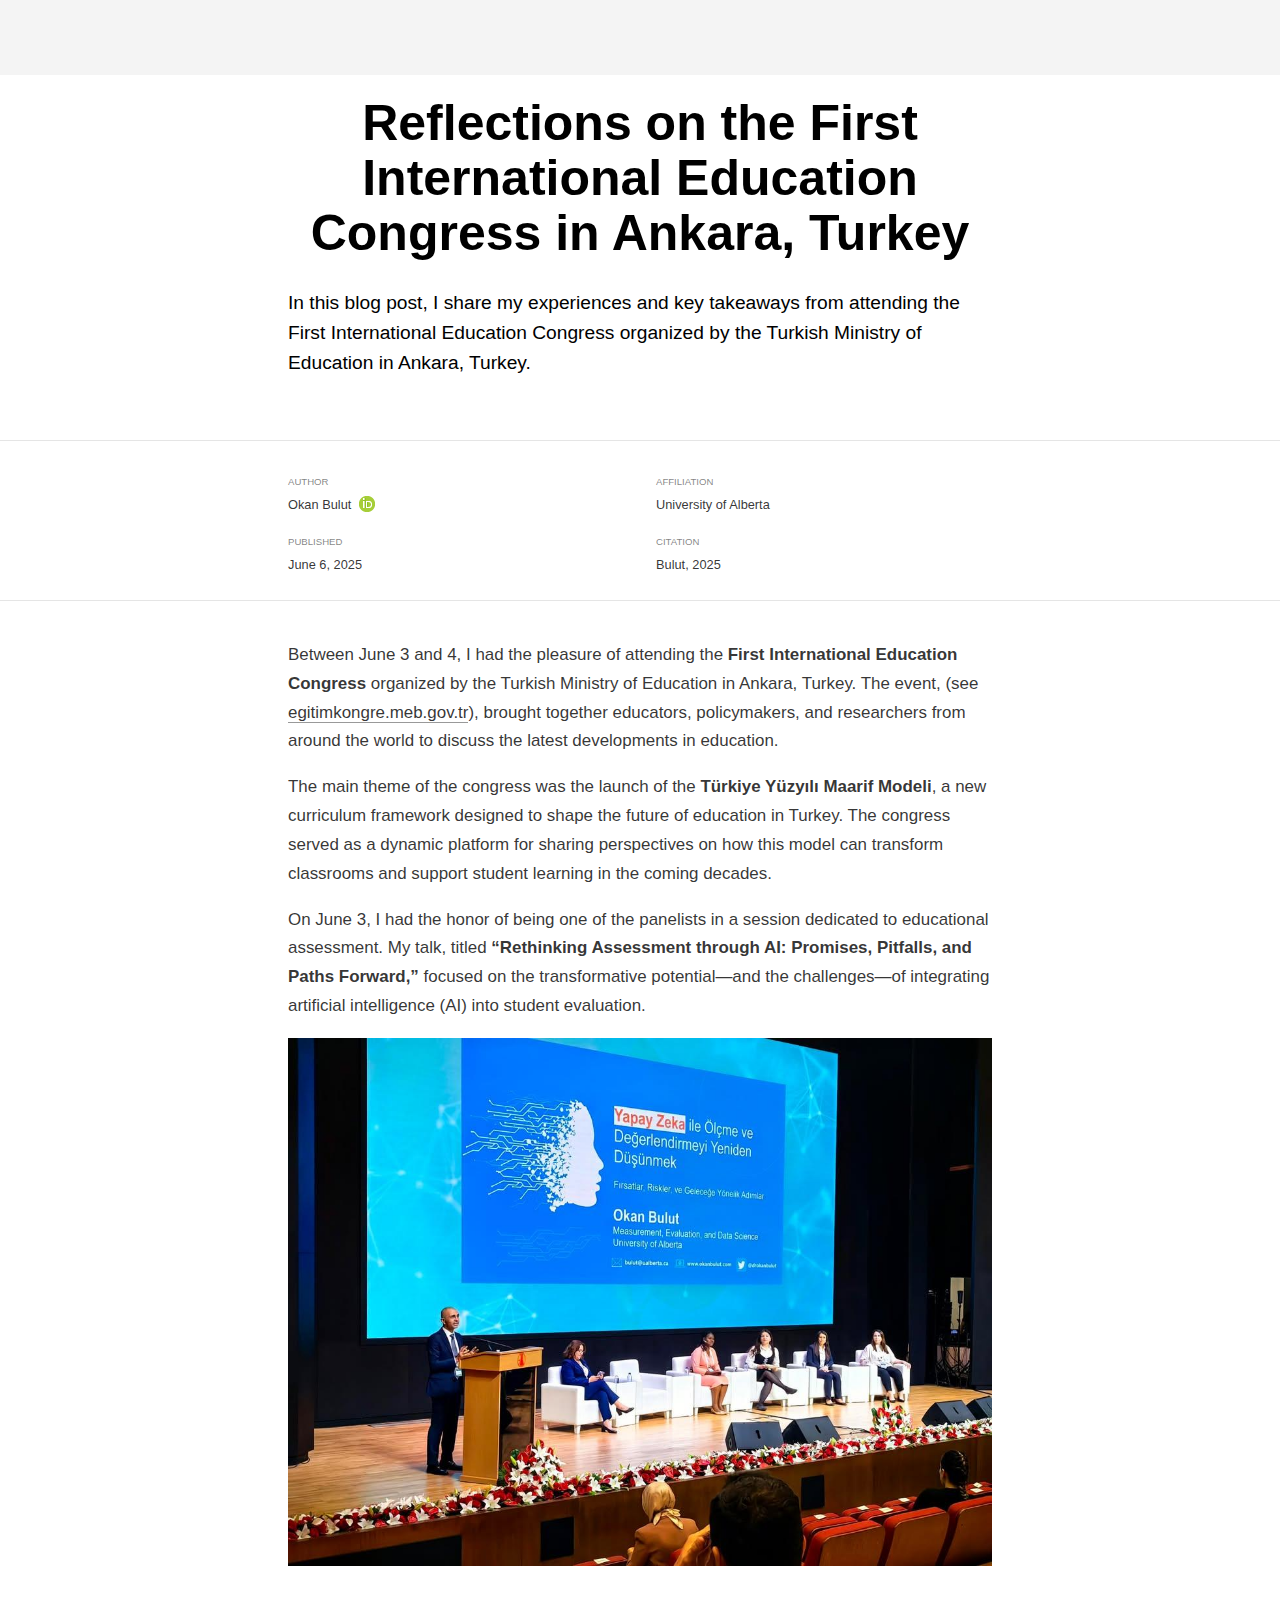
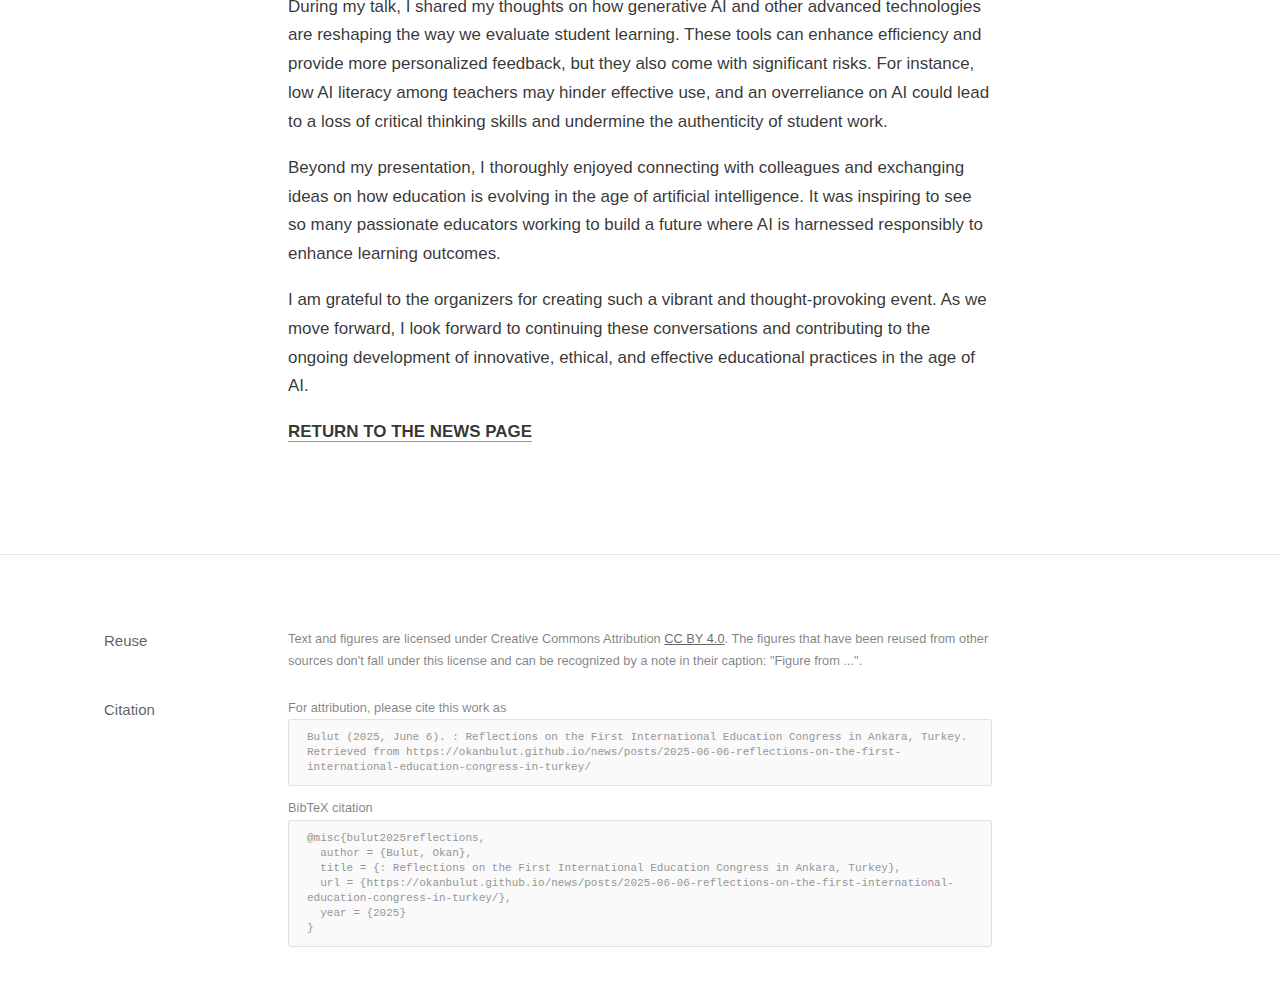
<file: docs/posts/2025-06-06-reflections-on-the-first-international-education-congress-in-turkey/index.html>
<!DOCTYPE html>

<html xmlns="http://www.w3.org/1999/xhtml" lang="" xml:lang="">

<head>
  <meta charset="utf-8"/>
  <meta name="viewport" content="width=device-width, initial-scale=1"/>
  <meta http-equiv="X-UA-Compatible" content="IE=Edge,chrome=1"/>
  <meta name="generator" content="distill" />

  <style type="text/css">
  /* Hide doc at startup (prevent jankiness while JS renders/transforms) */
  body {
    visibility: hidden;
  }
  </style>

 <!--radix_placeholder_import_source-->
 <!--/radix_placeholder_import_source-->

<style type="text/css">code{white-space: pre;}</style>
<style type="text/css" data-origin="pandoc">
pre > code.sourceCode { white-space: pre; position: relative; }
pre > code.sourceCode > span { line-height: 1.25; }
pre > code.sourceCode > span:empty { height: 1.2em; }
.sourceCode { overflow: visible; }
code.sourceCode > span { color: inherit; text-decoration: inherit; }
div.sourceCode { margin: 1em 0; }
pre.sourceCode { margin: 0; }
@media screen {
div.sourceCode { overflow: auto; }
}
@media print {
pre > code.sourceCode { white-space: pre-wrap; }
pre > code.sourceCode > span { display: inline-block; text-indent: -5em; padding-left: 5em; }
}
pre.numberSource code
  { counter-reset: source-line 0; }
pre.numberSource code > span
  { position: relative; left: -4em; counter-increment: source-line; }
pre.numberSource code > span > a:first-child::before
  { content: counter(source-line);
    position: relative; left: -1em; text-align: right; vertical-align: baseline;
    border: none; display: inline-block;
    -webkit-touch-callout: none; -webkit-user-select: none;
    -khtml-user-select: none; -moz-user-select: none;
    -ms-user-select: none; user-select: none;
    padding: 0 4px; width: 4em;
    color: #aaaaaa;
  }
pre.numberSource { margin-left: 3em; border-left: 1px solid #aaaaaa;  padding-left: 4px; }
div.sourceCode
  { color: #00769e; background-color: #f1f3f5; }
@media screen {
pre > code.sourceCode > span > a:first-child::before { text-decoration: underline; }
}
code span { color: #00769e; } /* Normal */
code span.al { color: #ad0000; } /* Alert */
code span.an { color: #5e5e5e; } /* Annotation */
code span.at { color: #657422; } /* Attribute */
code span.bn { color: #ad0000; } /* BaseN */
code span.bu { } /* BuiltIn */
code span.cf { color: #00769e; } /* ControlFlow */
code span.ch { color: #20794d; } /* Char */
code span.cn { color: #8f5902; } /* Constant */
code span.co { color: #5e5e5e; } /* Comment */
code span.cv { color: #5e5e5e; font-style: italic; } /* CommentVar */
code span.do { color: #5e5e5e; font-style: italic; } /* Documentation */
code span.dt { color: #ad0000; } /* DataType */
code span.dv { color: #ad0000; } /* DecVal */
code span.er { color: #ad0000; } /* Error */
code span.ex { } /* Extension */
code span.fl { color: #ad0000; } /* Float */
code span.fu { color: #4758ab; } /* Function */
code span.im { } /* Import */
code span.in { color: #5e5e5e; } /* Information */
code span.kw { color: #00769e; } /* Keyword */
code span.op { color: #5e5e5e; } /* Operator */
code span.ot { color: #00769e; } /* Other */
code span.pp { color: #ad0000; } /* Preprocessor */
code span.sc { color: #5e5e5e; } /* SpecialChar */
code span.ss { color: #20794d; } /* SpecialString */
code span.st { color: #20794d; } /* String */
code span.va { color: #111111; } /* Variable */
code span.vs { color: #20794d; } /* VerbatimString */
code span.wa { color: #5e5e5e; font-style: italic; } /* Warning */
</style>


  <!--radix_placeholder_meta_tags-->
<title>: Reflections on the First International Education Congress in Ankara, Turkey</title>

<meta property="description" itemprop="description" content="In this blog post, I share my experiences and key takeaways from attending the First International Education Congress organized by the Turkish Ministry of Education in Ankara, Turkey."/>

<link rel="canonical" href="https://okanbulut.github.io/news/posts/2025-06-06-reflections-on-the-first-international-education-congress-in-turkey/"/>
<link rel="license" href="https://creativecommons.org/licenses/by/4.0/"/>

<!--  https://schema.org/Article -->
<meta property="article:published" itemprop="datePublished" content="2025-06-06"/>
<meta property="article:created" itemprop="dateCreated" content="2025-06-06"/>
<meta name="article:author" content="Okan Bulut"/>

<!--  https://developers.facebook.com/docs/sharing/webmasters#markup -->
<meta property="og:title" content=": Reflections on the First International Education Congress in Ankara, Turkey"/>
<meta property="og:type" content="article"/>
<meta property="og:description" content="In this blog post, I share my experiences and key takeaways from attending the First International Education Congress organized by the Turkish Ministry of Education in Ankara, Turkey."/>
<meta property="og:url" content="https://okanbulut.github.io/news/posts/2025-06-06-reflections-on-the-first-international-education-congress-in-turkey/"/>
<meta property="og:image" content="https://okanbulut.github.io/news/posts/2025-06-06-reflections-on-the-first-international-education-congress-in-turkey/meb.png"/>
<meta property="og:image:width" content="2297"/>
<meta property="og:image:height" content="1455"/>
<meta property="og:locale" content="en_US"/>
<meta property="og:site_name" content=""/>

<!--  https://dev.twitter.com/cards/types/summary -->
<meta property="twitter:card" content="summary_large_image"/>
<meta property="twitter:title" content=": Reflections on the First International Education Congress in Ankara, Turkey"/>
<meta property="twitter:description" content="In this blog post, I share my experiences and key takeaways from attending the First International Education Congress organized by the Turkish Ministry of Education in Ankara, Turkey."/>
<meta property="twitter:url" content="https://okanbulut.github.io/news/posts/2025-06-06-reflections-on-the-first-international-education-congress-in-turkey/"/>
<meta property="twitter:image" content="https://okanbulut.github.io/news/posts/2025-06-06-reflections-on-the-first-international-education-congress-in-turkey/meb.png"/>
<meta property="twitter:image:width" content="2297"/>
<meta property="twitter:image:height" content="1455"/>

<!--  https://scholar.google.com/intl/en/scholar/inclusion.html#indexing -->
<meta name="citation_title" content=": Reflections on the First International Education Congress in Ankara, Turkey"/>
<meta name="citation_fulltext_html_url" content="https://okanbulut.github.io/news/posts/2025-06-06-reflections-on-the-first-international-education-congress-in-turkey/"/>
<meta name="citation_fulltext_world_readable" content=""/>
<meta name="citation_online_date" content="2025/06/06"/>
<meta name="citation_publication_date" content="2025/06/06"/>
<meta name="citation_author" content="Okan Bulut"/>
<meta name="citation_author_institution" content="University of Alberta"/>
<!--/radix_placeholder_meta_tags-->
  <!--radix_placeholder_rmarkdown_metadata-->

<script type="text/json" id="radix-rmarkdown-metadata">
{"type":"list","attributes":{"names":{"type":"character","attributes":{},"value":["creative_commons","title","description","author","date","preview","output","citation_url","canonical_url"]}},"value":[{"type":"character","attributes":{},"value":["CC BY"]},{"type":"character","attributes":{},"value":["Reflections on the First International Education Congress in Ankara, Turkey"]},{"type":"character","attributes":{},"value":["In this blog post, I share my experiences and key takeaways from attending the First International Education Congress organized by the Turkish Ministry of Education in Ankara, Turkey."]},{"type":"list","attributes":{},"value":[{"type":"list","attributes":{"names":{"type":"character","attributes":{},"value":["name","url","affiliation","affiliation_url","orcid_id"]}},"value":[{"type":"character","attributes":{},"value":["Okan Bulut"]},{"type":"character","attributes":{},"value":["http://www.okanbulut.com/"]},{"type":"character","attributes":{},"value":["University of Alberta"]},{"type":"character","attributes":{},"value":["https://www.ualberta.ca"]},{"type":"character","attributes":{},"value":["0000-0001-5853-1267"]}]}]},{"type":"character","attributes":{},"value":["2025-06-06"]},{"type":"character","attributes":{},"value":["meb.png"]},{"type":"list","attributes":{"names":{"type":"character","attributes":{},"value":["distill::distill_article"]}},"value":[{"type":"list","attributes":{"names":{"type":"character","attributes":{},"value":["self_contained"]}},"value":[{"type":"logical","attributes":{},"value":[false]}]}]},{"type":"character","attributes":{},"value":["https://okanbulut.github.io/news/posts/2025-06-06-reflections-on-the-first-international-education-congress-in-turkey/"]},{"type":"character","attributes":{},"value":["https://okanbulut.github.io/news/posts/2025-06-06-reflections-on-the-first-international-education-congress-in-turkey/"]}]}
</script>
<!--/radix_placeholder_rmarkdown_metadata-->
  
  <script type="text/json" id="radix-resource-manifest">
  {"type":"character","attributes":{},"value":["IMG_20250606_151352_330.jpg","meb.png","reflections-on-the-first-international-education-congress-in-turkey_files/anchor-4.2.2/anchor.min.js","reflections-on-the-first-international-education-congress-in-turkey_files/bowser-1.9.3/bowser.min.js","reflections-on-the-first-international-education-congress-in-turkey_files/distill-2.2.21/template.v2.js","reflections-on-the-first-international-education-congress-in-turkey_files/header-attrs-2.29/header-attrs.js","reflections-on-the-first-international-education-congress-in-turkey_files/jquery-3.6.0/jquery-3.6.0.js","reflections-on-the-first-international-education-congress-in-turkey_files/jquery-3.6.0/jquery-3.6.0.min.js","reflections-on-the-first-international-education-congress-in-turkey_files/jquery-3.6.0/jquery-3.6.0.min.map","reflections-on-the-first-international-education-congress-in-turkey_files/popper-2.6.0/popper.min.js","reflections-on-the-first-international-education-congress-in-turkey_files/tippy-6.2.7/tippy-bundle.umd.min.js","reflections-on-the-first-international-education-congress-in-turkey_files/tippy-6.2.7/tippy-light-border.css","reflections-on-the-first-international-education-congress-in-turkey_files/tippy-6.2.7/tippy.css","reflections-on-the-first-international-education-congress-in-turkey_files/tippy-6.2.7/tippy.umd.min.js","reflections-on-the-first-international-education-congress-in-turkey_files/webcomponents-2.0.0/webcomponents.js"]}
  </script>
  <!--radix_placeholder_navigation_in_header-->
<meta name="distill:offset" content="../.."/>

<script type="application/javascript">

  window.headroom_prevent_pin = false;

  window.document.addEventListener("DOMContentLoaded", function (event) {

    // initialize headroom for banner
    var header = $('header').get(0);
    var headerHeight = header.offsetHeight;
    var headroom = new Headroom(header, {
      tolerance: 5,
      onPin : function() {
        if (window.headroom_prevent_pin) {
          window.headroom_prevent_pin = false;
          headroom.unpin();
        }
      }
    });
    headroom.init();
    if(window.location.hash)
      headroom.unpin();
    $(header).addClass('headroom--transition');

    // offset scroll location for banner on hash change
    // (see: https://github.com/WickyNilliams/headroom.js/issues/38)
    window.addEventListener("hashchange", function(event) {
      window.scrollTo(0, window.pageYOffset - (headerHeight + 25));
    });

    // responsive menu
    $('.distill-site-header').each(function(i, val) {
      var topnav = $(this);
      var toggle = topnav.find('.nav-toggle');
      toggle.on('click', function() {
        topnav.toggleClass('responsive');
      });
    });

    // nav dropdowns
    $('.nav-dropbtn').click(function(e) {
      $(this).next('.nav-dropdown-content').toggleClass('nav-dropdown-active');
      $(this).parent().siblings('.nav-dropdown')
         .children('.nav-dropdown-content').removeClass('nav-dropdown-active');
    });
    $("body").click(function(e){
      $('.nav-dropdown-content').removeClass('nav-dropdown-active');
    });
    $(".nav-dropdown").click(function(e){
      e.stopPropagation();
    });
  });
</script>

<style type="text/css">

/* Theme (user-documented overrideables for nav appearance) */

.distill-site-nav {
  color: rgba(255, 255, 255, 0.8);
  background-color: #0F2E3D;
  font-size: 15px;
  font-weight: 300;
}

.distill-site-nav a {
  color: inherit;
  text-decoration: none;
}

.distill-site-nav a:hover {
  color: white;
}

@media print {
  .distill-site-nav {
    display: none;
  }
}

.distill-site-header {

}

.distill-site-footer {

}


/* Site Header */

.distill-site-header {
  width: 100%;
  box-sizing: border-box;
  z-index: 3;
}

.distill-site-header .nav-left {
  display: inline-block;
  margin-left: 8px;
}

@media screen and (max-width: 768px) {
  .distill-site-header .nav-left {
    margin-left: 0;
  }
}


.distill-site-header .nav-right {
  float: right;
  margin-right: 8px;
}

.distill-site-header a,
.distill-site-header .title {
  display: inline-block;
  text-align: center;
  padding: 14px 10px 14px 10px;
}

.distill-site-header .title {
  font-size: 18px;
  min-width: 150px;
}

.distill-site-header .logo {
  padding: 0;
}

.distill-site-header .logo img {
  display: none;
  max-height: 20px;
  width: auto;
  margin-bottom: -4px;
}

.distill-site-header .nav-image img {
  max-height: 18px;
  width: auto;
  display: inline-block;
  margin-bottom: -3px;
}



@media screen and (min-width: 1000px) {
  .distill-site-header .logo img {
    display: inline-block;
  }
  .distill-site-header .nav-left {
    margin-left: 20px;
  }
  .distill-site-header .nav-right {
    margin-right: 20px;
  }
  .distill-site-header .title {
    padding-left: 12px;
  }
}


.distill-site-header .nav-toggle {
  display: none;
}

.nav-dropdown {
  display: inline-block;
  position: relative;
}

.nav-dropdown .nav-dropbtn {
  border: none;
  outline: none;
  color: rgba(255, 255, 255, 0.8);
  padding: 16px 10px;
  background-color: transparent;
  font-family: inherit;
  font-size: inherit;
  font-weight: inherit;
  margin: 0;
  margin-top: 1px;
  z-index: 2;
}

.nav-dropdown-content {
  display: none;
  position: absolute;
  background-color: white;
  min-width: 200px;
  border: 1px solid rgba(0,0,0,0.15);
  border-radius: 4px;
  box-shadow: 0px 8px 16px 0px rgba(0,0,0,0.1);
  z-index: 1;
  margin-top: 2px;
  white-space: nowrap;
  padding-top: 4px;
  padding-bottom: 4px;
}

.nav-dropdown-content hr {
  margin-top: 4px;
  margin-bottom: 4px;
  border: none;
  border-bottom: 1px solid rgba(0, 0, 0, 0.1);
}

.nav-dropdown-active {
  display: block;
}

.nav-dropdown-content a, .nav-dropdown-content .nav-dropdown-header {
  color: black;
  padding: 6px 24px;
  text-decoration: none;
  display: block;
  text-align: left;
}

.nav-dropdown-content .nav-dropdown-header {
  display: block;
  padding: 5px 24px;
  padding-bottom: 0;
  text-transform: uppercase;
  font-size: 14px;
  color: #999999;
  white-space: nowrap;
}

.nav-dropdown:hover .nav-dropbtn {
  color: white;
}

.nav-dropdown-content a:hover {
  background-color: #ddd;
  color: black;
}

.nav-right .nav-dropdown-content {
  margin-left: -45%;
  right: 0;
}

@media screen and (max-width: 768px) {
  .distill-site-header a, .distill-site-header .nav-dropdown  {display: none;}
  .distill-site-header a.nav-toggle {
    float: right;
    display: block;
  }
  .distill-site-header .title {
    margin-left: 0;
  }
  .distill-site-header .nav-right {
    margin-right: 0;
  }
  .distill-site-header {
    overflow: hidden;
  }
  .nav-right .nav-dropdown-content {
    margin-left: 0;
  }
}


@media screen and (max-width: 768px) {
  .distill-site-header.responsive {position: relative; min-height: 500px; }
  .distill-site-header.responsive a.nav-toggle {
    position: absolute;
    right: 0;
    top: 0;
  }
  .distill-site-header.responsive a,
  .distill-site-header.responsive .nav-dropdown {
    display: block;
    text-align: left;
  }
  .distill-site-header.responsive .nav-left,
  .distill-site-header.responsive .nav-right {
    width: 100%;
  }
  .distill-site-header.responsive .nav-dropdown {float: none;}
  .distill-site-header.responsive .nav-dropdown-content {position: relative;}
  .distill-site-header.responsive .nav-dropdown .nav-dropbtn {
    display: block;
    width: 100%;
    text-align: left;
  }
}

/* Site Footer */

.distill-site-footer {
  width: 100%;
  overflow: hidden;
  box-sizing: border-box;
  z-index: 3;
  margin-top: 30px;
  padding-top: 30px;
  padding-bottom: 30px;
  text-align: center;
}

/* Headroom */

d-title {
  padding-top: 6rem;
}

@media print {
  d-title {
    padding-top: 4rem;
  }
}

.headroom {
  z-index: 1000;
  position: fixed;
  top: 0;
  left: 0;
  right: 0;
}

.headroom--transition {
  transition: all .4s ease-in-out;
}

.headroom--unpinned {
  top: -100px;
}

.headroom--pinned {
  top: 0;
}

/* adjust viewport for navbar height */
/* helps vertically center bootstrap (non-distill) content */
.min-vh-100 {
  min-height: calc(100vh - 100px) !important;
}

</style>

<script src="../../site_libs/jquery-3.6.0/jquery-3.6.0.min.js"></script>
<link href="../../site_libs/font-awesome-6.5.2/css/all.min.css" rel="stylesheet"/>
<link href="../../site_libs/font-awesome-6.5.2/css/v4-shims.min.css" rel="stylesheet"/>
<script src="../../site_libs/headroom-0.9.4/headroom.min.js"></script>
<!--/radix_placeholder_navigation_in_header-->
  <!--radix_placeholder_distill-->

<style type="text/css">

body {
  background-color: white;
}

.pandoc-table {
  width: 100%;
}

.pandoc-table>caption {
  margin-bottom: 10px;
}

.pandoc-table th:not([align]) {
  text-align: left;
}

.pagedtable-footer {
  font-size: 15px;
}

d-byline .byline {
  grid-template-columns: 2fr 2fr;
}

d-byline .byline h3 {
  margin-block-start: 1.5em;
}

d-byline .byline .authors-affiliations h3 {
  margin-block-start: 0.5em;
}

.authors-affiliations .orcid-id {
  width: 16px;
  height:16px;
  margin-left: 4px;
  margin-right: 4px;
  vertical-align: middle;
  padding-bottom: 2px;
}

d-title .dt-tags {
  margin-top: 1em;
  grid-column: text;
}

.dt-tags .dt-tag {
  text-decoration: none;
  display: inline-block;
  color: rgba(0,0,0,0.6);
  padding: 0em 0.4em;
  margin-right: 0.5em;
  margin-bottom: 0.4em;
  font-size: 70%;
  border: 1px solid rgba(0,0,0,0.2);
  border-radius: 3px;
  text-transform: uppercase;
  font-weight: 500;
}

d-article table.gt_table td,
d-article table.gt_table th {
  border-bottom: none;
  font-size: 100%;
}

.html-widget {
  margin-bottom: 2.0em;
}

.l-screen-inset {
  padding-right: 16px;
}

.l-screen .caption {
  margin-left: 10px;
}

.shaded {
  background: rgb(247, 247, 247);
  padding-top: 20px;
  padding-bottom: 20px;
  border-top: 1px solid rgba(0, 0, 0, 0.1);
  border-bottom: 1px solid rgba(0, 0, 0, 0.1);
}

.shaded .html-widget {
  margin-bottom: 0;
  border: 1px solid rgba(0, 0, 0, 0.1);
}

.shaded .shaded-content {
  background: white;
}

.text-output {
  margin-top: 0;
  line-height: 1.5em;
}

.hidden {
  display: none !important;
}

hr.section-separator {
  border: none;
  border-top: 1px solid rgba(0, 0, 0, 0.1);
  margin: 0px;
}


d-byline {
  border-top: none;
}

d-article {
  padding-top: 2.5rem;
  padding-bottom: 30px;
  border-top: none;
}

d-appendix {
  padding-top: 30px;
}

d-article>p>img {
  width: 100%;
}

d-article h2 {
  margin: 1rem 0 1.5rem 0;
}

d-article h3 {
  margin-top: 1.5rem;
}

d-article iframe {
  border: 1px solid rgba(0, 0, 0, 0.1);
  margin-bottom: 2.0em;
  width: 100%;
}

/* Tweak code blocks */

d-article div.sourceCode code,
d-article pre code {
  font-family: Consolas, Monaco, 'Andale Mono', 'Ubuntu Mono', monospace;
}

d-article pre,
d-article div.sourceCode,
d-article div.sourceCode pre {
  overflow: auto;
}

d-article div.sourceCode {
  background-color: white;
}

d-article div.sourceCode pre {
  padding-left: 10px;
  font-size: 12px;
  border-left: 2px solid rgba(0,0,0,0.1);
}

d-article pre {
  font-size: 12px;
  color: black;
  background: none;
  margin-top: 0;
  text-align: left;
  white-space: pre;
  word-spacing: normal;
  word-break: normal;
  word-wrap: normal;
  line-height: 1.5;

  -moz-tab-size: 4;
  -o-tab-size: 4;
  tab-size: 4;

  -webkit-hyphens: none;
  -moz-hyphens: none;
  -ms-hyphens: none;
  hyphens: none;
}

d-article pre a {
  border-bottom: none;
}

d-article pre a:hover {
  border-bottom: none;
  text-decoration: underline;
}

d-article details {
  grid-column: text;
  margin-bottom: 0.8em;
}

@media(min-width: 768px) {

d-article pre,
d-article div.sourceCode,
d-article div.sourceCode pre {
  overflow: visible !important;
}

d-article div.sourceCode pre {
  padding-left: 18px;
  font-size: 14px;
}

/* tweak for Pandoc numbered line within distill */
d-article pre.numberSource code > span {
    left: -2em;
}

d-article pre {
  font-size: 14px;
}

}

figure img.external {
  background: white;
  border: 1px solid rgba(0, 0, 0, 0.1);
  box-shadow: 0 1px 8px rgba(0, 0, 0, 0.1);
  padding: 18px;
  box-sizing: border-box;
}

/* CSS for d-contents */

.d-contents {
  grid-column: text;
  color: rgba(0,0,0,0.8);
  font-size: 0.9em;
  padding-bottom: 1em;
  margin-bottom: 1em;
  padding-bottom: 0.5em;
  margin-bottom: 1em;
  padding-left: 0.25em;
  justify-self: start;
}

@media(min-width: 1000px) {
  .d-contents.d-contents-float {
    height: 0;
    grid-column-start: 1;
    grid-column-end: 4;
    justify-self: center;
    padding-right: 3em;
    padding-left: 2em;
  }
}

.d-contents nav h3 {
  font-size: 18px;
  margin-top: 0;
  margin-bottom: 1em;
}

.d-contents li {
  list-style-type: none
}

.d-contents nav > ul {
  padding-left: 0;
}

.d-contents ul {
  padding-left: 1em
}

.d-contents nav ul li {
  margin-top: 0.6em;
  margin-bottom: 0.2em;
}

.d-contents nav a {
  font-size: 13px;
  border-bottom: none;
  text-decoration: none
  color: rgba(0, 0, 0, 0.8);
}

.d-contents nav a:hover {
  text-decoration: underline solid rgba(0, 0, 0, 0.6)
}

.d-contents nav > ul > li > a {
  font-weight: 600;
}

.d-contents nav > ul > li > ul {
  font-weight: inherit;
}

.d-contents nav > ul > li > ul > li {
  margin-top: 0.2em;
}


.d-contents nav ul {
  margin-top: 0;
  margin-bottom: 0.25em;
}

.d-article-with-toc h2:nth-child(2) {
  margin-top: 0;
}


/* Figure */

.figure {
  position: relative;
  margin-bottom: 2.5em;
  margin-top: 1.5em;
}

.figure .caption {
  color: rgba(0, 0, 0, 0.6);
  font-size: 12px;
  line-height: 1.5em;
}

.figure img.external {
  background: white;
  border: 1px solid rgba(0, 0, 0, 0.1);
  box-shadow: 0 1px 8px rgba(0, 0, 0, 0.1);
  padding: 18px;
  box-sizing: border-box;
}

.figure .caption a {
  color: rgba(0, 0, 0, 0.6);
}

.figure .caption b,
.figure .caption strong, {
  font-weight: 600;
  color: rgba(0, 0, 0, 1.0);
}

/* Citations */

d-article .citation {
  color: inherit;
  cursor: inherit;
}

div.hanging-indent{
  margin-left: 1em; text-indent: -1em;
}

/* Citation hover box */

.tippy-box[data-theme~=light-border] {
  background-color: rgba(250, 250, 250, 0.95);
}

.tippy-content > p {
  margin-bottom: 0;
  padding: 2px;
}


/* Tweak 1000px media break to show more text */

@media(min-width: 1000px) {
  .base-grid,
  distill-header,
  d-title,
  d-abstract,
  d-article,
  d-appendix,
  distill-appendix,
  d-byline,
  d-footnote-list,
  d-citation-list,
  distill-footer {
    grid-template-columns: [screen-start] 1fr [page-start kicker-start] 80px [middle-start] 50px [text-start kicker-end] 65px 65px 65px 65px 65px 65px 65px 65px [text-end gutter-start] 65px [middle-end] 65px [page-end gutter-end] 1fr [screen-end];
    grid-column-gap: 16px;
  }

  .grid {
    grid-column-gap: 16px;
  }

  d-article {
    font-size: 1.06rem;
    line-height: 1.7em;
  }
  figure .caption, .figure .caption, figure figcaption {
    font-size: 13px;
  }
}

@media(min-width: 1180px) {
  .base-grid,
  distill-header,
  d-title,
  d-abstract,
  d-article,
  d-appendix,
  distill-appendix,
  d-byline,
  d-footnote-list,
  d-citation-list,
  distill-footer {
    grid-template-columns: [screen-start] 1fr [page-start kicker-start] 60px [middle-start] 60px [text-start kicker-end] 60px 60px 60px 60px 60px 60px 60px 60px [text-end gutter-start] 60px [middle-end] 60px [page-end gutter-end] 1fr [screen-end];
    grid-column-gap: 32px;
  }

  .grid {
    grid-column-gap: 32px;
  }
}


/* Get the citation styles for the appendix (not auto-injected on render since
   we do our own rendering of the citation appendix) */

d-appendix .citation-appendix,
.d-appendix .citation-appendix {
  font-size: 11px;
  line-height: 15px;
  border-left: 1px solid rgba(0, 0, 0, 0.1);
  padding-left: 18px;
  border: 1px solid rgba(0,0,0,0.1);
  background: rgba(0, 0, 0, 0.02);
  padding: 10px 18px;
  border-radius: 3px;
  color: rgba(150, 150, 150, 1);
  overflow: hidden;
  margin-top: -12px;
  white-space: pre-wrap;
  word-wrap: break-word;
}

/* Include appendix styles here so they can be overridden */

d-appendix {
  contain: layout style;
  font-size: 0.8em;
  line-height: 1.7em;
  margin-top: 60px;
  margin-bottom: 0;
  border-top: 1px solid rgba(0, 0, 0, 0.1);
  color: rgba(0,0,0,0.5);
  padding-top: 60px;
  padding-bottom: 48px;
}

d-appendix h3 {
  grid-column: page-start / text-start;
  font-size: 15px;
  font-weight: 500;
  margin-top: 1em;
  margin-bottom: 0;
  color: rgba(0,0,0,0.65);
}

d-appendix h3 + * {
  margin-top: 1em;
}

d-appendix ol {
  padding: 0 0 0 15px;
}

@media (min-width: 768px) {
  d-appendix ol {
    padding: 0 0 0 30px;
    margin-left: -30px;
  }
}

d-appendix li {
  margin-bottom: 1em;
}

d-appendix a {
  color: rgba(0, 0, 0, 0.6);
}

d-appendix > * {
  grid-column: text;
}

d-appendix > d-footnote-list,
d-appendix > d-citation-list,
d-appendix > distill-appendix {
  grid-column: screen;
}

/* Include footnote styles here so they can be overridden */

d-footnote-list {
  contain: layout style;
}

d-footnote-list > * {
  grid-column: text;
}

d-footnote-list a.footnote-backlink {
  color: rgba(0,0,0,0.3);
  padding-left: 0.5em;
}



/* Anchor.js */

.anchorjs-link {
  /*transition: all .25s linear; */
  text-decoration: none;
  border-bottom: none;
}
*:hover > .anchorjs-link {
  margin-left: -1.125em !important;
  text-decoration: none;
  border-bottom: none;
}

/* Social footer */

.social_footer {
  margin-top: 30px;
  margin-bottom: 0;
  color: rgba(0,0,0,0.67);
}

.disqus-comments {
  margin-right: 30px;
}

.disqus-comment-count {
  border-bottom: 1px solid rgba(0, 0, 0, 0.4);
  cursor: pointer;
}

#disqus_thread {
  margin-top: 30px;
}

.article-sharing a {
  border-bottom: none;
  margin-right: 8px;
}

.article-sharing a:hover {
  border-bottom: none;
}

.sidebar-section.subscribe {
  font-size: 12px;
  line-height: 1.6em;
}

.subscribe p {
  margin-bottom: 0.5em;
}


.article-footer .subscribe {
  font-size: 15px;
  margin-top: 45px;
}


.sidebar-section.custom {
  font-size: 12px;
  line-height: 1.6em;
}

.custom p {
  margin-bottom: 0.5em;
}

/* Styles for listing layout (hide title) */
.layout-listing d-title, .layout-listing .d-title {
  display: none;
}

/* Styles for posts lists (not auto-injected) */


.posts-with-sidebar {
  padding-left: 45px;
  padding-right: 45px;
}

.posts-list .description h2,
.posts-list .description p {
  font-family: -apple-system, BlinkMacSystemFont, "Segoe UI", Roboto, Oxygen, Ubuntu, Cantarell, "Fira Sans", "Droid Sans", "Helvetica Neue", Arial, sans-serif;
}

.posts-list .description h2 {
  font-weight: 700;
  border-bottom: none;
  padding-bottom: 0;
}

.posts-list h2.post-tag {
  border-bottom: 1px solid rgba(0, 0, 0, 0.2);
  padding-bottom: 12px;
}
.posts-list {
  margin-top: 60px;
  margin-bottom: 24px;
}

.posts-list .post-preview {
  text-decoration: none;
  overflow: hidden;
  display: block;
  border-bottom: 1px solid rgba(0, 0, 0, 0.1);
  padding: 24px 0;
}

.post-preview-last {
  border-bottom: none !important;
}

.posts-list .posts-list-caption {
  grid-column: screen;
  font-weight: 400;
}

.posts-list .post-preview h2 {
  margin: 0 0 6px 0;
  line-height: 1.2em;
  font-style: normal;
  font-size: 24px;
}

.posts-list .post-preview p {
  margin: 0 0 12px 0;
  line-height: 1.4em;
  font-size: 16px;
}

.posts-list .post-preview .thumbnail {
  box-sizing: border-box;
  margin-bottom: 24px;
  position: relative;
  max-width: 500px;
}
.posts-list .post-preview img {
  width: 100%;
  display: block;
}

.posts-list .metadata {
  font-size: 12px;
  line-height: 1.4em;
  margin-bottom: 18px;
}

.posts-list .metadata > * {
  display: inline-block;
}

.posts-list .metadata .publishedDate {
  margin-right: 2em;
}

.posts-list .metadata .dt-authors {
  display: block;
  margin-top: 0.3em;
  margin-right: 2em;
}

.posts-list .dt-tags {
  display: block;
  line-height: 1em;
}

.posts-list .dt-tags .dt-tag {
  display: inline-block;
  color: rgba(0,0,0,0.6);
  padding: 0.3em 0.4em;
  margin-right: 0.2em;
  margin-bottom: 0.4em;
  font-size: 60%;
  border: 1px solid rgba(0,0,0,0.2);
  border-radius: 3px;
  text-transform: uppercase;
  font-weight: 500;
}

.posts-list img {
  opacity: 1;
}

.posts-list img[data-src] {
  opacity: 0;
}

.posts-more {
  clear: both;
}


.posts-sidebar {
  font-size: 16px;
}

.posts-sidebar h3 {
  font-size: 16px;
  margin-top: 0;
  margin-bottom: 0.5em;
  font-weight: 400;
  text-transform: uppercase;
}

.sidebar-section {
  margin-bottom: 30px;
}

.categories ul {
  list-style-type: none;
  margin: 0;
  padding: 0;
}

.categories li {
  color: rgba(0, 0, 0, 0.8);
  margin-bottom: 0;
}

.categories li>a {
  border-bottom: none;
}

.categories li>a:hover {
  border-bottom: 1px solid rgba(0, 0, 0, 0.4);
}

.categories .active {
  font-weight: 600;
}

.categories .category-count {
  color: rgba(0, 0, 0, 0.4);
}


@media(min-width: 768px) {
  .posts-list .post-preview h2 {
    font-size: 26px;
  }
  .posts-list .post-preview .thumbnail {
    float: right;
    width: 30%;
    margin-bottom: 0;
  }
  .posts-list .post-preview .description {
    float: left;
    width: 45%;
  }
  .posts-list .post-preview .metadata {
    float: left;
    width: 20%;
    margin-top: 8px;
  }
  .posts-list .post-preview p {
    margin: 0 0 12px 0;
    line-height: 1.5em;
    font-size: 16px;
  }
  .posts-with-sidebar .posts-list {
    float: left;
    width: 75%;
  }
  .posts-with-sidebar .posts-sidebar {
    float: right;
    width: 20%;
    margin-top: 60px;
    padding-top: 24px;
    padding-bottom: 24px;
  }
}


/* Improve display for browsers without grid (IE/Edge <= 15) */

.downlevel {
  line-height: 1.6em;
  font-family: -apple-system, BlinkMacSystemFont, "Segoe UI", Roboto, Oxygen, Ubuntu, Cantarell, "Fira Sans", "Droid Sans", "Helvetica Neue", Arial, sans-serif;
  margin: 0;
}

.downlevel .d-title {
  padding-top: 6rem;
  padding-bottom: 1.5rem;
}

.downlevel .d-title h1 {
  font-size: 50px;
  font-weight: 700;
  line-height: 1.1em;
  margin: 0 0 0.5rem;
}

.downlevel .d-title p {
  font-weight: 300;
  font-size: 1.2rem;
  line-height: 1.55em;
  margin-top: 0;
}

.downlevel .d-byline {
  padding-top: 0.8em;
  padding-bottom: 0.8em;
  font-size: 0.8rem;
  line-height: 1.8em;
}

.downlevel .section-separator {
  border: none;
  border-top: 1px solid rgba(0, 0, 0, 0.1);
}

.downlevel .d-article {
  font-size: 1.06rem;
  line-height: 1.7em;
  padding-top: 1rem;
  padding-bottom: 2rem;
}


.downlevel .d-appendix {
  padding-left: 0;
  padding-right: 0;
  max-width: none;
  font-size: 0.8em;
  line-height: 1.7em;
  margin-bottom: 0;
  color: rgba(0,0,0,0.5);
  padding-top: 40px;
  padding-bottom: 48px;
}

.downlevel .footnotes ol {
  padding-left: 13px;
}

.downlevel .base-grid,
.downlevel .distill-header,
.downlevel .d-title,
.downlevel .d-abstract,
.downlevel .d-article,
.downlevel .d-appendix,
.downlevel .distill-appendix,
.downlevel .d-byline,
.downlevel .d-footnote-list,
.downlevel .d-citation-list,
.downlevel .distill-footer,
.downlevel .appendix-bottom,
.downlevel .posts-container {
  padding-left: 40px;
  padding-right: 40px;
}

@media(min-width: 768px) {
  .downlevel .base-grid,
  .downlevel .distill-header,
  .downlevel .d-title,
  .downlevel .d-abstract,
  .downlevel .d-article,
  .downlevel .d-appendix,
  .downlevel .distill-appendix,
  .downlevel .d-byline,
  .downlevel .d-footnote-list,
  .downlevel .d-citation-list,
  .downlevel .distill-footer,
  .downlevel .appendix-bottom,
  .downlevel .posts-container {
  padding-left: 150px;
  padding-right: 150px;
  max-width: 900px;
}
}

.downlevel pre code {
  display: block;
  border-left: 2px solid rgba(0, 0, 0, .1);
  padding: 0 0 0 20px;
  font-size: 14px;
}

.downlevel code, .downlevel pre {
  color: black;
  background: none;
  font-family: Consolas, Monaco, 'Andale Mono', 'Ubuntu Mono', monospace;
  text-align: left;
  white-space: pre;
  word-spacing: normal;
  word-break: normal;
  word-wrap: normal;
  line-height: 1.5;

  -moz-tab-size: 4;
  -o-tab-size: 4;
  tab-size: 4;

  -webkit-hyphens: none;
  -moz-hyphens: none;
  -ms-hyphens: none;
  hyphens: none;
}

.downlevel .posts-list .post-preview {
  color: inherit;
}



</style>

<script type="application/javascript">

function is_downlevel_browser() {
  if (bowser.isUnsupportedBrowser({ msie: "12", msedge: "16"},
                                 window.navigator.userAgent)) {
    return true;
  } else {
    return window.load_distill_framework === undefined;
  }
}

// show body when load is complete
function on_load_complete() {

  // add anchors
  if (window.anchors) {
    window.anchors.options.placement = 'left';
    window.anchors.add('d-article > h2, d-article > h3, d-article > h4, d-article > h5');
  }


  // set body to visible
  document.body.style.visibility = 'visible';

  // force redraw for leaflet widgets
  if (window.HTMLWidgets) {
    var maps = window.HTMLWidgets.findAll(".leaflet");
    $.each(maps, function(i, el) {
      var map = this.getMap();
      map.invalidateSize();
      map.eachLayer(function(layer) {
        if (layer instanceof L.TileLayer)
          layer.redraw();
      });
    });
  }

  // trigger 'shown' so htmlwidgets resize
  $('d-article').trigger('shown');
}

function init_distill() {

  init_common();

  // create front matter
  var front_matter = $('<d-front-matter></d-front-matter>');
  $('#distill-front-matter').wrap(front_matter);

  // create d-title
  $('.d-title').changeElementType('d-title');

  // separator
  var separator = '<hr class="section-separator" style="clear: both"/>';
  // prepend separator above appendix
  $('.d-byline').before(separator);
  $('.d-article').before(separator);

  // create d-byline
  var byline = $('<d-byline></d-byline>');
  $('.d-byline').replaceWith(byline);

  // create d-article
  var article = $('<d-article></d-article>');
  $('.d-article').wrap(article).children().unwrap();

  // move posts container into article
  $('.posts-container').appendTo($('d-article'));

  // create d-appendix
  $('.d-appendix').changeElementType('d-appendix');

  // flag indicating that we have appendix items
  var appendix = $('.appendix-bottom').children('h3').length > 0;

  // replace footnotes with <d-footnote>
  $('.footnote-ref').each(function(i, val) {
    appendix = true;
    var href = $(this).attr('href');
    var id = href.replace('#', '');
    var fn = $('#' + id);
    var fn_p = $('#' + id + '>p');
    fn_p.find('.footnote-back').remove();
    var text = fn_p.html();
    var dtfn = $('<d-footnote></d-footnote>');
    dtfn.html(text);
    $(this).replaceWith(dtfn);
  });
  // remove footnotes
  $('.footnotes').remove();

  // move refs into #references-listing
  $('#references-listing').replaceWith($('#refs'));

  $('h1.appendix, h2.appendix').each(function(i, val) {
    $(this).changeElementType('h3');
  });
  $('h3.appendix').each(function(i, val) {
    var id = $(this).attr('id');
    $('.d-contents a[href="#' + id + '"]').parent().remove();
    appendix = true;
    $(this).nextUntil($('h1, h2, h3')).addBack().appendTo($('d-appendix'));
  });

  // show d-appendix if we have appendix content
  $("d-appendix").css('display', appendix ? 'grid' : 'none');

  // localize layout chunks to just output
  $('.layout-chunk').each(function(i, val) {

    // capture layout
    var layout = $(this).attr('data-layout');

    // apply layout to markdown level block elements
    var elements = $(this).children().not('details, div.sourceCode, pre, script');
    elements.each(function(i, el) {
      var layout_div = $('<div class="' + layout + '"></div>');
      if (layout_div.hasClass('shaded')) {
        var shaded_content = $('<div class="shaded-content"></div>');
        $(this).wrap(shaded_content);
        $(this).parent().wrap(layout_div);
      } else {
        $(this).wrap(layout_div);
      }
    });


    // unwrap the layout-chunk div
    $(this).children().unwrap();
  });

  // remove code block used to force  highlighting css
  $('.distill-force-highlighting-css').parent().remove();

  // remove empty line numbers inserted by pandoc when using a
  // custom syntax highlighting theme, except when numbering line
  // in code chunk
  $('pre:not(.numberLines) code.sourceCode a:empty').remove();

  // load distill framework
  load_distill_framework();

  // wait for window.distillRunlevel == 4 to do post processing
  function distill_post_process() {

    if (!window.distillRunlevel || window.distillRunlevel < 4)
      return;

    // hide author/affiliations entirely if we have no authors
    var front_matter = JSON.parse($("#distill-front-matter").html());
    var have_authors = front_matter.authors && front_matter.authors.length > 0;
    if (!have_authors)
      $('d-byline').addClass('hidden');

    // article with toc class
    $('.d-contents').parent().addClass('d-article-with-toc');

    // strip links that point to #
    $('.authors-affiliations').find('a[href="#"]').removeAttr('href');

    // add orcid ids
    $('.authors-affiliations').find('.author').each(function(i, el) {
      var orcid_id = front_matter.authors[i].orcidID;
      var author_name = front_matter.authors[i].author
      if (orcid_id) {
        var a = $('<a></a>');
        a.attr('href', 'https://orcid.org/' + orcid_id);
        var img = $('<img></img>');
        img.addClass('orcid-id');
        img.attr('alt', author_name ? 'ORCID ID for ' + author_name : 'ORCID ID');
        img.attr('src','[data-uri]');
        a.append(img);
        $(this).append(a);
      }
    });

    // hide elements of author/affiliations grid that have no value
    function hide_byline_column(caption) {
      $('d-byline').find('h3:contains("' + caption + '")').parent().css('visibility', 'hidden');
    }

    // affiliations
    var have_affiliations = false;
    for (var i = 0; i<front_matter.authors.length; ++i) {
      var author = front_matter.authors[i];
      if (author.affiliation !== "&nbsp;") {
        have_affiliations = true;
        break;
      }
    }
    if (!have_affiliations)
      $('d-byline').find('h3:contains("Affiliations")').css('visibility', 'hidden');

    // published date
    if (!front_matter.publishedDate)
      hide_byline_column("Published");

    // document object identifier
    var doi = $('d-byline').find('h3:contains("DOI")');
    var doi_p = doi.next().empty();
    if (!front_matter.doi) {
      // if we have a citation and valid citationText then link to that
      if ($('#citation').length > 0 && front_matter.citationText) {
        doi.html('Citation');
        $('<a href="#citation"></a>')
          .text(front_matter.citationText)
          .appendTo(doi_p);
      } else {
        hide_byline_column("DOI");
      }
    } else {
      $('<a></a>')
         .attr('href', "https://doi.org/" + front_matter.doi)
         .html(front_matter.doi)
         .appendTo(doi_p);
    }

     // change plural form of authors/affiliations
    if (front_matter.authors.length === 1) {
      var grid = $('.authors-affiliations');
      grid.children('h3:contains("Authors")').text('Author');
      grid.children('h3:contains("Affiliations")').text('Affiliation');
    }

    // remove d-appendix and d-footnote-list local styles
    $('d-appendix > style:first-child').remove();
    $('d-footnote-list > style:first-child').remove();

    // move appendix-bottom entries to the bottom
    $('.appendix-bottom').appendTo('d-appendix').children().unwrap();
    $('.appendix-bottom').remove();

    // hoverable references
    $('span.citation[data-cites]').each(function() {
      const citeChild = $(this).children()[0]
      // Do not process if @xyz has been used without escaping and without bibliography activated
      // https://github.com/rstudio/distill/issues/466
      if (citeChild === undefined) return true

      if (citeChild.nodeName == "D-FOOTNOTE") {
        var fn = citeChild
        $(this).html(fn.shadowRoot.querySelector("sup"))
        $(this).id = fn.id
        fn.remove()
      }
      var refs = $(this).attr('data-cites').split(" ");
      var refHtml = refs.map(function(ref) {
        // Could use CSS.escape too here, we insure backward compatibility in navigator
        return "<p>" + $('div[id="ref-' + ref + '"]').html() + "</p>";
      }).join("\n");
      window.tippy(this, {
        allowHTML: true,
        content: refHtml,
        maxWidth: 500,
        interactive: true,
        interactiveBorder: 10,
        theme: 'light-border',
        placement: 'bottom-start'
      });
    });

    // fix footnotes in tables (#411)
    // replacing broken distill.pub feature
    $('table d-footnote').each(function() {
      // we replace internal showAtNode methode which is triggered when hovering a footnote
      this.hoverBox.showAtNode = function(node) {
        // ported from https://github.com/distillpub/template/pull/105/files
        calcOffset = function(elem) {
            let x = elem.offsetLeft;
            let y = elem.offsetTop;
            // Traverse upwards until an `absolute` element is found or `elem`
            // becomes null.
            while (elem = elem.offsetParent && elem.style.position != 'absolute') {
                x += elem.offsetLeft;
                y += elem.offsetTop;
            }

            return { left: x, top: y };
        }
        // https://developer.mozilla.org/en-US/docs/Web/API/HTMLElement/offsetTop
        const bbox = node.getBoundingClientRect();
        const offset = calcOffset(node);
        this.show([offset.left + bbox.width, offset.top + bbox.height]);
      }
    })

    // clear polling timer
    clearInterval(tid);

    // show body now that everything is ready
    on_load_complete();
  }

  var tid = setInterval(distill_post_process, 50);
  distill_post_process();

}

function init_downlevel() {

  init_common();

   // insert hr after d-title
  $('.d-title').after($('<hr class="section-separator"/>'));

  // check if we have authors
  var front_matter = JSON.parse($("#distill-front-matter").html());
  var have_authors = front_matter.authors && front_matter.authors.length > 0;

  // manage byline/border
  if (!have_authors)
    $('.d-byline').remove();
  $('.d-byline').after($('<hr class="section-separator"/>'));
  $('.d-byline a').remove();

  // remove toc
  $('.d-contents').remove();

  // move appendix elements
  $('h1.appendix, h2.appendix').each(function(i, val) {
    $(this).changeElementType('h3');
  });
  $('h3.appendix').each(function(i, val) {
    $(this).nextUntil($('h1, h2, h3')).addBack().appendTo($('.d-appendix'));
  });


  // inject headers into references and footnotes
  var refs_header = $('<h3></h3>');
  refs_header.text('References');
  $('#refs').prepend(refs_header);

  var footnotes_header = $('<h3></h3');
  footnotes_header.text('Footnotes');
  $('.footnotes').children('hr').first().replaceWith(footnotes_header);

  // move appendix-bottom entries to the bottom
  $('.appendix-bottom').appendTo('.d-appendix').children().unwrap();
  $('.appendix-bottom').remove();

  // remove appendix if it's empty
  if ($('.d-appendix').children().length === 0)
    $('.d-appendix').remove();

  // prepend separator above appendix
  $('.d-appendix').before($('<hr class="section-separator" style="clear: both"/>'));

  // trim code
  $('pre>code').each(function(i, val) {
    $(this).html($.trim($(this).html()));
  });

  // move posts-container right before article
  $('.posts-container').insertBefore($('.d-article'));

  $('body').addClass('downlevel');

  on_load_complete();
}


function init_common() {

  // jquery plugin to change element types
  (function($) {
    $.fn.changeElementType = function(newType) {
      var attrs = {};

      $.each(this[0].attributes, function(idx, attr) {
        attrs[attr.nodeName] = attr.nodeValue;
      });

      this.replaceWith(function() {
        return $("<" + newType + "/>", attrs).append($(this).contents());
      });
    };
  })(jQuery);

  // prevent underline for linked images
  $('a > img').parent().css({'border-bottom' : 'none'});

  // mark non-body figures created by knitr chunks as 100% width
  $('.layout-chunk').each(function(i, val) {
    var figures = $(this).find('img, .html-widget');
    // ignore leaflet img layers (#106)
    figures = figures.filter(':not(img[class*="leaflet"])')
    if ($(this).attr('data-layout') !== "l-body") {
      figures.css('width', '100%');
    } else {
      figures.css('max-width', '100%');
      figures.filter("[width]").each(function(i, val) {
        var fig = $(this);
        fig.css('width', fig.attr('width') + 'px');
      });

    }
  });

  // auto-append index.html to post-preview links in file: protocol
  // and in rstudio ide preview
  $('.post-preview').each(function(i, val) {
    if (window.location.protocol === "file:")
      $(this).attr('href', $(this).attr('href') + "index.html");
  });

  // get rid of index.html references in header
  if (window.location.protocol !== "file:") {
    $('.distill-site-header a[href]').each(function(i,val) {
      $(this).attr('href', $(this).attr('href').replace(/^index[.]html/, "./"));
    });
  }

  // add class to pandoc style tables
  $('tr.header').parent('thead').parent('table').addClass('pandoc-table');
  $('.kable-table').children('table').addClass('pandoc-table');

  // add figcaption style to table captions
  $('caption').parent('table').addClass("figcaption");

  // initialize posts list
  if (window.init_posts_list)
    window.init_posts_list();

  // implmement disqus comment link
  $('.disqus-comment-count').click(function() {
    window.headroom_prevent_pin = true;
    $('#disqus_thread').toggleClass('hidden');
    if (!$('#disqus_thread').hasClass('hidden')) {
      var offset = $(this).offset();
      $(window).resize();
      $('html, body').animate({
        scrollTop: offset.top - 35
      });
    }
  });
}

document.addEventListener('DOMContentLoaded', function() {
  if (is_downlevel_browser())
    init_downlevel();
  else
    window.addEventListener('WebComponentsReady', init_distill);
});

</script>

<style type="text/css">
/* base variables */

/* Edit the CSS properties in this file to create a custom
   Distill theme. Only edit values in the right column
   for each row; values shown are the CSS defaults.
   To return any property to the default,
   you may set its value to: unset
   All rows must end with a semi-colon.                      */

/* Optional: embed custom fonts here with `@import`          */
/* This must remain at the top of this file.                 */



html {
  /*-- Main font sizes --*/
  --title-size:      50px;
  --body-size:       1.06rem;
  --code-size:       14px;
  --aside-size:      12px;
  --fig-cap-size:    13px;
  /*-- Main font colors --*/
  --title-color:     #000000;
  --header-color:    rgba(0, 0, 0, 0.8);
  --body-color:      rgba(0, 0, 0, 0.8);
  --aside-color:     rgba(0, 0, 0, 0.6);
  --fig-cap-color:   rgba(0, 0, 0, 0.6);
  /*-- Specify custom fonts ~~~ must be imported above   --*/
  --heading-font:    sans-serif;
  --mono-font:       monospace;
  --body-font:       sans-serif;
  --navbar-font:     sans-serif;  /* websites + blogs only */
}

/*-- ARTICLE METADATA --*/
d-byline {
  --heading-size:    0.6rem;
  --heading-color:   rgba(0, 0, 0, 0.5);
  --body-size:       0.8rem;
  --body-color:      rgba(0, 0, 0, 0.8);
}

/*-- ARTICLE TABLE OF CONTENTS --*/
.d-contents {
  --heading-size:    18px;
  --contents-size:   13px;
}

/*-- ARTICLE APPENDIX --*/
d-appendix {
  --heading-size:    15px;
  --heading-color:   rgba(0, 0, 0, 0.65);
  --text-size:       0.8em;
  --text-color:      rgba(0, 0, 0, 0.5);
}

/*-- WEBSITE HEADER + FOOTER --*/
/* These properties only apply to Distill sites and blogs  */

.distill-site-header {
  --title-size:       18px;
  --text-color:       rgba(255, 255, 255, 0.8);
  --text-size:        15px;
  --hover-color:      white;
  --bkgd-color:       #0F2E3D;
}

.distill-site-footer {
  --text-color:       rgba(255, 255, 255, 0.8);
  --text-size:        15px;
  --hover-color:      white;
  --bkgd-color:       #0F2E3D;
}

/*-- Additional custom styles --*/
/* Add any additional CSS rules below                      */
</style>
<style type="text/css">
/* base variables */

/* Edit the CSS properties in this file to create a custom
   Distill theme. Only edit values in the right column
   for each row; values shown are the CSS defaults.
   To return any property to the default,
   you may set its value to: unset
   All rows must end with a semi-colon.                      */

/* Optional: embed custom fonts here with `@import`          */
/* This must remain at the top of this file.                 */

html {
  /*-- Main font sizes --*/
  --title-size:      50px;
  --body-size:       1.06rem;
  --code-size:       14px;
  --aside-size:      12px;
  --fig-cap-size:    15px;
  /*-- Main font colors --*/
  --title-color:     #000000;
  --header-color:    rgba(0, 0, 0, 0.8);
  --body-color:      rgba(0, 0, 0, 0.8);
  --aside-color:     rgba(0, 0, 0, 0.6);
  --fig-cap-color:   rgba(0, 0, 0, 0.6);
  /*-- Specify custom fonts ~~~ must be imported above   --*/
  --heading-font:    sans-serif;
  --mono-font:       monospace;
  --body-font:       sans-serif;
  --navbar-font:     sans-serif;  /* websites + blogs only */
}

/*-- ARTICLE METADATA --*/
d-byline {
  --heading-size:    0.6rem;
  --heading-color:   rgba(0, 0, 0, 0.5);
  --body-size:       0.8rem;
  --body-color:      rgba(0, 0, 0, 0.8);
  --
}

/*-- ARTICLE TABLE OF CONTENTS --*/
.d-contents {
  --heading-size:    18px;
  --contents-size:   13px;
}

/*-- ARTICLE APPENDIX --*/
d-appendix {
  --heading-size:    15px;
  --heading-color:   rgba(0, 0, 0, 0.65);
  --text-size:       0.8em;
  --text-color:      rgba(0, 0, 0, 0.5);
}

/*-- WEBSITE HEADER + FOOTER --*/
/* These properties only apply to Distill sites and blogs  */

.distill-site-header {
  --title-size:       20px;
  --text-color:       rgba(255, 255, 255, 0.8);
  --text-size:        20px;
  --hover-color:      #f2cd00;
  --bkgd-color:       #F4F4F4;
}

.distill-site-footer {
  --text-color:       rgba(255, 255, 255, 0.8);
  --text-size:        15px;
  --hover-color:      white;
  --bkgd-color:       #275d38;
}

/*-- Additional custom styles --*/

.distill-site-header { 
  letter-spacing: 2px;
  padding:20px 20px;
  right: 0;
}

h1 {
text-align: center;
}



</style>
<style type="text/css">
/* base style */

/* FONT FAMILIES */

:root {
  --heading-default: -apple-system, BlinkMacSystemFont, "Segoe UI", Roboto, Oxygen, Ubuntu, Cantarell, "Fira Sans", "Droid Sans", "Helvetica Neue", Arial, sans-serif;
  --mono-default: Consolas, Monaco, 'Andale Mono', 'Ubuntu Mono', monospace;
  --body-default: -apple-system, BlinkMacSystemFont, "Segoe UI", Roboto, Oxygen, Ubuntu, Cantarell, "Fira Sans", "Droid Sans", "Helvetica Neue", Arial, sans-serif;
}

body,
.posts-list .post-preview p,
.posts-list .description p {
  font-family: var(--body-font), var(--body-default);
}

h1, h2, h3, h4, h5, h6,
.posts-list .post-preview h2,
.posts-list .description h2 {
  font-family: var(--heading-font), var(--heading-default);
}

d-article div.sourceCode code,
d-article pre code {
  font-family: var(--mono-font), var(--mono-default);
}


/*-- TITLE --*/
d-title h1,
.posts-list > h1 {
  color: var(--title-color, black);
}

d-title h1 {
  font-size: var(--title-size, 50px);
}

/*-- HEADERS --*/
d-article h1,
d-article h2,
d-article h3,
d-article h4,
d-article h5,
d-article h6 {
  color: var(--header-color, rgba(0, 0, 0, 0.8));
}

/*-- BODY --*/
d-article > p,  /* only text inside of <p> tags */
d-article > ul, /* lists */
d-article > ol {
  color: var(--body-color, rgba(0, 0, 0, 0.8));
  font-size: var(--body-size, 1.06rem);
}


/*-- CODE --*/
d-article div.sourceCode code,
d-article pre code {
  font-size: var(--code-size, 14px);
}

/*-- ASIDE --*/
d-article aside {
  font-size: var(--aside-size, 12px);
  color: var(--aside-color, rgba(0, 0, 0, 0.6));
}

/*-- FIGURE CAPTIONS --*/
figure .caption,
figure figcaption,
.figure .caption {
  font-size: var(--fig-cap-size, 13px);
  color: var(--fig-cap-color, rgba(0, 0, 0, 0.6));
}

/*-- METADATA --*/
d-byline h3 {
  font-size: var(--heading-size, 0.6rem);
  color: var(--heading-color, rgba(0, 0, 0, 0.5));
}

d-byline {
  font-size: var(--body-size, 0.8rem);
  color: var(--body-color, rgba(0, 0, 0, 0.8));
}

d-byline a,
d-article d-byline a {
  color: var(--body-color, rgba(0, 0, 0, 0.8));
}

/*-- TABLE OF CONTENTS --*/
.d-contents nav h3 {
  font-size: var(--heading-size, 18px);
}

.d-contents nav a {
  font-size: var(--contents-size, 13px);
}

/*-- APPENDIX --*/
d-appendix h3 {
  font-size: var(--heading-size, 15px);
  color: var(--heading-color, rgba(0, 0, 0, 0.65));
}

d-appendix {
  font-size: var(--text-size, 0.8em);
  color: var(--text-color, rgba(0, 0, 0, 0.5));
}

d-appendix d-footnote-list a.footnote-backlink {
  color: var(--text-color, rgba(0, 0, 0, 0.5));
}

/*-- WEBSITE HEADER + FOOTER --*/
.distill-site-header .title {
  font-size: var(--title-size, 18px);
  font-family: var(--navbar-font), var(--heading-default);
}

.distill-site-header a,
.nav-dropdown .nav-dropbtn {
  font-family: var(--navbar-font), var(--heading-default);
}

.nav-dropdown .nav-dropbtn {
  color: var(--text-color, rgba(255, 255, 255, 0.8));
  font-size: var(--text-size, 15px);
}

.distill-site-header a:hover,
.nav-dropdown:hover .nav-dropbtn {
  color: var(--hover-color, white);
}

.distill-site-header {
  font-size: var(--text-size, 15px);
  color: var(--text-color, rgba(255, 255, 255, 0.8));
  background-color: var(--bkgd-color, #0F2E3D);
}

.distill-site-footer {
  font-size: var(--text-size, 15px);
  color: var(--text-color, rgba(255, 255, 255, 0.8));
  background-color: var(--bkgd-color, #0F2E3D);
}

.distill-site-footer a:hover {
  color: var(--hover-color, white);
}</style>
<!--/radix_placeholder_distill-->
  <script src="../../site_libs/header-attrs-2.29/header-attrs.js"></script>
  <script src="../../site_libs/jquery-3.6.0/jquery-3.6.0.min.js"></script>
  <script src="../../site_libs/popper-2.6.0/popper.min.js"></script>
  <link href="../../site_libs/tippy-6.2.7/tippy.css" rel="stylesheet" />
  <link href="../../site_libs/tippy-6.2.7/tippy-light-border.css" rel="stylesheet" />
  <script src="../../site_libs/tippy-6.2.7/tippy.umd.min.js"></script>
  <script src="../../site_libs/anchor-4.2.2/anchor.min.js"></script>
  <script src="../../site_libs/bowser-1.9.3/bowser.min.js"></script>
  <script src="../../site_libs/webcomponents-2.0.0/webcomponents.js"></script>
  <script src="../../site_libs/distill-2.2.21/template.v2.js"></script>
  <!--radix_placeholder_site_in_header-->
<!--/radix_placeholder_site_in_header-->


</head>

<body>

<!--radix_placeholder_front_matter-->

<script id="distill-front-matter" type="text/json">
{"title":"Reflections on the First International Education Congress in Ankara, Turkey","description":"In this blog post, I share my experiences and key takeaways from attending the First International Education Congress organized by the Turkish Ministry of Education in Ankara, Turkey.","authors":[{"author":"Okan Bulut","authorURL":"http://www.okanbulut.com/","affiliation":"University of Alberta","affiliationURL":"https://www.ualberta.ca","orcidID":"0000-0001-5853-1267"}],"publishedDate":"2025-06-06T00:00:00.000-06:00","citationText":"Bulut, 2025"}
</script>

<!--/radix_placeholder_front_matter-->
<!--radix_placeholder_navigation_before_body-->
<header class="header header--fixed" role="banner">
<nav class="distill-site-nav distill-site-header">
<div class="nav-left">
<a href="../../index.html" class="title"></a>
<a href="../../index.html"></a>
</div>
<div class="nav-right">
<a href="javascript:void(0);" class="nav-toggle">&#9776;</a>
</div>
</nav>
</header>
<!--/radix_placeholder_navigation_before_body-->
<!--radix_placeholder_site_before_body-->
<!--/radix_placeholder_site_before_body-->

<div class="d-title">
<h1>Reflections on the First International Education Congress in Ankara, Turkey</h1>

<!--radix_placeholder_categories-->
<!--/radix_placeholder_categories-->
<p><p>In this blog post, I share my experiences and key takeaways from attending the First International Education Congress organized by the Turkish Ministry of Education in Ankara, Turkey.</p></p>
</div>

<div class="d-byline">
  Okan Bulut <a href="http://www.okanbulut.com/" class="uri">http://www.okanbulut.com/</a> (University of Alberta)<a href="https://www.ualberta.ca" class="uri">https://www.ualberta.ca</a>
  
<br/>2025-06-06
</div>

<div class="d-article">
<p>Between June 3 and 4, I had the pleasure of attending the <strong>First International Education Congress</strong> organized by the Turkish Ministry of Education in Ankara, Turkey. The event, (see <a href="https://egitimkongre.meb.gov.tr/">egitimkongre.meb.gov.tr</a>), brought together educators, policymakers, and researchers from around the world to discuss the latest developments in education.</p>
<p>The main theme of the congress was the launch of the <strong>Türkiye Yüzyılı Maarif Modeli</strong>, a new curriculum framework designed to shape the future of education in Turkey. The congress served as a dynamic platform for sharing perspectives on how this model can transform classrooms and support student learning in the coming decades.</p>
<p>On June 3, I had the honor of being one of the panelists in a session dedicated to educational assessment. My talk, titled <strong>“Rethinking Assessment through AI: Promises, Pitfalls, and Paths Forward,”</strong> focused on the transformative potential—and the challenges—of integrating artificial intelligence (AI) into student evaluation.</p>
<p><img src="IMG_20250606_151352_330.jpg" /></p>
<p>During my talk, I shared my thoughts on how generative AI and other advanced technologies are reshaping the way we evaluate student learning. These tools can enhance efficiency and provide more personalized feedback, but they also come with significant risks. For instance, low AI literacy among teachers may hinder effective use, and an overreliance on AI could lead to a loss of critical thinking skills and undermine the authenticity of student work.</p>
<p>Beyond my presentation, I thoroughly enjoyed connecting with colleagues and exchanging ideas on how education is evolving in the age of artificial intelligence. It was inspiring to see so many passionate educators working to build a future where AI is harnessed responsibly to enhance learning outcomes.</p>
<p>I am grateful to the organizers for creating such a vibrant and thought-provoking event. As we move forward, I look forward to continuing these conversations and contributing to the ongoing development of innovative, ethical, and effective educational practices in the age of AI.</p>
<p><a href="https://okanbulut.github.io/news/"><strong>RETURN TO THE NEWS PAGE</strong></a></p>
<div class="sourceCode" id="cb1"><pre class="sourceCode r distill-force-highlighting-css"><code class="sourceCode r"></code></pre></div>
<!--radix_placeholder_article_footer-->
<!--/radix_placeholder_article_footer-->
</div>

<div class="d-appendix">
</div>


<!--radix_placeholder_site_after_body-->
<!--/radix_placeholder_site_after_body-->
<!--radix_placeholder_appendices-->
<div class="appendix-bottom">
  <h3 id="reuse">Reuse</h3>
  <p>Text and figures are licensed under Creative Commons Attribution <a rel="license" href="https://creativecommons.org/licenses/by/4.0/">CC BY 4.0</a>. The figures that have been reused from other sources don't fall under this license and can be recognized by a note in their caption: "Figure from ...".</p>
  <h3 id="citation">Citation</h3>
  <p>For attribution, please cite this work as</p>
  <pre class="citation-appendix short">Bulut (2025, June 6). : Reflections on the First International Education Congress in Ankara, Turkey. Retrieved from https://okanbulut.github.io/news/posts/2025-06-06-reflections-on-the-first-international-education-congress-in-turkey/</pre>
  <p>BibTeX citation</p>
  <pre class="citation-appendix long">@misc{bulut2025reflections,
  author = {Bulut, Okan},
  title = {: Reflections on the First International Education Congress in Ankara, Turkey},
  url = {https://okanbulut.github.io/news/posts/2025-06-06-reflections-on-the-first-international-education-congress-in-turkey/},
  year = {2025}
}</pre>
</div>
<!--/radix_placeholder_appendices-->
<!--radix_placeholder_navigation_after_body-->
<!--/radix_placeholder_navigation_after_body-->

</body>

</html>
</file>
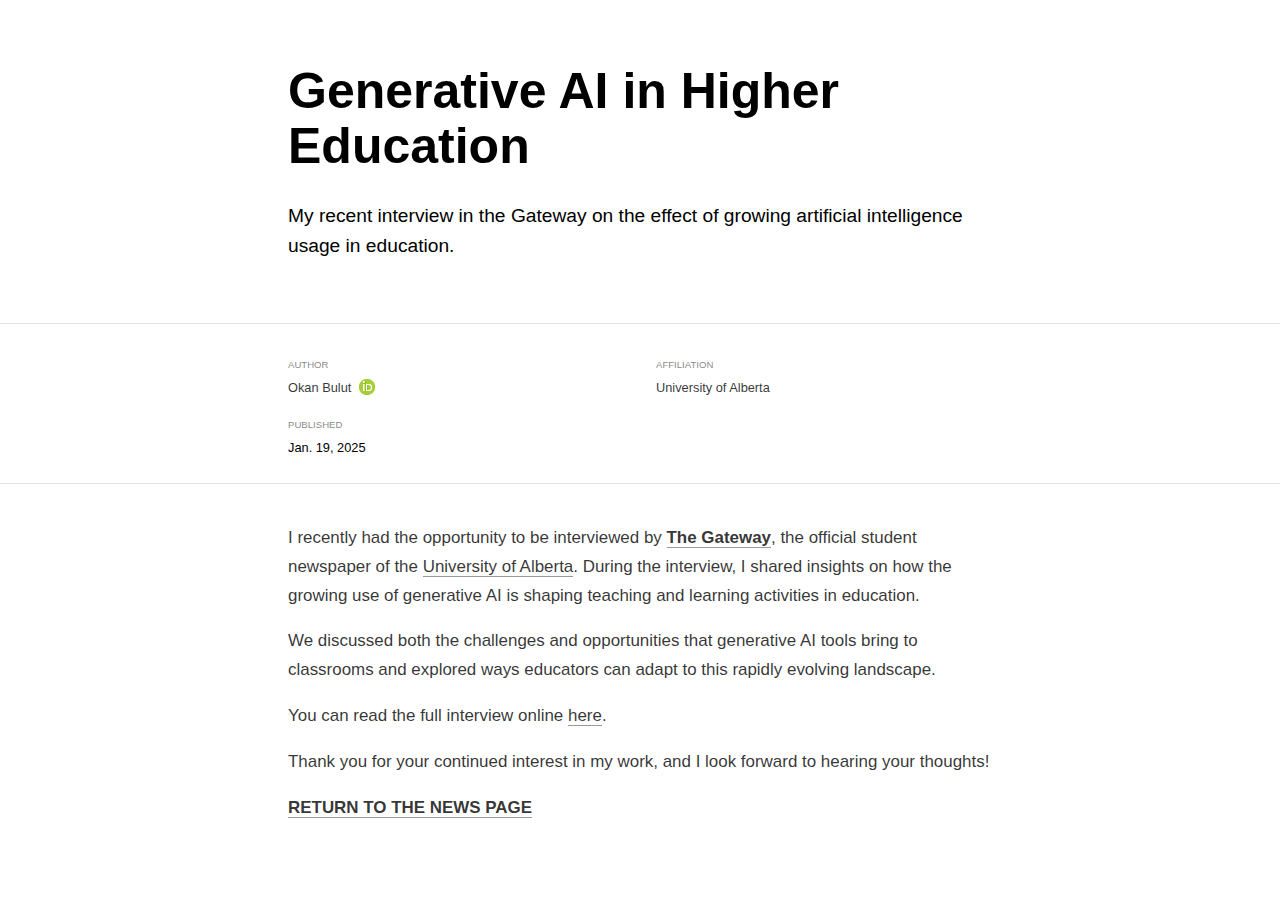
<file: _posts/2025-01-19-genai-in-higher-education/genai-in-higher-education.html>
<!DOCTYPE html>

<html xmlns="http://www.w3.org/1999/xhtml" lang="" xml:lang="">

<head>
  <meta charset="utf-8"/>
  <meta name="viewport" content="width=device-width, initial-scale=1"/>
  <meta http-equiv="X-UA-Compatible" content="IE=Edge,chrome=1"/>
  <meta name="generator" content="distill" />

  <style type="text/css">
  /* Hide doc at startup (prevent jankiness while JS renders/transforms) */
  body {
    visibility: hidden;
  }
  </style>

 <!--radix_placeholder_import_source-->
 <!--/radix_placeholder_import_source-->

<style type="text/css">code{white-space: pre;}</style>
<style type="text/css" data-origin="pandoc">
pre > code.sourceCode { white-space: pre; position: relative; }
pre > code.sourceCode > span { line-height: 1.25; }
pre > code.sourceCode > span:empty { height: 1.2em; }
.sourceCode { overflow: visible; }
code.sourceCode > span { color: inherit; text-decoration: inherit; }
div.sourceCode { margin: 1em 0; }
pre.sourceCode { margin: 0; }
@media screen {
div.sourceCode { overflow: auto; }
}
@media print {
pre > code.sourceCode { white-space: pre-wrap; }
pre > code.sourceCode > span { display: inline-block; text-indent: -5em; padding-left: 5em; }
}
pre.numberSource code
  { counter-reset: source-line 0; }
pre.numberSource code > span
  { position: relative; left: -4em; counter-increment: source-line; }
pre.numberSource code > span > a:first-child::before
  { content: counter(source-line);
    position: relative; left: -1em; text-align: right; vertical-align: baseline;
    border: none; display: inline-block;
    -webkit-touch-callout: none; -webkit-user-select: none;
    -khtml-user-select: none; -moz-user-select: none;
    -ms-user-select: none; user-select: none;
    padding: 0 4px; width: 4em;
    color: #aaaaaa;
  }
pre.numberSource { margin-left: 3em; border-left: 1px solid #aaaaaa;  padding-left: 4px; }
div.sourceCode
  { color: #00769e; background-color: #f1f3f5; }
@media screen {
pre > code.sourceCode > span > a:first-child::before { text-decoration: underline; }
}
code span { color: #00769e; } /* Normal */
code span.al { color: #ad0000; } /* Alert */
code span.an { color: #5e5e5e; } /* Annotation */
code span.at { color: #657422; } /* Attribute */
code span.bn { color: #ad0000; } /* BaseN */
code span.bu { } /* BuiltIn */
code span.cf { color: #00769e; } /* ControlFlow */
code span.ch { color: #20794d; } /* Char */
code span.cn { color: #8f5902; } /* Constant */
code span.co { color: #5e5e5e; } /* Comment */
code span.cv { color: #5e5e5e; font-style: italic; } /* CommentVar */
code span.do { color: #5e5e5e; font-style: italic; } /* Documentation */
code span.dt { color: #ad0000; } /* DataType */
code span.dv { color: #ad0000; } /* DecVal */
code span.er { color: #ad0000; } /* Error */
code span.ex { } /* Extension */
code span.fl { color: #ad0000; } /* Float */
code span.fu { color: #4758ab; } /* Function */
code span.im { } /* Import */
code span.in { color: #5e5e5e; } /* Information */
code span.kw { color: #00769e; } /* Keyword */
code span.op { color: #5e5e5e; } /* Operator */
code span.ot { color: #00769e; } /* Other */
code span.pp { color: #ad0000; } /* Preprocessor */
code span.sc { color: #5e5e5e; } /* SpecialChar */
code span.ss { color: #20794d; } /* SpecialString */
code span.st { color: #20794d; } /* String */
code span.va { color: #111111; } /* Variable */
code span.vs { color: #20794d; } /* VerbatimString */
code span.wa { color: #5e5e5e; font-style: italic; } /* Warning */
</style>


  <!--radix_placeholder_meta_tags-->
  <title>Generative AI in Higher Education</title>

  <meta property="description" itemprop="description" content="My recent interview in the Gateway on the effect of growing artificial intelligence usage in education."/>


  <!--  https://schema.org/Article -->
  <meta property="article:published" itemprop="datePublished" content="2025-01-19"/>
  <meta property="article:created" itemprop="dateCreated" content="2025-01-19"/>
  <meta name="article:author" content="Okan Bulut"/>

  <!--  https://developers.facebook.com/docs/sharing/webmasters#markup -->
  <meta property="og:title" content="Generative AI in Higher Education"/>
  <meta property="og:type" content="article"/>
  <meta property="og:description" content="My recent interview in the Gateway on the effect of growing artificial intelligence usage in education."/>
  <meta property="og:locale" content="en_US"/>

  <!--  https://dev.twitter.com/cards/types/summary -->
  <meta property="twitter:card" content="summary"/>
  <meta property="twitter:title" content="Generative AI in Higher Education"/>
  <meta property="twitter:description" content="My recent interview in the Gateway on the effect of growing artificial intelligence usage in education."/>

  <!--/radix_placeholder_meta_tags-->
  <!--radix_placeholder_rmarkdown_metadata-->

  <script type="text/json" id="radix-rmarkdown-metadata">
  {"type":"list","attributes":{"names":{"type":"character","attributes":{},"value":["title","description","author","date","preview","output"]}},"value":[{"type":"character","attributes":{},"value":["Generative AI in Higher Education"]},{"type":"character","attributes":{},"value":["My recent interview in the Gateway on the effect of growing artificial intelligence usage in education.\n"]},{"type":"list","attributes":{},"value":[{"type":"list","attributes":{"names":{"type":"character","attributes":{},"value":["name","url","affiliation","affiliation_url","orcid_id"]}},"value":[{"type":"character","attributes":{},"value":["Okan Bulut"]},{"type":"character","attributes":{},"value":["http://www.okanbulut.com/"]},{"type":"character","attributes":{},"value":["University of Alberta"]},{"type":"character","attributes":{},"value":["https://www.ualberta.ca"]},{"type":"character","attributes":{},"value":["0000-0001-5853-1267"]}]}]},{"type":"character","attributes":{},"value":["2025-01-19"]},{"type":"character","attributes":{},"value":["gatewaylogo.png"]},{"type":"list","attributes":{"names":{"type":"character","attributes":{},"value":["distill::distill_article"]}},"value":[{"type":"list","attributes":{"names":{"type":"character","attributes":{},"value":["self_contained"]}},"value":[{"type":"logical","attributes":{},"value":[false]}]}]}]}
  </script>
  <!--/radix_placeholder_rmarkdown_metadata-->
  
  <script type="text/json" id="radix-resource-manifest">
  {"type":"character","attributes":{},"value":["gatewaylogo.png","genai-in-higher-education_files/anchor-4.2.2/anchor.min.js","genai-in-higher-education_files/bowser-1.9.3/bowser.min.js","genai-in-higher-education_files/distill-2.2.21/template.v2.js","genai-in-higher-education_files/header-attrs-2.29/header-attrs.js","genai-in-higher-education_files/jquery-3.6.0/jquery-3.6.0.js","genai-in-higher-education_files/jquery-3.6.0/jquery-3.6.0.min.js","genai-in-higher-education_files/jquery-3.6.0/jquery-3.6.0.min.map","genai-in-higher-education_files/popper-2.6.0/popper.min.js","genai-in-higher-education_files/tippy-6.2.7/tippy-bundle.umd.min.js","genai-in-higher-education_files/tippy-6.2.7/tippy-light-border.css","genai-in-higher-education_files/tippy-6.2.7/tippy.css","genai-in-higher-education_files/tippy-6.2.7/tippy.umd.min.js","genai-in-higher-education_files/webcomponents-2.0.0/webcomponents.js"]}
  </script>
  <!--radix_placeholder_navigation_in_header-->
  <!--/radix_placeholder_navigation_in_header-->
  <!--radix_placeholder_distill-->

  <style type="text/css">

  body {
    background-color: white;
  }

  .pandoc-table {
    width: 100%;
  }

  .pandoc-table>caption {
    margin-bottom: 10px;
  }

  .pandoc-table th:not([align]) {
    text-align: left;
  }

  .pagedtable-footer {
    font-size: 15px;
  }

  d-byline .byline {
    grid-template-columns: 2fr 2fr;
  }

  d-byline .byline h3 {
    margin-block-start: 1.5em;
  }

  d-byline .byline .authors-affiliations h3 {
    margin-block-start: 0.5em;
  }

  .authors-affiliations .orcid-id {
    width: 16px;
    height:16px;
    margin-left: 4px;
    margin-right: 4px;
    vertical-align: middle;
    padding-bottom: 2px;
  }

  d-title .dt-tags {
    margin-top: 1em;
    grid-column: text;
  }

  .dt-tags .dt-tag {
    text-decoration: none;
    display: inline-block;
    color: rgba(0,0,0,0.6);
    padding: 0em 0.4em;
    margin-right: 0.5em;
    margin-bottom: 0.4em;
    font-size: 70%;
    border: 1px solid rgba(0,0,0,0.2);
    border-radius: 3px;
    text-transform: uppercase;
    font-weight: 500;
  }

  d-article table.gt_table td,
  d-article table.gt_table th {
    border-bottom: none;
    font-size: 100%;
  }

  .html-widget {
    margin-bottom: 2.0em;
  }

  .l-screen-inset {
    padding-right: 16px;
  }

  .l-screen .caption {
    margin-left: 10px;
  }

  .shaded {
    background: rgb(247, 247, 247);
    padding-top: 20px;
    padding-bottom: 20px;
    border-top: 1px solid rgba(0, 0, 0, 0.1);
    border-bottom: 1px solid rgba(0, 0, 0, 0.1);
  }

  .shaded .html-widget {
    margin-bottom: 0;
    border: 1px solid rgba(0, 0, 0, 0.1);
  }

  .shaded .shaded-content {
    background: white;
  }

  .text-output {
    margin-top: 0;
    line-height: 1.5em;
  }

  .hidden {
    display: none !important;
  }

  hr.section-separator {
    border: none;
    border-top: 1px solid rgba(0, 0, 0, 0.1);
    margin: 0px;
  }


  d-byline {
    border-top: none;
  }

  d-article {
    padding-top: 2.5rem;
    padding-bottom: 30px;
    border-top: none;
  }

  d-appendix {
    padding-top: 30px;
  }

  d-article>p>img {
    width: 100%;
  }

  d-article h2 {
    margin: 1rem 0 1.5rem 0;
  }

  d-article h3 {
    margin-top: 1.5rem;
  }

  d-article iframe {
    border: 1px solid rgba(0, 0, 0, 0.1);
    margin-bottom: 2.0em;
    width: 100%;
  }

  /* Tweak code blocks */

  d-article div.sourceCode code,
  d-article pre code {
    font-family: Consolas, Monaco, 'Andale Mono', 'Ubuntu Mono', monospace;
  }

  d-article pre,
  d-article div.sourceCode,
  d-article div.sourceCode pre {
    overflow: auto;
  }

  d-article div.sourceCode {
    background-color: white;
  }

  d-article div.sourceCode pre {
    padding-left: 10px;
    font-size: 12px;
    border-left: 2px solid rgba(0,0,0,0.1);
  }

  d-article pre {
    font-size: 12px;
    color: black;
    background: none;
    margin-top: 0;
    text-align: left;
    white-space: pre;
    word-spacing: normal;
    word-break: normal;
    word-wrap: normal;
    line-height: 1.5;

    -moz-tab-size: 4;
    -o-tab-size: 4;
    tab-size: 4;

    -webkit-hyphens: none;
    -moz-hyphens: none;
    -ms-hyphens: none;
    hyphens: none;
  }

  d-article pre a {
    border-bottom: none;
  }

  d-article pre a:hover {
    border-bottom: none;
    text-decoration: underline;
  }

  d-article details {
    grid-column: text;
    margin-bottom: 0.8em;
  }

  @media(min-width: 768px) {

  d-article pre,
  d-article div.sourceCode,
  d-article div.sourceCode pre {
    overflow: visible !important;
  }

  d-article div.sourceCode pre {
    padding-left: 18px;
    font-size: 14px;
  }

  /* tweak for Pandoc numbered line within distill */
  d-article pre.numberSource code > span {
      left: -2em;
  }

  d-article pre {
    font-size: 14px;
  }

  }

  figure img.external {
    background: white;
    border: 1px solid rgba(0, 0, 0, 0.1);
    box-shadow: 0 1px 8px rgba(0, 0, 0, 0.1);
    padding: 18px;
    box-sizing: border-box;
  }

  /* CSS for d-contents */

  .d-contents {
    grid-column: text;
    color: rgba(0,0,0,0.8);
    font-size: 0.9em;
    padding-bottom: 1em;
    margin-bottom: 1em;
    padding-bottom: 0.5em;
    margin-bottom: 1em;
    padding-left: 0.25em;
    justify-self: start;
  }

  @media(min-width: 1000px) {
    .d-contents.d-contents-float {
      height: 0;
      grid-column-start: 1;
      grid-column-end: 4;
      justify-self: center;
      padding-right: 3em;
      padding-left: 2em;
    }
  }

  .d-contents nav h3 {
    font-size: 18px;
    margin-top: 0;
    margin-bottom: 1em;
  }

  .d-contents li {
    list-style-type: none
  }

  .d-contents nav > ul {
    padding-left: 0;
  }

  .d-contents ul {
    padding-left: 1em
  }

  .d-contents nav ul li {
    margin-top: 0.6em;
    margin-bottom: 0.2em;
  }

  .d-contents nav a {
    font-size: 13px;
    border-bottom: none;
    text-decoration: none
    color: rgba(0, 0, 0, 0.8);
  }

  .d-contents nav a:hover {
    text-decoration: underline solid rgba(0, 0, 0, 0.6)
  }

  .d-contents nav > ul > li > a {
    font-weight: 600;
  }

  .d-contents nav > ul > li > ul {
    font-weight: inherit;
  }

  .d-contents nav > ul > li > ul > li {
    margin-top: 0.2em;
  }


  .d-contents nav ul {
    margin-top: 0;
    margin-bottom: 0.25em;
  }

  .d-article-with-toc h2:nth-child(2) {
    margin-top: 0;
  }


  /* Figure */

  .figure {
    position: relative;
    margin-bottom: 2.5em;
    margin-top: 1.5em;
  }

  .figure .caption {
    color: rgba(0, 0, 0, 0.6);
    font-size: 12px;
    line-height: 1.5em;
  }

  .figure img.external {
    background: white;
    border: 1px solid rgba(0, 0, 0, 0.1);
    box-shadow: 0 1px 8px rgba(0, 0, 0, 0.1);
    padding: 18px;
    box-sizing: border-box;
  }

  .figure .caption a {
    color: rgba(0, 0, 0, 0.6);
  }

  .figure .caption b,
  .figure .caption strong, {
    font-weight: 600;
    color: rgba(0, 0, 0, 1.0);
  }

  /* Citations */

  d-article .citation {
    color: inherit;
    cursor: inherit;
  }

  div.hanging-indent{
    margin-left: 1em; text-indent: -1em;
  }

  /* Citation hover box */

  .tippy-box[data-theme~=light-border] {
    background-color: rgba(250, 250, 250, 0.95);
  }

  .tippy-content > p {
    margin-bottom: 0;
    padding: 2px;
  }


  /* Tweak 1000px media break to show more text */

  @media(min-width: 1000px) {
    .base-grid,
    distill-header,
    d-title,
    d-abstract,
    d-article,
    d-appendix,
    distill-appendix,
    d-byline,
    d-footnote-list,
    d-citation-list,
    distill-footer {
      grid-template-columns: [screen-start] 1fr [page-start kicker-start] 80px [middle-start] 50px [text-start kicker-end] 65px 65px 65px 65px 65px 65px 65px 65px [text-end gutter-start] 65px [middle-end] 65px [page-end gutter-end] 1fr [screen-end];
      grid-column-gap: 16px;
    }

    .grid {
      grid-column-gap: 16px;
    }

    d-article {
      font-size: 1.06rem;
      line-height: 1.7em;
    }
    figure .caption, .figure .caption, figure figcaption {
      font-size: 13px;
    }
  }

  @media(min-width: 1180px) {
    .base-grid,
    distill-header,
    d-title,
    d-abstract,
    d-article,
    d-appendix,
    distill-appendix,
    d-byline,
    d-footnote-list,
    d-citation-list,
    distill-footer {
      grid-template-columns: [screen-start] 1fr [page-start kicker-start] 60px [middle-start] 60px [text-start kicker-end] 60px 60px 60px 60px 60px 60px 60px 60px [text-end gutter-start] 60px [middle-end] 60px [page-end gutter-end] 1fr [screen-end];
      grid-column-gap: 32px;
    }

    .grid {
      grid-column-gap: 32px;
    }
  }


  /* Get the citation styles for the appendix (not auto-injected on render since
     we do our own rendering of the citation appendix) */

  d-appendix .citation-appendix,
  .d-appendix .citation-appendix {
    font-size: 11px;
    line-height: 15px;
    border-left: 1px solid rgba(0, 0, 0, 0.1);
    padding-left: 18px;
    border: 1px solid rgba(0,0,0,0.1);
    background: rgba(0, 0, 0, 0.02);
    padding: 10px 18px;
    border-radius: 3px;
    color: rgba(150, 150, 150, 1);
    overflow: hidden;
    margin-top: -12px;
    white-space: pre-wrap;
    word-wrap: break-word;
  }

  /* Include appendix styles here so they can be overridden */

  d-appendix {
    contain: layout style;
    font-size: 0.8em;
    line-height: 1.7em;
    margin-top: 60px;
    margin-bottom: 0;
    border-top: 1px solid rgba(0, 0, 0, 0.1);
    color: rgba(0,0,0,0.5);
    padding-top: 60px;
    padding-bottom: 48px;
  }

  d-appendix h3 {
    grid-column: page-start / text-start;
    font-size: 15px;
    font-weight: 500;
    margin-top: 1em;
    margin-bottom: 0;
    color: rgba(0,0,0,0.65);
  }

  d-appendix h3 + * {
    margin-top: 1em;
  }

  d-appendix ol {
    padding: 0 0 0 15px;
  }

  @media (min-width: 768px) {
    d-appendix ol {
      padding: 0 0 0 30px;
      margin-left: -30px;
    }
  }

  d-appendix li {
    margin-bottom: 1em;
  }

  d-appendix a {
    color: rgba(0, 0, 0, 0.6);
  }

  d-appendix > * {
    grid-column: text;
  }

  d-appendix > d-footnote-list,
  d-appendix > d-citation-list,
  d-appendix > distill-appendix {
    grid-column: screen;
  }

  /* Include footnote styles here so they can be overridden */

  d-footnote-list {
    contain: layout style;
  }

  d-footnote-list > * {
    grid-column: text;
  }

  d-footnote-list a.footnote-backlink {
    color: rgba(0,0,0,0.3);
    padding-left: 0.5em;
  }



  /* Anchor.js */

  .anchorjs-link {
    /*transition: all .25s linear; */
    text-decoration: none;
    border-bottom: none;
  }
  *:hover > .anchorjs-link {
    margin-left: -1.125em !important;
    text-decoration: none;
    border-bottom: none;
  }

  /* Social footer */

  .social_footer {
    margin-top: 30px;
    margin-bottom: 0;
    color: rgba(0,0,0,0.67);
  }

  .disqus-comments {
    margin-right: 30px;
  }

  .disqus-comment-count {
    border-bottom: 1px solid rgba(0, 0, 0, 0.4);
    cursor: pointer;
  }

  #disqus_thread {
    margin-top: 30px;
  }

  .article-sharing a {
    border-bottom: none;
    margin-right: 8px;
  }

  .article-sharing a:hover {
    border-bottom: none;
  }

  .sidebar-section.subscribe {
    font-size: 12px;
    line-height: 1.6em;
  }

  .subscribe p {
    margin-bottom: 0.5em;
  }


  .article-footer .subscribe {
    font-size: 15px;
    margin-top: 45px;
  }


  .sidebar-section.custom {
    font-size: 12px;
    line-height: 1.6em;
  }

  .custom p {
    margin-bottom: 0.5em;
  }

  /* Styles for listing layout (hide title) */
  .layout-listing d-title, .layout-listing .d-title {
    display: none;
  }

  /* Styles for posts lists (not auto-injected) */


  .posts-with-sidebar {
    padding-left: 45px;
    padding-right: 45px;
  }

  .posts-list .description h2,
  .posts-list .description p {
    font-family: -apple-system, BlinkMacSystemFont, "Segoe UI", Roboto, Oxygen, Ubuntu, Cantarell, "Fira Sans", "Droid Sans", "Helvetica Neue", Arial, sans-serif;
  }

  .posts-list .description h2 {
    font-weight: 700;
    border-bottom: none;
    padding-bottom: 0;
  }

  .posts-list h2.post-tag {
    border-bottom: 1px solid rgba(0, 0, 0, 0.2);
    padding-bottom: 12px;
  }
  .posts-list {
    margin-top: 60px;
    margin-bottom: 24px;
  }

  .posts-list .post-preview {
    text-decoration: none;
    overflow: hidden;
    display: block;
    border-bottom: 1px solid rgba(0, 0, 0, 0.1);
    padding: 24px 0;
  }

  .post-preview-last {
    border-bottom: none !important;
  }

  .posts-list .posts-list-caption {
    grid-column: screen;
    font-weight: 400;
  }

  .posts-list .post-preview h2 {
    margin: 0 0 6px 0;
    line-height: 1.2em;
    font-style: normal;
    font-size: 24px;
  }

  .posts-list .post-preview p {
    margin: 0 0 12px 0;
    line-height: 1.4em;
    font-size: 16px;
  }

  .posts-list .post-preview .thumbnail {
    box-sizing: border-box;
    margin-bottom: 24px;
    position: relative;
    max-width: 500px;
  }
  .posts-list .post-preview img {
    width: 100%;
    display: block;
  }

  .posts-list .metadata {
    font-size: 12px;
    line-height: 1.4em;
    margin-bottom: 18px;
  }

  .posts-list .metadata > * {
    display: inline-block;
  }

  .posts-list .metadata .publishedDate {
    margin-right: 2em;
  }

  .posts-list .metadata .dt-authors {
    display: block;
    margin-top: 0.3em;
    margin-right: 2em;
  }

  .posts-list .dt-tags {
    display: block;
    line-height: 1em;
  }

  .posts-list .dt-tags .dt-tag {
    display: inline-block;
    color: rgba(0,0,0,0.6);
    padding: 0.3em 0.4em;
    margin-right: 0.2em;
    margin-bottom: 0.4em;
    font-size: 60%;
    border: 1px solid rgba(0,0,0,0.2);
    border-radius: 3px;
    text-transform: uppercase;
    font-weight: 500;
  }

  .posts-list img {
    opacity: 1;
  }

  .posts-list img[data-src] {
    opacity: 0;
  }

  .posts-more {
    clear: both;
  }


  .posts-sidebar {
    font-size: 16px;
  }

  .posts-sidebar h3 {
    font-size: 16px;
    margin-top: 0;
    margin-bottom: 0.5em;
    font-weight: 400;
    text-transform: uppercase;
  }

  .sidebar-section {
    margin-bottom: 30px;
  }

  .categories ul {
    list-style-type: none;
    margin: 0;
    padding: 0;
  }

  .categories li {
    color: rgba(0, 0, 0, 0.8);
    margin-bottom: 0;
  }

  .categories li>a {
    border-bottom: none;
  }

  .categories li>a:hover {
    border-bottom: 1px solid rgba(0, 0, 0, 0.4);
  }

  .categories .active {
    font-weight: 600;
  }

  .categories .category-count {
    color: rgba(0, 0, 0, 0.4);
  }


  @media(min-width: 768px) {
    .posts-list .post-preview h2 {
      font-size: 26px;
    }
    .posts-list .post-preview .thumbnail {
      float: right;
      width: 30%;
      margin-bottom: 0;
    }
    .posts-list .post-preview .description {
      float: left;
      width: 45%;
    }
    .posts-list .post-preview .metadata {
      float: left;
      width: 20%;
      margin-top: 8px;
    }
    .posts-list .post-preview p {
      margin: 0 0 12px 0;
      line-height: 1.5em;
      font-size: 16px;
    }
    .posts-with-sidebar .posts-list {
      float: left;
      width: 75%;
    }
    .posts-with-sidebar .posts-sidebar {
      float: right;
      width: 20%;
      margin-top: 60px;
      padding-top: 24px;
      padding-bottom: 24px;
    }
  }


  /* Improve display for browsers without grid (IE/Edge <= 15) */

  .downlevel {
    line-height: 1.6em;
    font-family: -apple-system, BlinkMacSystemFont, "Segoe UI", Roboto, Oxygen, Ubuntu, Cantarell, "Fira Sans", "Droid Sans", "Helvetica Neue", Arial, sans-serif;
    margin: 0;
  }

  .downlevel .d-title {
    padding-top: 6rem;
    padding-bottom: 1.5rem;
  }

  .downlevel .d-title h1 {
    font-size: 50px;
    font-weight: 700;
    line-height: 1.1em;
    margin: 0 0 0.5rem;
  }

  .downlevel .d-title p {
    font-weight: 300;
    font-size: 1.2rem;
    line-height: 1.55em;
    margin-top: 0;
  }

  .downlevel .d-byline {
    padding-top: 0.8em;
    padding-bottom: 0.8em;
    font-size: 0.8rem;
    line-height: 1.8em;
  }

  .downlevel .section-separator {
    border: none;
    border-top: 1px solid rgba(0, 0, 0, 0.1);
  }

  .downlevel .d-article {
    font-size: 1.06rem;
    line-height: 1.7em;
    padding-top: 1rem;
    padding-bottom: 2rem;
  }


  .downlevel .d-appendix {
    padding-left: 0;
    padding-right: 0;
    max-width: none;
    font-size: 0.8em;
    line-height: 1.7em;
    margin-bottom: 0;
    color: rgba(0,0,0,0.5);
    padding-top: 40px;
    padding-bottom: 48px;
  }

  .downlevel .footnotes ol {
    padding-left: 13px;
  }

  .downlevel .base-grid,
  .downlevel .distill-header,
  .downlevel .d-title,
  .downlevel .d-abstract,
  .downlevel .d-article,
  .downlevel .d-appendix,
  .downlevel .distill-appendix,
  .downlevel .d-byline,
  .downlevel .d-footnote-list,
  .downlevel .d-citation-list,
  .downlevel .distill-footer,
  .downlevel .appendix-bottom,
  .downlevel .posts-container {
    padding-left: 40px;
    padding-right: 40px;
  }

  @media(min-width: 768px) {
    .downlevel .base-grid,
    .downlevel .distill-header,
    .downlevel .d-title,
    .downlevel .d-abstract,
    .downlevel .d-article,
    .downlevel .d-appendix,
    .downlevel .distill-appendix,
    .downlevel .d-byline,
    .downlevel .d-footnote-list,
    .downlevel .d-citation-list,
    .downlevel .distill-footer,
    .downlevel .appendix-bottom,
    .downlevel .posts-container {
    padding-left: 150px;
    padding-right: 150px;
    max-width: 900px;
  }
  }

  .downlevel pre code {
    display: block;
    border-left: 2px solid rgba(0, 0, 0, .1);
    padding: 0 0 0 20px;
    font-size: 14px;
  }

  .downlevel code, .downlevel pre {
    color: black;
    background: none;
    font-family: Consolas, Monaco, 'Andale Mono', 'Ubuntu Mono', monospace;
    text-align: left;
    white-space: pre;
    word-spacing: normal;
    word-break: normal;
    word-wrap: normal;
    line-height: 1.5;

    -moz-tab-size: 4;
    -o-tab-size: 4;
    tab-size: 4;

    -webkit-hyphens: none;
    -moz-hyphens: none;
    -ms-hyphens: none;
    hyphens: none;
  }

  .downlevel .posts-list .post-preview {
    color: inherit;
  }



  </style>

  <script type="application/javascript">

  function is_downlevel_browser() {
    if (bowser.isUnsupportedBrowser({ msie: "12", msedge: "16"},
                                   window.navigator.userAgent)) {
      return true;
    } else {
      return window.load_distill_framework === undefined;
    }
  }

  // show body when load is complete
  function on_load_complete() {

    // add anchors
    if (window.anchors) {
      window.anchors.options.placement = 'left';
      window.anchors.add('d-article > h2, d-article > h3, d-article > h4, d-article > h5');
    }


    // set body to visible
    document.body.style.visibility = 'visible';

    // force redraw for leaflet widgets
    if (window.HTMLWidgets) {
      var maps = window.HTMLWidgets.findAll(".leaflet");
      $.each(maps, function(i, el) {
        var map = this.getMap();
        map.invalidateSize();
        map.eachLayer(function(layer) {
          if (layer instanceof L.TileLayer)
            layer.redraw();
        });
      });
    }

    // trigger 'shown' so htmlwidgets resize
    $('d-article').trigger('shown');
  }

  function init_distill() {

    init_common();

    // create front matter
    var front_matter = $('<d-front-matter></d-front-matter>');
    $('#distill-front-matter').wrap(front_matter);

    // create d-title
    $('.d-title').changeElementType('d-title');

    // separator
    var separator = '<hr class="section-separator" style="clear: both"/>';
    // prepend separator above appendix
    $('.d-byline').before(separator);
    $('.d-article').before(separator);

    // create d-byline
    var byline = $('<d-byline></d-byline>');
    $('.d-byline').replaceWith(byline);

    // create d-article
    var article = $('<d-article></d-article>');
    $('.d-article').wrap(article).children().unwrap();

    // move posts container into article
    $('.posts-container').appendTo($('d-article'));

    // create d-appendix
    $('.d-appendix').changeElementType('d-appendix');

    // flag indicating that we have appendix items
    var appendix = $('.appendix-bottom').children('h3').length > 0;

    // replace footnotes with <d-footnote>
    $('.footnote-ref').each(function(i, val) {
      appendix = true;
      var href = $(this).attr('href');
      var id = href.replace('#', '');
      var fn = $('#' + id);
      var fn_p = $('#' + id + '>p');
      fn_p.find('.footnote-back').remove();
      var text = fn_p.html();
      var dtfn = $('<d-footnote></d-footnote>');
      dtfn.html(text);
      $(this).replaceWith(dtfn);
    });
    // remove footnotes
    $('.footnotes').remove();

    // move refs into #references-listing
    $('#references-listing').replaceWith($('#refs'));

    $('h1.appendix, h2.appendix').each(function(i, val) {
      $(this).changeElementType('h3');
    });
    $('h3.appendix').each(function(i, val) {
      var id = $(this).attr('id');
      $('.d-contents a[href="#' + id + '"]').parent().remove();
      appendix = true;
      $(this).nextUntil($('h1, h2, h3')).addBack().appendTo($('d-appendix'));
    });

    // show d-appendix if we have appendix content
    $("d-appendix").css('display', appendix ? 'grid' : 'none');

    // localize layout chunks to just output
    $('.layout-chunk').each(function(i, val) {

      // capture layout
      var layout = $(this).attr('data-layout');

      // apply layout to markdown level block elements
      var elements = $(this).children().not('details, div.sourceCode, pre, script');
      elements.each(function(i, el) {
        var layout_div = $('<div class="' + layout + '"></div>');
        if (layout_div.hasClass('shaded')) {
          var shaded_content = $('<div class="shaded-content"></div>');
          $(this).wrap(shaded_content);
          $(this).parent().wrap(layout_div);
        } else {
          $(this).wrap(layout_div);
        }
      });


      // unwrap the layout-chunk div
      $(this).children().unwrap();
    });

    // remove code block used to force  highlighting css
    $('.distill-force-highlighting-css').parent().remove();

    // remove empty line numbers inserted by pandoc when using a
    // custom syntax highlighting theme, except when numbering line
    // in code chunk
    $('pre:not(.numberLines) code.sourceCode a:empty').remove();

    // load distill framework
    load_distill_framework();

    // wait for window.distillRunlevel == 4 to do post processing
    function distill_post_process() {

      if (!window.distillRunlevel || window.distillRunlevel < 4)
        return;

      // hide author/affiliations entirely if we have no authors
      var front_matter = JSON.parse($("#distill-front-matter").html());
      var have_authors = front_matter.authors && front_matter.authors.length > 0;
      if (!have_authors)
        $('d-byline').addClass('hidden');

      // article with toc class
      $('.d-contents').parent().addClass('d-article-with-toc');

      // strip links that point to #
      $('.authors-affiliations').find('a[href="#"]').removeAttr('href');

      // add orcid ids
      $('.authors-affiliations').find('.author').each(function(i, el) {
        var orcid_id = front_matter.authors[i].orcidID;
        var author_name = front_matter.authors[i].author
        if (orcid_id) {
          var a = $('<a></a>');
          a.attr('href', 'https://orcid.org/' + orcid_id);
          var img = $('<img></img>');
          img.addClass('orcid-id');
          img.attr('alt', author_name ? 'ORCID ID for ' + author_name : 'ORCID ID');
          img.attr('src','[data-uri]');
          a.append(img);
          $(this).append(a);
        }
      });

      // hide elements of author/affiliations grid that have no value
      function hide_byline_column(caption) {
        $('d-byline').find('h3:contains("' + caption + '")').parent().css('visibility', 'hidden');
      }

      // affiliations
      var have_affiliations = false;
      for (var i = 0; i<front_matter.authors.length; ++i) {
        var author = front_matter.authors[i];
        if (author.affiliation !== "&nbsp;") {
          have_affiliations = true;
          break;
        }
      }
      if (!have_affiliations)
        $('d-byline').find('h3:contains("Affiliations")').css('visibility', 'hidden');

      // published date
      if (!front_matter.publishedDate)
        hide_byline_column("Published");

      // document object identifier
      var doi = $('d-byline').find('h3:contains("DOI")');
      var doi_p = doi.next().empty();
      if (!front_matter.doi) {
        // if we have a citation and valid citationText then link to that
        if ($('#citation').length > 0 && front_matter.citationText) {
          doi.html('Citation');
          $('<a href="#citation"></a>')
            .text(front_matter.citationText)
            .appendTo(doi_p);
        } else {
          hide_byline_column("DOI");
        }
      } else {
        $('<a></a>')
           .attr('href', "https://doi.org/" + front_matter.doi)
           .html(front_matter.doi)
           .appendTo(doi_p);
      }

       // change plural form of authors/affiliations
      if (front_matter.authors.length === 1) {
        var grid = $('.authors-affiliations');
        grid.children('h3:contains("Authors")').text('Author');
        grid.children('h3:contains("Affiliations")').text('Affiliation');
      }

      // remove d-appendix and d-footnote-list local styles
      $('d-appendix > style:first-child').remove();
      $('d-footnote-list > style:first-child').remove();

      // move appendix-bottom entries to the bottom
      $('.appendix-bottom').appendTo('d-appendix').children().unwrap();
      $('.appendix-bottom').remove();

      // hoverable references
      $('span.citation[data-cites]').each(function() {
        const citeChild = $(this).children()[0]
        // Do not process if @xyz has been used without escaping and without bibliography activated
        // https://github.com/rstudio/distill/issues/466
        if (citeChild === undefined) return true

        if (citeChild.nodeName == "D-FOOTNOTE") {
          var fn = citeChild
          $(this).html(fn.shadowRoot.querySelector("sup"))
          $(this).id = fn.id
          fn.remove()
        }
        var refs = $(this).attr('data-cites').split(" ");
        var refHtml = refs.map(function(ref) {
          // Could use CSS.escape too here, we insure backward compatibility in navigator
          return "<p>" + $('div[id="ref-' + ref + '"]').html() + "</p>";
        }).join("\n");
        window.tippy(this, {
          allowHTML: true,
          content: refHtml,
          maxWidth: 500,
          interactive: true,
          interactiveBorder: 10,
          theme: 'light-border',
          placement: 'bottom-start'
        });
      });

      // fix footnotes in tables (#411)
      // replacing broken distill.pub feature
      $('table d-footnote').each(function() {
        // we replace internal showAtNode methode which is triggered when hovering a footnote
        this.hoverBox.showAtNode = function(node) {
          // ported from https://github.com/distillpub/template/pull/105/files
          calcOffset = function(elem) {
              let x = elem.offsetLeft;
              let y = elem.offsetTop;
              // Traverse upwards until an `absolute` element is found or `elem`
              // becomes null.
              while (elem = elem.offsetParent && elem.style.position != 'absolute') {
                  x += elem.offsetLeft;
                  y += elem.offsetTop;
              }

              return { left: x, top: y };
          }
          // https://developer.mozilla.org/en-US/docs/Web/API/HTMLElement/offsetTop
          const bbox = node.getBoundingClientRect();
          const offset = calcOffset(node);
          this.show([offset.left + bbox.width, offset.top + bbox.height]);
        }
      })

      // clear polling timer
      clearInterval(tid);

      // show body now that everything is ready
      on_load_complete();
    }

    var tid = setInterval(distill_post_process, 50);
    distill_post_process();

  }

  function init_downlevel() {

    init_common();

     // insert hr after d-title
    $('.d-title').after($('<hr class="section-separator"/>'));

    // check if we have authors
    var front_matter = JSON.parse($("#distill-front-matter").html());
    var have_authors = front_matter.authors && front_matter.authors.length > 0;

    // manage byline/border
    if (!have_authors)
      $('.d-byline').remove();
    $('.d-byline').after($('<hr class="section-separator"/>'));
    $('.d-byline a').remove();

    // remove toc
    $('.d-contents').remove();

    // move appendix elements
    $('h1.appendix, h2.appendix').each(function(i, val) {
      $(this).changeElementType('h3');
    });
    $('h3.appendix').each(function(i, val) {
      $(this).nextUntil($('h1, h2, h3')).addBack().appendTo($('.d-appendix'));
    });


    // inject headers into references and footnotes
    var refs_header = $('<h3></h3>');
    refs_header.text('References');
    $('#refs').prepend(refs_header);

    var footnotes_header = $('<h3></h3');
    footnotes_header.text('Footnotes');
    $('.footnotes').children('hr').first().replaceWith(footnotes_header);

    // move appendix-bottom entries to the bottom
    $('.appendix-bottom').appendTo('.d-appendix').children().unwrap();
    $('.appendix-bottom').remove();

    // remove appendix if it's empty
    if ($('.d-appendix').children().length === 0)
      $('.d-appendix').remove();

    // prepend separator above appendix
    $('.d-appendix').before($('<hr class="section-separator" style="clear: both"/>'));

    // trim code
    $('pre>code').each(function(i, val) {
      $(this).html($.trim($(this).html()));
    });

    // move posts-container right before article
    $('.posts-container').insertBefore($('.d-article'));

    $('body').addClass('downlevel');

    on_load_complete();
  }


  function init_common() {

    // jquery plugin to change element types
    (function($) {
      $.fn.changeElementType = function(newType) {
        var attrs = {};

        $.each(this[0].attributes, function(idx, attr) {
          attrs[attr.nodeName] = attr.nodeValue;
        });

        this.replaceWith(function() {
          return $("<" + newType + "/>", attrs).append($(this).contents());
        });
      };
    })(jQuery);

    // prevent underline for linked images
    $('a > img').parent().css({'border-bottom' : 'none'});

    // mark non-body figures created by knitr chunks as 100% width
    $('.layout-chunk').each(function(i, val) {
      var figures = $(this).find('img, .html-widget');
      // ignore leaflet img layers (#106)
      figures = figures.filter(':not(img[class*="leaflet"])')
      if ($(this).attr('data-layout') !== "l-body") {
        figures.css('width', '100%');
      } else {
        figures.css('max-width', '100%');
        figures.filter("[width]").each(function(i, val) {
          var fig = $(this);
          fig.css('width', fig.attr('width') + 'px');
        });

      }
    });

    // auto-append index.html to post-preview links in file: protocol
    // and in rstudio ide preview
    $('.post-preview').each(function(i, val) {
      if (window.location.protocol === "file:")
        $(this).attr('href', $(this).attr('href') + "index.html");
    });

    // get rid of index.html references in header
    if (window.location.protocol !== "file:") {
      $('.distill-site-header a[href]').each(function(i,val) {
        $(this).attr('href', $(this).attr('href').replace(/^index[.]html/, "./"));
      });
    }

    // add class to pandoc style tables
    $('tr.header').parent('thead').parent('table').addClass('pandoc-table');
    $('.kable-table').children('table').addClass('pandoc-table');

    // add figcaption style to table captions
    $('caption').parent('table').addClass("figcaption");

    // initialize posts list
    if (window.init_posts_list)
      window.init_posts_list();

    // implmement disqus comment link
    $('.disqus-comment-count').click(function() {
      window.headroom_prevent_pin = true;
      $('#disqus_thread').toggleClass('hidden');
      if (!$('#disqus_thread').hasClass('hidden')) {
        var offset = $(this).offset();
        $(window).resize();
        $('html, body').animate({
          scrollTop: offset.top - 35
        });
      }
    });
  }

  document.addEventListener('DOMContentLoaded', function() {
    if (is_downlevel_browser())
      init_downlevel();
    else
      window.addEventListener('WebComponentsReady', init_distill);
  });

  </script>

  <!--/radix_placeholder_distill-->
  <script src="genai-in-higher-education_files/header-attrs-2.29/header-attrs.js"></script>
  <script src="genai-in-higher-education_files/jquery-3.6.0/jquery-3.6.0.min.js"></script>
  <script src="genai-in-higher-education_files/popper-2.6.0/popper.min.js"></script>
  <link href="genai-in-higher-education_files/tippy-6.2.7/tippy.css" rel="stylesheet" />
  <link href="genai-in-higher-education_files/tippy-6.2.7/tippy-light-border.css" rel="stylesheet" />
  <script src="genai-in-higher-education_files/tippy-6.2.7/tippy.umd.min.js"></script>
  <script src="genai-in-higher-education_files/anchor-4.2.2/anchor.min.js"></script>
  <script src="genai-in-higher-education_files/bowser-1.9.3/bowser.min.js"></script>
  <script src="genai-in-higher-education_files/webcomponents-2.0.0/webcomponents.js"></script>
  <script src="genai-in-higher-education_files/distill-2.2.21/template.v2.js"></script>
  <!--radix_placeholder_site_in_header-->
  <!--/radix_placeholder_site_in_header-->


</head>

<body>

<!--radix_placeholder_front_matter-->

<script id="distill-front-matter" type="text/json">
{"title":"Generative AI in Higher Education","description":"My recent interview in the Gateway on the effect of growing artificial intelligence usage in education.","authors":[{"author":"Okan Bulut","authorURL":"http://www.okanbulut.com/","affiliation":"University of Alberta","affiliationURL":"https://www.ualberta.ca","orcidID":"0000-0001-5853-1267"}],"publishedDate":"2025-01-19T00:00:00.000-07:00","citationText":"Bulut, 2025"}
</script>

<!--/radix_placeholder_front_matter-->
<!--radix_placeholder_navigation_before_body-->
<!--/radix_placeholder_navigation_before_body-->
<!--radix_placeholder_site_before_body-->
<!--/radix_placeholder_site_before_body-->

<div class="d-title">
<h1>Generative AI in Higher Education</h1>

<!--radix_placeholder_categories-->
<!--/radix_placeholder_categories-->
<p><p>My recent interview in the Gateway on the effect of growing artificial intelligence usage in education.</p></p>
</div>

<div class="d-byline">
  Okan Bulut <a href="http://www.okanbulut.com/" class="uri">http://www.okanbulut.com/</a> (University of Alberta)<a href="https://www.ualberta.ca" class="uri">https://www.ualberta.ca</a>
  
<br/>2025-01-19
</div>

<div class="d-article">
<p>I recently had the opportunity to be interviewed by <a href="https://thegatewayonline.ca"><strong>The Gateway</strong></a>, the official student newspaper of the <a href="https://www.ualberta.ca/en/index.html">University of Alberta</a>. During the interview, I shared insights on how the growing use of generative AI is shaping teaching and learning activities in education.</p>
<p>We discussed both the challenges and opportunities that generative AI tools bring to classrooms and explored ways educators can adapt to this rapidly evolving landscape.</p>
<p>You can read the full interview online <a href="https://thegatewayonline.ca/2025/01/the-effect-of-growing-artificial-intelligence-usage-on-education/">here</a>.</p>
<p>Thank you for your continued interest in my work, and I look forward to hearing your thoughts!</p>
<p><a href="https://okanbulut.github.io/news/"><strong>RETURN TO THE NEWS PAGE</strong></a></p>
<div class="sourceCode" id="cb1"><pre class="sourceCode r distill-force-highlighting-css"><code class="sourceCode r"></code></pre></div>
<!--radix_placeholder_article_footer-->
<!--/radix_placeholder_article_footer-->
</div>

<div class="d-appendix">
</div>


<!--radix_placeholder_site_after_body-->
<!--/radix_placeholder_site_after_body-->
<!--radix_placeholder_appendices-->
<div class="appendix-bottom"></div>
<!--/radix_placeholder_appendices-->
<!--radix_placeholder_navigation_after_body-->
<!--/radix_placeholder_navigation_after_body-->

</body>

</html>
</file>
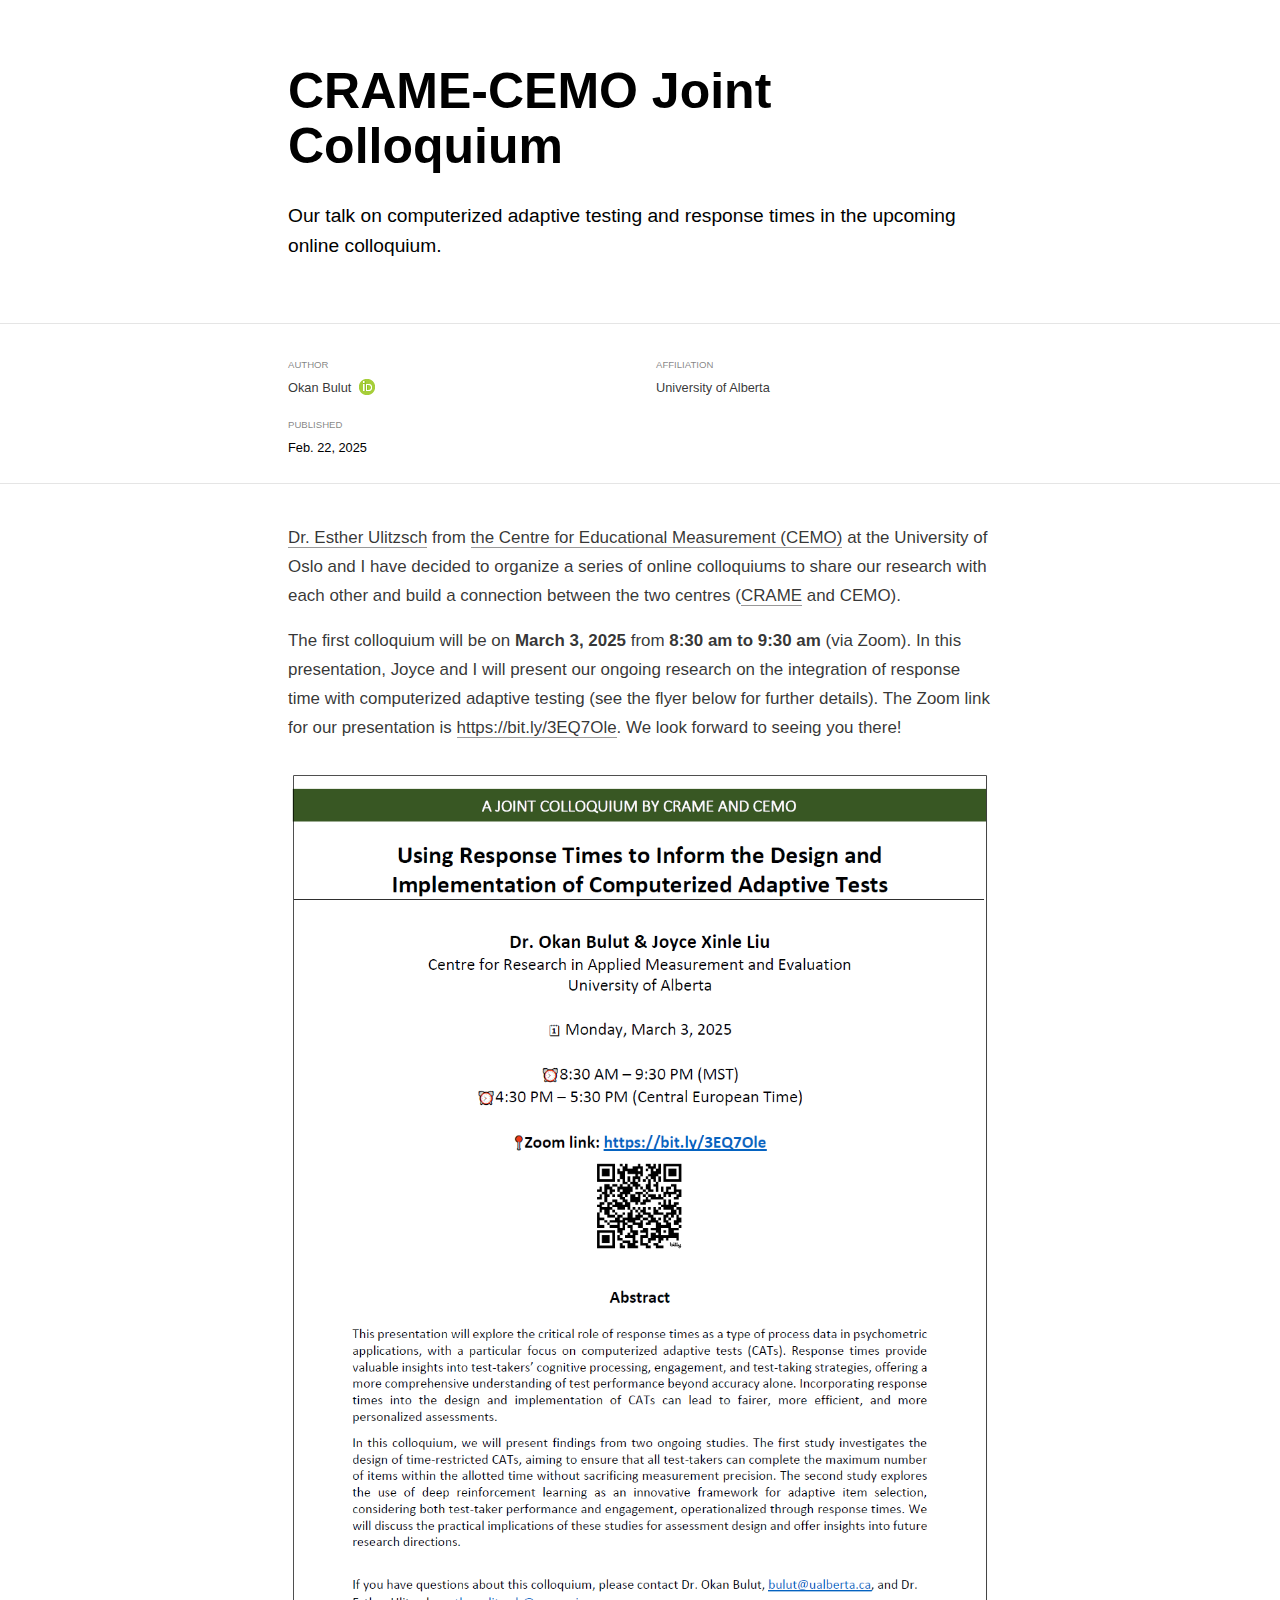
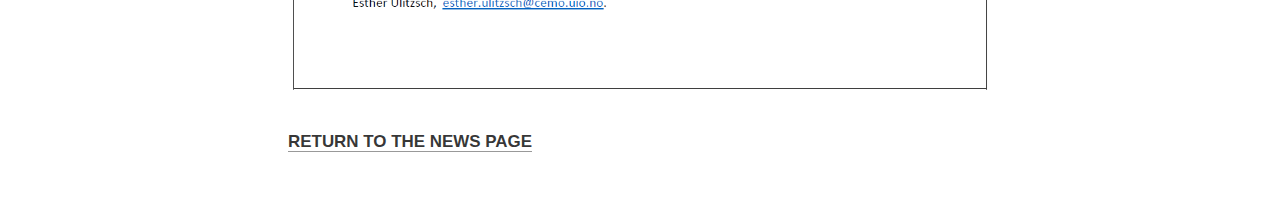
<file: _posts/2025-02-22-crame-cemo-joint-colloquium/crame-cemo-joint-colloquium.html>
<!DOCTYPE html>

<html xmlns="http://www.w3.org/1999/xhtml" lang="" xml:lang="">

<head>
  <meta charset="utf-8"/>
  <meta name="viewport" content="width=device-width, initial-scale=1"/>
  <meta http-equiv="X-UA-Compatible" content="IE=Edge,chrome=1"/>
  <meta name="generator" content="distill" />

  <style type="text/css">
  /* Hide doc at startup (prevent jankiness while JS renders/transforms) */
  body {
    visibility: hidden;
  }
  </style>

 <!--radix_placeholder_import_source-->
 <!--/radix_placeholder_import_source-->

<style type="text/css">code{white-space: pre;}</style>
<style type="text/css" data-origin="pandoc">
pre > code.sourceCode { white-space: pre; position: relative; }
pre > code.sourceCode > span { line-height: 1.25; }
pre > code.sourceCode > span:empty { height: 1.2em; }
.sourceCode { overflow: visible; }
code.sourceCode > span { color: inherit; text-decoration: inherit; }
div.sourceCode { margin: 1em 0; }
pre.sourceCode { margin: 0; }
@media screen {
div.sourceCode { overflow: auto; }
}
@media print {
pre > code.sourceCode { white-space: pre-wrap; }
pre > code.sourceCode > span { display: inline-block; text-indent: -5em; padding-left: 5em; }
}
pre.numberSource code
  { counter-reset: source-line 0; }
pre.numberSource code > span
  { position: relative; left: -4em; counter-increment: source-line; }
pre.numberSource code > span > a:first-child::before
  { content: counter(source-line);
    position: relative; left: -1em; text-align: right; vertical-align: baseline;
    border: none; display: inline-block;
    -webkit-touch-callout: none; -webkit-user-select: none;
    -khtml-user-select: none; -moz-user-select: none;
    -ms-user-select: none; user-select: none;
    padding: 0 4px; width: 4em;
    color: #aaaaaa;
  }
pre.numberSource { margin-left: 3em; border-left: 1px solid #aaaaaa;  padding-left: 4px; }
div.sourceCode
  { color: #00769e; background-color: #f1f3f5; }
@media screen {
pre > code.sourceCode > span > a:first-child::before { text-decoration: underline; }
}
code span { color: #00769e; } /* Normal */
code span.al { color: #ad0000; } /* Alert */
code span.an { color: #5e5e5e; } /* Annotation */
code span.at { color: #657422; } /* Attribute */
code span.bn { color: #ad0000; } /* BaseN */
code span.bu { } /* BuiltIn */
code span.cf { color: #00769e; } /* ControlFlow */
code span.ch { color: #20794d; } /* Char */
code span.cn { color: #8f5902; } /* Constant */
code span.co { color: #5e5e5e; } /* Comment */
code span.cv { color: #5e5e5e; font-style: italic; } /* CommentVar */
code span.do { color: #5e5e5e; font-style: italic; } /* Documentation */
code span.dt { color: #ad0000; } /* DataType */
code span.dv { color: #ad0000; } /* DecVal */
code span.er { color: #ad0000; } /* Error */
code span.ex { } /* Extension */
code span.fl { color: #ad0000; } /* Float */
code span.fu { color: #4758ab; } /* Function */
code span.im { } /* Import */
code span.in { color: #5e5e5e; } /* Information */
code span.kw { color: #00769e; } /* Keyword */
code span.op { color: #5e5e5e; } /* Operator */
code span.ot { color: #00769e; } /* Other */
code span.pp { color: #ad0000; } /* Preprocessor */
code span.sc { color: #5e5e5e; } /* SpecialChar */
code span.ss { color: #20794d; } /* SpecialString */
code span.st { color: #20794d; } /* String */
code span.va { color: #111111; } /* Variable */
code span.vs { color: #20794d; } /* VerbatimString */
code span.wa { color: #5e5e5e; font-style: italic; } /* Warning */
</style>


  <!--radix_placeholder_meta_tags-->
  <title>CRAME-CEMO Joint Colloquium</title>

  <meta property="description" itemprop="description" content="Our talk on computerized adaptive testing and response times in the &#10;upcoming online colloquium."/>


  <!--  https://schema.org/Article -->
  <meta property="article:published" itemprop="datePublished" content="2025-02-22"/>
  <meta property="article:created" itemprop="dateCreated" content="2025-02-22"/>
  <meta name="article:author" content="Okan Bulut"/>

  <!--  https://developers.facebook.com/docs/sharing/webmasters#markup -->
  <meta property="og:title" content="CRAME-CEMO Joint Colloquium"/>
  <meta property="og:type" content="article"/>
  <meta property="og:description" content="Our talk on computerized adaptive testing and response times in the &#10;upcoming online colloquium."/>
  <meta property="og:locale" content="en_US"/>

  <!--  https://dev.twitter.com/cards/types/summary -->
  <meta property="twitter:card" content="summary"/>
  <meta property="twitter:title" content="CRAME-CEMO Joint Colloquium"/>
  <meta property="twitter:description" content="Our talk on computerized adaptive testing and response times in the &#10;upcoming online colloquium."/>

  <!--/radix_placeholder_meta_tags-->
  <!--radix_placeholder_rmarkdown_metadata-->

  <script type="text/json" id="radix-rmarkdown-metadata">
  {"type":"list","attributes":{"names":{"type":"character","attributes":{},"value":["title","description","author","date","preview","output"]}},"value":[{"type":"character","attributes":{},"value":["CRAME-CEMO Joint Colloquium"]},{"type":"character","attributes":{},"value":["Our talk on computerized adaptive testing and response times in the \nupcoming online colloquium.\n"]},{"type":"list","attributes":{},"value":[{"type":"list","attributes":{"names":{"type":"character","attributes":{},"value":["name","url","affiliation","affiliation_url","orcid_id"]}},"value":[{"type":"character","attributes":{},"value":["Okan Bulut"]},{"type":"character","attributes":{},"value":["http://www.okanbulut.com/"]},{"type":"character","attributes":{},"value":["University of Alberta"]},{"type":"character","attributes":{},"value":["https://www.ualberta.ca"]},{"type":"character","attributes":{},"value":["0000-0001-5853-1267"]}]}]},{"type":"character","attributes":{},"value":["2025-02-22"]},{"type":"character","attributes":{},"value":["cat_rt.png"]},{"type":"list","attributes":{"names":{"type":"character","attributes":{},"value":["distill::distill_article"]}},"value":[{"type":"list","attributes":{"names":{"type":"character","attributes":{},"value":["self_contained"]}},"value":[{"type":"logical","attributes":{},"value":[false]}]}]}]}
  </script>
  <!--/radix_placeholder_rmarkdown_metadata-->
  
  <script type="text/json" id="radix-resource-manifest">
  {"type":"character","attributes":{},"value":["cat_rt.png","crame-cemo-joint-colloquium_files/anchor-4.2.2/anchor.min.js","crame-cemo-joint-colloquium_files/bowser-1.9.3/bowser.min.js","crame-cemo-joint-colloquium_files/distill-2.2.21/template.v2.js","crame-cemo-joint-colloquium_files/header-attrs-2.29/header-attrs.js","crame-cemo-joint-colloquium_files/jquery-3.6.0/jquery-3.6.0.js","crame-cemo-joint-colloquium_files/jquery-3.6.0/jquery-3.6.0.min.js","crame-cemo-joint-colloquium_files/jquery-3.6.0/jquery-3.6.0.min.map","crame-cemo-joint-colloquium_files/popper-2.6.0/popper.min.js","crame-cemo-joint-colloquium_files/tippy-6.2.7/tippy-bundle.umd.min.js","crame-cemo-joint-colloquium_files/tippy-6.2.7/tippy-light-border.css","crame-cemo-joint-colloquium_files/tippy-6.2.7/tippy.css","crame-cemo-joint-colloquium_files/tippy-6.2.7/tippy.umd.min.js","crame-cemo-joint-colloquium_files/webcomponents-2.0.0/webcomponents.js","flyer.png"]}
  </script>
  <!--radix_placeholder_navigation_in_header-->
  <!--/radix_placeholder_navigation_in_header-->
  <!--radix_placeholder_distill-->

  <style type="text/css">

  body {
    background-color: white;
  }

  .pandoc-table {
    width: 100%;
  }

  .pandoc-table>caption {
    margin-bottom: 10px;
  }

  .pandoc-table th:not([align]) {
    text-align: left;
  }

  .pagedtable-footer {
    font-size: 15px;
  }

  d-byline .byline {
    grid-template-columns: 2fr 2fr;
  }

  d-byline .byline h3 {
    margin-block-start: 1.5em;
  }

  d-byline .byline .authors-affiliations h3 {
    margin-block-start: 0.5em;
  }

  .authors-affiliations .orcid-id {
    width: 16px;
    height:16px;
    margin-left: 4px;
    margin-right: 4px;
    vertical-align: middle;
    padding-bottom: 2px;
  }

  d-title .dt-tags {
    margin-top: 1em;
    grid-column: text;
  }

  .dt-tags .dt-tag {
    text-decoration: none;
    display: inline-block;
    color: rgba(0,0,0,0.6);
    padding: 0em 0.4em;
    margin-right: 0.5em;
    margin-bottom: 0.4em;
    font-size: 70%;
    border: 1px solid rgba(0,0,0,0.2);
    border-radius: 3px;
    text-transform: uppercase;
    font-weight: 500;
  }

  d-article table.gt_table td,
  d-article table.gt_table th {
    border-bottom: none;
    font-size: 100%;
  }

  .html-widget {
    margin-bottom: 2.0em;
  }

  .l-screen-inset {
    padding-right: 16px;
  }

  .l-screen .caption {
    margin-left: 10px;
  }

  .shaded {
    background: rgb(247, 247, 247);
    padding-top: 20px;
    padding-bottom: 20px;
    border-top: 1px solid rgba(0, 0, 0, 0.1);
    border-bottom: 1px solid rgba(0, 0, 0, 0.1);
  }

  .shaded .html-widget {
    margin-bottom: 0;
    border: 1px solid rgba(0, 0, 0, 0.1);
  }

  .shaded .shaded-content {
    background: white;
  }

  .text-output {
    margin-top: 0;
    line-height: 1.5em;
  }

  .hidden {
    display: none !important;
  }

  hr.section-separator {
    border: none;
    border-top: 1px solid rgba(0, 0, 0, 0.1);
    margin: 0px;
  }


  d-byline {
    border-top: none;
  }

  d-article {
    padding-top: 2.5rem;
    padding-bottom: 30px;
    border-top: none;
  }

  d-appendix {
    padding-top: 30px;
  }

  d-article>p>img {
    width: 100%;
  }

  d-article h2 {
    margin: 1rem 0 1.5rem 0;
  }

  d-article h3 {
    margin-top: 1.5rem;
  }

  d-article iframe {
    border: 1px solid rgba(0, 0, 0, 0.1);
    margin-bottom: 2.0em;
    width: 100%;
  }

  /* Tweak code blocks */

  d-article div.sourceCode code,
  d-article pre code {
    font-family: Consolas, Monaco, 'Andale Mono', 'Ubuntu Mono', monospace;
  }

  d-article pre,
  d-article div.sourceCode,
  d-article div.sourceCode pre {
    overflow: auto;
  }

  d-article div.sourceCode {
    background-color: white;
  }

  d-article div.sourceCode pre {
    padding-left: 10px;
    font-size: 12px;
    border-left: 2px solid rgba(0,0,0,0.1);
  }

  d-article pre {
    font-size: 12px;
    color: black;
    background: none;
    margin-top: 0;
    text-align: left;
    white-space: pre;
    word-spacing: normal;
    word-break: normal;
    word-wrap: normal;
    line-height: 1.5;

    -moz-tab-size: 4;
    -o-tab-size: 4;
    tab-size: 4;

    -webkit-hyphens: none;
    -moz-hyphens: none;
    -ms-hyphens: none;
    hyphens: none;
  }

  d-article pre a {
    border-bottom: none;
  }

  d-article pre a:hover {
    border-bottom: none;
    text-decoration: underline;
  }

  d-article details {
    grid-column: text;
    margin-bottom: 0.8em;
  }

  @media(min-width: 768px) {

  d-article pre,
  d-article div.sourceCode,
  d-article div.sourceCode pre {
    overflow: visible !important;
  }

  d-article div.sourceCode pre {
    padding-left: 18px;
    font-size: 14px;
  }

  /* tweak for Pandoc numbered line within distill */
  d-article pre.numberSource code > span {
      left: -2em;
  }

  d-article pre {
    font-size: 14px;
  }

  }

  figure img.external {
    background: white;
    border: 1px solid rgba(0, 0, 0, 0.1);
    box-shadow: 0 1px 8px rgba(0, 0, 0, 0.1);
    padding: 18px;
    box-sizing: border-box;
  }

  /* CSS for d-contents */

  .d-contents {
    grid-column: text;
    color: rgba(0,0,0,0.8);
    font-size: 0.9em;
    padding-bottom: 1em;
    margin-bottom: 1em;
    padding-bottom: 0.5em;
    margin-bottom: 1em;
    padding-left: 0.25em;
    justify-self: start;
  }

  @media(min-width: 1000px) {
    .d-contents.d-contents-float {
      height: 0;
      grid-column-start: 1;
      grid-column-end: 4;
      justify-self: center;
      padding-right: 3em;
      padding-left: 2em;
    }
  }

  .d-contents nav h3 {
    font-size: 18px;
    margin-top: 0;
    margin-bottom: 1em;
  }

  .d-contents li {
    list-style-type: none
  }

  .d-contents nav > ul {
    padding-left: 0;
  }

  .d-contents ul {
    padding-left: 1em
  }

  .d-contents nav ul li {
    margin-top: 0.6em;
    margin-bottom: 0.2em;
  }

  .d-contents nav a {
    font-size: 13px;
    border-bottom: none;
    text-decoration: none
    color: rgba(0, 0, 0, 0.8);
  }

  .d-contents nav a:hover {
    text-decoration: underline solid rgba(0, 0, 0, 0.6)
  }

  .d-contents nav > ul > li > a {
    font-weight: 600;
  }

  .d-contents nav > ul > li > ul {
    font-weight: inherit;
  }

  .d-contents nav > ul > li > ul > li {
    margin-top: 0.2em;
  }


  .d-contents nav ul {
    margin-top: 0;
    margin-bottom: 0.25em;
  }

  .d-article-with-toc h2:nth-child(2) {
    margin-top: 0;
  }


  /* Figure */

  .figure {
    position: relative;
    margin-bottom: 2.5em;
    margin-top: 1.5em;
  }

  .figure .caption {
    color: rgba(0, 0, 0, 0.6);
    font-size: 12px;
    line-height: 1.5em;
  }

  .figure img.external {
    background: white;
    border: 1px solid rgba(0, 0, 0, 0.1);
    box-shadow: 0 1px 8px rgba(0, 0, 0, 0.1);
    padding: 18px;
    box-sizing: border-box;
  }

  .figure .caption a {
    color: rgba(0, 0, 0, 0.6);
  }

  .figure .caption b,
  .figure .caption strong, {
    font-weight: 600;
    color: rgba(0, 0, 0, 1.0);
  }

  /* Citations */

  d-article .citation {
    color: inherit;
    cursor: inherit;
  }

  div.hanging-indent{
    margin-left: 1em; text-indent: -1em;
  }

  /* Citation hover box */

  .tippy-box[data-theme~=light-border] {
    background-color: rgba(250, 250, 250, 0.95);
  }

  .tippy-content > p {
    margin-bottom: 0;
    padding: 2px;
  }


  /* Tweak 1000px media break to show more text */

  @media(min-width: 1000px) {
    .base-grid,
    distill-header,
    d-title,
    d-abstract,
    d-article,
    d-appendix,
    distill-appendix,
    d-byline,
    d-footnote-list,
    d-citation-list,
    distill-footer {
      grid-template-columns: [screen-start] 1fr [page-start kicker-start] 80px [middle-start] 50px [text-start kicker-end] 65px 65px 65px 65px 65px 65px 65px 65px [text-end gutter-start] 65px [middle-end] 65px [page-end gutter-end] 1fr [screen-end];
      grid-column-gap: 16px;
    }

    .grid {
      grid-column-gap: 16px;
    }

    d-article {
      font-size: 1.06rem;
      line-height: 1.7em;
    }
    figure .caption, .figure .caption, figure figcaption {
      font-size: 13px;
    }
  }

  @media(min-width: 1180px) {
    .base-grid,
    distill-header,
    d-title,
    d-abstract,
    d-article,
    d-appendix,
    distill-appendix,
    d-byline,
    d-footnote-list,
    d-citation-list,
    distill-footer {
      grid-template-columns: [screen-start] 1fr [page-start kicker-start] 60px [middle-start] 60px [text-start kicker-end] 60px 60px 60px 60px 60px 60px 60px 60px [text-end gutter-start] 60px [middle-end] 60px [page-end gutter-end] 1fr [screen-end];
      grid-column-gap: 32px;
    }

    .grid {
      grid-column-gap: 32px;
    }
  }


  /* Get the citation styles for the appendix (not auto-injected on render since
     we do our own rendering of the citation appendix) */

  d-appendix .citation-appendix,
  .d-appendix .citation-appendix {
    font-size: 11px;
    line-height: 15px;
    border-left: 1px solid rgba(0, 0, 0, 0.1);
    padding-left: 18px;
    border: 1px solid rgba(0,0,0,0.1);
    background: rgba(0, 0, 0, 0.02);
    padding: 10px 18px;
    border-radius: 3px;
    color: rgba(150, 150, 150, 1);
    overflow: hidden;
    margin-top: -12px;
    white-space: pre-wrap;
    word-wrap: break-word;
  }

  /* Include appendix styles here so they can be overridden */

  d-appendix {
    contain: layout style;
    font-size: 0.8em;
    line-height: 1.7em;
    margin-top: 60px;
    margin-bottom: 0;
    border-top: 1px solid rgba(0, 0, 0, 0.1);
    color: rgba(0,0,0,0.5);
    padding-top: 60px;
    padding-bottom: 48px;
  }

  d-appendix h3 {
    grid-column: page-start / text-start;
    font-size: 15px;
    font-weight: 500;
    margin-top: 1em;
    margin-bottom: 0;
    color: rgba(0,0,0,0.65);
  }

  d-appendix h3 + * {
    margin-top: 1em;
  }

  d-appendix ol {
    padding: 0 0 0 15px;
  }

  @media (min-width: 768px) {
    d-appendix ol {
      padding: 0 0 0 30px;
      margin-left: -30px;
    }
  }

  d-appendix li {
    margin-bottom: 1em;
  }

  d-appendix a {
    color: rgba(0, 0, 0, 0.6);
  }

  d-appendix > * {
    grid-column: text;
  }

  d-appendix > d-footnote-list,
  d-appendix > d-citation-list,
  d-appendix > distill-appendix {
    grid-column: screen;
  }

  /* Include footnote styles here so they can be overridden */

  d-footnote-list {
    contain: layout style;
  }

  d-footnote-list > * {
    grid-column: text;
  }

  d-footnote-list a.footnote-backlink {
    color: rgba(0,0,0,0.3);
    padding-left: 0.5em;
  }



  /* Anchor.js */

  .anchorjs-link {
    /*transition: all .25s linear; */
    text-decoration: none;
    border-bottom: none;
  }
  *:hover > .anchorjs-link {
    margin-left: -1.125em !important;
    text-decoration: none;
    border-bottom: none;
  }

  /* Social footer */

  .social_footer {
    margin-top: 30px;
    margin-bottom: 0;
    color: rgba(0,0,0,0.67);
  }

  .disqus-comments {
    margin-right: 30px;
  }

  .disqus-comment-count {
    border-bottom: 1px solid rgba(0, 0, 0, 0.4);
    cursor: pointer;
  }

  #disqus_thread {
    margin-top: 30px;
  }

  .article-sharing a {
    border-bottom: none;
    margin-right: 8px;
  }

  .article-sharing a:hover {
    border-bottom: none;
  }

  .sidebar-section.subscribe {
    font-size: 12px;
    line-height: 1.6em;
  }

  .subscribe p {
    margin-bottom: 0.5em;
  }


  .article-footer .subscribe {
    font-size: 15px;
    margin-top: 45px;
  }


  .sidebar-section.custom {
    font-size: 12px;
    line-height: 1.6em;
  }

  .custom p {
    margin-bottom: 0.5em;
  }

  /* Styles for listing layout (hide title) */
  .layout-listing d-title, .layout-listing .d-title {
    display: none;
  }

  /* Styles for posts lists (not auto-injected) */


  .posts-with-sidebar {
    padding-left: 45px;
    padding-right: 45px;
  }

  .posts-list .description h2,
  .posts-list .description p {
    font-family: -apple-system, BlinkMacSystemFont, "Segoe UI", Roboto, Oxygen, Ubuntu, Cantarell, "Fira Sans", "Droid Sans", "Helvetica Neue", Arial, sans-serif;
  }

  .posts-list .description h2 {
    font-weight: 700;
    border-bottom: none;
    padding-bottom: 0;
  }

  .posts-list h2.post-tag {
    border-bottom: 1px solid rgba(0, 0, 0, 0.2);
    padding-bottom: 12px;
  }
  .posts-list {
    margin-top: 60px;
    margin-bottom: 24px;
  }

  .posts-list .post-preview {
    text-decoration: none;
    overflow: hidden;
    display: block;
    border-bottom: 1px solid rgba(0, 0, 0, 0.1);
    padding: 24px 0;
  }

  .post-preview-last {
    border-bottom: none !important;
  }

  .posts-list .posts-list-caption {
    grid-column: screen;
    font-weight: 400;
  }

  .posts-list .post-preview h2 {
    margin: 0 0 6px 0;
    line-height: 1.2em;
    font-style: normal;
    font-size: 24px;
  }

  .posts-list .post-preview p {
    margin: 0 0 12px 0;
    line-height: 1.4em;
    font-size: 16px;
  }

  .posts-list .post-preview .thumbnail {
    box-sizing: border-box;
    margin-bottom: 24px;
    position: relative;
    max-width: 500px;
  }
  .posts-list .post-preview img {
    width: 100%;
    display: block;
  }

  .posts-list .metadata {
    font-size: 12px;
    line-height: 1.4em;
    margin-bottom: 18px;
  }

  .posts-list .metadata > * {
    display: inline-block;
  }

  .posts-list .metadata .publishedDate {
    margin-right: 2em;
  }

  .posts-list .metadata .dt-authors {
    display: block;
    margin-top: 0.3em;
    margin-right: 2em;
  }

  .posts-list .dt-tags {
    display: block;
    line-height: 1em;
  }

  .posts-list .dt-tags .dt-tag {
    display: inline-block;
    color: rgba(0,0,0,0.6);
    padding: 0.3em 0.4em;
    margin-right: 0.2em;
    margin-bottom: 0.4em;
    font-size: 60%;
    border: 1px solid rgba(0,0,0,0.2);
    border-radius: 3px;
    text-transform: uppercase;
    font-weight: 500;
  }

  .posts-list img {
    opacity: 1;
  }

  .posts-list img[data-src] {
    opacity: 0;
  }

  .posts-more {
    clear: both;
  }


  .posts-sidebar {
    font-size: 16px;
  }

  .posts-sidebar h3 {
    font-size: 16px;
    margin-top: 0;
    margin-bottom: 0.5em;
    font-weight: 400;
    text-transform: uppercase;
  }

  .sidebar-section {
    margin-bottom: 30px;
  }

  .categories ul {
    list-style-type: none;
    margin: 0;
    padding: 0;
  }

  .categories li {
    color: rgba(0, 0, 0, 0.8);
    margin-bottom: 0;
  }

  .categories li>a {
    border-bottom: none;
  }

  .categories li>a:hover {
    border-bottom: 1px solid rgba(0, 0, 0, 0.4);
  }

  .categories .active {
    font-weight: 600;
  }

  .categories .category-count {
    color: rgba(0, 0, 0, 0.4);
  }


  @media(min-width: 768px) {
    .posts-list .post-preview h2 {
      font-size: 26px;
    }
    .posts-list .post-preview .thumbnail {
      float: right;
      width: 30%;
      margin-bottom: 0;
    }
    .posts-list .post-preview .description {
      float: left;
      width: 45%;
    }
    .posts-list .post-preview .metadata {
      float: left;
      width: 20%;
      margin-top: 8px;
    }
    .posts-list .post-preview p {
      margin: 0 0 12px 0;
      line-height: 1.5em;
      font-size: 16px;
    }
    .posts-with-sidebar .posts-list {
      float: left;
      width: 75%;
    }
    .posts-with-sidebar .posts-sidebar {
      float: right;
      width: 20%;
      margin-top: 60px;
      padding-top: 24px;
      padding-bottom: 24px;
    }
  }


  /* Improve display for browsers without grid (IE/Edge <= 15) */

  .downlevel {
    line-height: 1.6em;
    font-family: -apple-system, BlinkMacSystemFont, "Segoe UI", Roboto, Oxygen, Ubuntu, Cantarell, "Fira Sans", "Droid Sans", "Helvetica Neue", Arial, sans-serif;
    margin: 0;
  }

  .downlevel .d-title {
    padding-top: 6rem;
    padding-bottom: 1.5rem;
  }

  .downlevel .d-title h1 {
    font-size: 50px;
    font-weight: 700;
    line-height: 1.1em;
    margin: 0 0 0.5rem;
  }

  .downlevel .d-title p {
    font-weight: 300;
    font-size: 1.2rem;
    line-height: 1.55em;
    margin-top: 0;
  }

  .downlevel .d-byline {
    padding-top: 0.8em;
    padding-bottom: 0.8em;
    font-size: 0.8rem;
    line-height: 1.8em;
  }

  .downlevel .section-separator {
    border: none;
    border-top: 1px solid rgba(0, 0, 0, 0.1);
  }

  .downlevel .d-article {
    font-size: 1.06rem;
    line-height: 1.7em;
    padding-top: 1rem;
    padding-bottom: 2rem;
  }


  .downlevel .d-appendix {
    padding-left: 0;
    padding-right: 0;
    max-width: none;
    font-size: 0.8em;
    line-height: 1.7em;
    margin-bottom: 0;
    color: rgba(0,0,0,0.5);
    padding-top: 40px;
    padding-bottom: 48px;
  }

  .downlevel .footnotes ol {
    padding-left: 13px;
  }

  .downlevel .base-grid,
  .downlevel .distill-header,
  .downlevel .d-title,
  .downlevel .d-abstract,
  .downlevel .d-article,
  .downlevel .d-appendix,
  .downlevel .distill-appendix,
  .downlevel .d-byline,
  .downlevel .d-footnote-list,
  .downlevel .d-citation-list,
  .downlevel .distill-footer,
  .downlevel .appendix-bottom,
  .downlevel .posts-container {
    padding-left: 40px;
    padding-right: 40px;
  }

  @media(min-width: 768px) {
    .downlevel .base-grid,
    .downlevel .distill-header,
    .downlevel .d-title,
    .downlevel .d-abstract,
    .downlevel .d-article,
    .downlevel .d-appendix,
    .downlevel .distill-appendix,
    .downlevel .d-byline,
    .downlevel .d-footnote-list,
    .downlevel .d-citation-list,
    .downlevel .distill-footer,
    .downlevel .appendix-bottom,
    .downlevel .posts-container {
    padding-left: 150px;
    padding-right: 150px;
    max-width: 900px;
  }
  }

  .downlevel pre code {
    display: block;
    border-left: 2px solid rgba(0, 0, 0, .1);
    padding: 0 0 0 20px;
    font-size: 14px;
  }

  .downlevel code, .downlevel pre {
    color: black;
    background: none;
    font-family: Consolas, Monaco, 'Andale Mono', 'Ubuntu Mono', monospace;
    text-align: left;
    white-space: pre;
    word-spacing: normal;
    word-break: normal;
    word-wrap: normal;
    line-height: 1.5;

    -moz-tab-size: 4;
    -o-tab-size: 4;
    tab-size: 4;

    -webkit-hyphens: none;
    -moz-hyphens: none;
    -ms-hyphens: none;
    hyphens: none;
  }

  .downlevel .posts-list .post-preview {
    color: inherit;
  }



  </style>

  <script type="application/javascript">

  function is_downlevel_browser() {
    if (bowser.isUnsupportedBrowser({ msie: "12", msedge: "16"},
                                   window.navigator.userAgent)) {
      return true;
    } else {
      return window.load_distill_framework === undefined;
    }
  }

  // show body when load is complete
  function on_load_complete() {

    // add anchors
    if (window.anchors) {
      window.anchors.options.placement = 'left';
      window.anchors.add('d-article > h2, d-article > h3, d-article > h4, d-article > h5');
    }


    // set body to visible
    document.body.style.visibility = 'visible';

    // force redraw for leaflet widgets
    if (window.HTMLWidgets) {
      var maps = window.HTMLWidgets.findAll(".leaflet");
      $.each(maps, function(i, el) {
        var map = this.getMap();
        map.invalidateSize();
        map.eachLayer(function(layer) {
          if (layer instanceof L.TileLayer)
            layer.redraw();
        });
      });
    }

    // trigger 'shown' so htmlwidgets resize
    $('d-article').trigger('shown');
  }

  function init_distill() {

    init_common();

    // create front matter
    var front_matter = $('<d-front-matter></d-front-matter>');
    $('#distill-front-matter').wrap(front_matter);

    // create d-title
    $('.d-title').changeElementType('d-title');

    // separator
    var separator = '<hr class="section-separator" style="clear: both"/>';
    // prepend separator above appendix
    $('.d-byline').before(separator);
    $('.d-article').before(separator);

    // create d-byline
    var byline = $('<d-byline></d-byline>');
    $('.d-byline').replaceWith(byline);

    // create d-article
    var article = $('<d-article></d-article>');
    $('.d-article').wrap(article).children().unwrap();

    // move posts container into article
    $('.posts-container').appendTo($('d-article'));

    // create d-appendix
    $('.d-appendix').changeElementType('d-appendix');

    // flag indicating that we have appendix items
    var appendix = $('.appendix-bottom').children('h3').length > 0;

    // replace footnotes with <d-footnote>
    $('.footnote-ref').each(function(i, val) {
      appendix = true;
      var href = $(this).attr('href');
      var id = href.replace('#', '');
      var fn = $('#' + id);
      var fn_p = $('#' + id + '>p');
      fn_p.find('.footnote-back').remove();
      var text = fn_p.html();
      var dtfn = $('<d-footnote></d-footnote>');
      dtfn.html(text);
      $(this).replaceWith(dtfn);
    });
    // remove footnotes
    $('.footnotes').remove();

    // move refs into #references-listing
    $('#references-listing').replaceWith($('#refs'));

    $('h1.appendix, h2.appendix').each(function(i, val) {
      $(this).changeElementType('h3');
    });
    $('h3.appendix').each(function(i, val) {
      var id = $(this).attr('id');
      $('.d-contents a[href="#' + id + '"]').parent().remove();
      appendix = true;
      $(this).nextUntil($('h1, h2, h3')).addBack().appendTo($('d-appendix'));
    });

    // show d-appendix if we have appendix content
    $("d-appendix").css('display', appendix ? 'grid' : 'none');

    // localize layout chunks to just output
    $('.layout-chunk').each(function(i, val) {

      // capture layout
      var layout = $(this).attr('data-layout');

      // apply layout to markdown level block elements
      var elements = $(this).children().not('details, div.sourceCode, pre, script');
      elements.each(function(i, el) {
        var layout_div = $('<div class="' + layout + '"></div>');
        if (layout_div.hasClass('shaded')) {
          var shaded_content = $('<div class="shaded-content"></div>');
          $(this).wrap(shaded_content);
          $(this).parent().wrap(layout_div);
        } else {
          $(this).wrap(layout_div);
        }
      });


      // unwrap the layout-chunk div
      $(this).children().unwrap();
    });

    // remove code block used to force  highlighting css
    $('.distill-force-highlighting-css').parent().remove();

    // remove empty line numbers inserted by pandoc when using a
    // custom syntax highlighting theme, except when numbering line
    // in code chunk
    $('pre:not(.numberLines) code.sourceCode a:empty').remove();

    // load distill framework
    load_distill_framework();

    // wait for window.distillRunlevel == 4 to do post processing
    function distill_post_process() {

      if (!window.distillRunlevel || window.distillRunlevel < 4)
        return;

      // hide author/affiliations entirely if we have no authors
      var front_matter = JSON.parse($("#distill-front-matter").html());
      var have_authors = front_matter.authors && front_matter.authors.length > 0;
      if (!have_authors)
        $('d-byline').addClass('hidden');

      // article with toc class
      $('.d-contents').parent().addClass('d-article-with-toc');

      // strip links that point to #
      $('.authors-affiliations').find('a[href="#"]').removeAttr('href');

      // add orcid ids
      $('.authors-affiliations').find('.author').each(function(i, el) {
        var orcid_id = front_matter.authors[i].orcidID;
        var author_name = front_matter.authors[i].author
        if (orcid_id) {
          var a = $('<a></a>');
          a.attr('href', 'https://orcid.org/' + orcid_id);
          var img = $('<img></img>');
          img.addClass('orcid-id');
          img.attr('alt', author_name ? 'ORCID ID for ' + author_name : 'ORCID ID');
          img.attr('src','[data-uri]');
          a.append(img);
          $(this).append(a);
        }
      });

      // hide elements of author/affiliations grid that have no value
      function hide_byline_column(caption) {
        $('d-byline').find('h3:contains("' + caption + '")').parent().css('visibility', 'hidden');
      }

      // affiliations
      var have_affiliations = false;
      for (var i = 0; i<front_matter.authors.length; ++i) {
        var author = front_matter.authors[i];
        if (author.affiliation !== "&nbsp;") {
          have_affiliations = true;
          break;
        }
      }
      if (!have_affiliations)
        $('d-byline').find('h3:contains("Affiliations")').css('visibility', 'hidden');

      // published date
      if (!front_matter.publishedDate)
        hide_byline_column("Published");

      // document object identifier
      var doi = $('d-byline').find('h3:contains("DOI")');
      var doi_p = doi.next().empty();
      if (!front_matter.doi) {
        // if we have a citation and valid citationText then link to that
        if ($('#citation').length > 0 && front_matter.citationText) {
          doi.html('Citation');
          $('<a href="#citation"></a>')
            .text(front_matter.citationText)
            .appendTo(doi_p);
        } else {
          hide_byline_column("DOI");
        }
      } else {
        $('<a></a>')
           .attr('href', "https://doi.org/" + front_matter.doi)
           .html(front_matter.doi)
           .appendTo(doi_p);
      }

       // change plural form of authors/affiliations
      if (front_matter.authors.length === 1) {
        var grid = $('.authors-affiliations');
        grid.children('h3:contains("Authors")').text('Author');
        grid.children('h3:contains("Affiliations")').text('Affiliation');
      }

      // remove d-appendix and d-footnote-list local styles
      $('d-appendix > style:first-child').remove();
      $('d-footnote-list > style:first-child').remove();

      // move appendix-bottom entries to the bottom
      $('.appendix-bottom').appendTo('d-appendix').children().unwrap();
      $('.appendix-bottom').remove();

      // hoverable references
      $('span.citation[data-cites]').each(function() {
        const citeChild = $(this).children()[0]
        // Do not process if @xyz has been used without escaping and without bibliography activated
        // https://github.com/rstudio/distill/issues/466
        if (citeChild === undefined) return true

        if (citeChild.nodeName == "D-FOOTNOTE") {
          var fn = citeChild
          $(this).html(fn.shadowRoot.querySelector("sup"))
          $(this).id = fn.id
          fn.remove()
        }
        var refs = $(this).attr('data-cites').split(" ");
        var refHtml = refs.map(function(ref) {
          // Could use CSS.escape too here, we insure backward compatibility in navigator
          return "<p>" + $('div[id="ref-' + ref + '"]').html() + "</p>";
        }).join("\n");
        window.tippy(this, {
          allowHTML: true,
          content: refHtml,
          maxWidth: 500,
          interactive: true,
          interactiveBorder: 10,
          theme: 'light-border',
          placement: 'bottom-start'
        });
      });

      // fix footnotes in tables (#411)
      // replacing broken distill.pub feature
      $('table d-footnote').each(function() {
        // we replace internal showAtNode methode which is triggered when hovering a footnote
        this.hoverBox.showAtNode = function(node) {
          // ported from https://github.com/distillpub/template/pull/105/files
          calcOffset = function(elem) {
              let x = elem.offsetLeft;
              let y = elem.offsetTop;
              // Traverse upwards until an `absolute` element is found or `elem`
              // becomes null.
              while (elem = elem.offsetParent && elem.style.position != 'absolute') {
                  x += elem.offsetLeft;
                  y += elem.offsetTop;
              }

              return { left: x, top: y };
          }
          // https://developer.mozilla.org/en-US/docs/Web/API/HTMLElement/offsetTop
          const bbox = node.getBoundingClientRect();
          const offset = calcOffset(node);
          this.show([offset.left + bbox.width, offset.top + bbox.height]);
        }
      })

      // clear polling timer
      clearInterval(tid);

      // show body now that everything is ready
      on_load_complete();
    }

    var tid = setInterval(distill_post_process, 50);
    distill_post_process();

  }

  function init_downlevel() {

    init_common();

     // insert hr after d-title
    $('.d-title').after($('<hr class="section-separator"/>'));

    // check if we have authors
    var front_matter = JSON.parse($("#distill-front-matter").html());
    var have_authors = front_matter.authors && front_matter.authors.length > 0;

    // manage byline/border
    if (!have_authors)
      $('.d-byline').remove();
    $('.d-byline').after($('<hr class="section-separator"/>'));
    $('.d-byline a').remove();

    // remove toc
    $('.d-contents').remove();

    // move appendix elements
    $('h1.appendix, h2.appendix').each(function(i, val) {
      $(this).changeElementType('h3');
    });
    $('h3.appendix').each(function(i, val) {
      $(this).nextUntil($('h1, h2, h3')).addBack().appendTo($('.d-appendix'));
    });


    // inject headers into references and footnotes
    var refs_header = $('<h3></h3>');
    refs_header.text('References');
    $('#refs').prepend(refs_header);

    var footnotes_header = $('<h3></h3');
    footnotes_header.text('Footnotes');
    $('.footnotes').children('hr').first().replaceWith(footnotes_header);

    // move appendix-bottom entries to the bottom
    $('.appendix-bottom').appendTo('.d-appendix').children().unwrap();
    $('.appendix-bottom').remove();

    // remove appendix if it's empty
    if ($('.d-appendix').children().length === 0)
      $('.d-appendix').remove();

    // prepend separator above appendix
    $('.d-appendix').before($('<hr class="section-separator" style="clear: both"/>'));

    // trim code
    $('pre>code').each(function(i, val) {
      $(this).html($.trim($(this).html()));
    });

    // move posts-container right before article
    $('.posts-container').insertBefore($('.d-article'));

    $('body').addClass('downlevel');

    on_load_complete();
  }


  function init_common() {

    // jquery plugin to change element types
    (function($) {
      $.fn.changeElementType = function(newType) {
        var attrs = {};

        $.each(this[0].attributes, function(idx, attr) {
          attrs[attr.nodeName] = attr.nodeValue;
        });

        this.replaceWith(function() {
          return $("<" + newType + "/>", attrs).append($(this).contents());
        });
      };
    })(jQuery);

    // prevent underline for linked images
    $('a > img').parent().css({'border-bottom' : 'none'});

    // mark non-body figures created by knitr chunks as 100% width
    $('.layout-chunk').each(function(i, val) {
      var figures = $(this).find('img, .html-widget');
      // ignore leaflet img layers (#106)
      figures = figures.filter(':not(img[class*="leaflet"])')
      if ($(this).attr('data-layout') !== "l-body") {
        figures.css('width', '100%');
      } else {
        figures.css('max-width', '100%');
        figures.filter("[width]").each(function(i, val) {
          var fig = $(this);
          fig.css('width', fig.attr('width') + 'px');
        });

      }
    });

    // auto-append index.html to post-preview links in file: protocol
    // and in rstudio ide preview
    $('.post-preview').each(function(i, val) {
      if (window.location.protocol === "file:")
        $(this).attr('href', $(this).attr('href') + "index.html");
    });

    // get rid of index.html references in header
    if (window.location.protocol !== "file:") {
      $('.distill-site-header a[href]').each(function(i,val) {
        $(this).attr('href', $(this).attr('href').replace(/^index[.]html/, "./"));
      });
    }

    // add class to pandoc style tables
    $('tr.header').parent('thead').parent('table').addClass('pandoc-table');
    $('.kable-table').children('table').addClass('pandoc-table');

    // add figcaption style to table captions
    $('caption').parent('table').addClass("figcaption");

    // initialize posts list
    if (window.init_posts_list)
      window.init_posts_list();

    // implmement disqus comment link
    $('.disqus-comment-count').click(function() {
      window.headroom_prevent_pin = true;
      $('#disqus_thread').toggleClass('hidden');
      if (!$('#disqus_thread').hasClass('hidden')) {
        var offset = $(this).offset();
        $(window).resize();
        $('html, body').animate({
          scrollTop: offset.top - 35
        });
      }
    });
  }

  document.addEventListener('DOMContentLoaded', function() {
    if (is_downlevel_browser())
      init_downlevel();
    else
      window.addEventListener('WebComponentsReady', init_distill);
  });

  </script>

  <!--/radix_placeholder_distill-->
  <script src="crame-cemo-joint-colloquium_files/header-attrs-2.29/header-attrs.js"></script>
  <script src="crame-cemo-joint-colloquium_files/jquery-3.6.0/jquery-3.6.0.min.js"></script>
  <script src="crame-cemo-joint-colloquium_files/popper-2.6.0/popper.min.js"></script>
  <link href="crame-cemo-joint-colloquium_files/tippy-6.2.7/tippy.css" rel="stylesheet" />
  <link href="crame-cemo-joint-colloquium_files/tippy-6.2.7/tippy-light-border.css" rel="stylesheet" />
  <script src="crame-cemo-joint-colloquium_files/tippy-6.2.7/tippy.umd.min.js"></script>
  <script src="crame-cemo-joint-colloquium_files/anchor-4.2.2/anchor.min.js"></script>
  <script src="crame-cemo-joint-colloquium_files/bowser-1.9.3/bowser.min.js"></script>
  <script src="crame-cemo-joint-colloquium_files/webcomponents-2.0.0/webcomponents.js"></script>
  <script src="crame-cemo-joint-colloquium_files/distill-2.2.21/template.v2.js"></script>
  <!--radix_placeholder_site_in_header-->
  <!--/radix_placeholder_site_in_header-->


</head>

<body>

<!--radix_placeholder_front_matter-->

<script id="distill-front-matter" type="text/json">
{"title":"CRAME-CEMO Joint Colloquium","description":"Our talk on computerized adaptive testing and response times in the \nupcoming online colloquium.","authors":[{"author":"Okan Bulut","authorURL":"http://www.okanbulut.com/","affiliation":"University of Alberta","affiliationURL":"https://www.ualberta.ca","orcidID":"0000-0001-5853-1267"}],"publishedDate":"2025-02-22T00:00:00.000-07:00","citationText":"Bulut, 2025"}
</script>

<!--/radix_placeholder_front_matter-->
<!--radix_placeholder_navigation_before_body-->
<!--/radix_placeholder_navigation_before_body-->
<!--radix_placeholder_site_before_body-->
<!--/radix_placeholder_site_before_body-->

<div class="d-title">
<h1>CRAME-CEMO Joint Colloquium</h1>

<!--radix_placeholder_categories-->
<!--/radix_placeholder_categories-->
<p><p>Our talk on computerized adaptive testing and response times in the
upcoming online colloquium.</p></p>
</div>

<div class="d-byline">
  Okan Bulut <a href="http://www.okanbulut.com/" class="uri">http://www.okanbulut.com/</a> (University of Alberta)<a href="https://www.ualberta.ca" class="uri">https://www.ualberta.ca</a>
  
<br/>2025-02-22
</div>

<div class="d-article">
<p><a href="https://www.uv.uio.no/cemo/english/people/aca/estheru/">Dr. Esther Ulitzsch</a> from <a href="https://www.uv.uio.no/english/?vrtx=unit-view&amp;areacode=180700">the Centre for Educational Measurement (CEMO)</a> at the University of Oslo and I have decided to organize a series of online colloquiums to share our research with each other and build a connection between the two centres (<a href="https://crame.ualberta.ca/">CRAME</a> and CEMO).</p>
<p>The first colloquium will be on <strong>March 3, 2025</strong> from <strong>8:30 am to 9:30 am</strong> (via Zoom). In this presentation, Joyce and I will present our ongoing research on the integration of response time with computerized adaptive testing (see the flyer below for further details). The Zoom link for our presentation is <a href="https://bit.ly/3EQ7Ole" class="uri">https://bit.ly/3EQ7Ole</a>. We look forward to seeing you there!</p>
<p><img src="flyer.png" /></p>
<p><a href="https://okanbulut.github.io/news/"><strong>RETURN TO THE NEWS PAGE</strong></a></p>
<div class="sourceCode" id="cb1"><pre class="sourceCode r distill-force-highlighting-css"><code class="sourceCode r"></code></pre></div>
<!--radix_placeholder_article_footer-->
<!--/radix_placeholder_article_footer-->
</div>

<div class="d-appendix">
</div>


<!--radix_placeholder_site_after_body-->
<!--/radix_placeholder_site_after_body-->
<!--radix_placeholder_appendices-->
<div class="appendix-bottom"></div>
<!--/radix_placeholder_appendices-->
<!--radix_placeholder_navigation_after_body-->
<!--/radix_placeholder_navigation_after_body-->

</body>

</html>
</file>
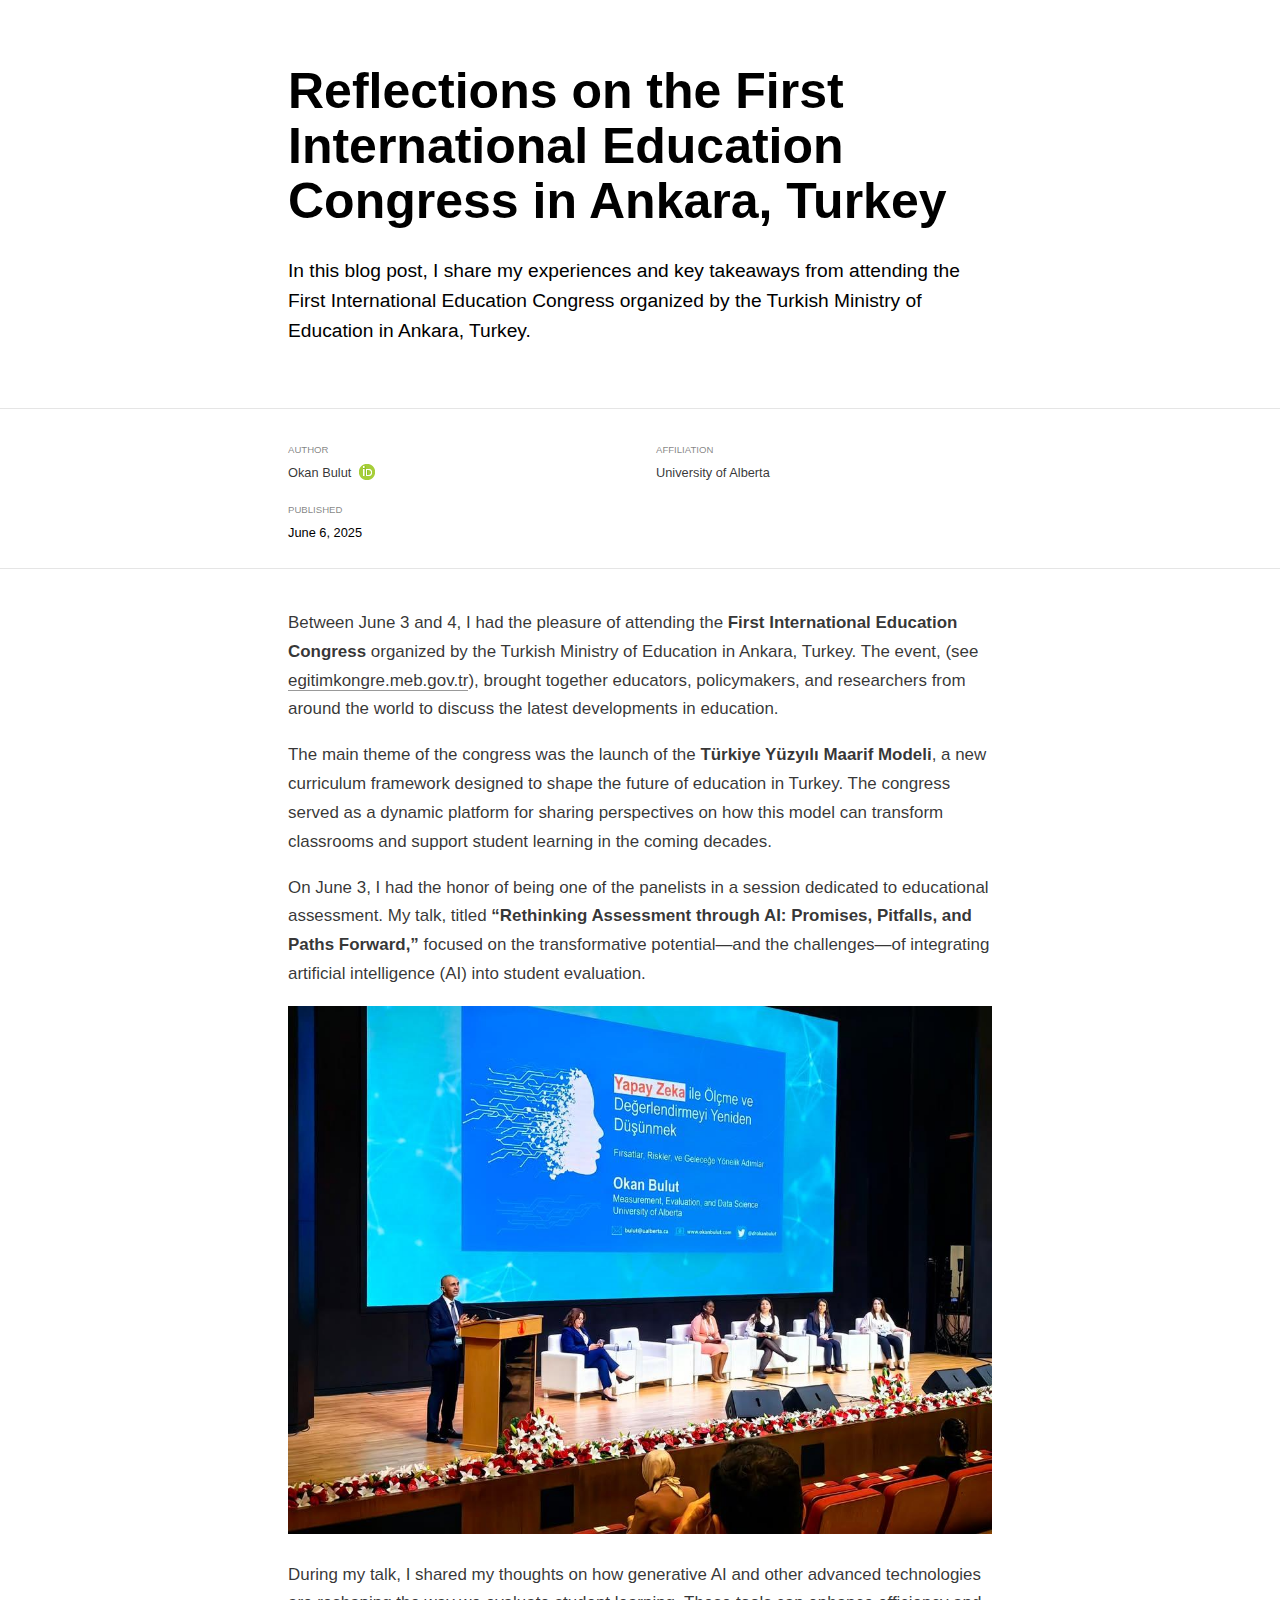
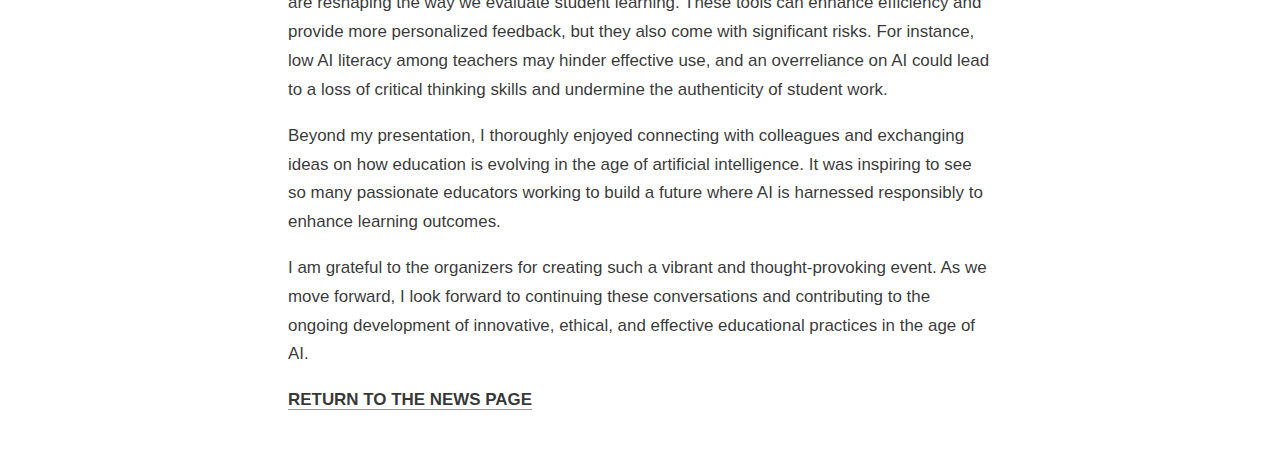
<file: _posts/2025-06-06-reflections-on-the-first-international-education-congress-in-turkey/reflections-on-the-first-international-education-congress-in-turkey.html>
<!DOCTYPE html>

<html xmlns="http://www.w3.org/1999/xhtml" lang="" xml:lang="">

<head>
  <meta charset="utf-8"/>
  <meta name="viewport" content="width=device-width, initial-scale=1"/>
  <meta http-equiv="X-UA-Compatible" content="IE=Edge,chrome=1"/>
  <meta name="generator" content="distill" />

  <style type="text/css">
  /* Hide doc at startup (prevent jankiness while JS renders/transforms) */
  body {
    visibility: hidden;
  }
  </style>

 <!--radix_placeholder_import_source-->
 <!--/radix_placeholder_import_source-->

<style type="text/css">code{white-space: pre;}</style>
<style type="text/css" data-origin="pandoc">
pre > code.sourceCode { white-space: pre; position: relative; }
pre > code.sourceCode > span { line-height: 1.25; }
pre > code.sourceCode > span:empty { height: 1.2em; }
.sourceCode { overflow: visible; }
code.sourceCode > span { color: inherit; text-decoration: inherit; }
div.sourceCode { margin: 1em 0; }
pre.sourceCode { margin: 0; }
@media screen {
div.sourceCode { overflow: auto; }
}
@media print {
pre > code.sourceCode { white-space: pre-wrap; }
pre > code.sourceCode > span { display: inline-block; text-indent: -5em; padding-left: 5em; }
}
pre.numberSource code
  { counter-reset: source-line 0; }
pre.numberSource code > span
  { position: relative; left: -4em; counter-increment: source-line; }
pre.numberSource code > span > a:first-child::before
  { content: counter(source-line);
    position: relative; left: -1em; text-align: right; vertical-align: baseline;
    border: none; display: inline-block;
    -webkit-touch-callout: none; -webkit-user-select: none;
    -khtml-user-select: none; -moz-user-select: none;
    -ms-user-select: none; user-select: none;
    padding: 0 4px; width: 4em;
    color: #aaaaaa;
  }
pre.numberSource { margin-left: 3em; border-left: 1px solid #aaaaaa;  padding-left: 4px; }
div.sourceCode
  { color: #00769e; background-color: #f1f3f5; }
@media screen {
pre > code.sourceCode > span > a:first-child::before { text-decoration: underline; }
}
code span { color: #00769e; } /* Normal */
code span.al { color: #ad0000; } /* Alert */
code span.an { color: #5e5e5e; } /* Annotation */
code span.at { color: #657422; } /* Attribute */
code span.bn { color: #ad0000; } /* BaseN */
code span.bu { } /* BuiltIn */
code span.cf { color: #00769e; } /* ControlFlow */
code span.ch { color: #20794d; } /* Char */
code span.cn { color: #8f5902; } /* Constant */
code span.co { color: #5e5e5e; } /* Comment */
code span.cv { color: #5e5e5e; font-style: italic; } /* CommentVar */
code span.do { color: #5e5e5e; font-style: italic; } /* Documentation */
code span.dt { color: #ad0000; } /* DataType */
code span.dv { color: #ad0000; } /* DecVal */
code span.er { color: #ad0000; } /* Error */
code span.ex { } /* Extension */
code span.fl { color: #ad0000; } /* Float */
code span.fu { color: #4758ab; } /* Function */
code span.im { } /* Import */
code span.in { color: #5e5e5e; } /* Information */
code span.kw { color: #00769e; } /* Keyword */
code span.op { color: #5e5e5e; } /* Operator */
code span.ot { color: #00769e; } /* Other */
code span.pp { color: #ad0000; } /* Preprocessor */
code span.sc { color: #5e5e5e; } /* SpecialChar */
code span.ss { color: #20794d; } /* SpecialString */
code span.st { color: #20794d; } /* String */
code span.va { color: #111111; } /* Variable */
code span.vs { color: #20794d; } /* VerbatimString */
code span.wa { color: #5e5e5e; font-style: italic; } /* Warning */
</style>


  <!--radix_placeholder_meta_tags-->
  <title>Reflections on the First International Education Congress in Ankara, Turkey</title>

  <meta property="description" itemprop="description" content="In this blog post, I share my experiences and key takeaways from attending the First International Education Congress organized by the Turkish Ministry of Education in Ankara, Turkey."/>


  <!--  https://schema.org/Article -->
  <meta property="article:published" itemprop="datePublished" content="2025-06-06"/>
  <meta property="article:created" itemprop="dateCreated" content="2025-06-06"/>
  <meta name="article:author" content="Okan Bulut"/>

  <!--  https://developers.facebook.com/docs/sharing/webmasters#markup -->
  <meta property="og:title" content="Reflections on the First International Education Congress in Ankara, Turkey"/>
  <meta property="og:type" content="article"/>
  <meta property="og:description" content="In this blog post, I share my experiences and key takeaways from attending the First International Education Congress organized by the Turkish Ministry of Education in Ankara, Turkey."/>
  <meta property="og:locale" content="en_US"/>

  <!--  https://dev.twitter.com/cards/types/summary -->
  <meta property="twitter:card" content="summary"/>
  <meta property="twitter:title" content="Reflections on the First International Education Congress in Ankara, Turkey"/>
  <meta property="twitter:description" content="In this blog post, I share my experiences and key takeaways from attending the First International Education Congress organized by the Turkish Ministry of Education in Ankara, Turkey."/>

  <!--/radix_placeholder_meta_tags-->
  <!--radix_placeholder_rmarkdown_metadata-->

  <script type="text/json" id="radix-rmarkdown-metadata">
  {"type":"list","attributes":{"names":{"type":"character","attributes":{},"value":["title","description","author","date","preview","output"]}},"value":[{"type":"character","attributes":{},"value":["Reflections on the First International Education Congress in Ankara, Turkey"]},{"type":"character","attributes":{},"value":["In this blog post, I share my experiences and key takeaways from attending the First International Education Congress organized by the Turkish Ministry of Education in Ankara, Turkey.\n"]},{"type":"list","attributes":{},"value":[{"type":"list","attributes":{"names":{"type":"character","attributes":{},"value":["name","url","affiliation","affiliation_url","orcid_id"]}},"value":[{"type":"character","attributes":{},"value":["Okan Bulut"]},{"type":"character","attributes":{},"value":["http://www.okanbulut.com/"]},{"type":"character","attributes":{},"value":["University of Alberta"]},{"type":"character","attributes":{},"value":["https://www.ualberta.ca"]},{"type":"character","attributes":{},"value":["0000-0001-5853-1267"]}]}]},{"type":"character","attributes":{},"value":["2025-06-06"]},{"type":"character","attributes":{},"value":["meb.png"]},{"type":"list","attributes":{"names":{"type":"character","attributes":{},"value":["distill::distill_article"]}},"value":[{"type":"list","attributes":{"names":{"type":"character","attributes":{},"value":["self_contained"]}},"value":[{"type":"logical","attributes":{},"value":[false]}]}]}]}
  </script>
  <!--/radix_placeholder_rmarkdown_metadata-->
  
  <script type="text/json" id="radix-resource-manifest">
  {"type":"character","attributes":{},"value":["IMG_20250606_151352_330.jpg","meb.png","reflections-on-the-first-international-education-congress-in-turkey_files/anchor-4.2.2/anchor.min.js","reflections-on-the-first-international-education-congress-in-turkey_files/bowser-1.9.3/bowser.min.js","reflections-on-the-first-international-education-congress-in-turkey_files/distill-2.2.21/template.v2.js","reflections-on-the-first-international-education-congress-in-turkey_files/header-attrs-2.29/header-attrs.js","reflections-on-the-first-international-education-congress-in-turkey_files/jquery-3.6.0/jquery-3.6.0.js","reflections-on-the-first-international-education-congress-in-turkey_files/jquery-3.6.0/jquery-3.6.0.min.js","reflections-on-the-first-international-education-congress-in-turkey_files/jquery-3.6.0/jquery-3.6.0.min.map","reflections-on-the-first-international-education-congress-in-turkey_files/popper-2.6.0/popper.min.js","reflections-on-the-first-international-education-congress-in-turkey_files/tippy-6.2.7/tippy-bundle.umd.min.js","reflections-on-the-first-international-education-congress-in-turkey_files/tippy-6.2.7/tippy-light-border.css","reflections-on-the-first-international-education-congress-in-turkey_files/tippy-6.2.7/tippy.css","reflections-on-the-first-international-education-congress-in-turkey_files/tippy-6.2.7/tippy.umd.min.js","reflections-on-the-first-international-education-congress-in-turkey_files/webcomponents-2.0.0/webcomponents.js"]}
  </script>
  <!--radix_placeholder_navigation_in_header-->
  <!--/radix_placeholder_navigation_in_header-->
  <!--radix_placeholder_distill-->

  <style type="text/css">

  body {
    background-color: white;
  }

  .pandoc-table {
    width: 100%;
  }

  .pandoc-table>caption {
    margin-bottom: 10px;
  }

  .pandoc-table th:not([align]) {
    text-align: left;
  }

  .pagedtable-footer {
    font-size: 15px;
  }

  d-byline .byline {
    grid-template-columns: 2fr 2fr;
  }

  d-byline .byline h3 {
    margin-block-start: 1.5em;
  }

  d-byline .byline .authors-affiliations h3 {
    margin-block-start: 0.5em;
  }

  .authors-affiliations .orcid-id {
    width: 16px;
    height:16px;
    margin-left: 4px;
    margin-right: 4px;
    vertical-align: middle;
    padding-bottom: 2px;
  }

  d-title .dt-tags {
    margin-top: 1em;
    grid-column: text;
  }

  .dt-tags .dt-tag {
    text-decoration: none;
    display: inline-block;
    color: rgba(0,0,0,0.6);
    padding: 0em 0.4em;
    margin-right: 0.5em;
    margin-bottom: 0.4em;
    font-size: 70%;
    border: 1px solid rgba(0,0,0,0.2);
    border-radius: 3px;
    text-transform: uppercase;
    font-weight: 500;
  }

  d-article table.gt_table td,
  d-article table.gt_table th {
    border-bottom: none;
    font-size: 100%;
  }

  .html-widget {
    margin-bottom: 2.0em;
  }

  .l-screen-inset {
    padding-right: 16px;
  }

  .l-screen .caption {
    margin-left: 10px;
  }

  .shaded {
    background: rgb(247, 247, 247);
    padding-top: 20px;
    padding-bottom: 20px;
    border-top: 1px solid rgba(0, 0, 0, 0.1);
    border-bottom: 1px solid rgba(0, 0, 0, 0.1);
  }

  .shaded .html-widget {
    margin-bottom: 0;
    border: 1px solid rgba(0, 0, 0, 0.1);
  }

  .shaded .shaded-content {
    background: white;
  }

  .text-output {
    margin-top: 0;
    line-height: 1.5em;
  }

  .hidden {
    display: none !important;
  }

  hr.section-separator {
    border: none;
    border-top: 1px solid rgba(0, 0, 0, 0.1);
    margin: 0px;
  }


  d-byline {
    border-top: none;
  }

  d-article {
    padding-top: 2.5rem;
    padding-bottom: 30px;
    border-top: none;
  }

  d-appendix {
    padding-top: 30px;
  }

  d-article>p>img {
    width: 100%;
  }

  d-article h2 {
    margin: 1rem 0 1.5rem 0;
  }

  d-article h3 {
    margin-top: 1.5rem;
  }

  d-article iframe {
    border: 1px solid rgba(0, 0, 0, 0.1);
    margin-bottom: 2.0em;
    width: 100%;
  }

  /* Tweak code blocks */

  d-article div.sourceCode code,
  d-article pre code {
    font-family: Consolas, Monaco, 'Andale Mono', 'Ubuntu Mono', monospace;
  }

  d-article pre,
  d-article div.sourceCode,
  d-article div.sourceCode pre {
    overflow: auto;
  }

  d-article div.sourceCode {
    background-color: white;
  }

  d-article div.sourceCode pre {
    padding-left: 10px;
    font-size: 12px;
    border-left: 2px solid rgba(0,0,0,0.1);
  }

  d-article pre {
    font-size: 12px;
    color: black;
    background: none;
    margin-top: 0;
    text-align: left;
    white-space: pre;
    word-spacing: normal;
    word-break: normal;
    word-wrap: normal;
    line-height: 1.5;

    -moz-tab-size: 4;
    -o-tab-size: 4;
    tab-size: 4;

    -webkit-hyphens: none;
    -moz-hyphens: none;
    -ms-hyphens: none;
    hyphens: none;
  }

  d-article pre a {
    border-bottom: none;
  }

  d-article pre a:hover {
    border-bottom: none;
    text-decoration: underline;
  }

  d-article details {
    grid-column: text;
    margin-bottom: 0.8em;
  }

  @media(min-width: 768px) {

  d-article pre,
  d-article div.sourceCode,
  d-article div.sourceCode pre {
    overflow: visible !important;
  }

  d-article div.sourceCode pre {
    padding-left: 18px;
    font-size: 14px;
  }

  /* tweak for Pandoc numbered line within distill */
  d-article pre.numberSource code > span {
      left: -2em;
  }

  d-article pre {
    font-size: 14px;
  }

  }

  figure img.external {
    background: white;
    border: 1px solid rgba(0, 0, 0, 0.1);
    box-shadow: 0 1px 8px rgba(0, 0, 0, 0.1);
    padding: 18px;
    box-sizing: border-box;
  }

  /* CSS for d-contents */

  .d-contents {
    grid-column: text;
    color: rgba(0,0,0,0.8);
    font-size: 0.9em;
    padding-bottom: 1em;
    margin-bottom: 1em;
    padding-bottom: 0.5em;
    margin-bottom: 1em;
    padding-left: 0.25em;
    justify-self: start;
  }

  @media(min-width: 1000px) {
    .d-contents.d-contents-float {
      height: 0;
      grid-column-start: 1;
      grid-column-end: 4;
      justify-self: center;
      padding-right: 3em;
      padding-left: 2em;
    }
  }

  .d-contents nav h3 {
    font-size: 18px;
    margin-top: 0;
    margin-bottom: 1em;
  }

  .d-contents li {
    list-style-type: none
  }

  .d-contents nav > ul {
    padding-left: 0;
  }

  .d-contents ul {
    padding-left: 1em
  }

  .d-contents nav ul li {
    margin-top: 0.6em;
    margin-bottom: 0.2em;
  }

  .d-contents nav a {
    font-size: 13px;
    border-bottom: none;
    text-decoration: none
    color: rgba(0, 0, 0, 0.8);
  }

  .d-contents nav a:hover {
    text-decoration: underline solid rgba(0, 0, 0, 0.6)
  }

  .d-contents nav > ul > li > a {
    font-weight: 600;
  }

  .d-contents nav > ul > li > ul {
    font-weight: inherit;
  }

  .d-contents nav > ul > li > ul > li {
    margin-top: 0.2em;
  }


  .d-contents nav ul {
    margin-top: 0;
    margin-bottom: 0.25em;
  }

  .d-article-with-toc h2:nth-child(2) {
    margin-top: 0;
  }


  /* Figure */

  .figure {
    position: relative;
    margin-bottom: 2.5em;
    margin-top: 1.5em;
  }

  .figure .caption {
    color: rgba(0, 0, 0, 0.6);
    font-size: 12px;
    line-height: 1.5em;
  }

  .figure img.external {
    background: white;
    border: 1px solid rgba(0, 0, 0, 0.1);
    box-shadow: 0 1px 8px rgba(0, 0, 0, 0.1);
    padding: 18px;
    box-sizing: border-box;
  }

  .figure .caption a {
    color: rgba(0, 0, 0, 0.6);
  }

  .figure .caption b,
  .figure .caption strong, {
    font-weight: 600;
    color: rgba(0, 0, 0, 1.0);
  }

  /* Citations */

  d-article .citation {
    color: inherit;
    cursor: inherit;
  }

  div.hanging-indent{
    margin-left: 1em; text-indent: -1em;
  }

  /* Citation hover box */

  .tippy-box[data-theme~=light-border] {
    background-color: rgba(250, 250, 250, 0.95);
  }

  .tippy-content > p {
    margin-bottom: 0;
    padding: 2px;
  }


  /* Tweak 1000px media break to show more text */

  @media(min-width: 1000px) {
    .base-grid,
    distill-header,
    d-title,
    d-abstract,
    d-article,
    d-appendix,
    distill-appendix,
    d-byline,
    d-footnote-list,
    d-citation-list,
    distill-footer {
      grid-template-columns: [screen-start] 1fr [page-start kicker-start] 80px [middle-start] 50px [text-start kicker-end] 65px 65px 65px 65px 65px 65px 65px 65px [text-end gutter-start] 65px [middle-end] 65px [page-end gutter-end] 1fr [screen-end];
      grid-column-gap: 16px;
    }

    .grid {
      grid-column-gap: 16px;
    }

    d-article {
      font-size: 1.06rem;
      line-height: 1.7em;
    }
    figure .caption, .figure .caption, figure figcaption {
      font-size: 13px;
    }
  }

  @media(min-width: 1180px) {
    .base-grid,
    distill-header,
    d-title,
    d-abstract,
    d-article,
    d-appendix,
    distill-appendix,
    d-byline,
    d-footnote-list,
    d-citation-list,
    distill-footer {
      grid-template-columns: [screen-start] 1fr [page-start kicker-start] 60px [middle-start] 60px [text-start kicker-end] 60px 60px 60px 60px 60px 60px 60px 60px [text-end gutter-start] 60px [middle-end] 60px [page-end gutter-end] 1fr [screen-end];
      grid-column-gap: 32px;
    }

    .grid {
      grid-column-gap: 32px;
    }
  }


  /* Get the citation styles for the appendix (not auto-injected on render since
     we do our own rendering of the citation appendix) */

  d-appendix .citation-appendix,
  .d-appendix .citation-appendix {
    font-size: 11px;
    line-height: 15px;
    border-left: 1px solid rgba(0, 0, 0, 0.1);
    padding-left: 18px;
    border: 1px solid rgba(0,0,0,0.1);
    background: rgba(0, 0, 0, 0.02);
    padding: 10px 18px;
    border-radius: 3px;
    color: rgba(150, 150, 150, 1);
    overflow: hidden;
    margin-top: -12px;
    white-space: pre-wrap;
    word-wrap: break-word;
  }

  /* Include appendix styles here so they can be overridden */

  d-appendix {
    contain: layout style;
    font-size: 0.8em;
    line-height: 1.7em;
    margin-top: 60px;
    margin-bottom: 0;
    border-top: 1px solid rgba(0, 0, 0, 0.1);
    color: rgba(0,0,0,0.5);
    padding-top: 60px;
    padding-bottom: 48px;
  }

  d-appendix h3 {
    grid-column: page-start / text-start;
    font-size: 15px;
    font-weight: 500;
    margin-top: 1em;
    margin-bottom: 0;
    color: rgba(0,0,0,0.65);
  }

  d-appendix h3 + * {
    margin-top: 1em;
  }

  d-appendix ol {
    padding: 0 0 0 15px;
  }

  @media (min-width: 768px) {
    d-appendix ol {
      padding: 0 0 0 30px;
      margin-left: -30px;
    }
  }

  d-appendix li {
    margin-bottom: 1em;
  }

  d-appendix a {
    color: rgba(0, 0, 0, 0.6);
  }

  d-appendix > * {
    grid-column: text;
  }

  d-appendix > d-footnote-list,
  d-appendix > d-citation-list,
  d-appendix > distill-appendix {
    grid-column: screen;
  }

  /* Include footnote styles here so they can be overridden */

  d-footnote-list {
    contain: layout style;
  }

  d-footnote-list > * {
    grid-column: text;
  }

  d-footnote-list a.footnote-backlink {
    color: rgba(0,0,0,0.3);
    padding-left: 0.5em;
  }



  /* Anchor.js */

  .anchorjs-link {
    /*transition: all .25s linear; */
    text-decoration: none;
    border-bottom: none;
  }
  *:hover > .anchorjs-link {
    margin-left: -1.125em !important;
    text-decoration: none;
    border-bottom: none;
  }

  /* Social footer */

  .social_footer {
    margin-top: 30px;
    margin-bottom: 0;
    color: rgba(0,0,0,0.67);
  }

  .disqus-comments {
    margin-right: 30px;
  }

  .disqus-comment-count {
    border-bottom: 1px solid rgba(0, 0, 0, 0.4);
    cursor: pointer;
  }

  #disqus_thread {
    margin-top: 30px;
  }

  .article-sharing a {
    border-bottom: none;
    margin-right: 8px;
  }

  .article-sharing a:hover {
    border-bottom: none;
  }

  .sidebar-section.subscribe {
    font-size: 12px;
    line-height: 1.6em;
  }

  .subscribe p {
    margin-bottom: 0.5em;
  }


  .article-footer .subscribe {
    font-size: 15px;
    margin-top: 45px;
  }


  .sidebar-section.custom {
    font-size: 12px;
    line-height: 1.6em;
  }

  .custom p {
    margin-bottom: 0.5em;
  }

  /* Styles for listing layout (hide title) */
  .layout-listing d-title, .layout-listing .d-title {
    display: none;
  }

  /* Styles for posts lists (not auto-injected) */


  .posts-with-sidebar {
    padding-left: 45px;
    padding-right: 45px;
  }

  .posts-list .description h2,
  .posts-list .description p {
    font-family: -apple-system, BlinkMacSystemFont, "Segoe UI", Roboto, Oxygen, Ubuntu, Cantarell, "Fira Sans", "Droid Sans", "Helvetica Neue", Arial, sans-serif;
  }

  .posts-list .description h2 {
    font-weight: 700;
    border-bottom: none;
    padding-bottom: 0;
  }

  .posts-list h2.post-tag {
    border-bottom: 1px solid rgba(0, 0, 0, 0.2);
    padding-bottom: 12px;
  }
  .posts-list {
    margin-top: 60px;
    margin-bottom: 24px;
  }

  .posts-list .post-preview {
    text-decoration: none;
    overflow: hidden;
    display: block;
    border-bottom: 1px solid rgba(0, 0, 0, 0.1);
    padding: 24px 0;
  }

  .post-preview-last {
    border-bottom: none !important;
  }

  .posts-list .posts-list-caption {
    grid-column: screen;
    font-weight: 400;
  }

  .posts-list .post-preview h2 {
    margin: 0 0 6px 0;
    line-height: 1.2em;
    font-style: normal;
    font-size: 24px;
  }

  .posts-list .post-preview p {
    margin: 0 0 12px 0;
    line-height: 1.4em;
    font-size: 16px;
  }

  .posts-list .post-preview .thumbnail {
    box-sizing: border-box;
    margin-bottom: 24px;
    position: relative;
    max-width: 500px;
  }
  .posts-list .post-preview img {
    width: 100%;
    display: block;
  }

  .posts-list .metadata {
    font-size: 12px;
    line-height: 1.4em;
    margin-bottom: 18px;
  }

  .posts-list .metadata > * {
    display: inline-block;
  }

  .posts-list .metadata .publishedDate {
    margin-right: 2em;
  }

  .posts-list .metadata .dt-authors {
    display: block;
    margin-top: 0.3em;
    margin-right: 2em;
  }

  .posts-list .dt-tags {
    display: block;
    line-height: 1em;
  }

  .posts-list .dt-tags .dt-tag {
    display: inline-block;
    color: rgba(0,0,0,0.6);
    padding: 0.3em 0.4em;
    margin-right: 0.2em;
    margin-bottom: 0.4em;
    font-size: 60%;
    border: 1px solid rgba(0,0,0,0.2);
    border-radius: 3px;
    text-transform: uppercase;
    font-weight: 500;
  }

  .posts-list img {
    opacity: 1;
  }

  .posts-list img[data-src] {
    opacity: 0;
  }

  .posts-more {
    clear: both;
  }


  .posts-sidebar {
    font-size: 16px;
  }

  .posts-sidebar h3 {
    font-size: 16px;
    margin-top: 0;
    margin-bottom: 0.5em;
    font-weight: 400;
    text-transform: uppercase;
  }

  .sidebar-section {
    margin-bottom: 30px;
  }

  .categories ul {
    list-style-type: none;
    margin: 0;
    padding: 0;
  }

  .categories li {
    color: rgba(0, 0, 0, 0.8);
    margin-bottom: 0;
  }

  .categories li>a {
    border-bottom: none;
  }

  .categories li>a:hover {
    border-bottom: 1px solid rgba(0, 0, 0, 0.4);
  }

  .categories .active {
    font-weight: 600;
  }

  .categories .category-count {
    color: rgba(0, 0, 0, 0.4);
  }


  @media(min-width: 768px) {
    .posts-list .post-preview h2 {
      font-size: 26px;
    }
    .posts-list .post-preview .thumbnail {
      float: right;
      width: 30%;
      margin-bottom: 0;
    }
    .posts-list .post-preview .description {
      float: left;
      width: 45%;
    }
    .posts-list .post-preview .metadata {
      float: left;
      width: 20%;
      margin-top: 8px;
    }
    .posts-list .post-preview p {
      margin: 0 0 12px 0;
      line-height: 1.5em;
      font-size: 16px;
    }
    .posts-with-sidebar .posts-list {
      float: left;
      width: 75%;
    }
    .posts-with-sidebar .posts-sidebar {
      float: right;
      width: 20%;
      margin-top: 60px;
      padding-top: 24px;
      padding-bottom: 24px;
    }
  }


  /* Improve display for browsers without grid (IE/Edge <= 15) */

  .downlevel {
    line-height: 1.6em;
    font-family: -apple-system, BlinkMacSystemFont, "Segoe UI", Roboto, Oxygen, Ubuntu, Cantarell, "Fira Sans", "Droid Sans", "Helvetica Neue", Arial, sans-serif;
    margin: 0;
  }

  .downlevel .d-title {
    padding-top: 6rem;
    padding-bottom: 1.5rem;
  }

  .downlevel .d-title h1 {
    font-size: 50px;
    font-weight: 700;
    line-height: 1.1em;
    margin: 0 0 0.5rem;
  }

  .downlevel .d-title p {
    font-weight: 300;
    font-size: 1.2rem;
    line-height: 1.55em;
    margin-top: 0;
  }

  .downlevel .d-byline {
    padding-top: 0.8em;
    padding-bottom: 0.8em;
    font-size: 0.8rem;
    line-height: 1.8em;
  }

  .downlevel .section-separator {
    border: none;
    border-top: 1px solid rgba(0, 0, 0, 0.1);
  }

  .downlevel .d-article {
    font-size: 1.06rem;
    line-height: 1.7em;
    padding-top: 1rem;
    padding-bottom: 2rem;
  }


  .downlevel .d-appendix {
    padding-left: 0;
    padding-right: 0;
    max-width: none;
    font-size: 0.8em;
    line-height: 1.7em;
    margin-bottom: 0;
    color: rgba(0,0,0,0.5);
    padding-top: 40px;
    padding-bottom: 48px;
  }

  .downlevel .footnotes ol {
    padding-left: 13px;
  }

  .downlevel .base-grid,
  .downlevel .distill-header,
  .downlevel .d-title,
  .downlevel .d-abstract,
  .downlevel .d-article,
  .downlevel .d-appendix,
  .downlevel .distill-appendix,
  .downlevel .d-byline,
  .downlevel .d-footnote-list,
  .downlevel .d-citation-list,
  .downlevel .distill-footer,
  .downlevel .appendix-bottom,
  .downlevel .posts-container {
    padding-left: 40px;
    padding-right: 40px;
  }

  @media(min-width: 768px) {
    .downlevel .base-grid,
    .downlevel .distill-header,
    .downlevel .d-title,
    .downlevel .d-abstract,
    .downlevel .d-article,
    .downlevel .d-appendix,
    .downlevel .distill-appendix,
    .downlevel .d-byline,
    .downlevel .d-footnote-list,
    .downlevel .d-citation-list,
    .downlevel .distill-footer,
    .downlevel .appendix-bottom,
    .downlevel .posts-container {
    padding-left: 150px;
    padding-right: 150px;
    max-width: 900px;
  }
  }

  .downlevel pre code {
    display: block;
    border-left: 2px solid rgba(0, 0, 0, .1);
    padding: 0 0 0 20px;
    font-size: 14px;
  }

  .downlevel code, .downlevel pre {
    color: black;
    background: none;
    font-family: Consolas, Monaco, 'Andale Mono', 'Ubuntu Mono', monospace;
    text-align: left;
    white-space: pre;
    word-spacing: normal;
    word-break: normal;
    word-wrap: normal;
    line-height: 1.5;

    -moz-tab-size: 4;
    -o-tab-size: 4;
    tab-size: 4;

    -webkit-hyphens: none;
    -moz-hyphens: none;
    -ms-hyphens: none;
    hyphens: none;
  }

  .downlevel .posts-list .post-preview {
    color: inherit;
  }



  </style>

  <script type="application/javascript">

  function is_downlevel_browser() {
    if (bowser.isUnsupportedBrowser({ msie: "12", msedge: "16"},
                                   window.navigator.userAgent)) {
      return true;
    } else {
      return window.load_distill_framework === undefined;
    }
  }

  // show body when load is complete
  function on_load_complete() {

    // add anchors
    if (window.anchors) {
      window.anchors.options.placement = 'left';
      window.anchors.add('d-article > h2, d-article > h3, d-article > h4, d-article > h5');
    }


    // set body to visible
    document.body.style.visibility = 'visible';

    // force redraw for leaflet widgets
    if (window.HTMLWidgets) {
      var maps = window.HTMLWidgets.findAll(".leaflet");
      $.each(maps, function(i, el) {
        var map = this.getMap();
        map.invalidateSize();
        map.eachLayer(function(layer) {
          if (layer instanceof L.TileLayer)
            layer.redraw();
        });
      });
    }

    // trigger 'shown' so htmlwidgets resize
    $('d-article').trigger('shown');
  }

  function init_distill() {

    init_common();

    // create front matter
    var front_matter = $('<d-front-matter></d-front-matter>');
    $('#distill-front-matter').wrap(front_matter);

    // create d-title
    $('.d-title').changeElementType('d-title');

    // separator
    var separator = '<hr class="section-separator" style="clear: both"/>';
    // prepend separator above appendix
    $('.d-byline').before(separator);
    $('.d-article').before(separator);

    // create d-byline
    var byline = $('<d-byline></d-byline>');
    $('.d-byline').replaceWith(byline);

    // create d-article
    var article = $('<d-article></d-article>');
    $('.d-article').wrap(article).children().unwrap();

    // move posts container into article
    $('.posts-container').appendTo($('d-article'));

    // create d-appendix
    $('.d-appendix').changeElementType('d-appendix');

    // flag indicating that we have appendix items
    var appendix = $('.appendix-bottom').children('h3').length > 0;

    // replace footnotes with <d-footnote>
    $('.footnote-ref').each(function(i, val) {
      appendix = true;
      var href = $(this).attr('href');
      var id = href.replace('#', '');
      var fn = $('#' + id);
      var fn_p = $('#' + id + '>p');
      fn_p.find('.footnote-back').remove();
      var text = fn_p.html();
      var dtfn = $('<d-footnote></d-footnote>');
      dtfn.html(text);
      $(this).replaceWith(dtfn);
    });
    // remove footnotes
    $('.footnotes').remove();

    // move refs into #references-listing
    $('#references-listing').replaceWith($('#refs'));

    $('h1.appendix, h2.appendix').each(function(i, val) {
      $(this).changeElementType('h3');
    });
    $('h3.appendix').each(function(i, val) {
      var id = $(this).attr('id');
      $('.d-contents a[href="#' + id + '"]').parent().remove();
      appendix = true;
      $(this).nextUntil($('h1, h2, h3')).addBack().appendTo($('d-appendix'));
    });

    // show d-appendix if we have appendix content
    $("d-appendix").css('display', appendix ? 'grid' : 'none');

    // localize layout chunks to just output
    $('.layout-chunk').each(function(i, val) {

      // capture layout
      var layout = $(this).attr('data-layout');

      // apply layout to markdown level block elements
      var elements = $(this).children().not('details, div.sourceCode, pre, script');
      elements.each(function(i, el) {
        var layout_div = $('<div class="' + layout + '"></div>');
        if (layout_div.hasClass('shaded')) {
          var shaded_content = $('<div class="shaded-content"></div>');
          $(this).wrap(shaded_content);
          $(this).parent().wrap(layout_div);
        } else {
          $(this).wrap(layout_div);
        }
      });


      // unwrap the layout-chunk div
      $(this).children().unwrap();
    });

    // remove code block used to force  highlighting css
    $('.distill-force-highlighting-css').parent().remove();

    // remove empty line numbers inserted by pandoc when using a
    // custom syntax highlighting theme, except when numbering line
    // in code chunk
    $('pre:not(.numberLines) code.sourceCode a:empty').remove();

    // load distill framework
    load_distill_framework();

    // wait for window.distillRunlevel == 4 to do post processing
    function distill_post_process() {

      if (!window.distillRunlevel || window.distillRunlevel < 4)
        return;

      // hide author/affiliations entirely if we have no authors
      var front_matter = JSON.parse($("#distill-front-matter").html());
      var have_authors = front_matter.authors && front_matter.authors.length > 0;
      if (!have_authors)
        $('d-byline').addClass('hidden');

      // article with toc class
      $('.d-contents').parent().addClass('d-article-with-toc');

      // strip links that point to #
      $('.authors-affiliations').find('a[href="#"]').removeAttr('href');

      // add orcid ids
      $('.authors-affiliations').find('.author').each(function(i, el) {
        var orcid_id = front_matter.authors[i].orcidID;
        var author_name = front_matter.authors[i].author
        if (orcid_id) {
          var a = $('<a></a>');
          a.attr('href', 'https://orcid.org/' + orcid_id);
          var img = $('<img></img>');
          img.addClass('orcid-id');
          img.attr('alt', author_name ? 'ORCID ID for ' + author_name : 'ORCID ID');
          img.attr('src','[data-uri]');
          a.append(img);
          $(this).append(a);
        }
      });

      // hide elements of author/affiliations grid that have no value
      function hide_byline_column(caption) {
        $('d-byline').find('h3:contains("' + caption + '")').parent().css('visibility', 'hidden');
      }

      // affiliations
      var have_affiliations = false;
      for (var i = 0; i<front_matter.authors.length; ++i) {
        var author = front_matter.authors[i];
        if (author.affiliation !== "&nbsp;") {
          have_affiliations = true;
          break;
        }
      }
      if (!have_affiliations)
        $('d-byline').find('h3:contains("Affiliations")').css('visibility', 'hidden');

      // published date
      if (!front_matter.publishedDate)
        hide_byline_column("Published");

      // document object identifier
      var doi = $('d-byline').find('h3:contains("DOI")');
      var doi_p = doi.next().empty();
      if (!front_matter.doi) {
        // if we have a citation and valid citationText then link to that
        if ($('#citation').length > 0 && front_matter.citationText) {
          doi.html('Citation');
          $('<a href="#citation"></a>')
            .text(front_matter.citationText)
            .appendTo(doi_p);
        } else {
          hide_byline_column("DOI");
        }
      } else {
        $('<a></a>')
           .attr('href', "https://doi.org/" + front_matter.doi)
           .html(front_matter.doi)
           .appendTo(doi_p);
      }

       // change plural form of authors/affiliations
      if (front_matter.authors.length === 1) {
        var grid = $('.authors-affiliations');
        grid.children('h3:contains("Authors")').text('Author');
        grid.children('h3:contains("Affiliations")').text('Affiliation');
      }

      // remove d-appendix and d-footnote-list local styles
      $('d-appendix > style:first-child').remove();
      $('d-footnote-list > style:first-child').remove();

      // move appendix-bottom entries to the bottom
      $('.appendix-bottom').appendTo('d-appendix').children().unwrap();
      $('.appendix-bottom').remove();

      // hoverable references
      $('span.citation[data-cites]').each(function() {
        const citeChild = $(this).children()[0]
        // Do not process if @xyz has been used without escaping and without bibliography activated
        // https://github.com/rstudio/distill/issues/466
        if (citeChild === undefined) return true

        if (citeChild.nodeName == "D-FOOTNOTE") {
          var fn = citeChild
          $(this).html(fn.shadowRoot.querySelector("sup"))
          $(this).id = fn.id
          fn.remove()
        }
        var refs = $(this).attr('data-cites').split(" ");
        var refHtml = refs.map(function(ref) {
          // Could use CSS.escape too here, we insure backward compatibility in navigator
          return "<p>" + $('div[id="ref-' + ref + '"]').html() + "</p>";
        }).join("\n");
        window.tippy(this, {
          allowHTML: true,
          content: refHtml,
          maxWidth: 500,
          interactive: true,
          interactiveBorder: 10,
          theme: 'light-border',
          placement: 'bottom-start'
        });
      });

      // fix footnotes in tables (#411)
      // replacing broken distill.pub feature
      $('table d-footnote').each(function() {
        // we replace internal showAtNode methode which is triggered when hovering a footnote
        this.hoverBox.showAtNode = function(node) {
          // ported from https://github.com/distillpub/template/pull/105/files
          calcOffset = function(elem) {
              let x = elem.offsetLeft;
              let y = elem.offsetTop;
              // Traverse upwards until an `absolute` element is found or `elem`
              // becomes null.
              while (elem = elem.offsetParent && elem.style.position != 'absolute') {
                  x += elem.offsetLeft;
                  y += elem.offsetTop;
              }

              return { left: x, top: y };
          }
          // https://developer.mozilla.org/en-US/docs/Web/API/HTMLElement/offsetTop
          const bbox = node.getBoundingClientRect();
          const offset = calcOffset(node);
          this.show([offset.left + bbox.width, offset.top + bbox.height]);
        }
      })

      // clear polling timer
      clearInterval(tid);

      // show body now that everything is ready
      on_load_complete();
    }

    var tid = setInterval(distill_post_process, 50);
    distill_post_process();

  }

  function init_downlevel() {

    init_common();

     // insert hr after d-title
    $('.d-title').after($('<hr class="section-separator"/>'));

    // check if we have authors
    var front_matter = JSON.parse($("#distill-front-matter").html());
    var have_authors = front_matter.authors && front_matter.authors.length > 0;

    // manage byline/border
    if (!have_authors)
      $('.d-byline').remove();
    $('.d-byline').after($('<hr class="section-separator"/>'));
    $('.d-byline a').remove();

    // remove toc
    $('.d-contents').remove();

    // move appendix elements
    $('h1.appendix, h2.appendix').each(function(i, val) {
      $(this).changeElementType('h3');
    });
    $('h3.appendix').each(function(i, val) {
      $(this).nextUntil($('h1, h2, h3')).addBack().appendTo($('.d-appendix'));
    });


    // inject headers into references and footnotes
    var refs_header = $('<h3></h3>');
    refs_header.text('References');
    $('#refs').prepend(refs_header);

    var footnotes_header = $('<h3></h3');
    footnotes_header.text('Footnotes');
    $('.footnotes').children('hr').first().replaceWith(footnotes_header);

    // move appendix-bottom entries to the bottom
    $('.appendix-bottom').appendTo('.d-appendix').children().unwrap();
    $('.appendix-bottom').remove();

    // remove appendix if it's empty
    if ($('.d-appendix').children().length === 0)
      $('.d-appendix').remove();

    // prepend separator above appendix
    $('.d-appendix').before($('<hr class="section-separator" style="clear: both"/>'));

    // trim code
    $('pre>code').each(function(i, val) {
      $(this).html($.trim($(this).html()));
    });

    // move posts-container right before article
    $('.posts-container').insertBefore($('.d-article'));

    $('body').addClass('downlevel');

    on_load_complete();
  }


  function init_common() {

    // jquery plugin to change element types
    (function($) {
      $.fn.changeElementType = function(newType) {
        var attrs = {};

        $.each(this[0].attributes, function(idx, attr) {
          attrs[attr.nodeName] = attr.nodeValue;
        });

        this.replaceWith(function() {
          return $("<" + newType + "/>", attrs).append($(this).contents());
        });
      };
    })(jQuery);

    // prevent underline for linked images
    $('a > img').parent().css({'border-bottom' : 'none'});

    // mark non-body figures created by knitr chunks as 100% width
    $('.layout-chunk').each(function(i, val) {
      var figures = $(this).find('img, .html-widget');
      // ignore leaflet img layers (#106)
      figures = figures.filter(':not(img[class*="leaflet"])')
      if ($(this).attr('data-layout') !== "l-body") {
        figures.css('width', '100%');
      } else {
        figures.css('max-width', '100%');
        figures.filter("[width]").each(function(i, val) {
          var fig = $(this);
          fig.css('width', fig.attr('width') + 'px');
        });

      }
    });

    // auto-append index.html to post-preview links in file: protocol
    // and in rstudio ide preview
    $('.post-preview').each(function(i, val) {
      if (window.location.protocol === "file:")
        $(this).attr('href', $(this).attr('href') + "index.html");
    });

    // get rid of index.html references in header
    if (window.location.protocol !== "file:") {
      $('.distill-site-header a[href]').each(function(i,val) {
        $(this).attr('href', $(this).attr('href').replace(/^index[.]html/, "./"));
      });
    }

    // add class to pandoc style tables
    $('tr.header').parent('thead').parent('table').addClass('pandoc-table');
    $('.kable-table').children('table').addClass('pandoc-table');

    // add figcaption style to table captions
    $('caption').parent('table').addClass("figcaption");

    // initialize posts list
    if (window.init_posts_list)
      window.init_posts_list();

    // implmement disqus comment link
    $('.disqus-comment-count').click(function() {
      window.headroom_prevent_pin = true;
      $('#disqus_thread').toggleClass('hidden');
      if (!$('#disqus_thread').hasClass('hidden')) {
        var offset = $(this).offset();
        $(window).resize();
        $('html, body').animate({
          scrollTop: offset.top - 35
        });
      }
    });
  }

  document.addEventListener('DOMContentLoaded', function() {
    if (is_downlevel_browser())
      init_downlevel();
    else
      window.addEventListener('WebComponentsReady', init_distill);
  });

  </script>

  <!--/radix_placeholder_distill-->
  <script src="reflections-on-the-first-international-education-congress-in-turkey_files/header-attrs-2.29/header-attrs.js"></script>
  <script src="reflections-on-the-first-international-education-congress-in-turkey_files/jquery-3.6.0/jquery-3.6.0.min.js"></script>
  <script src="reflections-on-the-first-international-education-congress-in-turkey_files/popper-2.6.0/popper.min.js"></script>
  <link href="reflections-on-the-first-international-education-congress-in-turkey_files/tippy-6.2.7/tippy.css" rel="stylesheet" />
  <link href="reflections-on-the-first-international-education-congress-in-turkey_files/tippy-6.2.7/tippy-light-border.css" rel="stylesheet" />
  <script src="reflections-on-the-first-international-education-congress-in-turkey_files/tippy-6.2.7/tippy.umd.min.js"></script>
  <script src="reflections-on-the-first-international-education-congress-in-turkey_files/anchor-4.2.2/anchor.min.js"></script>
  <script src="reflections-on-the-first-international-education-congress-in-turkey_files/bowser-1.9.3/bowser.min.js"></script>
  <script src="reflections-on-the-first-international-education-congress-in-turkey_files/webcomponents-2.0.0/webcomponents.js"></script>
  <script src="reflections-on-the-first-international-education-congress-in-turkey_files/distill-2.2.21/template.v2.js"></script>
  <!--radix_placeholder_site_in_header-->
  <!--/radix_placeholder_site_in_header-->


</head>

<body>

<!--radix_placeholder_front_matter-->

<script id="distill-front-matter" type="text/json">
{"title":"Reflections on the First International Education Congress in Ankara, Turkey","description":"In this blog post, I share my experiences and key takeaways from attending the First International Education Congress organized by the Turkish Ministry of Education in Ankara, Turkey.","authors":[{"author":"Okan Bulut","authorURL":"http://www.okanbulut.com/","affiliation":"University of Alberta","affiliationURL":"https://www.ualberta.ca","orcidID":"0000-0001-5853-1267"}],"publishedDate":"2025-06-06T00:00:00.000-06:00","citationText":"Bulut, 2025"}
</script>

<!--/radix_placeholder_front_matter-->
<!--radix_placeholder_navigation_before_body-->
<!--/radix_placeholder_navigation_before_body-->
<!--radix_placeholder_site_before_body-->
<!--/radix_placeholder_site_before_body-->

<div class="d-title">
<h1>Reflections on the First International Education Congress in Ankara, Turkey</h1>

<!--radix_placeholder_categories-->
<!--/radix_placeholder_categories-->
<p><p>In this blog post, I share my experiences and key takeaways from attending the First International Education Congress organized by the Turkish Ministry of Education in Ankara, Turkey.</p></p>
</div>

<div class="d-byline">
  Okan Bulut <a href="http://www.okanbulut.com/" class="uri">http://www.okanbulut.com/</a> (University of Alberta)<a href="https://www.ualberta.ca" class="uri">https://www.ualberta.ca</a>
  
<br/>2025-06-06
</div>

<div class="d-article">
<p>Between June 3 and 4, I had the pleasure of attending the <strong>First International Education Congress</strong> organized by the Turkish Ministry of Education in Ankara, Turkey. The event, (see <a href="https://egitimkongre.meb.gov.tr/">egitimkongre.meb.gov.tr</a>), brought together educators, policymakers, and researchers from around the world to discuss the latest developments in education.</p>
<p>The main theme of the congress was the launch of the <strong>Türkiye Yüzyılı Maarif Modeli</strong>, a new curriculum framework designed to shape the future of education in Turkey. The congress served as a dynamic platform for sharing perspectives on how this model can transform classrooms and support student learning in the coming decades.</p>
<p>On June 3, I had the honor of being one of the panelists in a session dedicated to educational assessment. My talk, titled <strong>“Rethinking Assessment through AI: Promises, Pitfalls, and Paths Forward,”</strong> focused on the transformative potential—and the challenges—of integrating artificial intelligence (AI) into student evaluation.</p>
<p><img src="IMG_20250606_151352_330.jpg" /></p>
<p>During my talk, I shared my thoughts on how generative AI and other advanced technologies are reshaping the way we evaluate student learning. These tools can enhance efficiency and provide more personalized feedback, but they also come with significant risks. For instance, low AI literacy among teachers may hinder effective use, and an overreliance on AI could lead to a loss of critical thinking skills and undermine the authenticity of student work.</p>
<p>Beyond my presentation, I thoroughly enjoyed connecting with colleagues and exchanging ideas on how education is evolving in the age of artificial intelligence. It was inspiring to see so many passionate educators working to build a future where AI is harnessed responsibly to enhance learning outcomes.</p>
<p>I am grateful to the organizers for creating such a vibrant and thought-provoking event. As we move forward, I look forward to continuing these conversations and contributing to the ongoing development of innovative, ethical, and effective educational practices in the age of AI.</p>
<p><a href="https://okanbulut.github.io/news/"><strong>RETURN TO THE NEWS PAGE</strong></a></p>
<div class="sourceCode" id="cb1"><pre class="sourceCode r distill-force-highlighting-css"><code class="sourceCode r"></code></pre></div>
<!--radix_placeholder_article_footer-->
<!--/radix_placeholder_article_footer-->
</div>

<div class="d-appendix">
</div>


<!--radix_placeholder_site_after_body-->
<!--/radix_placeholder_site_after_body-->
<!--radix_placeholder_appendices-->
<div class="appendix-bottom"></div>
<!--/radix_placeholder_appendices-->
<!--radix_placeholder_navigation_after_body-->
<!--/radix_placeholder_navigation_after_body-->

</body>

</html>
</file>
<file: docs/site_libs/tippy-6.2.7/tippy.css>
.tippy-box[data-animation=fade][data-state=hidden]{opacity:0}[data-tippy-root]{max-width:calc(100vw - 10px)}.tippy-box{position:relative;background-color:#333;color:#fff;border-radius:4px;font-size:14px;line-height:1.4;outline:0;transition-property:transform,visibility,opacity}.tippy-box[data-placement^=top]>.tippy-arrow{bottom:0}.tippy-box[data-placement^=top]>.tippy-arrow:before{bottom:-7px;left:0;border-width:8px 8px 0;border-top-color:initial;transform-origin:center top}.tippy-box[data-placement^=bottom]>.tippy-arrow{top:0}.tippy-box[data-placement^=bottom]>.tippy-arrow:before{top:-7px;left:0;border-width:0 8px 8px;border-bottom-color:initial;transform-origin:center bottom}.tippy-box[data-placement^=left]>.tippy-arrow{right:0}.tippy-box[data-placement^=left]>.tippy-arrow:before{border-width:8px 0 8px 8px;border-left-color:initial;right:-7px;transform-origin:center left}.tippy-box[data-placement^=right]>.tippy-arrow{left:0}.tippy-box[data-placement^=right]>.tippy-arrow:before{left:-7px;border-width:8px 8px 8px 0;border-right-color:initial;transform-origin:center right}.tippy-box[data-inertia][data-state=visible]{transition-timing-function:cubic-bezier(.54,1.5,.38,1.11)}.tippy-arrow{width:16px;height:16px;color:#333}.tippy-arrow:before{content:"";position:absolute;border-color:transparent;border-style:solid}.tippy-content{position:relative;padding:5px 9px;z-index:1}
</file>
<file: docs/site_libs/tippy-6.2.7/tippy-light-border.css>
.tippy-box[data-theme~=light-border]{background-color:#fff;background-clip:padding-box;border:1px solid rgba(0,8,16,.15);color:#333;box-shadow:0 4px 14px -2px rgba(0,8,16,.08)}.tippy-box[data-theme~=light-border]>.tippy-backdrop{background-color:#fff}.tippy-box[data-theme~=light-border]>.tippy-arrow:after,.tippy-box[data-theme~=light-border]>.tippy-svg-arrow:after{content:"";position:absolute;z-index:-1}.tippy-box[data-theme~=light-border]>.tippy-arrow:after{border-color:transparent;border-style:solid}.tippy-box[data-theme~=light-border][data-placement^=top]>.tippy-arrow:before{border-top-color:#fff}.tippy-box[data-theme~=light-border][data-placement^=top]>.tippy-arrow:after{border-top-color:rgba(0,8,16,.2);border-width:7px 7px 0;top:17px;left:1px}.tippy-box[data-theme~=light-border][data-placement^=top]>.tippy-svg-arrow>svg{top:16px}.tippy-box[data-theme~=light-border][data-placement^=top]>.tippy-svg-arrow:after{top:17px}.tippy-box[data-theme~=light-border][data-placement^=bottom]>.tippy-arrow:before{border-bottom-color:#fff;bottom:16px}.tippy-box[data-theme~=light-border][data-placement^=bottom]>.tippy-arrow:after{border-bottom-color:rgba(0,8,16,.2);border-width:0 7px 7px;bottom:17px;left:1px}.tippy-box[data-theme~=light-border][data-placement^=bottom]>.tippy-svg-arrow>svg{bottom:16px}.tippy-box[data-theme~=light-border][data-placement^=bottom]>.tippy-svg-arrow:after{bottom:17px}.tippy-box[data-theme~=light-border][data-placement^=left]>.tippy-arrow:before{border-left-color:#fff}.tippy-box[data-theme~=light-border][data-placement^=left]>.tippy-arrow:after{border-left-color:rgba(0,8,16,.2);border-width:7px 0 7px 7px;left:17px;top:1px}.tippy-box[data-theme~=light-border][data-placement^=left]>.tippy-svg-arrow>svg{left:11px}.tippy-box[data-theme~=light-border][data-placement^=left]>.tippy-svg-arrow:after{left:12px}.tippy-box[data-theme~=light-border][data-placement^=right]>.tippy-arrow:before{border-right-color:#fff;right:16px}.tippy-box[data-theme~=light-border][data-placement^=right]>.tippy-arrow:after{border-width:7px 7px 7px 0;right:17px;top:1px;border-right-color:rgba(0,8,16,.2)}.tippy-box[data-theme~=light-border][data-placement^=right]>.tippy-svg-arrow>svg{right:11px}.tippy-box[data-theme~=light-border][data-placement^=right]>.tippy-svg-arrow:after{right:12px}.tippy-box[data-theme~=light-border]>.tippy-svg-arrow{fill:#fff}.tippy-box[data-theme~=light-border]>.tippy-svg-arrow:after{background-image:url([data-uri]);background-size:16px 6px;width:16px;height:6px}
</file>
<file: _posts/2025-01-19-genai-in-higher-education/genai-in-higher-education_files/tippy-6.2.7/tippy.css>
.tippy-box[data-animation=fade][data-state=hidden]{opacity:0}[data-tippy-root]{max-width:calc(100vw - 10px)}.tippy-box{position:relative;background-color:#333;color:#fff;border-radius:4px;font-size:14px;line-height:1.4;outline:0;transition-property:transform,visibility,opacity}.tippy-box[data-placement^=top]>.tippy-arrow{bottom:0}.tippy-box[data-placement^=top]>.tippy-arrow:before{bottom:-7px;left:0;border-width:8px 8px 0;border-top-color:initial;transform-origin:center top}.tippy-box[data-placement^=bottom]>.tippy-arrow{top:0}.tippy-box[data-placement^=bottom]>.tippy-arrow:before{top:-7px;left:0;border-width:0 8px 8px;border-bottom-color:initial;transform-origin:center bottom}.tippy-box[data-placement^=left]>.tippy-arrow{right:0}.tippy-box[data-placement^=left]>.tippy-arrow:before{border-width:8px 0 8px 8px;border-left-color:initial;right:-7px;transform-origin:center left}.tippy-box[data-placement^=right]>.tippy-arrow{left:0}.tippy-box[data-placement^=right]>.tippy-arrow:before{left:-7px;border-width:8px 8px 8px 0;border-right-color:initial;transform-origin:center right}.tippy-box[data-inertia][data-state=visible]{transition-timing-function:cubic-bezier(.54,1.5,.38,1.11)}.tippy-arrow{width:16px;height:16px;color:#333}.tippy-arrow:before{content:"";position:absolute;border-color:transparent;border-style:solid}.tippy-content{position:relative;padding:5px 9px;z-index:1}
</file>
<file: _posts/2025-01-19-genai-in-higher-education/genai-in-higher-education_files/tippy-6.2.7/tippy-light-border.css>
.tippy-box[data-theme~=light-border]{background-color:#fff;background-clip:padding-box;border:1px solid rgba(0,8,16,.15);color:#333;box-shadow:0 4px 14px -2px rgba(0,8,16,.08)}.tippy-box[data-theme~=light-border]>.tippy-backdrop{background-color:#fff}.tippy-box[data-theme~=light-border]>.tippy-arrow:after,.tippy-box[data-theme~=light-border]>.tippy-svg-arrow:after{content:"";position:absolute;z-index:-1}.tippy-box[data-theme~=light-border]>.tippy-arrow:after{border-color:transparent;border-style:solid}.tippy-box[data-theme~=light-border][data-placement^=top]>.tippy-arrow:before{border-top-color:#fff}.tippy-box[data-theme~=light-border][data-placement^=top]>.tippy-arrow:after{border-top-color:rgba(0,8,16,.2);border-width:7px 7px 0;top:17px;left:1px}.tippy-box[data-theme~=light-border][data-placement^=top]>.tippy-svg-arrow>svg{top:16px}.tippy-box[data-theme~=light-border][data-placement^=top]>.tippy-svg-arrow:after{top:17px}.tippy-box[data-theme~=light-border][data-placement^=bottom]>.tippy-arrow:before{border-bottom-color:#fff;bottom:16px}.tippy-box[data-theme~=light-border][data-placement^=bottom]>.tippy-arrow:after{border-bottom-color:rgba(0,8,16,.2);border-width:0 7px 7px;bottom:17px;left:1px}.tippy-box[data-theme~=light-border][data-placement^=bottom]>.tippy-svg-arrow>svg{bottom:16px}.tippy-box[data-theme~=light-border][data-placement^=bottom]>.tippy-svg-arrow:after{bottom:17px}.tippy-box[data-theme~=light-border][data-placement^=left]>.tippy-arrow:before{border-left-color:#fff}.tippy-box[data-theme~=light-border][data-placement^=left]>.tippy-arrow:after{border-left-color:rgba(0,8,16,.2);border-width:7px 0 7px 7px;left:17px;top:1px}.tippy-box[data-theme~=light-border][data-placement^=left]>.tippy-svg-arrow>svg{left:11px}.tippy-box[data-theme~=light-border][data-placement^=left]>.tippy-svg-arrow:after{left:12px}.tippy-box[data-theme~=light-border][data-placement^=right]>.tippy-arrow:before{border-right-color:#fff;right:16px}.tippy-box[data-theme~=light-border][data-placement^=right]>.tippy-arrow:after{border-width:7px 7px 7px 0;right:17px;top:1px;border-right-color:rgba(0,8,16,.2)}.tippy-box[data-theme~=light-border][data-placement^=right]>.tippy-svg-arrow>svg{right:11px}.tippy-box[data-theme~=light-border][data-placement^=right]>.tippy-svg-arrow:after{right:12px}.tippy-box[data-theme~=light-border]>.tippy-svg-arrow{fill:#fff}.tippy-box[data-theme~=light-border]>.tippy-svg-arrow:after{background-image:url([data-uri]);background-size:16px 6px;width:16px;height:6px}
</file>
<file: _posts/2025-02-22-crame-cemo-joint-colloquium/crame-cemo-joint-colloquium_files/tippy-6.2.7/tippy.css>
.tippy-box[data-animation=fade][data-state=hidden]{opacity:0}[data-tippy-root]{max-width:calc(100vw - 10px)}.tippy-box{position:relative;background-color:#333;color:#fff;border-radius:4px;font-size:14px;line-height:1.4;outline:0;transition-property:transform,visibility,opacity}.tippy-box[data-placement^=top]>.tippy-arrow{bottom:0}.tippy-box[data-placement^=top]>.tippy-arrow:before{bottom:-7px;left:0;border-width:8px 8px 0;border-top-color:initial;transform-origin:center top}.tippy-box[data-placement^=bottom]>.tippy-arrow{top:0}.tippy-box[data-placement^=bottom]>.tippy-arrow:before{top:-7px;left:0;border-width:0 8px 8px;border-bottom-color:initial;transform-origin:center bottom}.tippy-box[data-placement^=left]>.tippy-arrow{right:0}.tippy-box[data-placement^=left]>.tippy-arrow:before{border-width:8px 0 8px 8px;border-left-color:initial;right:-7px;transform-origin:center left}.tippy-box[data-placement^=right]>.tippy-arrow{left:0}.tippy-box[data-placement^=right]>.tippy-arrow:before{left:-7px;border-width:8px 8px 8px 0;border-right-color:initial;transform-origin:center right}.tippy-box[data-inertia][data-state=visible]{transition-timing-function:cubic-bezier(.54,1.5,.38,1.11)}.tippy-arrow{width:16px;height:16px;color:#333}.tippy-arrow:before{content:"";position:absolute;border-color:transparent;border-style:solid}.tippy-content{position:relative;padding:5px 9px;z-index:1}
</file>
<file: _posts/2025-02-22-crame-cemo-joint-colloquium/crame-cemo-joint-colloquium_files/tippy-6.2.7/tippy-light-border.css>
.tippy-box[data-theme~=light-border]{background-color:#fff;background-clip:padding-box;border:1px solid rgba(0,8,16,.15);color:#333;box-shadow:0 4px 14px -2px rgba(0,8,16,.08)}.tippy-box[data-theme~=light-border]>.tippy-backdrop{background-color:#fff}.tippy-box[data-theme~=light-border]>.tippy-arrow:after,.tippy-box[data-theme~=light-border]>.tippy-svg-arrow:after{content:"";position:absolute;z-index:-1}.tippy-box[data-theme~=light-border]>.tippy-arrow:after{border-color:transparent;border-style:solid}.tippy-box[data-theme~=light-border][data-placement^=top]>.tippy-arrow:before{border-top-color:#fff}.tippy-box[data-theme~=light-border][data-placement^=top]>.tippy-arrow:after{border-top-color:rgba(0,8,16,.2);border-width:7px 7px 0;top:17px;left:1px}.tippy-box[data-theme~=light-border][data-placement^=top]>.tippy-svg-arrow>svg{top:16px}.tippy-box[data-theme~=light-border][data-placement^=top]>.tippy-svg-arrow:after{top:17px}.tippy-box[data-theme~=light-border][data-placement^=bottom]>.tippy-arrow:before{border-bottom-color:#fff;bottom:16px}.tippy-box[data-theme~=light-border][data-placement^=bottom]>.tippy-arrow:after{border-bottom-color:rgba(0,8,16,.2);border-width:0 7px 7px;bottom:17px;left:1px}.tippy-box[data-theme~=light-border][data-placement^=bottom]>.tippy-svg-arrow>svg{bottom:16px}.tippy-box[data-theme~=light-border][data-placement^=bottom]>.tippy-svg-arrow:after{bottom:17px}.tippy-box[data-theme~=light-border][data-placement^=left]>.tippy-arrow:before{border-left-color:#fff}.tippy-box[data-theme~=light-border][data-placement^=left]>.tippy-arrow:after{border-left-color:rgba(0,8,16,.2);border-width:7px 0 7px 7px;left:17px;top:1px}.tippy-box[data-theme~=light-border][data-placement^=left]>.tippy-svg-arrow>svg{left:11px}.tippy-box[data-theme~=light-border][data-placement^=left]>.tippy-svg-arrow:after{left:12px}.tippy-box[data-theme~=light-border][data-placement^=right]>.tippy-arrow:before{border-right-color:#fff;right:16px}.tippy-box[data-theme~=light-border][data-placement^=right]>.tippy-arrow:after{border-width:7px 7px 7px 0;right:17px;top:1px;border-right-color:rgba(0,8,16,.2)}.tippy-box[data-theme~=light-border][data-placement^=right]>.tippy-svg-arrow>svg{right:11px}.tippy-box[data-theme~=light-border][data-placement^=right]>.tippy-svg-arrow:after{right:12px}.tippy-box[data-theme~=light-border]>.tippy-svg-arrow{fill:#fff}.tippy-box[data-theme~=light-border]>.tippy-svg-arrow:after{background-image:url([data-uri]);background-size:16px 6px;width:16px;height:6px}
</file>
<file: _posts/2025-06-06-reflections-on-the-first-international-education-congress-in-turkey/reflections-on-the-first-international-education-congress-in-turkey_files/tippy-6.2.7/tippy.css>
.tippy-box[data-animation=fade][data-state=hidden]{opacity:0}[data-tippy-root]{max-width:calc(100vw - 10px)}.tippy-box{position:relative;background-color:#333;color:#fff;border-radius:4px;font-size:14px;line-height:1.4;outline:0;transition-property:transform,visibility,opacity}.tippy-box[data-placement^=top]>.tippy-arrow{bottom:0}.tippy-box[data-placement^=top]>.tippy-arrow:before{bottom:-7px;left:0;border-width:8px 8px 0;border-top-color:initial;transform-origin:center top}.tippy-box[data-placement^=bottom]>.tippy-arrow{top:0}.tippy-box[data-placement^=bottom]>.tippy-arrow:before{top:-7px;left:0;border-width:0 8px 8px;border-bottom-color:initial;transform-origin:center bottom}.tippy-box[data-placement^=left]>.tippy-arrow{right:0}.tippy-box[data-placement^=left]>.tippy-arrow:before{border-width:8px 0 8px 8px;border-left-color:initial;right:-7px;transform-origin:center left}.tippy-box[data-placement^=right]>.tippy-arrow{left:0}.tippy-box[data-placement^=right]>.tippy-arrow:before{left:-7px;border-width:8px 8px 8px 0;border-right-color:initial;transform-origin:center right}.tippy-box[data-inertia][data-state=visible]{transition-timing-function:cubic-bezier(.54,1.5,.38,1.11)}.tippy-arrow{width:16px;height:16px;color:#333}.tippy-arrow:before{content:"";position:absolute;border-color:transparent;border-style:solid}.tippy-content{position:relative;padding:5px 9px;z-index:1}
</file>
<file: _posts/2025-06-06-reflections-on-the-first-international-education-congress-in-turkey/reflections-on-the-first-international-education-congress-in-turkey_files/tippy-6.2.7/tippy-light-border.css>
.tippy-box[data-theme~=light-border]{background-color:#fff;background-clip:padding-box;border:1px solid rgba(0,8,16,.15);color:#333;box-shadow:0 4px 14px -2px rgba(0,8,16,.08)}.tippy-box[data-theme~=light-border]>.tippy-backdrop{background-color:#fff}.tippy-box[data-theme~=light-border]>.tippy-arrow:after,.tippy-box[data-theme~=light-border]>.tippy-svg-arrow:after{content:"";position:absolute;z-index:-1}.tippy-box[data-theme~=light-border]>.tippy-arrow:after{border-color:transparent;border-style:solid}.tippy-box[data-theme~=light-border][data-placement^=top]>.tippy-arrow:before{border-top-color:#fff}.tippy-box[data-theme~=light-border][data-placement^=top]>.tippy-arrow:after{border-top-color:rgba(0,8,16,.2);border-width:7px 7px 0;top:17px;left:1px}.tippy-box[data-theme~=light-border][data-placement^=top]>.tippy-svg-arrow>svg{top:16px}.tippy-box[data-theme~=light-border][data-placement^=top]>.tippy-svg-arrow:after{top:17px}.tippy-box[data-theme~=light-border][data-placement^=bottom]>.tippy-arrow:before{border-bottom-color:#fff;bottom:16px}.tippy-box[data-theme~=light-border][data-placement^=bottom]>.tippy-arrow:after{border-bottom-color:rgba(0,8,16,.2);border-width:0 7px 7px;bottom:17px;left:1px}.tippy-box[data-theme~=light-border][data-placement^=bottom]>.tippy-svg-arrow>svg{bottom:16px}.tippy-box[data-theme~=light-border][data-placement^=bottom]>.tippy-svg-arrow:after{bottom:17px}.tippy-box[data-theme~=light-border][data-placement^=left]>.tippy-arrow:before{border-left-color:#fff}.tippy-box[data-theme~=light-border][data-placement^=left]>.tippy-arrow:after{border-left-color:rgba(0,8,16,.2);border-width:7px 0 7px 7px;left:17px;top:1px}.tippy-box[data-theme~=light-border][data-placement^=left]>.tippy-svg-arrow>svg{left:11px}.tippy-box[data-theme~=light-border][data-placement^=left]>.tippy-svg-arrow:after{left:12px}.tippy-box[data-theme~=light-border][data-placement^=right]>.tippy-arrow:before{border-right-color:#fff;right:16px}.tippy-box[data-theme~=light-border][data-placement^=right]>.tippy-arrow:after{border-width:7px 7px 7px 0;right:17px;top:1px;border-right-color:rgba(0,8,16,.2)}.tippy-box[data-theme~=light-border][data-placement^=right]>.tippy-svg-arrow>svg{right:11px}.tippy-box[data-theme~=light-border][data-placement^=right]>.tippy-svg-arrow:after{right:12px}.tippy-box[data-theme~=light-border]>.tippy-svg-arrow{fill:#fff}.tippy-box[data-theme~=light-border]>.tippy-svg-arrow:after{background-image:url([data-uri]);background-size:16px 6px;width:16px;height:6px}
</file>
<file: docs/site_libs/font-awesome-6.5.2/css/v4-shims.min.css>
/*!
 * Font Awesome Free 6.5.2 by @fontawesome - https://fontawesome.com
 * License - https://fontawesome.com/license/free (Icons: CC BY 4.0, Fonts: SIL OFL 1.1, Code: MIT License)
 * Copyright 2024 Fonticons, Inc.
 */
.fa.fa-glass:before{content:"\f000"}.fa.fa-envelope-o{font-family:"Font Awesome 6 Free";font-weight:400}.fa.fa-envelope-o:before{content:"\f0e0"}.fa.fa-star-o{font-family:"Font Awesome 6 Free";font-weight:400}.fa.fa-star-o:before{content:"\f005"}.fa.fa-close:before,.fa.fa-remove:before{content:"\f00d"}.fa.fa-gear:before{content:"\f013"}.fa.fa-trash-o{font-family:"Font Awesome 6 Free";font-weight:400}.fa.fa-trash-o:before{content:"\f2ed"}.fa.fa-home:before{content:"\f015"}.fa.fa-file-o{font-family:"Font Awesome 6 Free";font-weight:400}.fa.fa-file-o:before{content:"\f15b"}.fa.fa-clock-o{font-family:"Font Awesome 6 Free";font-weight:400}.fa.fa-clock-o:before{content:"\f017"}.fa.fa-arrow-circle-o-down{font-family:"Font Awesome 6 Free";font-weight:400}.fa.fa-arrow-circle-o-down:before{content:"\f358"}.fa.fa-arrow-circle-o-up{font-family:"Font Awesome 6 Free";font-weight:400}.fa.fa-arrow-circle-o-up:before{content:"\f35b"}.fa.fa-play-circle-o{font-family:"Font Awesome 6 Free";font-weight:400}.fa.fa-play-circle-o:before{content:"\f144"}.fa.fa-repeat:before,.fa.fa-rotate-right:before{content:"\f01e"}.fa.fa-refresh:before{content:"\f021"}.fa.fa-list-alt{font-family:"Font Awesome 6 Free";font-weight:400}.fa.fa-list-alt:before{content:"\f022"}.fa.fa-dedent:before{content:"\f03b"}.fa.fa-video-camera:before{content:"\f03d"}.fa.fa-picture-o{font-family:"Font Awesome 6 Free";font-weight:400}.fa.fa-picture-o:before{content:"\f03e"}.fa.fa-photo{font-family:"Font Awesome 6 Free";font-weight:400}.fa.fa-photo:before{content:"\f03e"}.fa.fa-image{font-family:"Font Awesome 6 Free";font-weight:400}.fa.fa-image:before{content:"\f03e"}.fa.fa-map-marker:before{content:"\f3c5"}.fa.fa-pencil-square-o{font-family:"Font Awesome 6 Free";font-weight:400}.fa.fa-pencil-square-o:before{content:"\f044"}.fa.fa-edit{font-family:"Font Awesome 6 Free";font-weight:400}.fa.fa-edit:before{content:"\f044"}.fa.fa-share-square-o:before{content:"\f14d"}.fa.fa-check-square-o{font-family:"Font Awesome 6 Free";font-weight:400}.fa.fa-check-square-o:before{content:"\f14a"}.fa.fa-arrows:before{content:"\f0b2"}.fa.fa-times-circle-o{font-family:"Font Awesome 6 Free";font-weight:400}.fa.fa-times-circle-o:before{content:"\f057"}.fa.fa-check-circle-o{font-family:"Font Awesome 6 Free";font-weight:400}.fa.fa-check-circle-o:before{content:"\f058"}.fa.fa-mail-forward:before{content:"\f064"}.fa.fa-expand:before{content:"\f424"}.fa.fa-compress:before{content:"\f422"}.fa.fa-eye,.fa.fa-eye-slash{font-family:"Font Awesome 6 Free";font-weight:400}.fa.fa-warning:before{content:"\f071"}.fa.fa-calendar:before{content:"\f073"}.fa.fa-arrows-v:before{content:"\f338"}.fa.fa-arrows-h:before{content:"\f337"}.fa.fa-bar-chart-o:before,.fa.fa-bar-chart:before{content:"\e0e3"}.fa.fa-twitter-square{font-family:"Font Awesome 6 Brands";font-weight:400}.fa.fa-twitter-square:before{content:"\f081"}.fa.fa-facebook-square{font-family:"Font Awesome 6 Brands";font-weight:400}.fa.fa-facebook-square:before{content:"\f082"}.fa.fa-gears:before{content:"\f085"}.fa.fa-thumbs-o-up{font-family:"Font Awesome 6 Free";font-weight:400}.fa.fa-thumbs-o-up:before{content:"\f164"}.fa.fa-thumbs-o-down{font-family:"Font Awesome 6 Free";font-weight:400}.fa.fa-thumbs-o-down:before{content:"\f165"}.fa.fa-heart-o{font-family:"Font Awesome 6 Free";font-weight:400}.fa.fa-heart-o:before{content:"\f004"}.fa.fa-sign-out:before{content:"\f2f5"}.fa.fa-linkedin-square{font-family:"Font Awesome 6 Brands";font-weight:400}.fa.fa-linkedin-square:before{content:"\f08c"}.fa.fa-thumb-tack:before{content:"\f08d"}.fa.fa-external-link:before{content:"\f35d"}.fa.fa-sign-in:before{content:"\f2f6"}.fa.fa-github-square{font-family:"Font Awesome 6 Brands";font-weight:400}.fa.fa-github-square:before{content:"\f092"}.fa.fa-lemon-o{font-family:"Font Awesome 6 Free";font-weight:400}.fa.fa-lemon-o:before{content:"\f094"}.fa.fa-square-o{font-family:"Font Awesome 6 Free";font-weight:400}.fa.fa-square-o:before{content:"\f0c8"}.fa.fa-bookmark-o{font-family:"Font Awesome 6 Free";font-weight:400}.fa.fa-bookmark-o:before{content:"\f02e"}.fa.fa-facebook,.fa.fa-twitter{font-family:"Font Awesome 6 Brands";font-weight:400}.fa.fa-facebook:before{content:"\f39e"}.fa.fa-facebook-f{font-family:"Font Awesome 6 Brands";font-weight:400}.fa.fa-facebook-f:before{content:"\f39e"}.fa.fa-github{font-family:"Font Awesome 6 Brands";font-weight:400}.fa.fa-credit-card{font-family:"Font Awesome 6 Free";font-weight:400}.fa.fa-feed:before{content:"\f09e"}.fa.fa-hdd-o{font-family:"Font Awesome 6 Free";font-weight:400}.fa.fa-hdd-o:before{content:"\f0a0"}.fa.fa-hand-o-right{font-family:"Font Awesome 6 Free";font-weight:400}.fa.fa-hand-o-right:before{content:"\f0a4"}.fa.fa-hand-o-left{font-family:"Font Awesome 6 Free";font-weight:400}.fa.fa-hand-o-left:before{content:"\f0a5"}.fa.fa-hand-o-up{font-family:"Font Awesome 6 Free";font-weight:400}.fa.fa-hand-o-up:before{content:"\f0a6"}.fa.fa-hand-o-down{font-family:"Font Awesome 6 Free";font-weight:400}.fa.fa-hand-o-down:before{content:"\f0a7"}.fa.fa-globe:before{content:"\f57d"}.fa.fa-tasks:before{content:"\f828"}.fa.fa-arrows-alt:before{content:"\f31e"}.fa.fa-group:before{content:"\f0c0"}.fa.fa-chain:before{content:"\f0c1"}.fa.fa-cut:before{content:"\f0c4"}.fa.fa-files-o{font-family:"Font Awesome 6 Free";font-weight:400}.fa.fa-files-o:before{content:"\f0c5"}.fa.fa-floppy-o{font-family:"Font Awesome 6 Free";font-weight:400}.fa.fa-floppy-o:before{content:"\f0c7"}.fa.fa-save{font-family:"Font Awesome 6 Free";font-weight:400}.fa.fa-save:before{content:"\f0c7"}.fa.fa-navicon:before,.fa.fa-reorder:before{content:"\f0c9"}.fa.fa-magic:before{content:"\e2ca"}.fa.fa-pinterest,.fa.fa-pinterest-square{font-family:"Font Awesome 6 Brands";font-weight:400}.fa.fa-pinterest-square:before{content:"\f0d3"}.fa.fa-google-plus-square{font-family:"Font Awesome 6 Brands";font-weight:400}.fa.fa-google-plus-square:before{content:"\f0d4"}.fa.fa-google-plus{font-family:"Font Awesome 6 Brands";font-weight:400}.fa.fa-google-plus:before{content:"\f0d5"}.fa.fa-money:before{content:"\f3d1"}.fa.fa-unsorted:before{content:"\f0dc"}.fa.fa-sort-desc:before{content:"\f0dd"}.fa.fa-sort-asc:before{content:"\f0de"}.fa.fa-linkedin{font-family:"Font Awesome 6 Brands";font-weight:400}.fa.fa-linkedin:before{content:"\f0e1"}.fa.fa-rotate-left:before{content:"\f0e2"}.fa.fa-legal:before{content:"\f0e3"}.fa.fa-dashboard:before,.fa.fa-tachometer:before{content:"\f625"}.fa.fa-comment-o{font-family:"Font Awesome 6 Free";font-weight:400}.fa.fa-comment-o:before{content:"\f075"}.fa.fa-comments-o{font-family:"Font Awesome 6 Free";font-weight:400}.fa.fa-comments-o:before{content:"\f086"}.fa.fa-flash:before{content:"\f0e7"}.fa.fa-clipboard:before{content:"\f0ea"}.fa.fa-lightbulb-o{font-family:"Font Awesome 6 Free";font-weight:400}.fa.fa-lightbulb-o:before{content:"\f0eb"}.fa.fa-exchange:before{content:"\f362"}.fa.fa-cloud-download:before{content:"\f0ed"}.fa.fa-cloud-upload:before{content:"\f0ee"}.fa.fa-bell-o{font-family:"Font Awesome 6 Free";font-weight:400}.fa.fa-bell-o:before{content:"\f0f3"}.fa.fa-cutlery:before{content:"\f2e7"}.fa.fa-file-text-o{font-family:"Font Awesome 6 Free";font-weight:400}.fa.fa-file-text-o:before{content:"\f15c"}.fa.fa-building-o{font-family:"Font Awesome 6 Free";font-weight:400}.fa.fa-building-o:before{content:"\f1ad"}.fa.fa-hospital-o{font-family:"Font Awesome 6 Free";font-weight:400}.fa.fa-hospital-o:before{content:"\f0f8"}.fa.fa-tablet:before{content:"\f3fa"}.fa.fa-mobile-phone:before,.fa.fa-mobile:before{content:"\f3cd"}.fa.fa-circle-o{font-family:"Font Awesome 6 Free";font-weight:400}.fa.fa-circle-o:before{content:"\f111"}.fa.fa-mail-reply:before{content:"\f3e5"}.fa.fa-github-alt{font-family:"Font Awesome 6 Brands";font-weight:400}.fa.fa-folder-o{font-family:"Font Awesome 6 Free";font-weight:400}.fa.fa-folder-o:before{content:"\f07b"}.fa.fa-folder-open-o{font-family:"Font Awesome 6 Free";font-weight:400}.fa.fa-folder-open-o:before{content:"\f07c"}.fa.fa-smile-o{font-family:"Font Awesome 6 Free";font-weight:400}.fa.fa-smile-o:before{content:"\f118"}.fa.fa-frown-o{font-family:"Font Awesome 6 Free";font-weight:400}.fa.fa-frown-o:before{content:"\f119"}.fa.fa-meh-o{font-family:"Font Awesome 6 Free";font-weight:400}.fa.fa-meh-o:before{content:"\f11a"}.fa.fa-keyboard-o{font-family:"Font Awesome 6 Free";font-weight:400}.fa.fa-keyboard-o:before{content:"\f11c"}.fa.fa-flag-o{font-family:"Font Awesome 6 Free";font-weight:400}.fa.fa-flag-o:before{content:"\f024"}.fa.fa-mail-reply-all:before{content:"\f122"}.fa.fa-star-half-o{font-family:"Font Awesome 6 Free";font-weight:400}.fa.fa-star-half-o:before{content:"\f5c0"}.fa.fa-star-half-empty{font-family:"Font Awesome 6 Free";font-weight:400}.fa.fa-star-half-empty:before{content:"\f5c0"}.fa.fa-star-half-full{font-family:"Font Awesome 6 Free";font-weight:400}.fa.fa-star-half-full:before{content:"\f5c0"}.fa.fa-code-fork:before{content:"\f126"}.fa.fa-chain-broken:before,.fa.fa-unlink:before{content:"\f127"}.fa.fa-calendar-o{font-family:"Font Awesome 6 Free";font-weight:400}.fa.fa-calendar-o:before{content:"\f133"}.fa.fa-css3,.fa.fa-html5,.fa.fa-maxcdn{font-family:"Font Awesome 6 Brands";font-weight:400}.fa.fa-unlock-alt:before{content:"\f09c"}.fa.fa-minus-square-o{font-family:"Font Awesome 6 Free";font-weight:400}.fa.fa-minus-square-o:before{content:"\f146"}.fa.fa-level-up:before{content:"\f3bf"}.fa.fa-level-down:before{content:"\f3be"}.fa.fa-pencil-square:before{content:"\f14b"}.fa.fa-external-link-square:before{content:"\f360"}.fa.fa-compass{font-family:"Font Awesome 6 Free";font-weight:400}.fa.fa-caret-square-o-down{font-family:"Font Awesome 6 Free";font-weight:400}.fa.fa-caret-square-o-down:before{content:"\f150"}.fa.fa-toggle-down{font-family:"Font Awesome 6 Free";font-weight:400}.fa.fa-toggle-down:before{content:"\f150"}.fa.fa-caret-square-o-up{font-family:"Font Awesome 6 Free";font-weight:400}.fa.fa-caret-square-o-up:before{content:"\f151"}.fa.fa-toggle-up{font-family:"Font Awesome 6 Free";font-weight:400}.fa.fa-toggle-up:before{content:"\f151"}.fa.fa-caret-square-o-right{font-family:"Font Awesome 6 Free";font-weight:400}.fa.fa-caret-square-o-right:before{content:"\f152"}.fa.fa-toggle-right{font-family:"Font Awesome 6 Free";font-weight:400}.fa.fa-toggle-right:before{content:"\f152"}.fa.fa-eur:before,.fa.fa-euro:before{content:"\f153"}.fa.fa-gbp:before{content:"\f154"}.fa.fa-dollar:before,.fa.fa-usd:before{content:"\24"}.fa.fa-inr:before,.fa.fa-rupee:before{content:"\e1bc"}.fa.fa-cny:before,.fa.fa-jpy:before,.fa.fa-rmb:before,.fa.fa-yen:before{content:"\f157"}.fa.fa-rouble:before,.fa.fa-rub:before,.fa.fa-ruble:before{content:"\f158"}.fa.fa-krw:before,.fa.fa-won:before{content:"\f159"}.fa.fa-bitcoin,.fa.fa-btc{font-family:"Font Awesome 6 Brands";font-weight:400}.fa.fa-bitcoin:before{content:"\f15a"}.fa.fa-file-text:before{content:"\f15c"}.fa.fa-sort-alpha-asc:before{content:"\f15d"}.fa.fa-sort-alpha-desc:before{content:"\f881"}.fa.fa-sort-amount-asc:before{content:"\f884"}.fa.fa-sort-amount-desc:before{content:"\f160"}.fa.fa-sort-numeric-asc:before{content:"\f162"}.fa.fa-sort-numeric-desc:before{content:"\f886"}.fa.fa-youtube-square{font-family:"Font Awesome 6 Brands";font-weight:400}.fa.fa-youtube-square:before{content:"\f431"}.fa.fa-xing,.fa.fa-xing-square,.fa.fa-youtube{font-family:"Font Awesome 6 Brands";font-weight:400}.fa.fa-xing-square:before{content:"\f169"}.fa.fa-youtube-play{font-family:"Font Awesome 6 Brands";font-weight:400}.fa.fa-youtube-play:before{content:"\f167"}.fa.fa-adn,.fa.fa-bitbucket,.fa.fa-bitbucket-square,.fa.fa-dropbox,.fa.fa-flickr,.fa.fa-instagram,.fa.fa-stack-overflow{font-family:"Font Awesome 6 Brands";font-weight:400}.fa.fa-bitbucket-square:before{content:"\f171"}.fa.fa-tumblr,.fa.fa-tumblr-square{font-family:"Font Awesome 6 Brands";font-weight:400}.fa.fa-tumblr-square:before{content:"\f174"}.fa.fa-long-arrow-down:before{content:"\f309"}.fa.fa-long-arrow-up:before{content:"\f30c"}.fa.fa-long-arrow-left:before{content:"\f30a"}.fa.fa-long-arrow-right:before{content:"\f30b"}.fa.fa-android,.fa.fa-apple,.fa.fa-dribbble,.fa.fa-foursquare,.fa.fa-gittip,.fa.fa-gratipay,.fa.fa-linux,.fa.fa-skype,.fa.fa-trello,.fa.fa-windows{font-family:"Font Awesome 6 Brands";font-weight:400}.fa.fa-gittip:before{content:"\f184"}.fa.fa-sun-o{font-family:"Font Awesome 6 Free";font-weight:400}.fa.fa-sun-o:before{content:"\f185"}.fa.fa-moon-o{font-family:"Font Awesome 6 Free";font-weight:400}.fa.fa-moon-o:before{content:"\f186"}.fa.fa-pagelines,.fa.fa-renren,.fa.fa-stack-exchange,.fa.fa-vk,.fa.fa-weibo{font-family:"Font Awesome 6 Brands";font-weight:400}.fa.fa-arrow-circle-o-right{font-family:"Font Awesome 6 Free";font-weight:400}.fa.fa-arrow-circle-o-right:before{content:"\f35a"}.fa.fa-arrow-circle-o-left{font-family:"Font Awesome 6 Free";font-weight:400}.fa.fa-arrow-circle-o-left:before{content:"\f359"}.fa.fa-caret-square-o-left{font-family:"Font Awesome 6 Free";font-weight:400}.fa.fa-caret-square-o-left:before{content:"\f191"}.fa.fa-toggle-left{font-family:"Font Awesome 6 Free";font-weight:400}.fa.fa-toggle-left:before{content:"\f191"}.fa.fa-dot-circle-o{font-family:"Font Awesome 6 Free";font-weight:400}.fa.fa-dot-circle-o:before{content:"\f192"}.fa.fa-vimeo-square{font-family:"Font Awesome 6 Brands";font-weight:400}.fa.fa-vimeo-square:before{content:"\f194"}.fa.fa-try:before,.fa.fa-turkish-lira:before{content:"\e2bb"}.fa.fa-plus-square-o{font-family:"Font Awesome 6 Free";font-weight:400}.fa.fa-plus-square-o:before{content:"\f0fe"}.fa.fa-openid,.fa.fa-slack,.fa.fa-wordpress{font-family:"Font Awesome 6 Brands";font-weight:400}.fa.fa-bank:before,.fa.fa-institution:before{content:"\f19c"}.fa.fa-mortar-board:before{content:"\f19d"}.fa.fa-google,.fa.fa-reddit,.fa.fa-reddit-square,.fa.fa-yahoo{font-family:"Font Awesome 6 Brands";font-weight:400}.fa.fa-reddit-square:before{content:"\f1a2"}.fa.fa-behance,.fa.fa-behance-square,.fa.fa-delicious,.fa.fa-digg,.fa.fa-drupal,.fa.fa-joomla,.fa.fa-pied-piper-alt,.fa.fa-pied-piper-pp,.fa.fa-stumbleupon,.fa.fa-stumbleupon-circle{font-family:"Font Awesome 6 Brands";font-weight:400}.fa.fa-behance-square:before{content:"\f1b5"}.fa.fa-steam,.fa.fa-steam-square{font-family:"Font Awesome 6 Brands";font-weight:400}.fa.fa-steam-square:before{content:"\f1b7"}.fa.fa-automobile:before{content:"\f1b9"}.fa.fa-cab:before{content:"\f1ba"}.fa.fa-deviantart,.fa.fa-soundcloud,.fa.fa-spotify{font-family:"Font Awesome 6 Brands";font-weight:400}.fa.fa-file-pdf-o{font-family:"Font Awesome 6 Free";font-weight:400}.fa.fa-file-pdf-o:before{content:"\f1c1"}.fa.fa-file-word-o{font-family:"Font Awesome 6 Free";font-weight:400}.fa.fa-file-word-o:before{content:"\f1c2"}.fa.fa-file-excel-o{font-family:"Font Awesome 6 Free";font-weight:400}.fa.fa-file-excel-o:before{content:"\f1c3"}.fa.fa-file-powerpoint-o{font-family:"Font Awesome 6 Free";font-weight:400}.fa.fa-file-powerpoint-o:before{content:"\f1c4"}.fa.fa-file-image-o{font-family:"Font Awesome 6 Free";font-weight:400}.fa.fa-file-image-o:before{content:"\f1c5"}.fa.fa-file-photo-o{font-family:"Font Awesome 6 Free";font-weight:400}.fa.fa-file-photo-o:before{content:"\f1c5"}.fa.fa-file-picture-o{font-family:"Font Awesome 6 Free";font-weight:400}.fa.fa-file-picture-o:before{content:"\f1c5"}.fa.fa-file-archive-o{font-family:"Font Awesome 6 Free";font-weight:400}.fa.fa-file-archive-o:before{content:"\f1c6"}.fa.fa-file-zip-o{font-family:"Font Awesome 6 Free";font-weight:400}.fa.fa-file-zip-o:before{content:"\f1c6"}.fa.fa-file-audio-o{font-family:"Font Awesome 6 Free";font-weight:400}.fa.fa-file-audio-o:before{content:"\f1c7"}.fa.fa-file-sound-o{font-family:"Font Awesome 6 Free";font-weight:400}.fa.fa-file-sound-o:before{content:"\f1c7"}.fa.fa-file-video-o{font-family:"Font Awesome 6 Free";font-weight:400}.fa.fa-file-video-o:before{content:"\f1c8"}.fa.fa-file-movie-o{font-family:"Font Awesome 6 Free";font-weight:400}.fa.fa-file-movie-o:before{content:"\f1c8"}.fa.fa-file-code-o{font-family:"Font Awesome 6 Free";font-weight:400}.fa.fa-file-code-o:before{content:"\f1c9"}.fa.fa-codepen,.fa.fa-jsfiddle,.fa.fa-vine{font-family:"Font Awesome 6 Brands";font-weight:400}.fa.fa-life-bouy:before,.fa.fa-life-buoy:before,.fa.fa-life-saver:before,.fa.fa-support:before{content:"\f1cd"}.fa.fa-circle-o-notch:before{content:"\f1ce"}.fa.fa-ra,.fa.fa-rebel{font-family:"Font Awesome 6 Brands";font-weight:400}.fa.fa-ra:before{content:"\f1d0"}.fa.fa-resistance{font-family:"Font Awesome 6 Brands";font-weight:400}.fa.fa-resistance:before{content:"\f1d0"}.fa.fa-empire,.fa.fa-ge{font-family:"Font Awesome 6 Brands";font-weight:400}.fa.fa-ge:before{content:"\f1d1"}.fa.fa-git-square{font-family:"Font Awesome 6 Brands";font-weight:400}.fa.fa-git-square:before{content:"\f1d2"}.fa.fa-git,.fa.fa-hacker-news,.fa.fa-y-combinator-square{font-family:"Font Awesome 6 Brands";font-weight:400}.fa.fa-y-combinator-square:before{content:"\f1d4"}.fa.fa-yc-square{font-family:"Font Awesome 6 Brands";font-weight:400}.fa.fa-yc-square:before{content:"\f1d4"}.fa.fa-qq,.fa.fa-tencent-weibo,.fa.fa-wechat,.fa.fa-weixin{font-family:"Font Awesome 6 Brands";font-weight:400}.fa.fa-wechat:before{content:"\f1d7"}.fa.fa-send:before{content:"\f1d8"}.fa.fa-paper-plane-o{font-family:"Font Awesome 6 Free";font-weight:400}.fa.fa-paper-plane-o:before{content:"\f1d8"}.fa.fa-send-o{font-family:"Font Awesome 6 Free";font-weight:400}.fa.fa-send-o:before{content:"\f1d8"}.fa.fa-circle-thin{font-family:"Font Awesome 6 Free";font-weight:400}.fa.fa-circle-thin:before{content:"\f111"}.fa.fa-header:before{content:"\f1dc"}.fa.fa-futbol-o{font-family:"Font Awesome 6 Free";font-weight:400}.fa.fa-futbol-o:before{content:"\f1e3"}.fa.fa-soccer-ball-o{font-family:"Font Awesome 6 Free";font-weight:400}.fa.fa-soccer-ball-o:before{content:"\f1e3"}.fa.fa-slideshare,.fa.fa-twitch,.fa.fa-yelp{font-family:"Font Awesome 6 Brands";font-weight:400}.fa.fa-newspaper-o{font-family:"Font Awesome 6 Free";font-weight:400}.fa.fa-newspaper-o:before{content:"\f1ea"}.fa.fa-cc-amex,.fa.fa-cc-discover,.fa.fa-cc-mastercard,.fa.fa-cc-paypal,.fa.fa-cc-stripe,.fa.fa-cc-visa,.fa.fa-google-wallet,.fa.fa-paypal{font-family:"Font Awesome 6 Brands";font-weight:400}.fa.fa-bell-slash-o{font-family:"Font Awesome 6 Free";font-weight:400}.fa.fa-bell-slash-o:before{content:"\f1f6"}.fa.fa-trash:before{content:"\f2ed"}.fa.fa-copyright{font-family:"Font Awesome 6 Free";font-weight:400}.fa.fa-eyedropper:before{content:"\f1fb"}.fa.fa-area-chart:before{content:"\f1fe"}.fa.fa-pie-chart:before{content:"\f200"}.fa.fa-line-chart:before{content:"\f201"}.fa.fa-lastfm,.fa.fa-lastfm-square{font-family:"Font Awesome 6 Brands";font-weight:400}.fa.fa-lastfm-square:before{content:"\f203"}.fa.fa-angellist,.fa.fa-ioxhost{font-family:"Font Awesome 6 Brands";font-weight:400}.fa.fa-cc{font-family:"Font Awesome 6 Free";font-weight:400}.fa.fa-cc:before{content:"\f20a"}.fa.fa-ils:before,.fa.fa-shekel:before,.fa.fa-sheqel:before{content:"\f20b"}.fa.fa-buysellads,.fa.fa-connectdevelop,.fa.fa-dashcube,.fa.fa-forumbee,.fa.fa-leanpub,.fa.fa-sellsy,.fa.fa-shirtsinbulk,.fa.fa-simplybuilt,.fa.fa-skyatlas{font-family:"Font Awesome 6 Brands";font-weight:400}.fa.fa-diamond{font-family:"Font Awesome 6 Free";font-weight:400}.fa.fa-diamond:before{content:"\f3a5"}.fa.fa-intersex:before,.fa.fa-transgender:before{content:"\f224"}.fa.fa-transgender-alt:before{content:"\f225"}.fa.fa-facebook-official{font-family:"Font Awesome 6 Brands";font-weight:400}.fa.fa-facebook-official:before{content:"\f09a"}.fa.fa-pinterest-p,.fa.fa-whatsapp{font-family:"Font Awesome 6 Brands";font-weight:400}.fa.fa-hotel:before{content:"\f236"}.fa.fa-medium,.fa.fa-viacoin,.fa.fa-y-combinator,.fa.fa-yc{font-family:"Font Awesome 6 Brands";font-weight:400}.fa.fa-yc:before{content:"\f23b"}.fa.fa-expeditedssl,.fa.fa-opencart,.fa.fa-optin-monster{font-family:"Font Awesome 6 Brands";font-weight:400}.fa.fa-battery-4:before,.fa.fa-battery:before{content:"\f240"}.fa.fa-battery-3:before{content:"\f241"}.fa.fa-battery-2:before{content:"\f242"}.fa.fa-battery-1:before{content:"\f243"}.fa.fa-battery-0:before{content:"\f244"}.fa.fa-object-group,.fa.fa-object-ungroup,.fa.fa-sticky-note-o{font-family:"Font Awesome 6 Free";font-weight:400}.fa.fa-sticky-note-o:before{content:"\f249"}.fa.fa-cc-diners-club,.fa.fa-cc-jcb{font-family:"Font Awesome 6 Brands";font-weight:400}.fa.fa-clone{font-family:"Font Awesome 6 Free";font-weight:400}.fa.fa-hourglass-o:before{content:"\f254"}.fa.fa-hourglass-1:before{content:"\f251"}.fa.fa-hourglass-2:before{content:"\f252"}.fa.fa-hourglass-3:before{content:"\f253"}.fa.fa-hand-rock-o{font-family:"Font Awesome 6 Free";font-weight:400}.fa.fa-hand-rock-o:before{content:"\f255"}.fa.fa-hand-grab-o{font-family:"Font Awesome 6 Free";font-weight:400}.fa.fa-hand-grab-o:before{content:"\f255"}.fa.fa-hand-paper-o{font-family:"Font Awesome 6 Free";font-weight:400}.fa.fa-hand-paper-o:before{content:"\f256"}.fa.fa-hand-stop-o{font-family:"Font Awesome 6 Free";font-weight:400}.fa.fa-hand-stop-o:before{content:"\f256"}.fa.fa-hand-scissors-o{font-family:"Font Awesome 6 Free";font-weight:400}.fa.fa-hand-scissors-o:before{content:"\f257"}.fa.fa-hand-lizard-o{font-family:"Font Awesome 6 Free";font-weight:400}.fa.fa-hand-lizard-o:before{content:"\f258"}.fa.fa-hand-spock-o{font-family:"Font Awesome 6 Free";font-weight:400}.fa.fa-hand-spock-o:before{content:"\f259"}.fa.fa-hand-pointer-o{font-family:"Font Awesome 6 Free";font-weight:400}.fa.fa-hand-pointer-o:before{content:"\f25a"}.fa.fa-hand-peace-o{font-family:"Font Awesome 6 Free";font-weight:400}.fa.fa-hand-peace-o:before{content:"\f25b"}.fa.fa-registered{font-family:"Font Awesome 6 Free";font-weight:400}.fa.fa-creative-commons,.fa.fa-gg,.fa.fa-gg-circle,.fa.fa-odnoklassniki,.fa.fa-odnoklassniki-square{font-family:"Font Awesome 6 Brands";font-weight:400}.fa.fa-odnoklassniki-square:before{content:"\f264"}.fa.fa-chrome,.fa.fa-firefox,.fa.fa-get-pocket,.fa.fa-internet-explorer,.fa.fa-opera,.fa.fa-safari,.fa.fa-wikipedia-w{font-family:"Font Awesome 6 Brands";font-weight:400}.fa.fa-television:before{content:"\f26c"}.fa.fa-500px,.fa.fa-amazon,.fa.fa-contao{font-family:"Font Awesome 6 Brands";font-weight:400}.fa.fa-calendar-plus-o{font-family:"Font Awesome 6 Free";font-weight:400}.fa.fa-calendar-plus-o:before{content:"\f271"}.fa.fa-calendar-minus-o{font-family:"Font Awesome 6 Free";font-weight:400}.fa.fa-calendar-minus-o:before{content:"\f272"}.fa.fa-calendar-times-o{font-family:"Font Awesome 6 Free";font-weight:400}.fa.fa-calendar-times-o:before{content:"\f273"}.fa.fa-calendar-check-o{font-family:"Font Awesome 6 Free";font-weight:400}.fa.fa-calendar-check-o:before{content:"\f274"}.fa.fa-map-o{font-family:"Font Awesome 6 Free";font-weight:400}.fa.fa-map-o:before{content:"\f279"}.fa.fa-commenting:before{content:"\f4ad"}.fa.fa-commenting-o{font-family:"Font Awesome 6 Free";font-weight:400}.fa.fa-commenting-o:before{content:"\f4ad"}.fa.fa-houzz,.fa.fa-vimeo{font-family:"Font Awesome 6 Brands";font-weight:400}.fa.fa-vimeo:before{content:"\f27d"}.fa.fa-black-tie,.fa.fa-edge,.fa.fa-fonticons,.fa.fa-reddit-alien{font-family:"Font Awesome 6 Brands";font-weight:400}.fa.fa-credit-card-alt:before{content:"\f09d"}.fa.fa-codiepie,.fa.fa-fort-awesome,.fa.fa-mixcloud,.fa.fa-modx,.fa.fa-product-hunt,.fa.fa-scribd,.fa.fa-usb{font-family:"Font Awesome 6 Brands";font-weight:400}.fa.fa-pause-circle-o{font-family:"Font Awesome 6 Free";font-weight:400}.fa.fa-pause-circle-o:before{content:"\f28b"}.fa.fa-stop-circle-o{font-family:"Font Awesome 6 Free";font-weight:400}.fa.fa-stop-circle-o:before{content:"\f28d"}.fa.fa-bluetooth,.fa.fa-bluetooth-b,.fa.fa-envira,.fa.fa-gitlab,.fa.fa-wheelchair-alt,.fa.fa-wpbeginner,.fa.fa-wpforms{font-family:"Font Awesome 6 Brands";font-weight:400}.fa.fa-wheelchair-alt:before{content:"\f368"}.fa.fa-question-circle-o{font-family:"Font Awesome 6 Free";font-weight:400}.fa.fa-question-circle-o:before{content:"\f059"}.fa.fa-volume-control-phone:before{content:"\f2a0"}.fa.fa-asl-interpreting:before{content:"\f2a3"}.fa.fa-deafness:before,.fa.fa-hard-of-hearing:before{content:"\f2a4"}.fa.fa-glide,.fa.fa-glide-g{font-family:"Font Awesome 6 Brands";font-weight:400}.fa.fa-signing:before{content:"\f2a7"}.fa.fa-viadeo,.fa.fa-viadeo-square{font-family:"Font Awesome 6 Brands";font-weight:400}.fa.fa-viadeo-square:before{content:"\f2aa"}.fa.fa-snapchat,.fa.fa-snapchat-ghost{font-family:"Font Awesome 6 Brands";font-weight:400}.fa.fa-snapchat-ghost:before{content:"\f2ab"}.fa.fa-snapchat-square{font-family:"Font Awesome 6 Brands";font-weight:400}.fa.fa-snapchat-square:before{content:"\f2ad"}.fa.fa-first-order,.fa.fa-google-plus-official,.fa.fa-pied-piper,.fa.fa-themeisle,.fa.fa-yoast{font-family:"Font Awesome 6 Brands";font-weight:400}.fa.fa-google-plus-official:before{content:"\f2b3"}.fa.fa-google-plus-circle{font-family:"Font Awesome 6 Brands";font-weight:400}.fa.fa-google-plus-circle:before{content:"\f2b3"}.fa.fa-fa,.fa.fa-font-awesome{font-family:"Font Awesome 6 Brands";font-weight:400}.fa.fa-fa:before{content:"\f2b4"}.fa.fa-handshake-o{font-family:"Font Awesome 6 Free";font-weight:400}.fa.fa-handshake-o:before{content:"\f2b5"}.fa.fa-envelope-open-o{font-family:"Font Awesome 6 Free";font-weight:400}.fa.fa-envelope-open-o:before{content:"\f2b6"}.fa.fa-linode{font-family:"Font Awesome 6 Brands";font-weight:400}.fa.fa-address-book-o{font-family:"Font Awesome 6 Free";font-weight:400}.fa.fa-address-book-o:before{content:"\f2b9"}.fa.fa-vcard:before{content:"\f2bb"}.fa.fa-address-card-o{font-family:"Font Awesome 6 Free";font-weight:400}.fa.fa-address-card-o:before{content:"\f2bb"}.fa.fa-vcard-o{font-family:"Font Awesome 6 Free";font-weight:400}.fa.fa-vcard-o:before{content:"\f2bb"}.fa.fa-user-circle-o{font-family:"Font Awesome 6 Free";font-weight:400}.fa.fa-user-circle-o:before{content:"\f2bd"}.fa.fa-user-o{font-family:"Font Awesome 6 Free";font-weight:400}.fa.fa-user-o:before{content:"\f007"}.fa.fa-id-badge{font-family:"Font Awesome 6 Free";font-weight:400}.fa.fa-drivers-license:before{content:"\f2c2"}.fa.fa-id-card-o{font-family:"Font Awesome 6 Free";font-weight:400}.fa.fa-id-card-o:before{content:"\f2c2"}.fa.fa-drivers-license-o{font-family:"Font Awesome 6 Free";font-weight:400}.fa.fa-drivers-license-o:before{content:"\f2c2"}.fa.fa-free-code-camp,.fa.fa-quora,.fa.fa-telegram{font-family:"Font Awesome 6 Brands";font-weight:400}.fa.fa-thermometer-4:before,.fa.fa-thermometer:before{content:"\f2c7"}.fa.fa-thermometer-3:before{content:"\f2c8"}.fa.fa-thermometer-2:before{content:"\f2c9"}.fa.fa-thermometer-1:before{content:"\f2ca"}.fa.fa-thermometer-0:before{content:"\f2cb"}.fa.fa-bathtub:before,.fa.fa-s15:before{content:"\f2cd"}.fa.fa-window-maximize,.fa.fa-window-restore{font-family:"Font Awesome 6 Free";font-weight:400}.fa.fa-times-rectangle:before{content:"\f410"}.fa.fa-window-close-o{font-family:"Font Awesome 6 Free";font-weight:400}.fa.fa-window-close-o:before{content:"\f410"}.fa.fa-times-rectangle-o{font-family:"Font Awesome 6 Free";font-weight:400}.fa.fa-times-rectangle-o:before{content:"\f410"}.fa.fa-bandcamp,.fa.fa-eercast,.fa.fa-etsy,.fa.fa-grav,.fa.fa-imdb,.fa.fa-ravelry{font-family:"Font Awesome 6 Brands";font-weight:400}.fa.fa-eercast:before{content:"\f2da"}.fa.fa-snowflake-o{font-family:"Font Awesome 6 Free";font-weight:400}.fa.fa-snowflake-o:before{content:"\f2dc"}.fa.fa-meetup,.fa.fa-superpowers,.fa.fa-wpexplorer{font-family:"Font Awesome 6 Brands";font-weight:400}
</file>
